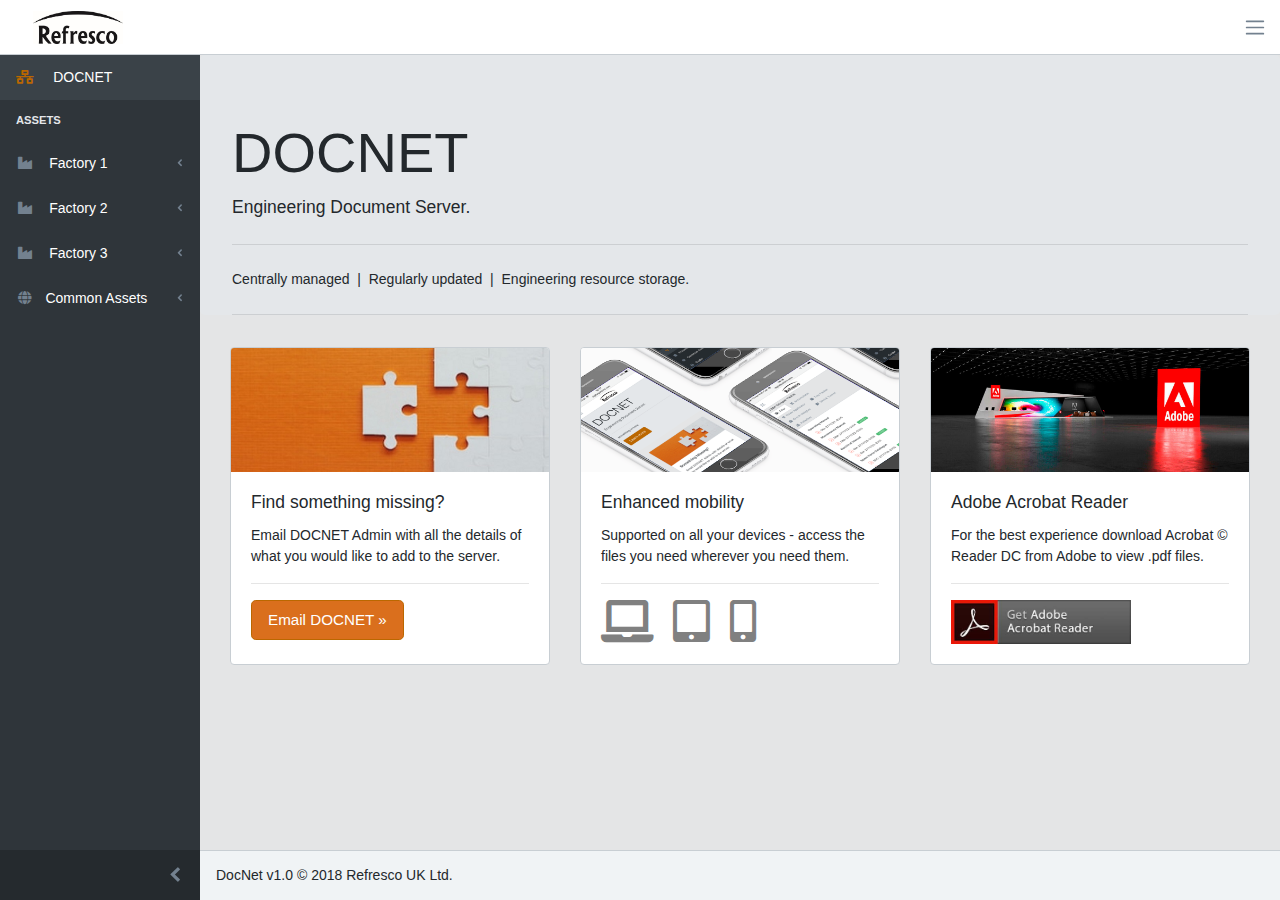
<file: DocNet-v1.0 - 27-10-2018/index.html>
<!DOCTYPE html>
<html lang="en">
  <head>
    <base href="./">
    <meta charset="utf-8">
    <meta http-equiv="X-UA-Compatible" content="IE=edge">
    <meta name="viewport" content="width=device-width, initial-scale=1.0, shrink-to-fit=no">
    <meta name="description" content="DocNet v1.0">
    <meta name="author" content="Paul Osman">

    <title>DOCNET - Home</title>

    <!-- fa Icons -->
    <link href="assets/fontawesome-free-5.4.1-web/css/all.css" rel="stylesheet">
    
    <!-- Main styles for this application-->
    <link href="css_local/css/style.css" rel="stylesheet">
    <link href="css_local/pace.min.css" rel="stylesheet">
    <link href="css_local/docnet_custom.css" rel="stylesheet">

  </head>

<!-- Navbar --> 
<body class="app header-fixed sidebar-fixed aside-menu-fixed sidebar-lg-show">

<!-- Top bar -->
  <header class="app-header navbar">
    <button class="navbar-toggler sidebar-toggler d-lg-none mr-auto" type="button" data-toggle="sidebar-show">
      <span class="navbar-toggler-icon"></span>
    </button>
    <a class="navbar-brand" href="http://www.refresco.com" target="_blank">
      <img class="navbar-brand-full" src="assets/logos/ruk-logo-black.jpg" width=90 height="33" alt="RUK Logo">
      <img class="navbar-brand-minimized" src="assets/logos/ruk-logo-black.jpg" width="30" height="10" alt="RUK Logo">       
    </a>
    <button class="navbar-toggler sidebar-toggler d-md-down-none" type="button" data-toggle="sidebar-lg-show">
      <span class="navbar-toggler-icon"></span>
    </button>
  </header>

  <div class="app-body">

<!-- sidebar -->
  <div class="sidebar">
    <nav class="sidebar-nav">
      <ul class="nav">
        <li class="nav-item">
          <a class="nav-link active">
            <i class="nav-icon fas fa-network-wired"></i>&nbsp;&nbsp;&nbsp;DOCNET
            <!--<span class="badge badge-primary">NEW</span> -->
          </a>
        </li>
            
<!-- sidebar top section-->            
        <li class="divider"></li>
        <li class="nav-title">Assets</li>

<!-- Factory 1 -->            
        <li class="nav-item nav-dropdown">
          <a class="nav-link nav-dropdown-toggle" href="#">
            <i class="nav-icon fas fa-industry"></i>&nbsp;&nbsp;Factory 1</a>
              <ul class="nav-dropdown-items">
                <li class="nav-item">
                  <a class="nav-link" href="x106.html" target="_top">
                  <i class="nav-icon fas fa-code-branch fa-rotate-90"></i> X106</a>
                </li>
                <li class="nav-item">
                  <a class="nav-link" href="x108.html" target="_top">
                  <i class="nav-icon fas fa-code-branch fa-rotate-90"></i> X108</a>
                </li>
              </ul>
          </li>
        <li class="divider"></li>

<!-- Factory 2 -->            
          <li class="nav-item nav-dropdown">
            <a class="nav-link nav-dropdown-toggle" href="#">
              <i class="nav-icon fas fa-industry"></i>&nbsp;&nbsp;Factory 2</a>
                <ul class="nav-dropdown-items">
                  <li class="nav-item">
                    <a class="nav-link" href="x201.html" target="_top">
                    <i class="nav-icon fas fa-code-branch fa-rotate-90"></i> X201</a>
                  </li>
                  <li class="nav-item">
                    <a class="nav-link" href="x202.html" target="_top">
                    <i class="nav-icon fas fa-code-branch fa-rotate-90"></i> X202</a>
                  </li>
                </ul>
            </li>   
          <li class="divider"></li>            

<!-- Factory 3 -->            
        <li class="nav-item nav-dropdown">
          <a class="nav-link nav-dropdown-toggle" href="#">
            <i class="nav-icon fas fa-industry"></i>&nbsp;&nbsp;Factory 3</a>
              <ul class="nav-dropdown-items">
                <li class="nav-item">
                  <a class="nav-link" href="x304.html" target="_top">
                  <i class="nav-icon fas fa-code-branch fa-rotate-90"></i> X304</a>
                </li>
                <li class="nav-item">
                  <a class="nav-link" href="f3Process.html" target="_top">
                  <i class="nav-icon fas fa-database"></i> Process</a>
                </li>
              </ul>
          </li>
        <li class="divider"></li>

<!-- Global Assets -->               
        <li class="nav-item nav-dropdown">
          <a class="nav-link nav-dropdown-toggle" href="#">
            <i class="nav-icon fas fa-globe"></i> Common Assets</a>
              <ul class="nav-dropdown-items">
                <li class="nav-item">
                <a class="nav-link" href="coders.html" target="_top">
                <i class="nav-icon fas fa-print"></i> Coders</a>
              </li>
              <li class="nav-item">
                <a class="nav-link" href="spiralveyor.html" target="_top">
                <i class="nav-icon fas fa-dna"></i> Spiralveyor</a>
              </li>
              <li class="nav-item">
                <a class="nav-link" href="glueApplicator.html" target="_top">
                <i class="nav-icon fas fa-thermometer-half"></i> Glue Applicator</a>
              </li>
            </ul>
          </li>
        <li class="divider"></li>
      </ul>
    </nav>
 
<!-- minimiser button -->
    <button class="sidebar-minimizer brand-minimizer" type="button"></button>
  </div><!--sidebar end-->
    
    <!-- main window -->
      
    <main class="main">
    
    <div class="jumbotron">
      <h1 class="display-4">DOCNET</h1>
      <p class="lead">Engineering Document Server.</p>
      <hr class="my-4">
      <p>Centrally managed&nbsp;&nbsp;|&nbsp;&nbsp;Regularly updated&nbsp;&nbsp;|&nbsp;&nbsp;Engineering resource storage.</p>
      <hr class="my-4">
    </div>

    <div class="card-deck">
      <div class="card">
        <img class="card-img-top" src="assets/images/jigsaw.jpg" alt="Card image cap">
        <div class="card-body">
          <h5 class="card-title">Find something missing?</h5>
          <p class="card-text">Email DOCNET Admin with  all the details of what you would like to add to the server.</p>
          <hr>
          <a href="mailto:docnet@refresco.com" target="_blank" class="btn btn-primary btn-lg">Email DOCNET &raquo;</a>
          <!-- <p class="card-text"><small class="text-muted">Last updated 3 mins ago</small></p> -->
        </div>
      </div>
      <div class="card">
        <img class="card-img-top" src="assets/images/phoneScreen.png" alt="Card image cap">
        <div class="card-body">
          <h5 class="card-title">Enhanced mobility</h5>
          <p class="card-text">Supported on all your devices - access the files you need wherever you need them.</p>
          <hr>
          <!-- <p class="card-text"><small class="text-muted">Last updated 3 mins ago</small></p> -->
          <span><i class="fas fa-3x fa-laptop"></i><i class="fas fa-3x fa-tablet-alt"></i><i class="fas fa-3x fa-mobile-alt"></i></span>
        </div>
      </div>
      <div class="card">
        <img class="card-img-top" src="assets/images/adobe.jpg" alt="Card image cap">
        <div class="card-body">
          <h5 class="card-title">Adobe Acrobat Reader</h5>
          <p class="card-text">For the best experience download Acrobat &copy; Reader DC from Adobe to view .pdf files.</p>
          <hr>
          <a class="ex-app-link" href="https://get.adobe.com/uk/reader/" target="_blank">
            <img class="img-fluid" src="assets/buttons/getacro.jpg" width=180 height="45" alt="acrobat link">  
          </a>
          <!--<a href="https://get.adobe.com/uk/reader/" target="_blank" class="btn btn-primary">Download &raquo;</a>--> 
        </div>
      </div>
    </div>
    
        
  </main>
  </div><!--App Body-->

<!-- Footer -->

    <footer class="app-footer">
      <div>
        <!--<a href="https://coreui.io">DocNet</a>-->
        <span>DocNet v1.0 &copy; 2018 Refresco UK Ltd.</span>
      </div>
      <!--
      <div class="ml-auto">
        <span>Powered by</span>
        <a href="https://coreui.io">CoreUI</a>
      </div>-->
    </footer>

      <!-- js libraries-->  
      <script src="js_local/jquery-3.3.1.min.js"></script>
      <script src="js_local/popper.min.js"></script>
      <script src="js_local/bootstrap.min.js"></script>
      <script src="js_local/holder.min.js"></script>
      <script src="js_local/pace.min.js"></script>
      <script src="js_local/perfect-scrollbar.min.js"></script>
      <script src="js_local/coreui.min.js"></script>
      

    <!-- JavaScript CDNs -->
	  <!-- JQuery 
		  <script src="https://code.jquery.com/jquery-3.3.1.slim.min.js" integrity="sha384-q8i/X+965DzO0rT7abK41JStQIAqVgRVzpbzo5smXKp4YfRvH+8abtTE1Pi6jizo" crossorigin="anonymous"></script>
	   popper JS 
    	<script src="https://cdnjs.cloudflare.com/ajax/libs/popper.js/1.14.3/umd/popper.min.js" integrity="sha384-ZMP7rVo3mIykV+2+9J3UJ46jBk0WLaUAdn689aCwoqbBJiSnjAK/l8WvCWPIPm49" crossorigin="anonymous"></script>
	   JS Plugins 
    	<script src="https://stackpath.bootstrapcdn.com/bootstrap/4.1.3/js/bootstrap.min.js" integrity="sha384-ChfqqxuZUCnJSK3+MXmPNIyE6ZbWh2IMqE241rYiqJxyMiZ6OW/JmZQ5stwEULTy" crossorigin="anonymous"></script>
	   Holder.JS 
			<script src="https://cdnjs.cloudflare.com/ajax/libs/holder/2.9.4/holder.min.js"></script>
		 coreUI.JS 
      <script src="https://unpkg.com/@coreui/coreui/dist/js/coreui.min.js"></script> -->    



  </body>
</html>
</file>
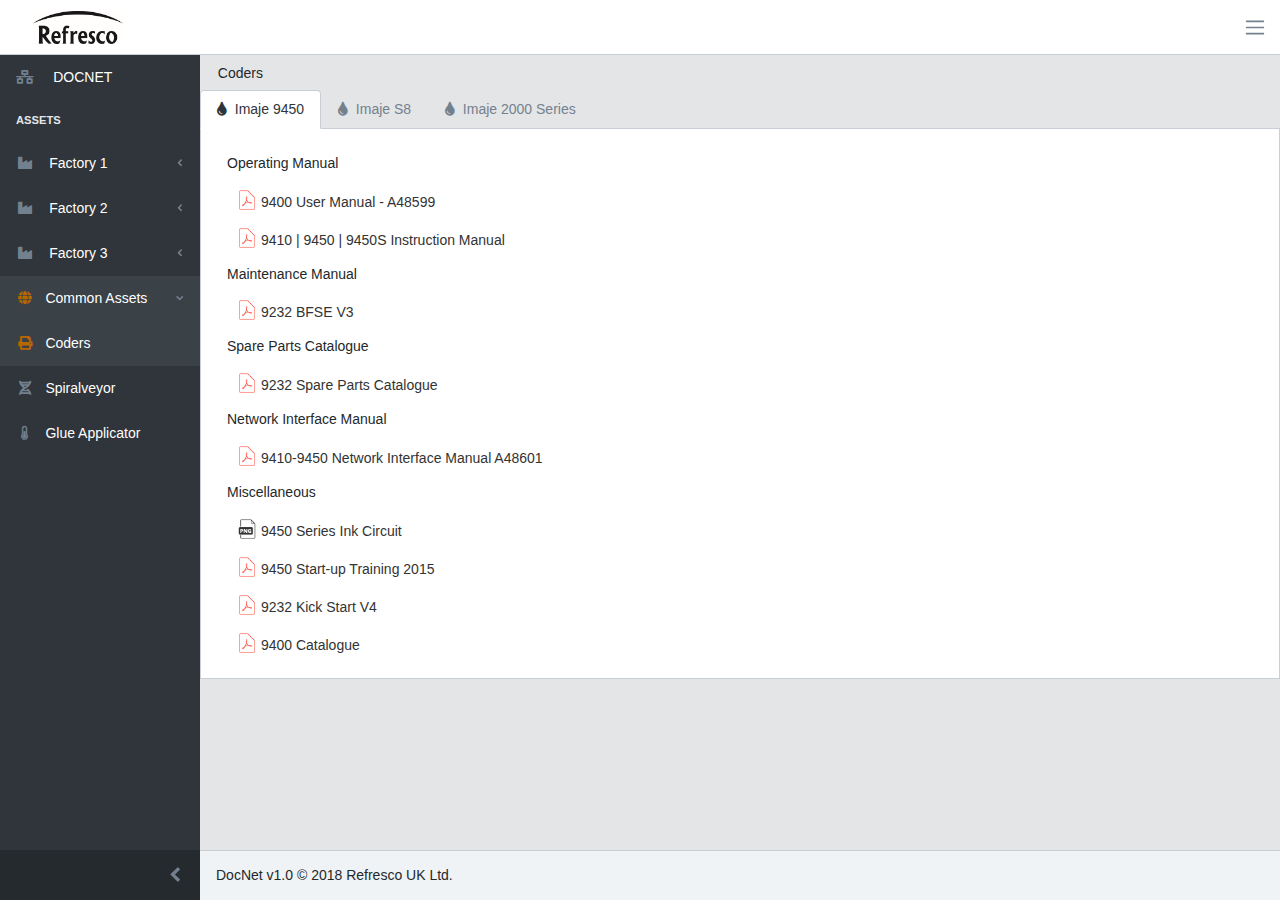
<file: DocNet-v1.0 - 27-10-2018/coders.html>
<!DOCTYPE html>
<html lang="en">
  <head>
    <base href="./">
    <meta charset="utf-8">
    <meta http-equiv="X-UA-Compatible" content="IE=edge">
    <meta name="viewport" content="width=device-width, initial-scale=1.0, shrink-to-fit=no">
    <meta name="description" content="DocNet v1.0">
    <meta name="author" content="Paul Osman">

    <title>DOCNET - Coders</title>

    <!-- fa Icons -->
    <link href="assets/fontawesome-free-5.4.1-web/css/all.css" rel="stylesheet">
    
    <!-- Main styles for this application-->
    <link href="css_local/css/style.css" rel="stylesheet">
    <link href="css_local/pace.min.css" rel="stylesheet">
    <link href="css_local/docnet_custom.css" rel="stylesheet">

  </head>

<!-- Navbar --> 
<body class="app header-fixed sidebar-fixed aside-menu-fixed sidebar-lg-show">

<!-- Top bar -->
  <header class="app-header navbar">
    <button class="navbar-toggler sidebar-toggler d-lg-none mr-auto" type="button" data-toggle="sidebar-show">
      <span class="navbar-toggler-icon"></span>
    </button>
    <a class="navbar-brand" href="http://www.refresco.com" target="_blank">
      <img class="navbar-brand-full" src="assets/logos/ruk-logo-black.jpg" width=90 height="33" alt="RUK Logo">
      <img class="navbar-brand-minimized" src="assets/logos/ruk-logo-black.jpg" width="30" height="10" alt="RUK Logo">       
    </a>
    <button class="navbar-toggler sidebar-toggler d-md-down-none" type="button" data-toggle="sidebar-lg-show">
      <span class="navbar-toggler-icon"></span>
    </button>
  </header>

<div class="app-body">

<!-- sidebar -->
  <div class="sidebar">
    <nav class="sidebar-nav">
      <ul class="nav">
        <li class="nav-item">
          <a class="nav-link" href="index.html">
            <i class="nav-icon fas fa-network-wired"></i>&nbsp;&nbsp;&nbsp;DOCNET
            <!--<span class="badge badge-primary">NEW</span> -->
          </a>
        </li>
            
<!-- sidebar top section-->            
        <li class="divider"></li>
        <li class="nav-title">Assets</li>

<!-- Factory 1 -->            
        <li class="nav-item nav-dropdown">
          <a class="nav-link nav-dropdown-toggle" href="#">
            <i class="nav-icon fas fa-industry"></i>&nbsp;&nbsp;Factory 1</a>
              <ul class="nav-dropdown-items">
                <li class="nav-item">
                  <a class="nav-link" href="x106.html" target="_top">
                  <i class="nav-icon fas fa-code-branch fa-rotate-90"></i> X106</a>
                </li>
                <li class="nav-item">
                  <a class="nav-link" href="x108.html" target="_top">
                  <i class="nav-icon fas fa-code-branch fa-rotate-90"></i> X108</a>
                </li>
              </ul>
            </li>
          <li class="divider"></li>  
  
<!-- Factory 2 -->            
          <li class="nav-item nav-dropdown" id="ddf2">
            <a class="nav-link nav-dropdown-toggle" href="#">
              <i class="nav-icon fas fa-industry"></i>&nbsp;&nbsp;Factory 2</a>
                <ul class="nav-dropdown-items">
                  <li class="nav-item">
                    <a class="nav-link" href="x201.html" target="_top">
                    <i class="nav-icon fas fa-code-branch fa-rotate-90"></i> X201</a>
                  </li>
                  <li class="nav-item">
                    <a class="nav-link" href="x202.html" target="_top">
                    <i class="nav-icon fas fa-code-branch fa-rotate-90"></i> X202</a>
                  </li>
                </ul>
              </li>
            <li class="divider"></li>                

<!-- Factory 3 -->            
        <li class="nav-item nav-dropdown">
          <a class="nav-link nav-dropdown-toggle" href="#">
            <i class="nav-icon fas fa-industry"></i>&nbsp;&nbsp;Factory 3</a>
              <ul class="nav-dropdown-items">
                <li class="nav-item">
                  <a class="nav-link" href="x304.html" target="_top">
                  <i class="nav-icon fas fa-code-branch fa-rotate-90"></i> X304</a>
                </li>
                <li class="nav-item">
                  <a class="nav-link" href="f3Process.html">
                  <i class="nav-icon fas fa-coins"></i> F3 Process</a>
                </li>
              </ul>
            </li>
          <li class="divider"></li>  

<!-- Global Assets -->               
        <li class="nav-item nav-dropdown open">
          <a class="nav-link nav-dropdown-toggle active" href="#">
            <i class="nav-icon fas fa-globe"></i> Common Assets</a>
              <ul class="nav-dropdown-items">
                <li class="nav-item">
                <a class="nav-link active" target="_top">
                <i class="nav-icon fas fa-print"></i> Coders</a>
              </li>
              <li class="nav-item">
                <a class="nav-link" href="spiralveyor.html" target="_top">
                <i class="nav-icon fas fa-dna"></i> Spiralveyor</a>
              </li>
              <li class="nav-item">
                <a class="nav-link" href="glueApplicator.html" target="_top">
                <i class="nav-icon fas fa-thermometer-half"></i> Glue Applicator</a>
              </li>
            </ul>
          </li>
        <li class="divider"></li>  
      </ul>
    </nav>

<!-- minimiser button -->
    <button class="sidebar-minimizer brand-minimizer" type="button"></button>
  </div><!--sidebar end-->

<!-- container -->  
  <main class="main">
    
<!-- Tabs -->
      
    <div class="docs">
      <h6>&nbsp;&nbsp;Coders</h6>
        <ul class="nav nav-tabs">
          <li class="nav-item">
            <a class="nav-link active" data-toggle="tab" href="#i9450"><i class="nav-icon fas fa-tint"></i>&nbsp;&nbsp;Imaje 9450</a>
            </li>
          <li class="nav-item">
            <a class="nav-link" data-toggle="tab" href="#s8"><i class="nav-icon fas fa-tint"></i>&nbsp;&nbsp;Imaje S8</a>
            </li>
           <li class="nav-item">
            <a class="nav-link" data-toggle="tab" href="#i2000"><i class="nav-icon fas fa-tint"></i>&nbsp;&nbsp;Imaje 2000 Series</a>
            </li>
          </ul>
            
<!-- Tab panes -->
      <div class="tab-content">
      
<!-- 9450 tab -->
              <div class="tab-pane container active" id="i9450">
                <div class="forms-list">
                  <ul class="list-group">
          <!-- OM  -->                        
                    <h6>Operating Manual</h6>
                    <li class="list-group-item">
                      <img class="file-icon" src="assets/icons/acrobat.png" alt="Generic placeholder image">
                      <a href="assets/test-files/pdfTest.pdf">9400 User Manual - A48599</a>
                      </li>
                      <li class="list-group-item">
                        <img class="file-icon" src="assets/icons/acrobat.png" alt="Generic placeholder image">
                        <a href="assets/test-files/pdfTest.pdf">9410 | 9450 | 9450S Instruction Manual</a>
                        </li>
          <!-- Maintenance  -->    
                    <h6>Maintenance Manual</h6>
                    <li class="list-group-item">
                      <img class="file-icon" src="assets/icons/acrobat.png" alt="Generic placeholder image">
                      <a href="assets/test-files/pdfTest.pdf">9232 BFSE V3&nbsp;&nbsp;&nbsp;</a>
                      </li> 
          <!-- SPC  -->    
                    <h6>Spare Parts Catalogue</h6>
                    <li class="list-group-item">
                      <img class="file-icon" src="assets/icons/acrobat.png" alt="Generic placeholder image">
                      <a href="assets/test-files/pdfTest.pdf">9232 Spare Parts Catalogue&nbsp;&nbsp;&nbsp;</a>
                      </li>
          <!-- NIM  -->    
                    <h6>Network Interface Manual</h6>
                    <li class="list-group-item">
                      <img class="file-icon" src="assets/icons/acrobat.png" alt="Generic placeholder image">
                      <a href="assets/test-files/pdfTest.pdf">9410-9450 Network Interface Manual A48601&nbsp;&nbsp;&nbsp;</a>
                      </li>
          <!-- Misc  -->    
                    <h6>Miscellaneous</h6>
                    <li class="list-group-item">
                      <img class="file-icon" src="assets/icons/pngIcon.png" alt="Generic placeholder image">
                      <a href="assets/test-files/pdfTest.pdf">9450 Series Ink Circuit&nbsp;&nbsp;&nbsp;</a>
                      </li>
                    <li class="list-group-item">
                      <img class="file-icon" src="assets/icons/acrobat.png" alt="Generic placeholder image">
                      <a href="assets/test-files/pdfTest.pdf">9450 Start-up Training 2015&nbsp;&nbsp;&nbsp;</a>
                      </li>
                    <li class="list-group-item">
                      <img class="file-icon" src="assets/icons/acrobat.png" alt="Generic placeholder image">
                      <a href="assets/test-files/pdfTest.pdf">9232 Kick Start V4&nbsp;&nbsp;&nbsp;</a>
                      </li>
                    <li class="list-group-item">
                      <img class="file-icon" src="assets/icons/acrobat.png" alt="Generic placeholder image">
                      <a href="assets/test-files/pdfTest.pdf">9400 Catalogue&nbsp;&nbsp;&nbsp;</a>
                      </li>       
                    </ul>
                  </div>
                </div>
   
<!-- S8 tab -->
              <div class="tab-pane container fade" id="s8">
                <div class="forms-list">
                  <ul class="list-group">
              <!-- OM  -->                        
                    <h6>Operating Manual</h6>
                    <li class="list-group-item">
                      <img class="file-icon" src="assets/icons/acrobat.png" alt="Generic placeholder image">
                      <a href="assets/test-files/pdfTest.pdf">S8 - User Manual</a>
                      </li>
              <!-- SPC  -->    
                    <h6>Plant Diagram</h6>
                    <li class="list-group-item">
                      <img class="file-icon" src="assets/icons/acrobat.png" alt="Generic placeholder image">
                      <a href="assets/test-files/pdfTest.pdf">S8 - Spares Catalogue&nbsp;&nbsp;&nbsp;</a>
                      </li>  
                    <h6>Plant Diagram</h6>
                    <li class="list-group-item">
                      <img class="file-icon" src="assets/icons/jpgIcon.png" alt="Generic placeholder image">
                      <a href="assets/test-files/pdfTest.pdf">S8 Hydraulic Diagram&nbsp;&nbsp;&nbsp;</a>
                      </li> 
                    </ul>
                  </div>
                </div> 
                
<!-- i2000 tab -->
              <div class="tab-pane container fade" id="i2000">
                <div class="forms-list">
                  <ul class="list-group">
            <!-- OM  -->                        
                    <h6>Operating Manual</h6>
                    <li class="list-group-item">
                      <img class="file-icon" src="assets/icons/acrobat.png" alt="Generic placeholder image">
                      <a href="assets/test-files/pdfTest.pdf">IMAJE 2000 User Manual</a>
                      </li>
            <!-- SPC  -->    
                    <h6>Spare Parts Manual</h6>
                    <li class="list-group-item">
                      <img class="file-icon" src="assets/icons/acrobat.png" alt="Generic placeholder image">
                      <a href="assets/test-files/pdfTest.pdf">IMAJE 2000 Spare Parts Manual&nbsp;&nbsp;&nbsp;</a>
                      </li>
                      <h6>Technical Manual</h6>
                    <li class="list-group-item">
                      <img class="file-icon" src="assets/icons/acrobat.png" alt="Generic placeholder image">
                      <a href="assets/test-files/pdfTest.pdf">IMAJE 2000 Technical Manual&nbsp;&nbsp;&nbsp;</a>
                      </li>  
                    </ul>
                  </div>
                </div>
         

            </div><!-- docs -->
          </main><!-- content -->
        </div><!-- app body-->

<!-- Footer -->
    <footer class="app-footer">
      <div>
        <!--<a href="https://coreui.io">DocNet</a>-->
        <span>DocNet v1.0 &copy; 2018 Refresco UK Ltd.</span>
      </div>
      <!--
      <div class="ml-auto">
        <span>Powered by</span>
        <a href="https://coreui.io">CoreUI</a>
      </div>-->
    </footer>

    <!-- local js libraries-->  
    <script src="js_local/jquery-3.3.1.min.js"></script>
    <script src="js_local/popper.min.js"></script>
    <script src="js_local/bootstrap.min.js"></script>
    <script src="js_local/holder.min.js"></script>
    <script src="js_local/pace.min.js"></script>
    <script src="js_local/perfect-scrollbar.min.js"></script>
    <script src="js_local/coreui.min.js"></script>
    

  <!-- JavaScript CDNs -->
  <!-- JQuery 
    <script src="https://code.jquery.com/jquery-3.3.1.slim.min.js" integrity="sha384-q8i/X+965DzO0rT7abK41JStQIAqVgRVzpbzo5smXKp4YfRvH+8abtTE1Pi6jizo" crossorigin="anonymous"></script>
   popper JS 
    <script src="https://cdnjs.cloudflare.com/ajax/libs/popper.js/1.14.3/umd/popper.min.js" integrity="sha384-ZMP7rVo3mIykV+2+9J3UJ46jBk0WLaUAdn689aCwoqbBJiSnjAK/l8WvCWPIPm49" crossorigin="anonymous"></script>
   JS Plugins 
    <script src="https://stackpath.bootstrapcdn.com/bootstrap/4.1.3/js/bootstrap.min.js" integrity="sha384-ChfqqxuZUCnJSK3+MXmPNIyE6ZbWh2IMqE241rYiqJxyMiZ6OW/JmZQ5stwEULTy" crossorigin="anonymous"></script>
   Holder.JS 
    <script src="https://cdnjs.cloudflare.com/ajax/libs/holder/2.9.4/holder.min.js"></script>
   coreUI.JS 
    <script src="https://unpkg.com/@coreui/coreui/dist/js/coreui.min.js"></script> -->  

  </body>
</html>
</file>
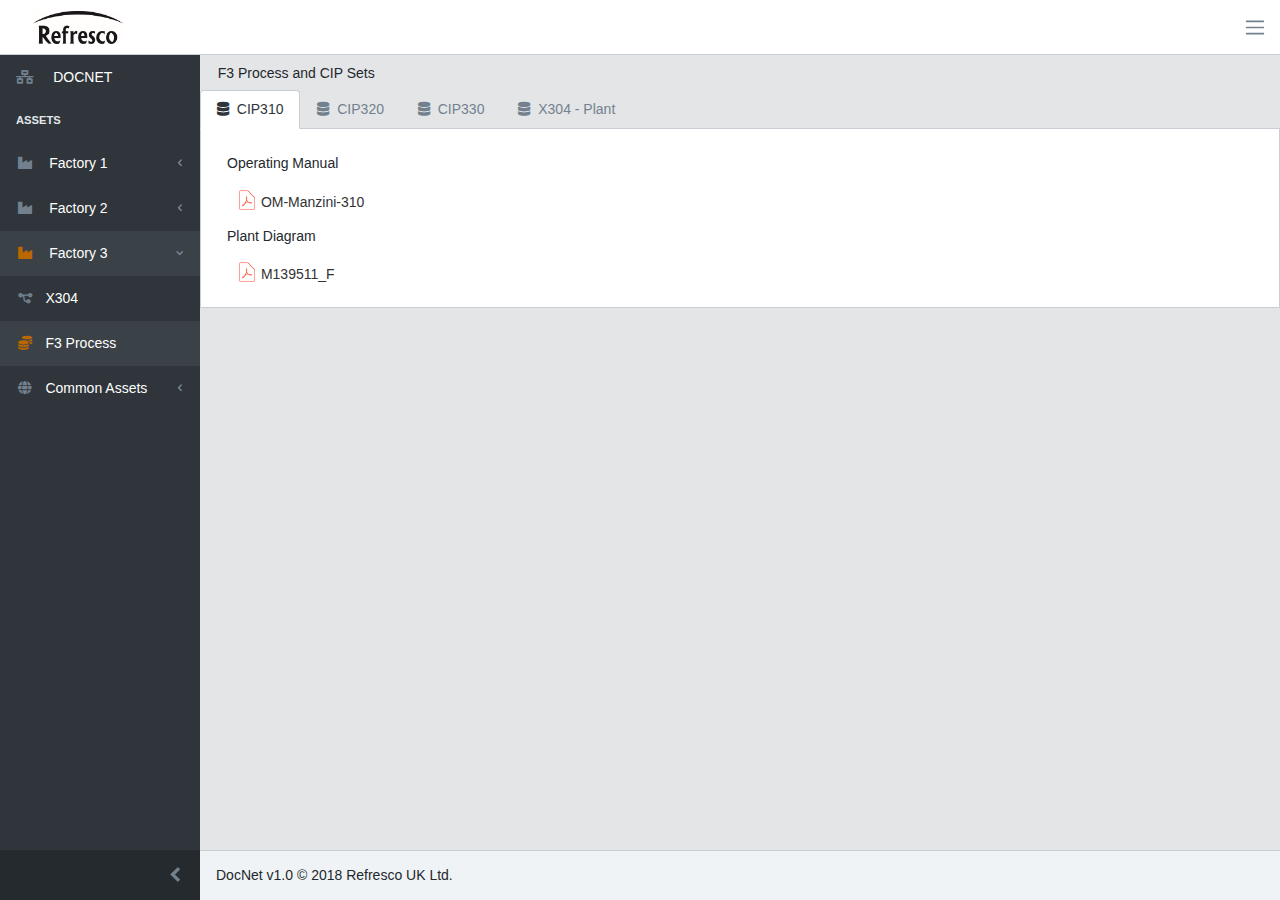
<file: DocNet-v1.0 - 27-10-2018/f3Process.html>
<!DOCTYPE html>
<html lang="en">
  <head>
    <base href="./">
    <meta charset="utf-8">
    <meta http-equiv="X-UA-Compatible" content="IE=edge">
    <meta name="viewport" content="width=device-width, initial-scale=1.0, shrink-to-fit=no">
    <meta name="description" content="DocNet v1.0">
    <meta name="author" content="Paul Osman">

    <title>DOCNET - F3 Process</title>

    <!-- fa Icons -->
    <link href="assets/fontawesome-free-5.4.1-web/css/all.css" rel="stylesheet">
    
    <!-- Main styles for this application-->
    <link href="css_local/css/style.css" rel="stylesheet">
    <link href="css_local/pace.min.css" rel="stylesheet">
    <link href="css_local/docnet_custom.css" rel="stylesheet">

  </head>

<!-- Navbar --> 
<body class="app header-fixed sidebar-fixed aside-menu-fixed sidebar-lg-show">

<!-- Top bar -->
  <header class="app-header navbar">
    <button class="navbar-toggler sidebar-toggler d-lg-none mr-auto" type="button" data-toggle="sidebar-show">
      <span class="navbar-toggler-icon"></span>
    </button>
    <a class="navbar-brand" href="http://www.refresco.com" target="_blank">
      <img class="navbar-brand-full" src="assets/logos/ruk-logo-black.jpg" width=90 height="33" alt="RUK Logo">
      <img class="navbar-brand-minimized" src="assets/logos/ruk-logo-black.jpg" width="30" height="10" alt="RUK Logo">       
    </a>
    <button class="navbar-toggler sidebar-toggler d-md-down-none" type="button" data-toggle="sidebar-lg-show">
      <span class="navbar-toggler-icon"></span>
    </button>
  </header>

<div class="app-body">

<!-- sidebar -->
  <div class="sidebar">
    <nav class="sidebar-nav">
      <ul class="nav">
        <li class="nav-item">
          <a class="nav-link" href="index.html">
            <i class="nav-icon fas fa-network-wired"></i>&nbsp;&nbsp;&nbsp;DOCNET
            <!--<span class="badge badge-primary">NEW</span> -->
          </a>
        </li>
            
<!-- sidebar top section-->            
        <li class="divider"></li>
        <li class="nav-title">Assets</li>

<!-- Factory 1 -->            
        <li class="nav-item nav-dropdown">
          <a class="nav-link nav-dropdown-toggle" href="#">
            <i class="nav-icon fas fa-industry"></i>&nbsp;&nbsp;Factory 1</a>
              <ul class="nav-dropdown-items">
                <li class="nav-item">
                  <a class="nav-link" href="x106.html" target="_top">
                  <i class="nav-icon fas fa-code-branch fa-rotate-90"></i> X106</a>
                </li>
                <li class="nav-item">
                  <a class="nav-link" href="x108.html" target="_top">
                  <i class="nav-icon fas fa-code-branch fa-rotate-90"></i> X108</a>
                </li>
              </ul>
            </li>
          <li class="divider"></li>  
  
<!-- Factory 2 -->            
          <li class="nav-item nav-dropdown" id="ddf2">
            <a class="nav-link nav-dropdown-toggle" href="#">
              <i class="nav-icon fas fa-industry"></i>&nbsp;&nbsp;Factory 2</a>
                <ul class="nav-dropdown-items">
                  <li class="nav-item">
                    <a class="nav-link" href="x201.html" target="_top">
                    <i class="nav-icon fas fa-code-branch fa-rotate-90"></i> X201</a>
                  </li>
                  <li class="nav-item">
                    <a class="nav-link" href="x202.html" target="_top">
                    <i class="nav-icon fas fa-code-branch fa-rotate-90"></i> X202</a>
                  </li>
                </ul>
              </li>
            <li class="divider"></li>                

<!-- Factory 3 -->            
        <li class="nav-item nav-dropdown open">
          <a class="nav-link nav-dropdown-toggle active" href="#">
            <i class="nav-icon fas fa-industry"></i>&nbsp;&nbsp;Factory 3</a>
              <ul class="nav-dropdown-items">
                <li class="nav-item">
                  <a class="nav-link" href="x304.html" target="_top">
                  <i class="nav-icon fas fa-code-branch fa-rotate-90"></i> X304</a>
                </li>
                <li class="nav-item">
                  <a class="nav-link active">
                  <i class="nav-icon fas fa-coins"></i> F3 Process</a>
                </li>
              </ul>
            </li>
          <li class="divider"></li>  

<!-- Global Assets -->               
        <li class="nav-item nav-dropdown">
          <a class="nav-link nav-dropdown-toggle" href="#">
            <i class="nav-icon fas fa-globe"></i> Common Assets</a>
              <ul class="nav-dropdown-items">
                <li class="nav-item">
                <a class="nav-link" href="coders.html" target="_top">
                <i class="nav-icon fas fa-print"></i> Coders</a>
              </li>
              <li class="nav-item">
                <a class="nav-link" href="spiralveyor.html" target="_top">
                <i class="nav-icon fas fa-dna"></i> Spiralveyor</a>
              </li>
              <li class="nav-item">
                <a class="nav-link" href="glueApplicator.html" target="_top">
                <i class="nav-icon fas fa-thermometer-half"></i> Glue Applicator</a>
              </li>
            </ul>
          </li>
        <li class="divider"></li>  
      </ul>
    </nav>

<!-- minimiser button -->
    <button class="sidebar-minimizer brand-minimizer" type="button"></button>
  </div><!--sidebar end-->

<!-- container -->  
  <main class="main">
    
<!-- Tabs -->
      
    <div class="docs">
      <h6>&nbsp;&nbsp;F3 Process and CIP Sets</h6>
        <ul class="nav nav-tabs">
          <li class="nav-item">
            <a class="nav-link active" data-toggle="tab" href="#cip310"><i class="nav-icon fas fa-database"></i>&nbsp;&nbsp;CIP310</a>
            </li>
          <li class="nav-item">
            <a class="nav-link" data-toggle="tab" href="#cip320"><i class="nav-icon fas fa-database"></i>&nbsp;&nbsp;CIP320</a>
            </li>
          <li class="nav-item">
            <a class="nav-link" data-toggle="tab" href="#cip330"><i class="nav-icon fas fa-database"></i>&nbsp;&nbsp;CIP330</a>
            </li>
          <li class="nav-item">
            <a class="nav-link" data-toggle="tab" href="#x304plant"><i class="nav-icon fas fa-database"></i>&nbsp;&nbsp;X304 - Plant</a>
            </li>
        </ul>
            
<!-- Tab panes -->
      <div class="tab-content">
      
<!-- 310 tab -->
              <div class="tab-pane container active" id="cip310">
                <div class="forms-list">
                  <ul class="list-group">
            <!-- OM  -->                        
                    <h6>Operating Manual</h6>
                    <li class="list-group-item">
                      <img class="file-icon" src="assets/icons/acrobat.png" alt="Generic placeholder image">
                      <a href="assets/test-files/pdfTest.pdf">OM-Manzini-310</a>
                      </li>
            <!-- Plant Diagram  -->    
                    <h6>Plant Diagram</h6>
                    <li class="list-group-item">
                      <img class="file-icon" src="assets/icons/acrobat.png" alt="Generic placeholder image">
                      <a href="assets/test-files/pdfTest.pdf">M139511_F&nbsp;&nbsp;&nbsp;</a>
                      </li>  
                    </ul>
                  </div>
                </div>
   
<!-- 320 tab -->
              <div class="tab-pane container fade" id="cip320">
                <div class="forms-list">
                  <ul class="list-group">
              <!-- OM  -->                        
                    <h6>Operating Manual</h6>
                    <li class="list-group-item">
                      <img class="file-icon" src="assets/icons/acrobat.png" alt="Generic placeholder image">
                      <a href="assets/test-files/pdfTest.pdf">OM-Manzini-320</a>
                      </li>
              <!-- Plant Diagram  -->    
                    <h6>Plant Diagram</h6>
                    <li class="list-group-item">
                      <img class="file-icon" src="assets/icons/acrobat.png" alt="Generic placeholder image">
                      <a href="assets/test-files/pdfTest.pdf">M139512_f&nbsp;&nbsp;&nbsp;</a>
                      </li>  
                    </ul>
                  </div>
                </div> 
                
<!-- 310 tab -->
              <div class="tab-pane container fade" id="cip330">
                <div class="forms-list">
                  <ul class="list-group">
            <!-- OM  -->                        
                    <h6>Operating Manual</h6>
                    <li class="list-group-item">
                      <img class="file-icon" src="assets/icons/acrobat.png" alt="Generic placeholder image">
                      <a href="assets/test-files/pdfTest.pdf">OM-Manzini-330</a>
                      </li>
            <!-- Plant Diagram  -->    
                    <h6>Plant Diagram</h6>
                    <li class="list-group-item">
                      <img class="file-icon" src="assets/icons/acrobat.png" alt="Generic placeholder image">
                      <a href="assets/test-files/pdfTest.pdf">M139513_F&nbsp;&nbsp;&nbsp;</a>
                      </li>
                      <h6>Auto Preperation</h6>
                    <li class="list-group-item">
                      <img class="file-icon" src="assets/icons/acrobat.png" alt="Generic placeholder image">
                      <a href="assets/test-files/pdfTest.pdf">CIP330 AP&nbsp;&nbsp;&nbsp;</a>
                      </li>  
                    </ul>
                  </div>
                </div>
         
<!-- plant 304 tab -->
              <div class="tab-pane container fade" id="x304plant">
                <div class="forms-list">
                  <ul class="list-group">
            <!-- OM -->                        
                    <h6>Operating Manuals</h6>
                    <li class="list-group-item">
                      <img class="file-icon" src="assets/icons/acrobat.png" alt="Generic placeholder image">
                      <a href="assets/test-files/pdfTest.pdf">MIXER-MSJ X302 [General Information]</a>
                      </li>
                    <li class="list-group-item">
                      <img class="file-icon" src="assets/icons/acrobat.png" alt="Generic placeholder image">
                      <a href="assets/test-files/pdfTest.pdf">MIXER-MSJ X302 [Operating Instructions]</a>
                      </li>
            <!-- MM  -->    
                    <h6>Maintenance Manual</h6>
                    <li class="list-group-item">
                      <img class="file-icon" src="assets/icons/acrobat.png" alt="Generic placeholder image">
                      <a href="assets/test-files/pdfTest.pdf">MIXER-MSJ X302 [Maintenance]</a>
                      </li>
                      </li>
            <!-- EM  -->    
                    <h6>Electrical Manual</h6>                          
                    <li class="list-group-item">
                      <img class="file-icon" src="assets/icons/acrobat.png" alt="Generic placeholder image">
                      <a href="assets/test-files/pdfTest.pdf">MIXER-MSJ X302 [Electrical]</a>
                      </li>                                                  		  
                    </ul>
                  </div>             
                </div>	
            </div><!-- docs -->
          </main><!-- content -->
        </div><!-- app body-->

<!-- Footer -->
    <footer class="app-footer">
      <div>
        <!--<a href="https://coreui.io">DocNet</a>-->
        <span>DocNet v1.0 &copy; 2018 Refresco UK Ltd.</span>
      </div>
      <!--
      <div class="ml-auto">
        <span>Powered by</span>
        <a href="https://coreui.io">CoreUI</a>
      </div>-->
    </footer>

    <!-- js libraries-->  
    <script src="js_local/jquery-3.3.1.min.js"></script>
    <script src="js_local/popper.min.js"></script>
    <script src="js_local/bootstrap.min.js"></script>
    <script src="js_local/holder.min.js"></script>
    <script src="js_local/pace.min.js"></script>
    <script src="js_local/perfect-scrollbar.min.js"></script>
    <script src="js_local/coreui.min.js"></script>
    

  <!-- JavaScript CDNs -->
  <!-- JQuery 
    <script src="https://code.jquery.com/jquery-3.3.1.slim.min.js" integrity="sha384-q8i/X+965DzO0rT7abK41JStQIAqVgRVzpbzo5smXKp4YfRvH+8abtTE1Pi6jizo" crossorigin="anonymous"></script>
   popper JS 
    <script src="https://cdnjs.cloudflare.com/ajax/libs/popper.js/1.14.3/umd/popper.min.js" integrity="sha384-ZMP7rVo3mIykV+2+9J3UJ46jBk0WLaUAdn689aCwoqbBJiSnjAK/l8WvCWPIPm49" crossorigin="anonymous"></script>
   JS Plugins 
    <script src="https://stackpath.bootstrapcdn.com/bootstrap/4.1.3/js/bootstrap.min.js" integrity="sha384-ChfqqxuZUCnJSK3+MXmPNIyE6ZbWh2IMqE241rYiqJxyMiZ6OW/JmZQ5stwEULTy" crossorigin="anonymous"></script>
   Holder.JS 
    <script src="https://cdnjs.cloudflare.com/ajax/libs/holder/2.9.4/holder.min.js"></script>
   coreUI.JS 
    <script src="https://unpkg.com/@coreui/coreui/dist/js/coreui.min.js"></script> -->  

  </body>
</html>
</file>
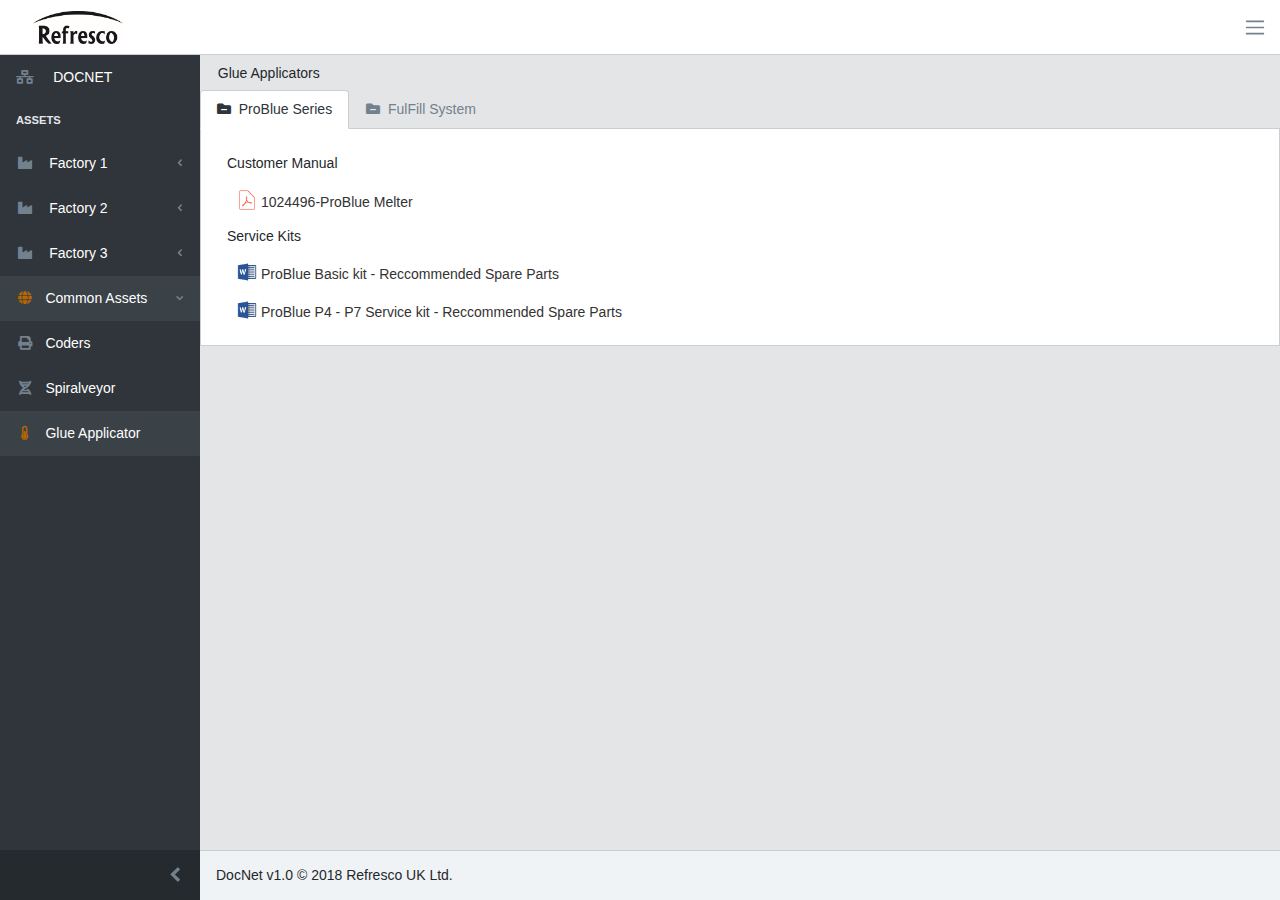
<file: DocNet-v1.0 - 27-10-2018/glueApplicator.html>
<!DOCTYPE html>
<html lang="en">
  <head>
    <base href="./">
    <meta charset="utf-8">
    <meta http-equiv="X-UA-Compatible" content="IE=edge">
    <meta name="viewport" content="width=device-width, initial-scale=1.0, shrink-to-fit=no">
    <meta name="description" content="DocNet v1.0">
    <meta name="author" content="Paul Osman">

    <title>DOCNET - Glue Applicator</title>

    <!-- fa Icons -->
    <link href="assets/fontawesome-free-5.4.1-web/css/all.css" rel="stylesheet">
    
    <!-- Main styles for this application-->
    <link href="css_local/css/style.css" rel="stylesheet">
    <link href="css_local/pace.min.css" rel="stylesheet">
    <link href="css_local/docnet_custom.css" rel="stylesheet">

  </head>

<!-- Navbar --> 
<body class="app header-fixed sidebar-fixed aside-menu-fixed sidebar-lg-show">

<!-- Top bar -->
  <header class="app-header navbar">
    <button class="navbar-toggler sidebar-toggler d-lg-none mr-auto" type="button" data-toggle="sidebar-show">
      <span class="navbar-toggler-icon"></span>
    </button>
    <a class="navbar-brand" href="http://www.refresco.com" target="_blank">
      <img class="navbar-brand-full" src="assets/logos/ruk-logo-black.jpg" width=90 height="33" alt="RUK Logo">
      <img class="navbar-brand-minimized" src="assets/logos/ruk-logo-black.jpg" width="30" height="10" alt="RUK Logo">       
    </a>
    <button class="navbar-toggler sidebar-toggler d-md-down-none" type="button" data-toggle="sidebar-lg-show">
      <span class="navbar-toggler-icon"></span>
    </button>
  </header>

<div class="app-body">

<!-- sidebar -->
  <div class="sidebar">
    <nav class="sidebar-nav">
      <ul class="nav">
        <li class="nav-item">
          <a class="nav-link" href="index.html">
            <i class="nav-icon fas fa-network-wired"></i>&nbsp;&nbsp;&nbsp;DOCNET
            <!--<span class="badge badge-primary">NEW</span> -->
          </a>
        </li>
            
<!-- sidebar top section-->            
        <li class="divider"></li>
        <li class="nav-title">Assets</li>

<!-- Factory 1 -->            
        <li class="nav-item nav-dropdown">
          <a class="nav-link nav-dropdown-toggle" href="#">
            <i class="nav-icon fas fa-industry"></i>&nbsp;&nbsp;Factory 1</a>
              <ul class="nav-dropdown-items">
                <li class="nav-item">
                  <a class="nav-link" href="x106.html" target="_top">
                  <i class="nav-icon fas fa-code-branch fa-rotate-90"></i> X106</a>
                </li>
                <li class="nav-item">
                  <a class="nav-link" href="x108.html" target="_top">
                  <i class="nav-icon fas fa-code-branch fa-rotate-90"></i> X108</a>
                </li>
              </ul>
            </li>
          <li class="divider"></li>  
  
<!-- Factory 2 -->            
          <li class="nav-item nav-dropdown" id="ddf2">
            <a class="nav-link nav-dropdown-toggle" href="#">
              <i class="nav-icon fas fa-industry"></i>&nbsp;&nbsp;Factory 2</a>
                <ul class="nav-dropdown-items">
                  <li class="nav-item">
                    <a class="nav-link" href="x201.html" target="_top">
                    <i class="nav-icon fas fa-code-branch fa-rotate-90"></i> X201</a>
                  </li>
                  <li class="nav-item">
                    <a class="nav-link" href="x202.html" target="_top">
                    <i class="nav-icon fas fa-code-branch fa-rotate-90"></i> X202</a>
                  </li>
                </ul>
              </li>
            <li class="divider"></li>                

<!-- Factory 3 -->            
        <li class="nav-item nav-dropdown">
          <a class="nav-link nav-dropdown-toggle" href="#">
            <i class="nav-icon fas fa-industry"></i>&nbsp;&nbsp;Factory 3</a>
              <ul class="nav-dropdown-items">
                <li class="nav-item">
                  <a class="nav-link" href="x304.html" target="_top">
                  <i class="nav-icon fas fa-code-branch fa-rotate-90"></i> X304</a>
                </li>
                <li class="nav-item">
                  <a class="nav-link" href="f3Process.html">
                  <i class="nav-icon fas fa-coins"></i> F3 Process</a>
                </li>
              </ul>
            </li>
          <li class="divider"></li>  

<!-- Global Assets -->               
        <li class="nav-item nav-dropdown open">
          <a class="nav-link nav-dropdown-toggle active" href="#">
            <i class="nav-icon fas fa-globe"></i> Common Assets</a>
              <ul class="nav-dropdown-items">
                <li class="nav-item">
                <a class="nav-link" target="_top">
                <i class="nav-icon fas fa-print"></i> Coders</a>
              </li>
              <li class="nav-item">
                <a class="nav-link" href="spiralveyor.html" target="_top">
                <i class="nav-icon fas fa-dna"></i> Spiralveyor</a>
              </li>
              <li class="nav-item">
                <a class="nav-link active" href="glueApplicator.html" target="_top">
                <i class="nav-icon fas fa-thermometer-half"></i> Glue Applicator</a>
              </li>
            </ul>
          </li>
        <li class="divider"></li>  
      </ul>
    </nav>

<!-- minimiser button -->
    <button class="sidebar-minimizer brand-minimizer" type="button"></button>
  </div><!--sidebar end-->

<!-- container -->  
  <main class="main">
    
<!-- Tabs -->
      
    <div class="docs">
      <h6>&nbsp;&nbsp;Glue Applicators</h6>
        <ul class="nav nav-tabs">
          <li class="nav-item">
            <a class="nav-link active" data-toggle="tab" href="#proBlue"><i class="nav-icon fas fa-folder-minus"></i>&nbsp;&nbsp;ProBlue Series</a>
            </li>
          <li class="nav-item">
            <a class="nav-link" data-toggle="tab" href="#fulFill"><i class="nav-icon fas fa-folder-minus"></i>&nbsp;&nbsp;FulFill System</a>
            </li>
          </ul>
            
<!-- Tab panes -->
      <div class="tab-content">
      
<!-- ProBlue tab -->
              <div class="tab-pane container active" id="proBlue">
                <div class="forms-list">
                  <ul class="list-group">
          <!-- OM  -->                        
                    <h6>Customer Manual</h6>
                    <li class="list-group-item">
                      <img class="file-icon" src="assets/icons/acrobat.png" alt="Generic placeholder image">
                      <a href="assets/test-files/pdfTest.pdf">1024496-ProBlue Melter</a>
                      </li>
          <!-- Service Kits  -->    
                    <h6>Service Kits</h6>
                    <li class="list-group-item">
                      <img class="file-icon" src="assets/icons/MSword.png" alt="Generic placeholder image">
                      <a href="assets/test-files/pdfTest.pdf">ProBlue Basic kit - Reccommended Spare Parts</a>
                      </li> 
                    <li class="list-group-item">
                      <img class="file-icon" src="assets/icons/MSword.png" alt="Generic placeholder image">
                      <a href="assets/test-files/pdfTest.pdf">ProBlue P4 - P7 Service kit - Reccommended Spare Parts</a>
                      </li>      
                    </ul>
                  </div>
                </div>
   
<!-- fulfill tab -->
              <div class="tab-pane container fade" id="fulFill">
                <div class="forms-list">
                  <ul class="list-group">
              <!-- OM  -->                        
                    <h6>Customer Manual</h6>
                    <li class="list-group-item">
                      <img class="file-icon" src="assets/icons/acrobat.png" alt="Generic placeholder image">
                      <a href="assets/test-files/pdfTest.pdf">1101094_02 - Integrated fill system - Product manual</a>
                      </li>
                    <li class="list-group-item">
                      <img class="file-icon" src="assets/icons/acrobat.png" alt="Generic placeholder image">
                      <a href="assets/test-files/pdfTest.pdf">1098477A - FulFill Retrofit Kit - Product manual</a>
                      </li>  
                    </ul>
                  </div>
                </div>        
            </div><!-- docs -->
          </main><!-- content -->
        </div><!-- app body-->

<!-- Footer -->
    <footer class="app-footer">
      <div>
        <!--<a href="https://coreui.io">DocNet</a>-->
        <span>DocNet v1.0 &copy; 2018 Refresco UK Ltd.</span>
      </div>
      <!--
      <div class="ml-auto">
        <span>Powered by</span>
        <a href="https://coreui.io">CoreUI</a>
      </div>-->
    </footer>

    <!-- local js libraries-->  
    <script src="js_local/jquery-3.3.1.min.js"></script>
    <script src="js_local/popper.min.js"></script>
    <script src="js_local/bootstrap.min.js"></script>
    <script src="js_local/holder.min.js"></script>
    <script src="js_local/pace.min.js"></script>
    <script src="js_local/perfect-scrollbar.min.js"></script>
    <script src="js_local/coreui.min.js"></script>
    

  <!-- JavaScript CDNs -->
  <!-- JQuery 
    <script src="https://code.jquery.com/jquery-3.3.1.slim.min.js" integrity="sha384-q8i/X+965DzO0rT7abK41JStQIAqVgRVzpbzo5smXKp4YfRvH+8abtTE1Pi6jizo" crossorigin="anonymous"></script>
   popper JS 
    <script src="https://cdnjs.cloudflare.com/ajax/libs/popper.js/1.14.3/umd/popper.min.js" integrity="sha384-ZMP7rVo3mIykV+2+9J3UJ46jBk0WLaUAdn689aCwoqbBJiSnjAK/l8WvCWPIPm49" crossorigin="anonymous"></script>
   JS Plugins 
    <script src="https://stackpath.bootstrapcdn.com/bootstrap/4.1.3/js/bootstrap.min.js" integrity="sha384-ChfqqxuZUCnJSK3+MXmPNIyE6ZbWh2IMqE241rYiqJxyMiZ6OW/JmZQ5stwEULTy" crossorigin="anonymous"></script>
   Holder.JS 
    <script src="https://cdnjs.cloudflare.com/ajax/libs/holder/2.9.4/holder.min.js"></script>
   coreUI.JS 
    <script src="https://unpkg.com/@coreui/coreui/dist/js/coreui.min.js"></script> -->  

  </body>
</html>
</file>
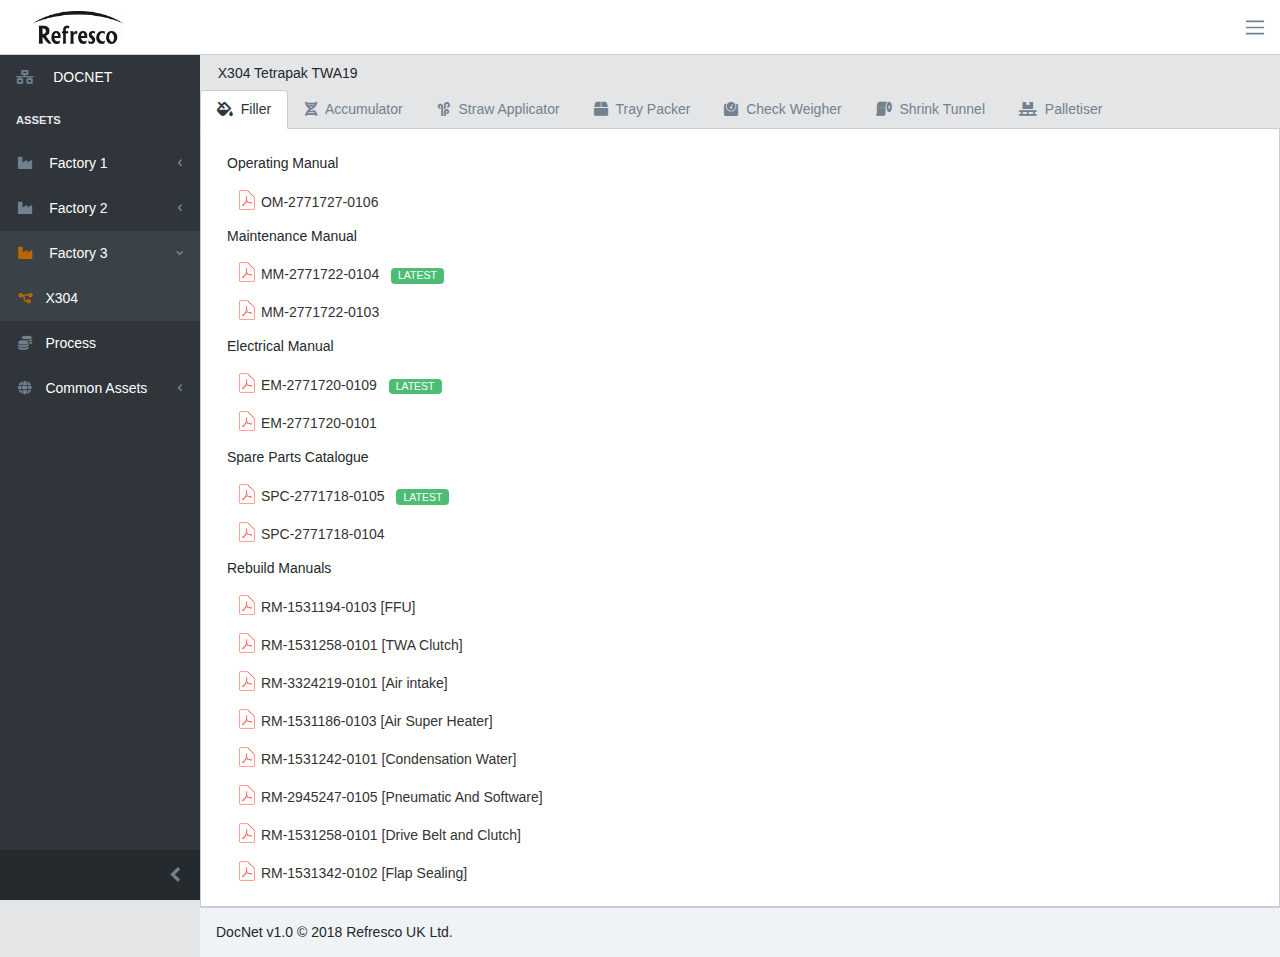
<file: DocNet-v1.0 - 27-10-2018/lineTemplate.html>
<!DOCTYPE html>
<html lang="en">
  <head>
    <base href="./">
    <meta charset="utf-8">
    <meta http-equiv="X-UA-Compatible" content="IE=edge">
    <meta name="viewport" content="width=device-width, initial-scale=1.0, shrink-to-fit=no">
    <meta name="description" content="DocNet v1.0">
    <meta name="author" content="Paul Osman">

    <title>DOCNET - X304</title>

    <!-- fa Icons -->
    <link href="assets/fontawesome-free-5.4.1-web/css/all.css" rel="stylesheet">
    
    <!-- Main styles for this application-->
    <link href="css_local/css/style.css" rel="stylesheet">
    <link href="css_local/pace.min.css" rel="stylesheet">
    <link href="css_local/docnet_custom.css" rel="stylesheet">

  </head>

<!-- Navbar --> 
<body class="app header-fixed sidebar-fixed aside-menu-fixed sidebar-lg-show">

<!-- Top bar -->
  <header class="app-header navbar">
    <button class="navbar-toggler sidebar-toggler d-lg-none mr-auto" type="button" data-toggle="sidebar-show">
      <span class="navbar-toggler-icon"></span>
    </button>
    <a class="navbar-brand" href="http://www.refresco.com" target="_blank">
      <img class="navbar-brand-full" src="assets/logos/ruk-logo-black.jpg" width=90 height="33" alt="RUK Logo">
      <img class="navbar-brand-minimized" src="assets/logos/ruk-logo-black.jpg" width="30" height="10" alt="RUK Logo">       
    </a>
    <button class="navbar-toggler sidebar-toggler d-md-down-none" type="button" data-toggle="sidebar-lg-show">
      <span class="navbar-toggler-icon"></span>
    </button>
  </header>

<div class="app-body">

<!-- sidebar -->
  <div class="sidebar">
    <nav class="sidebar-nav">
      <ul class="nav">
        <li class="nav-item">
          <a class="nav-link" href="index.html">
            <i class="nav-icon fas fa-network-wired"></i>&nbsp;&nbsp;&nbsp;DOCNET
            <!--<span class="badge badge-primary">NEW</span> -->
          </a>
        </li>
            
<!-- sidebar top section-->            
        <li class="divider"></li>
        <li class="nav-title">Assets</li>

<!-- Factory 1 -->            
        <li class="nav-item nav-dropdown">
          <a class="nav-link nav-dropdown-toggle" href="#">
            <i class="nav-icon fas fa-industry"></i>&nbsp;&nbsp;Factory 1</a>
              <ul class="nav-dropdown-items">
                <li class="nav-item">
                  <a class="nav-link" href="x106.html" target="_top">
                  <i class="nav-icon fas fa-code-branch fa-rotate-90"></i> X106</a>
                </li>
                <li class="nav-item">
                  <a class="nav-link" href="x108.html" target="_top">
                  <i class="nav-icon fas fa-code-branch fa-rotate-90"></i> X108</a>
                </li>
              </ul>
            </li>
          <li class="divider"></li>  
  
<!-- Factory 2 -->            
          <li class="nav-item nav-dropdown" id="ddf2">
            <a class="nav-link nav-dropdown-toggle" href="#">
              <i class="nav-icon fas fa-industry"></i>&nbsp;&nbsp;Factory 2</a>
                <ul class="nav-dropdown-items">
                  <li class="nav-item">
                    <a class="nav-link" href="x201.html" target="_top">
                    <i class="nav-icon fas fa-code-branch fa-rotate-90"></i> X201</a>
                  </li>
                  <li class="nav-item">
                    <a class="nav-link" href="x202.html" target="_top">
                    <i class="nav-icon fas fa-code-branch fa-rotate-90"></i> X202</a>
                  </li>
                </ul>
              </li>
            <li class="divider"></li>                

<!-- Factory 3 -->            
        <li class="nav-item nav-dropdown open">
          <a class="nav-link nav-dropdown-toggle active" href="#">
            <i class="nav-icon fas fa-industry"></i>&nbsp;&nbsp;Factory 3</a>
              <ul class="nav-dropdown-items">
                <li class="nav-item">
                  <a class="nav-link active">
                  <i class="nav-icon fas fa-code-branch fa-rotate-90"></i> X304</a>
                </li>
                <li class="nav-item">
                  <a class="nav-link" href="f3Process.html" target="_top">
                  <i class="nav-icon fas fa-coins"></i> Process</a>
                </li>
              </ul>
            </li>
          <li class="divider"></li>  

<!-- Global Assets -->               
        <li class="nav-item nav-dropdown">
          <a class="nav-link nav-dropdown-toggle" href="#">
            <i class="nav-icon fas fa-globe"></i> Common Assets</a>
              <ul class="nav-dropdown-items">
                <li class="nav-item">
                <a class="nav-link" href="coders.html" target="_top">
                <i class="nav-icon fas fa-print"></i> Coders</a>
              </li>
              <li class="nav-item">
                <a class="nav-link" href="spiralveyor.html" target="_top">
                <i class="nav-icon fas fa-dna"></i> Spiralveyor</a>
              </li>
              <li class="nav-item">
                <a class="nav-link" href="glueApplicator.html" target="_top">
                <i class="nav-icon fas fa-thermometer-half"></i> Glue Applicator</a>
              </li>
            </ul>
          </li>
        <li class="divider"></li>  
      </ul>
    </nav>

    <script> 
      $('.dropdown-menu input, .dropdown-menu label').click(function(e) {
        e.stopPropagation();
    });
      </script>
 
<!-- minimiser button -->
    <button class="sidebar-minimizer brand-minimizer" type="button"></button>
  </div><!--sidebar end-->

<!-- container -->  
  <main class="main">
    
<!-- Tabs -->
      
    <div class="docs">
      <h6>&nbsp;&nbsp;X304 Tetrapak TWA19</h6>
        <ul class="nav nav-tabs">
          <li class="nav-item">
            <a class="nav-link active" data-toggle="tab" href="#x304-filler"><i class="nav-icon fas fa-fill-drip"></i>&nbsp;&nbsp;Filler</a>
            </li>
          <li class="nav-item">
            <a class="nav-link" data-toggle="tab" href="#x304-accumulator"><i class="nav-icon fas fa-dna"></i>&nbsp;&nbsp;Accumulator</a>
            </li>
          <li class="nav-item">
            <a class="nav-link" data-toggle="tab" href="#x304-straw"><i class="nav-icon fas fa-wind fa-rotate-270"></i>&nbsp;&nbsp;Straw Applicator</a>
            </li>
          <li class="nav-item">
            <a class="nav-link" data-toggle="tab" href="#x304-tray"><i class="nav-icon fas fa-box"></i>&nbsp;&nbsp;Tray Packer</a>
            </li>
          <li class="nav-item">
            <a class="nav-link" data-toggle="tab" href="#x304-checkWeigher"><i class="nav-icon fas fa-weight"></i>&nbsp;&nbsp;Check Weigher</a>
            </li>
          <li class="nav-item">
            <a class="nav-link" data-toggle="tab" href="#x304-shrink"><i class="nav-icon fas fa-toilet-paper"></i>&nbsp;&nbsp;Shrink Tunnel</a>
            </li>	
          <li class="nav-item">
            <a class="nav-link" data-toggle="tab" href="#x304-palletiser"><i class="nav-icon fas fa-pallet"></i>&nbsp;&nbsp;Palletiser</a>
            </li>		
        </ul>
            
<!-- Tab panes -->
      <div class="tab-content">
      
<!-- filler tab -->
              <div class="tab-pane container active" id="x304-filler">
                <div class="forms-list">
                  <ul class="list-group">
            <!-- OM  -->                        
                    <h6>Operating Manual</h6>
                    <li class="list-group-item">
                      <img class="file-icon" src="assets/icons/acrobat.png" alt="Generic placeholder image">
                      <a href="assets/test-files/pdfTest.pdf">OM-2771727-0106</a>
                      </li>
            <!-- MM  -->    
                    <h6>Maintenance Manual</h6>
                    <li class="list-group-item">
                      <img class="file-icon" src="assets/icons/acrobat.png" alt="Generic placeholder image">
                      <a href="assets/test-files/pdfTest.pdf">MM-2771722-0104&nbsp;&nbsp;&nbsp;</a><span class="badge badge-success">&nbsp;Latest&nbsp;</span>
                      </li>
                    <li class="list-group-item">
                      <img class="file-icon" src="assets/icons/acrobat.png" alt="Generic placeholder image">
                      <a href="assets/test-files/pdfTest.pdf">MM-2771722-0103</a> 
                      </li>
            <!-- EM  -->    
                    <h6>Electrical Manual</h6>                          
                    <li class="list-group-item">
                      <img class="file-icon" src="assets/icons/acrobat.png" alt="Generic placeholder image">
                      <a href="assets/test-files/pdfTest.pdf">EM-2771720-0109&nbsp;&nbsp;&nbsp;</a><span class="badge badge-success">&nbsp;Latest&nbsp;</span>
                      </li>
                    <li class="list-group-item">
                      <img class="file-icon" src="assets/icons/acrobat.png" alt="Generic placeholder image">
                      <a href="assets/test-files/pdfTest.pdf">EM-2771720-0101</a>
                      </li>
            <!-- SPC  -->    
                    <h6>Spare Parts Catalogue</h6>                            
                    <li class="list-group-item">
                      <img class="file-icon" src="assets/icons/acrobat.png" alt="Generic placeholder image">
                      <a href="assets/test-files/pdfTest.pdf">SPC-2771718-0105&nbsp;&nbsp;&nbsp;</a><span class="badge badge-success">&nbsp;Latest&nbsp;</span>
                      </li>
                    <li class="list-group-item">
                      <img class="file-icon" src="assets/icons/acrobat.png" alt="Generic placeholder image">
                      <a href="assets/test-files/pdfTest.pdf">SPC-2771718-0104</a>
                      </li>	
            <!-- RM  -->
                    <h6>Rebuild Manuals</h6> 
                    <li class="list-group-item">
                      <img class="file-icon" src="assets/icons/acrobat.png" alt="Generic placeholder image">
                      <a href="assets/test-files/pdfTest.pdf">RM-1531194-0103 [FFU]</a>
                      </li>
                    <li class="list-group-item">
                      <img class="file-icon" src="assets/icons/acrobat.png" alt="Generic placeholder image">
                      <a href="assets/test-files/pdfTest.pdf">RM-1531258-0101 [TWA Clutch]</a>
                      </li>
                    <li class="list-group-item">
                      <img class="file-icon" src="assets/icons/acrobat.png" alt="Generic placeholder image">
                      <a href="assets/test-files/pdfTest.pdf">RM-3324219-0101 [Air intake]</a>
                      </li>
                    <li class="list-group-item">
                      <img class="file-icon" src="assets/icons/acrobat.png" alt="Generic placeholder image">
                      <a href="assets/test-files/pdfTest.pdf">RM-1531186-0103 [Air Super Heater]</a>
                      </li>
                    <li class="list-group-item">
                      <img class="file-icon" src="assets/icons/acrobat.png" alt="Generic placeholder image">
                      <a href="assets/test-files/pdfTest.pdf">RM-1531242-0101 [Condensation Water]</a>
                      </li>		  
                    <li class="list-group-item">
                      <img class="file-icon" src="assets/icons/acrobat.png" alt="Generic placeholder image">
                      <a href="assets/test-files/pdfTest.pdf">RM-2945247-0105 [Pneumatic And Software]</a>
                      </li>		  
                    <li class="list-group-item">
                      <img class="file-icon" src="assets/icons/acrobat.png" alt="Generic placeholder image">
                      <a href="assets/test-files/pdfTest.pdf">RM-1531258-0101 [Drive Belt and Clutch]</a>
                      </li>		
                    <li class="list-group-item">
                      <img class="file-icon" src="assets/icons/acrobat.png" alt="Generic placeholder image">
                      <a href="assets/test-files/pdfTest.pdf">RM-1531342-0102 [Flap Sealing]</a>
                      </li>		  
                    </ul>
                  </div>
                </div>
      
<!-- Accumulator tab -->
              <div class="tab-pane container fade" id="x304-accumulator">
                <div class="forms-list">
                  <ul class="list-group">
           <!-- OM  -->                        
                    <h6>Operating Manual</h6>
                    <li class="list-group-item">
                      <img class="file-icon" src="assets/icons/acrobat.png" alt="Generic placeholder image">
                      <a href="assets/test-files/pdfTest.pdf">OM-2927982-0102 [ACHX10]&nbsp;&nbsp;&nbsp;</a><span class="badge badge-success">&nbsp;Latest&nbsp;</span>
                      </li>
                    <li class="list-group-item">
                      <img class="file-icon" src="assets/icons/acrobat.png" alt="Generic placeholder image">
                      <a href="assets/test-files/pdfTest.pdf">OM-2841576-0102 [ACHX10]</a>
                      </li>
                    <li class="list-group-item">
                      <img class="file-icon" src="assets/icons/acrobat.png" alt="Generic placeholder image">
                      <a href="assets/test-files/pdfTest.pdf">OM-3134007-0101 [ACHX30]&nbsp;&nbsp;&nbsp;</a><span class="badge badge-success">&nbsp;Latest&nbsp;</span>
                      </li>
                    <li class="list-group-item">
                      <img class="file-icon" src="assets/icons/acrobat.png" alt="Generic placeholder image">
                      <a href="assets/test-files/pdfTest.pdf">OM-3235281-0102 [ACHX30]</a>
                      </li>
            <!-- MM  -->    
                    <h6>Maintenance Manual</h6>
                    <li class="list-group-item">
                      <img class="file-icon" src="assets/icons/acrobat.png" alt="Generic placeholder image">
                      <a href="assets/test-files/pdfTest.pdf">MM-3134009-0102 [ACHX30]</a>
                      </li>
            <!-- SPC  -->    
                    <h6>Spare Parts Catalogue</h6>                            
                    <li class="list-group-item">
                      <img class="file-icon" src="assets/icons/acrobat.png" alt="Generic placeholder image">
                      <a href="assets/test-files/pdfTest.pdf">SPC-3178273-0104 [ACHX30]</a>
                      </li>
                    <li class="list-group-item">
                      <img class="file-icon" src="assets/icons/acrobat.png" alt="Generic placeholder image">
                      <a href="assets/test-files/pdfTest.pdf">SPC-2841577-0102 [ACHX10]</a>
                      </li>  
            <!-- TEM  -->    
                    <h6>Technical Manual</h6>                            
                    <li class="list-group-item">
                      <img class="file-icon" src="assets/icons/acrobat.png" alt="Generic placeholder image">
                      <a href="assets/test-files/pdfTest.pdf">TeM-2841575-0102 [ACHX10]</a>
                      </li>    
            <!-- UP  -->    
                    <h6>Upgrade Parts</h6>                            
                    <li class="list-group-item">
                      <img class="file-icon" src="assets/icons/acrobat.png" alt="Generic placeholder image">
                      <a href="assets/test-files/pdfTest.pdf">UP-3445355-0101 [ACHX30]</a>
                      </li>                                               		  
                    </ul>
                  </div>             
                </div>
          
<!-- Straw Applicator tab -->
              <div class="tab-pane container fade" id="x304-straw">
                <div class="forms-list">
                  <ul class="list-group">
            <!-- OM  -->                        
                    <h6>Operating Manual</h6>
                    <li class="list-group-item">
                      <img class="file-icon" src="assets/icons/acrobat.png" alt="Generic placeholder image">
                      <a href="assets/test-files/pdfTest.pdf">OM-2646180-0101</a>
                      </li>
                    <li class="list-group-item">
                      <img class="file-icon" src="assets/icons/acrobat.png" alt="Generic placeholder image">
                      <a href="assets/test-files/pdfTest.pdf">OM-3053537-0101 [Bent Foil Treater]</a>
                      </li>
            <!-- MM  -->    
                    <h6>Maintenance Manual</h6>
                    <li class="list-group-item">
                      <img class="file-icon" src="assets/icons/acrobat.png" alt="Generic placeholder image">
                      <a href="assets/test-files/pdfTest.pdf">MM-2760338-0101</a>
                      </li>
                      </li>
            <!-- EM  -->    
                    <h6>Electrical Manual</h6>                          
                    <li class="list-group-item">
                      <img class="file-icon" src="assets/icons/acrobat.png" alt="Generic placeholder image">
                      <a href="assets/test-files/pdfTest.pdf">EM-2838387-0103</a>
                      </li>
            <!-- SPC  -->    
                    <h6>Spare Parts Catalogue</h6>                            
                    <li class="list-group-item">
                      <img class="file-icon" src="assets/icons/acrobat.png" alt="Generic placeholder image">
                      <a href="assets/test-files/pdfTest.pdf">SPC-2760340-0103</a>
                      </li>                                                  		  
                    </ul>
                  </div>             
                </div>
      
<!-- Tray Packer tab -->		
              <div class="tab-pane container fade" id="x304-tray">
                <div class="forms-list">
                  <ul class="list-group">
            <!-- SPC  -->        
                    <h6>Spare Parts Catalogue</h6>                          
                    <li class="list-group-item">
                      <img class="file-icon" src="assets/icons/acrobat.png" alt="Generic placeholder image">
                      <a href="assets/test-files/pdfTest.pdf">20110237CL153</a>
                      </li>
            <!-- SPC  -->    
                    <h6>Electrical Manual</h6>                            
                    <li class="list-group-item">
                      <img class="file-icon" src="assets/icons/acrobat.png" alt="Generic placeholder image">
                      <a href="assets/test-files/pdfTest.pdf">20070963-EM</a>
                      </li> 
            <!-- Drive Manuals  -->                        
                    <h6>Drive Manuals</h6>
                    <li class="list-group-item">
                      <img class="file-icon" src="assets/icons/acrobat.png" alt="Generic placeholder image">
                      <a href="assets/test-files/pdfTest.pdf">Rexroth IndraDrive C Drive Controllers HCS02.1, HCS03.1</a>
                      </li>
                    <li class="list-group-item">
                      <img class="file-icon" src="assets/icons/acrobat.png" alt="Generic placeholder image">
                      <a href="assets/test-files/pdfTest.pdf">Rexroth IndraDrive C Drive Controller Power Sections HCS02.1</a>
                      </li>
                    <li class="list-group-item">
                      <img class="file-icon" src="assets/icons/acrobat.png" alt="Generic placeholder image">
                      <a href="assets/test-files/pdfTest.pdf">Rexroth IndraDyn S Synchronous Motors MSK</a>
                      </li>
                    <li class="list-group-item">
                      <img class="file-icon" src="assets/icons/acrobat.png" alt="Generic placeholder image">
                      <a href="assets/test-files/pdfTest.pdf">SEW Eurodrive MoviMot</a>
                      </li>     
                    <li class="list-group-item">
                      <img class="file-icon" src="assets/icons/acrobat.png" alt="Generic placeholder image">
                      <a href="assets/test-files/pdfTest.pdf">Danfoss-VLT28-MG28A302</a>
                      </li>      
                    </ul>
                  </div>
                </div>	
      
<!-- Check Weigher tab -->		
              <div class="tab-pane container fade" id="x304-checkWeigher">
                <div class="forms-list">
                  <ul class="list-group">
          <!-- Operating Manual  -->                        
                    <h6>Operating Manual</h6>
                    <li class="list-group-item">
                      <img class="file-icon" src="assets/icons/MSword.png" alt="Generic placeholder image">
                      <a href="assets/test-files/wordTest.docx">CHECK_E_V2_Operation</a>
                      </li>
          <!-- Installation Manual  -->            
                    <h6>Installation Manual</h6>
                    <li class="list-group-item">
                      <img class="file-icon" src="assets/icons/MSword.png" alt="Generic placeholder image">
                      <a href="assets/test-files/wordTest.docx">CHECK_E_V2_Installation</a>
                      </li>         
                    </ul>
                  </div>
                </div>	
                
<!-- Shrink tab -->
              <div class="tab-pane container fade" id="x304-shrink">
                <div class="forms-list">
                  <ul class="list-group">
            <!-- OM  -->                        
                    <h6>Operating Manual</h6>
                    <li class="list-group-item">
                      <img class="file-icon" src="assets/icons/acrobat.png" alt="Generic placeholder image">
                      <a href="assets/test-files/pdfTest.pdf">OM-585719-0102 [X304F]</a>
                      </li>
                    <li class="list-group-item">
                      <img class="file-icon" src="assets/icons/acrobat.png" alt="Generic placeholder image">
                      <a href="assets/test-files/pdfTest.pdf">OM-2667127-0104 [X304E]</a>
                      </li>
            <!-- MM  -->    
                    <h6>Maintenance Manual</h6>
                    <li class="list-group-item">
                      <img class="file-icon" src="assets/icons/acrobat.png" alt="Generic placeholder image">
                      <a href="assets/test-files/pdfTest.pdf">MM-585718-0102 [X304F]</a>
                      </li>
                    <li class="list-group-item">
                      <img class="file-icon" src="assets/icons/acrobat.png" alt="Generic placeholder image">
                      <a href="assets/test-files/pdfTest.pdf">MM-2667128-0103 [X304E]</a>
                      </li>
            <!-- EM  -->    
                    <h6>Electrical Manual</h6>                          
                    <li class="list-group-item">
                      <img class="file-icon" src="assets/icons/acrobat.png" alt="Generic placeholder image">
                      <a href="assets/test-files/pdfTest.pdf">EM-585732-0102 [X304F]</a>
                      </li>
                    <li class="list-group-item">
                      <img class="file-icon" src="assets/icons/acrobat.png" alt="Generic placeholder image">
                      <a href="assets/test-files/pdfTest.pdf">EM-2667131-0104 [X304E]</a>
                      </li>
            <!-- SPC  -->    
                    <h6>Spare Parts Catalogue</h6>                            
                    <li class="list-group-item">
                      <img class="file-icon" src="assets/icons/acrobat.png" alt="Generic placeholder image">
                      <a href="assets/test-files/pdfTest.pdf">SPC-585733-0102 [X304F]</a>
                      </li>    
                    <li class="list-group-item">
                      <img class="file-icon" src="assets/icons/acrobat.png" alt="Generic placeholder image">
                      <a href="assets/test-files/pdfTest.pdf">SPC-2667130-0105 [X304E]</a>
                      </li>                                                		  
                    </ul>
                  </div>             
                </div>

<!-- Palletiser tab -->
              <div class="tab-pane container fade" id="x304-palletiser">
                <div class="forms-list">
                  <ul class="list-group">
          <!-- OM  -->                        
                    <h6>Operating Manual</h6>
                    <li class="list-group-item">
                      <img class="file-icon" src="assets/icons/acrobat.png" alt="Generic placeholder image">
                      <a href="assets/test-files/pdfTest.pdf">OM_0330C0_en_DRAFT</a>
                      </li>
                    <li class="list-group-item">
                      <img class="file-icon" src="assets/icons/acrobat.png" alt="Generic placeholder image">
                      <a href="assets/test-files/pdfTest.pdf">OM_0440X1_01_en</a>
                      </li>
          <!-- SPC  -->    
                    <h6>Spare Parts Catalogue</h6>                          
                    <li class="list-group-item">
                      <img class="file-icon" src="assets/icons/acrobat.png" alt="Generic placeholder image">
                      <a href="assets/test-files/pdfTest.pdf">SPC_0330C0_01_en</a>
                      </li>
                    <li class="list-group-item">
                      <img class="file-icon" src="assets/icons/acrobat.png" alt="Generic placeholder image">
                      <a href="assets/test-files/pdfTest.pdf">SPC_0440X1_01_en</a>
                      </li>
          <!-- SPC  -->    
                    <h6>Technical Manuals</h6>                            
                    <li class="list-group-item">
                      <img class="file-icon" src="assets/icons/acrobat.png" alt="Generic placeholder image">
                      <a href="assets/test-files/pdfTest.pdf">TeM_0440X1_01</a>
                    </li>    
                    <li class="list-group-item">
                      <img class="file-icon" src="assets/icons/acrobat.png" alt="Generic placeholder image">
                      <a href="assets/test-files/pdfTest.pdf">TeM_0330C0_01</a>
                      </li>                                                		  
                    </ul>
                  </div>             
                </div>
              </div><!-- tab content-->
            </div><!-- docs -->
          </main><!-- content -->
        </div><!-- app body-->

<!-- Footer -->
    <footer class="app-footer">
      <div>
        <!--<a href="https://coreui.io">DocNet</a>-->
        <span>DocNet v1.0 &copy; 2018 Refresco UK Ltd.</span>
      </div>
      <!--
      <div class="ml-auto">
        <span>Powered by</span>
        <a href="https://coreui.io">CoreUI</a>
      </div>-->
    </footer>

    <!-- js libraries-->  
    <script src="js_local/jquery-3.3.1.min.js"></script>
    <script src="js_local/popper.min.js"></script>
    <script src="js_local/bootstrap.min.js"></script>
    <script src="js_local/holder.min.js"></script>
    <script src="js_local/pace.min.js"></script>
    <script src="js_local/perfect-scrollbar.min.js"></script>
    <script src="js_local/coreui.min.js"></script>
    

  <!-- JavaScript CDNs -->
  <!-- JQuery 
    <script src="https://code.jquery.com/jquery-3.3.1.slim.min.js" integrity="sha384-q8i/X+965DzO0rT7abK41JStQIAqVgRVzpbzo5smXKp4YfRvH+8abtTE1Pi6jizo" crossorigin="anonymous"></script>
   popper JS 
    <script src="https://cdnjs.cloudflare.com/ajax/libs/popper.js/1.14.3/umd/popper.min.js" integrity="sha384-ZMP7rVo3mIykV+2+9J3UJ46jBk0WLaUAdn689aCwoqbBJiSnjAK/l8WvCWPIPm49" crossorigin="anonymous"></script>
   JS Plugins 
    <script src="https://stackpath.bootstrapcdn.com/bootstrap/4.1.3/js/bootstrap.min.js" integrity="sha384-ChfqqxuZUCnJSK3+MXmPNIyE6ZbWh2IMqE241rYiqJxyMiZ6OW/JmZQ5stwEULTy" crossorigin="anonymous"></script>
   Holder.JS 
    <script src="https://cdnjs.cloudflare.com/ajax/libs/holder/2.9.4/holder.min.js"></script>
   coreUI.JS 
    <script src="https://unpkg.com/@coreui/coreui/dist/js/coreui.min.js"></script> -->  

  </body>
</html>
</file>
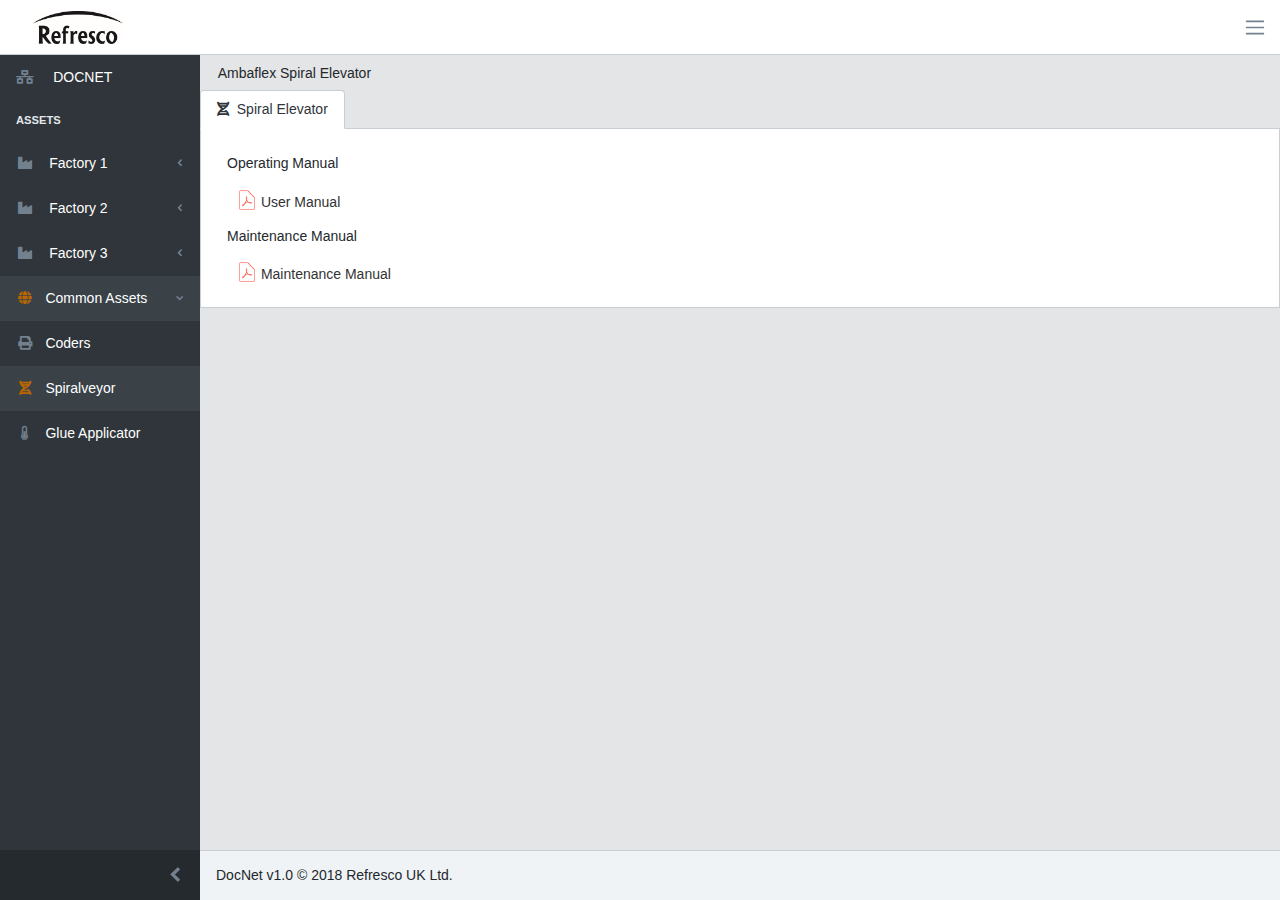
<file: DocNet-v1.0 - 27-10-2018/spiralveyor.html>
<!DOCTYPE html>
<html lang="en">
  <head>
    <base href="./">
    <meta charset="utf-8">
    <meta http-equiv="X-UA-Compatible" content="IE=edge">
    <meta name="viewport" content="width=device-width, initial-scale=1.0, shrink-to-fit=no">
    <meta name="description" content="DocNet v1.0">
    <meta name="author" content="Paul Osman">

    <title>DOCNET - Spiralveyor</title>

    <!-- fa Icons -->
    <link href="assets/fontawesome-free-5.4.1-web/css/all.css" rel="stylesheet">
    
    <!-- Main styles for this application-->
    <link href="css_local/css/style.css" rel="stylesheet">
    <link href="css_local/pace.min.css" rel="stylesheet">
    <link href="css_local/docnet_custom.css" rel="stylesheet">

  </head>

<!-- Navbar --> 
<body class="app header-fixed sidebar-fixed aside-menu-fixed sidebar-lg-show">

<!-- Top bar -->
  <header class="app-header navbar">
    <button class="navbar-toggler sidebar-toggler d-lg-none mr-auto" type="button" data-toggle="sidebar-show">
      <span class="navbar-toggler-icon"></span>
    </button>
    <a class="navbar-brand" href="http://www.refresco.com" target="_blank">
      <img class="navbar-brand-full" src="assets/logos/ruk-logo-black.jpg" width=90 height="33" alt="RUK Logo">
      <img class="navbar-brand-minimized" src="assets/logos/ruk-logo-black.jpg" width="30" height="10" alt="RUK Logo">       
    </a>
    <button class="navbar-toggler sidebar-toggler d-md-down-none" type="button" data-toggle="sidebar-lg-show">
      <span class="navbar-toggler-icon"></span>
    </button>
  </header>

<div class="app-body">

<!-- sidebar -->
  <div class="sidebar">
    <nav class="sidebar-nav">
      <ul class="nav">
        <li class="nav-item">
          <a class="nav-link" href="index.html">
            <i class="nav-icon fas fa-network-wired"></i>&nbsp;&nbsp;&nbsp;DOCNET
            <!--<span class="badge badge-primary">NEW</span> -->
          </a>
        </li>
            
<!-- sidebar top section-->            
        <li class="divider"></li>
        <li class="nav-title">Assets</li>

<!-- Factory 1 -->            
        <li class="nav-item nav-dropdown">
          <a class="nav-link nav-dropdown-toggle" href="#">
            <i class="nav-icon fas fa-industry"></i>&nbsp;&nbsp;Factory 1</a>
              <ul class="nav-dropdown-items">
                <li class="nav-item">
                  <a class="nav-link" href="x106.html" target="_top">
                  <i class="nav-icon fas fa-code-branch fa-rotate-90"></i> X106</a>
                </li>
                <li class="nav-item">
                  <a class="nav-link" href="x108.html" target="_top">
                  <i class="nav-icon fas fa-code-branch fa-rotate-90"></i> X108</a>
                </li>
              </ul>
            </li>
          <li class="divider"></li>  
  
<!-- Factory 2 -->            
          <li class="nav-item nav-dropdown" id="ddf2">
            <a class="nav-link nav-dropdown-toggle" href="#">
              <i class="nav-icon fas fa-industry"></i>&nbsp;&nbsp;Factory 2</a>
                <ul class="nav-dropdown-items">
                  <li class="nav-item">
                    <a class="nav-link" href="x201.html" target="_top">
                    <i class="nav-icon fas fa-code-branch fa-rotate-90"></i> X201</a>
                  </li>
                  <li class="nav-item">
                    <a class="nav-link" href="x202.html" target="_top">
                    <i class="nav-icon fas fa-code-branch fa-rotate-90"></i> X202</a>
                  </li>
                </ul>
              </li>
            <li class="divider"></li>                

<!-- Factory 3 -->            
        <li class="nav-item nav-dropdown">
          <a class="nav-link nav-dropdown-toggle" href="#">
            <i class="nav-icon fas fa-industry"></i>&nbsp;&nbsp;Factory 3</a>
              <ul class="nav-dropdown-items">
                <li class="nav-item">
                  <a class="nav-link" href="x304.html" target="_top">
                  <i class="nav-icon fas fa-code-branch fa-rotate-90"></i> X304</a>
                </li>
                <li class="nav-item">
                  <a class="nav-link" href="f3Process.html">
                  <i class="nav-icon fas fa-coins"></i> F3 Process</a>
                </li>
              </ul>
            </li>
          <li class="divider"></li>  

<!-- Global Assets -->               
        <li class="nav-item nav-dropdown open">
          <a class="nav-link nav-dropdown-toggle active" href="#">
            <i class="nav-icon fas fa-globe"></i> Common Assets</a>
              <ul class="nav-dropdown-items">
                <li class="nav-item">
                <a class="nav-link" href="coders.html" target="_top">
                <i class="nav-icon fas fa-print"></i> Coders</a>
              </li>
              <li class="nav-item">
                <a class="nav-link active" target="_top">
                <i class="nav-icon fas fa-dna"></i> Spiralveyor</a>
              </li>
              <li class="nav-item">
                <a class="nav-link" href="glueApplicator.html" target="_top">
                <i class="nav-icon fas fa-thermometer-half"></i> Glue Applicator</a>
              </li>
            </ul>
          </li>
        <li class="divider"></li>  
      </ul>
    </nav>

<!-- minimiser button -->
    <button class="sidebar-minimizer brand-minimizer" type="button"></button>
  </div><!--sidebar end-->

<!-- container -->  
  <main class="main">
    
<!-- Tabs -->
      
    <div class="docs">
      <h6>&nbsp;&nbsp;Ambaflex Spiral Elevator</h6>
        <ul class="nav nav-tabs">
          <li class="nav-item">
            <a class="nav-link active" data-toggle="tab" href="#sprialveyor"><i class="nav-icon fas fa-dna"></i>&nbsp;&nbsp;Spiral Elevator</a>
            </li>
          </ul>
            
<!-- Tab panes -->
      <div class="tab-content">
      
<!-- 9450 tab -->
              <div class="tab-pane container active" id="spiralveyor">
                <div class="forms-list">
                  <ul class="list-group">
          <!-- OM  -->                        
                    <h6>Operating Manual</h6>
                    <li class="list-group-item">
                      <img class="file-icon" src="assets/icons/acrobat.png" alt="Generic placeholder image">
                      <a href="assets/test-files/pdfTest.pdf">User Manual</a>
                      </li>
          <!-- Maintenance  -->    
                    <h6>Maintenance Manual</h6>
                    <li class="list-group-item">
                      <img class="file-icon" src="assets/icons/acrobat.png" alt="Generic placeholder image">
                      <a href="assets/test-files/pdfTest.pdf">Maintenance Manual&nbsp;&nbsp;&nbsp;</a>
                      </li> 
                    </ul>
                  </div>
                </div>
            </div><!-- docs -->
          </main><!-- content -->
        </div><!-- app body-->

<!-- Footer -->
    <footer class="app-footer">
      <div>
        <!--<a href="https://coreui.io">DocNet</a>-->
        <span>DocNet v1.0 &copy; 2018 Refresco UK Ltd.</span>
      </div>
      <!--
      <div class="ml-auto">
        <span>Powered by</span>
        <a href="https://coreui.io">CoreUI</a>
      </div>-->
    </footer>

    <!-- local js libraries-->  
    <script src="js_local/jquery-3.3.1.min.js"></script>
    <script src="js_local/popper.min.js"></script>
    <script src="js_local/bootstrap.min.js"></script>
    <script src="js_local/holder.min.js"></script>
    <script src="js_local/pace.min.js"></script>
    <script src="js_local/perfect-scrollbar.min.js"></script>
    <script src="js_local/coreui.min.js"></script>
    

  <!-- JavaScript CDNs -->
  <!-- JQuery 
    <script src="https://code.jquery.com/jquery-3.3.1.slim.min.js" integrity="sha384-q8i/X+965DzO0rT7abK41JStQIAqVgRVzpbzo5smXKp4YfRvH+8abtTE1Pi6jizo" crossorigin="anonymous"></script>
   popper JS 
    <script src="https://cdnjs.cloudflare.com/ajax/libs/popper.js/1.14.3/umd/popper.min.js" integrity="sha384-ZMP7rVo3mIykV+2+9J3UJ46jBk0WLaUAdn689aCwoqbBJiSnjAK/l8WvCWPIPm49" crossorigin="anonymous"></script>
   JS Plugins 
    <script src="https://stackpath.bootstrapcdn.com/bootstrap/4.1.3/js/bootstrap.min.js" integrity="sha384-ChfqqxuZUCnJSK3+MXmPNIyE6ZbWh2IMqE241rYiqJxyMiZ6OW/JmZQ5stwEULTy" crossorigin="anonymous"></script>
   Holder.JS 
    <script src="https://cdnjs.cloudflare.com/ajax/libs/holder/2.9.4/holder.min.js"></script>
   coreUI.JS 
    <script src="https://unpkg.com/@coreui/coreui/dist/js/coreui.min.js"></script> -->  

  </body>
</html>
</file>
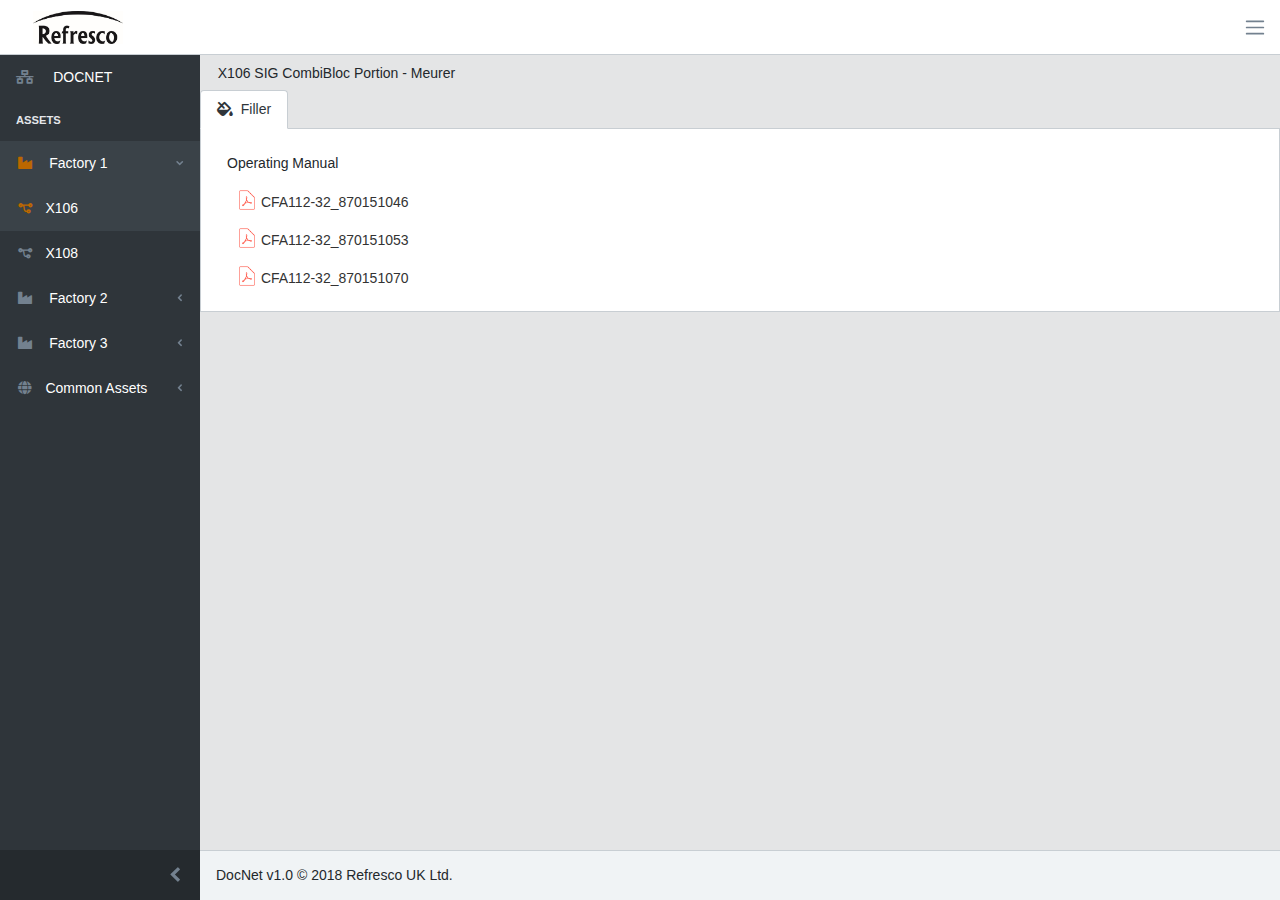
<file: DocNet-v1.0 - 27-10-2018/x106.html>
<!DOCTYPE html>
<html lang="en">
  <head>
    <base href="./">
    <meta charset="utf-8">
    <meta http-equiv="X-UA-Compatible" content="IE=edge">
    <meta name="viewport" content="width=device-width, initial-scale=1.0, shrink-to-fit=no">
    <meta name="description" content="DocNet v1.0">
    <meta name="author" content="Paul Osman">

    <title>DOCNET - X106</title>
    
    <!-- fa Icons -->
    <link href="assets/fontawesome-free-5.4.1-web/css/all.css" rel="stylesheet">
    
    <!-- Main styles for this application-->
    <link href="css_local/css/style.css" rel="stylesheet">
    <link href="css_local/pace.min.css" rel="stylesheet">
    <link href="css_local/docnet_custom.css" rel="stylesheet">

  </head>

<!-- Navbar --> 
<body class="app header-fixed sidebar-fixed aside-menu-fixed sidebar-lg-show">

<!-- Top bar -->
  <header class="app-header navbar">
    <button class="navbar-toggler sidebar-toggler d-lg-none mr-auto" type="button" data-toggle="sidebar-show">
      <span class="navbar-toggler-icon"></span>
    </button>
    <a class="navbar-brand" href="http://www.refresco.com" target="_blank">
      <img class="navbar-brand-full" src="assets/logos/ruk-logo-black.jpg" width=90 height="33" alt="RUK Logo">
      <img class="navbar-brand-minimized" src="assets/logos/ruk-logo-black.jpg" width="30" height="10" alt="RUK Logo">       
    </a>
    <button class="navbar-toggler sidebar-toggler d-md-down-none" type="button" data-toggle="sidebar-lg-show">
      <span class="navbar-toggler-icon"></span>
    </button>
  </header>

<div class="app-body">

<!-- sidebar -->
  <div class="sidebar">
    <nav class="sidebar-nav">
      <ul class="nav">
        <li class="nav-item">
          <a class="nav-link" href="index.html">
            <i class="nav-icon fas fa-network-wired"></i>&nbsp;&nbsp;&nbsp;DOCNET
            <!--<span class="badge badge-primary">NEW</span> -->
          </a>
        </li>
            
<!-- sidebar top section-->            
        <li class="divider"></li>
        <li class="nav-title">Assets</li>

<!-- Factory 1  -->
        <li class="nav-item nav-dropdown open">
          <a class="nav-link nav-dropdown-toggle active" href="#">
            <i class="nav-icon fas fa-industry"></i>&nbsp;&nbsp;Factory 1</a>
              <ul class="nav-dropdown-items">
                <li class="nav-item">
                  <a class="nav-link active">
                  <i class="nav-icon fas fa-code-branch fa-rotate-90"></i> X106</a>
                </li>
                <li class="nav-item">
                  <a class="nav-link" href="x108.html">
                  <i class="nav-icon fas fa-code-branch fa-rotate-90"></i> X108</a>
                </li>
              </ul>
          </li>
        <li class="divider"></li> 

<!-- Factory 2 -->            
          <li class="nav-item nav-dropdown">
            <a class="nav-link nav-dropdown-toggle" href="#">
              <i class="nav-icon fas fa-industry"></i>&nbsp;&nbsp;Factory 2</a>
                <ul class="nav-dropdown-items">
                  <li class="nav-item">
                    <a class="nav-link" href="x201.html">
                    <i class="nav-icon fas fa-code-branch fa-rotate-90"></i> X201</a>
                  </li>
                  <li class="nav-item">
                    <a class="nav-link" href="x202.html">
                    <i class="nav-icon fas fa-code-branch fa-rotate-90"></i> X202</a>
                  </li>
                </ul>
            </li>      
          <li class="divider"></li>           

<!-- Factory 3 -->            
        <li class="nav-item nav-dropdown">
          <a class="nav-link nav-dropdown-toggle" href="#">
            <i class="nav-icon fas fa-industry"></i>&nbsp;&nbsp;Factory 3</a>
              <ul class="nav-dropdown-items">
                <li class="nav-item">
                  <a class="nav-link" href="x304.html">
                  <i class="nav-icon fas fa-code-branch fa-rotate-90"></i> X304</a>
                </li>
                <li class="nav-item">
                  <a class="nav-link" href="f3Process.html">
                  <i class="nav-icon fas fa-database"></i> Process</a>
                </li>
              </ul>
          </li>
        <li class="divider"></li>  

<!-- Global Assets -->               
        <li class="nav-item nav-dropdown">
          <a class="nav-link nav-dropdown-toggle" href="#">
            <i class="nav-icon fas fa-globe"></i> Common Assets</a>
              <ul class="nav-dropdown-items">
                <li class="nav-item">
                <a class="nav-link" href="coders.html">
                <i class="nav-icon fas fa-print"></i> Coders</a>
              </li>
              <li class="nav-item">
                <a class="nav-link" href="spiralveyor.html">
                <i class="nav-icon fas fa-dna"></i> Spiralveyor</a>
              </li>
              <li class="nav-item">
                <a class="nav-link" href="glueApplicator.html">
                <i class="nav-icon fas fa-thermometer-half"></i> Glue Applicator</a>
              </li>
            </ul>
          </li>
        <li class="divider"></li>  
      </ul>
    </nav>
 
<!-- minimiser button -->
    <button class="sidebar-minimizer brand-minimizer" type="button"></button>
  </div><!--sidebar end-->

<!-- container -->  
  <main class="main">
    
<!-- Tabs -->
      
    <div class="docs">
      <h6>&nbsp;&nbsp;X106 SIG CombiBloc Portion - Meurer</h6>
        <ul class="nav nav-tabs">
          <li class="nav-item">
            <a class="nav-link active" data-toggle="tab" href="#x106-filler"><i class="nav-icon fas fa-fill-drip"></i>&nbsp;&nbsp;Filler</a>
            </li>
        </ul>
            
<!-- Tab panes -->
      <div class="tab-content">
      
<!-- filler tab -->
              <div class="tab-pane container active" id="x106-filler">
                <div class="forms-list">
                  <ul class="list-group">
            <!-- OM  -->                        
                    <h6>Operating Manual</h6>
                    <li class="list-group-item">
                      <img class="file-icon" src="assets/icons/acrobat.png" alt="Generic placeholder image">
                      <a href="assets/test-files/pdfTest.pdf">CFA112-32_870151046</a>
                      </li>
                    <li class="list-group-item">
                      <img class="file-icon" src="assets/icons/acrobat.png" alt="Generic placeholder image">
                      <a href="assets/test-files/pdfTest.pdf">CFA112-32_870151053</a>
                      </li>
                    <li class="list-group-item">
                      <img class="file-icon" src="assets/icons/acrobat.png" alt="Generic placeholder image">
                      <a href="assets/test-files/pdfTest.pdf">CFA112-32_870151070</a> 
                      </li>
                    </ul>
                  </div>
                </div>	
              </div><!-- tab content-->
            </div><!-- docs -->
          </main><!-- content -->
        </div><!-- app body-->

<!-- Footer -->
    <footer class="app-footer">
      <div>
        <!--<a href="https://coreui.io">DocNet</a>-->
        <span>DocNet v1.0 &copy; 2018 Refresco UK Ltd.</span>
      </div>
      <!--
      <div class="ml-auto">
        <span>Powered by</span>
        <a href="https://coreui.io">CoreUI</a>
      </div>-->
    </footer>

<!-- js libraries-->  
<script src="js_local/jquery-3.3.1.min.js"></script>
<script src="js_local/popper.min.js"></script>
<script src="js_local/bootstrap.min.js"></script>
<script src="js_local/holder.min.js"></script>
<script src="js_local/pace.min.js"></script>
<script src="js_local/perfect-scrollbar.min.js"></script>
<script src="js_local/coreui.min.js"></script>

  </body>
</html>
</file>
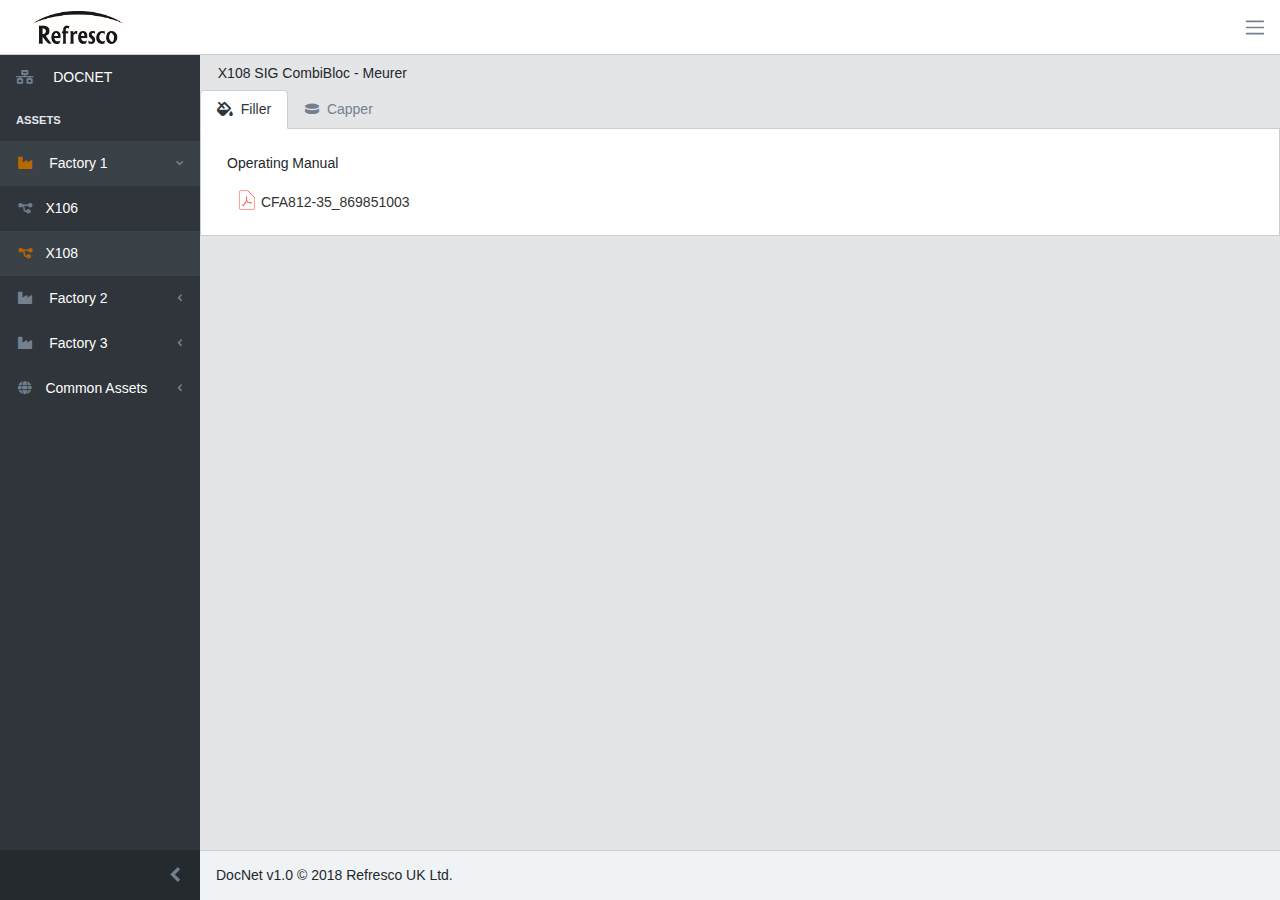
<file: DocNet-v1.0 - 27-10-2018/x108.html>
<!DOCTYPE html>
<html lang="en">
  <head>
    <base href="./">
    <meta charset="utf-8">
    <meta http-equiv="X-UA-Compatible" content="IE=edge">
    <meta name="viewport" content="width=device-width, initial-scale=1.0, shrink-to-fit=no">
    <meta name="description" content="DocNet v1.0">
    <meta name="author" content="Paul Osman">

    <title>DOCNET - X108</title>
    
    <!-- fa Icons -->
    <link href="assets/fontawesome-free-5.4.1-web/css/all.css" rel="stylesheet">
    
    <!-- Main styles for this application-->
    <link href="css_local/css/style.css" rel="stylesheet">
    <link href="css_local/pace.min.css" rel="stylesheet">
    <link href="css_local/docnet_custom.css" rel="stylesheet">

  </head>

<!-- Navbar --> 
<body class="app header-fixed sidebar-fixed aside-menu-fixed sidebar-lg-show">

<!-- Top bar -->
  <header class="app-header navbar">
    <button class="navbar-toggler sidebar-toggler d-lg-none mr-auto" type="button" data-toggle="sidebar-show">
      <span class="navbar-toggler-icon"></span>
    </button>
    <a class="navbar-brand" href="http://www.refresco.com" target="_blank">
      <img class="navbar-brand-full" src="assets/logos/ruk-logo-black.jpg" width=90 height="33" alt="RUK Logo">
      <img class="navbar-brand-minimized" src="assets/logos/ruk-logo-black.jpg" width="30" height="10" alt="RUK Logo">       
    </a>
    <button class="navbar-toggler sidebar-toggler d-md-down-none" type="button" data-toggle="sidebar-lg-show">
      <span class="navbar-toggler-icon"></span>
    </button>
  </header>

<div class="app-body">

<!-- sidebar -->
  <div class="sidebar">
    <nav class="sidebar-nav">
      <ul class="nav">
        <li class="nav-item">
          <a class="nav-link" href="index.html">
            <i class="nav-icon fas fa-network-wired"></i>&nbsp;&nbsp;&nbsp;DOCNET
            <!--<span class="badge badge-primary">NEW</span> -->
          </a>
        </li>
            
<!-- sidebar top section-->            
        <li class="divider"></li>
        <li class="nav-title">Assets</li>

<!-- Factory 1 -->            
        <li class="nav-item nav-dropdown open">
          <a class="nav-link nav-dropdown-toggle active" href="#">
            <i class="nav-icon fas fa-industry"></i>&nbsp;&nbsp;Factory 1</a>
              <ul class="nav-dropdown-items">
                <li class="nav-item">
                  <a class="nav-link" href="x106.html">
                  <i class="nav-icon fas fa-code-branch fa-rotate-90"></i> X106</a>
                </li>
                <li class="nav-item">
                  <a class="nav-link active">
                  <i class="nav-icon fas fa-code-branch fa-rotate-90"></i> X108</a>
                </li>
              </ul>
            </li>
          <li class="divider"></li>  
  
<!-- Factory 2 -->            
          <li class="nav-item nav-dropdown">
            <a class="nav-link nav-dropdown-toggle" href="#">
              <i class="nav-icon fas fa-industry"></i>&nbsp;&nbsp;Factory 2</a>
                <ul class="nav-dropdown-items">
                  <li class="nav-item">
                    <a class="nav-link" href="x201.html">
                    <i class="nav-icon fas fa-code-branch fa-rotate-90"></i> X201</a>
                  </li>
                  <li class="nav-item">
                    <a class="nav-link" href="x202.html">
                    <i class="nav-icon fas fa-code-branch fa-rotate-90"></i> X202</a>
                  </li>
                </ul>
            </li>   
          <li class="divider"></li>              

<!-- Factory 3 -->            
        <li class="nav-item nav-dropdown">
          <a class="nav-link nav-dropdown-toggle" href="#">
            <i class="nav-icon fas fa-industry"></i>&nbsp;&nbsp;Factory 3</a>
              <ul class="nav-dropdown-items">
                <li class="nav-item">
                  <a class="nav-link" href="x304.html">
                  <i class="nav-icon fas fa-code-branch fa-rotate-90"></i> X304</a>
                </li>
                <li class="nav-item">
                  <a class="nav-link" href="f3Process.html">
                  <i class="nav-icon fas fa-database"></i> Process</a>
                </li>
              </ul>
          </li>
        <li class="divider"></li>  

<!-- Global Assets -->               
        <li class="nav-item nav-dropdown">
          <a class="nav-link nav-dropdown-toggle" href="#">
            <i class="nav-icon fas fa-globe"></i> Common Assets</a>
              <ul class="nav-dropdown-items">
                <li class="nav-item">
                <a class="nav-link" href="coders.html">
                <i class="nav-icon fas fa-print"></i> Coders</a>
              </li>
              <li class="nav-item">
                <a class="nav-link" href="spiralveyor.html">
                <i class="nav-icon fas fa-dna"></i> Spiralveyor</a>
              </li>
              <li class="nav-item">
                <a class="nav-link" href="glueApplicator.html">
                <i class="nav-icon fas fa-thermometer-half"></i> Glue Applicator</a>
              </li>
            </ul>
          </li>
        <li class="divider"></li>  
      </ul>
    </nav>
 
<!-- minimiser button -->
    <button class="sidebar-minimizer brand-minimizer" type="button"></button>
  </div><!--sidebar end-->

<!-- container -->  
  <main class="main">
    
<!-- Tabs -->
      
    <div class="docs">
      <h6>&nbsp;&nbsp;X108 SIG CombiBloc - Meurer</h6>
        <ul class="nav nav-tabs">
          <li class="nav-item">
            <a class="nav-link active" data-toggle="tab" href="#x108-filler"><i class="nav-icon fas fa-fill-drip"></i>&nbsp;&nbsp;Filler</a>
            </li>
          <li class="nav-item">
            <a class="nav-link" data-toggle="tab" href="#x108-capper"><i class="nav-icon fas fa-hockey-puck"></i>&nbsp;&nbsp;Capper</a>
            </li>		
        </ul>
            
<!-- Tab panes -->
      <div class="tab-content">
      
<!-- filler tab -->
              <div class="tab-pane container active" id="x108-filler">
                <div class="forms-list">
                  <ul class="list-group">
            <!-- OM  -->                        
                    <h6>Operating Manual</h6>
                    <li class="list-group-item">
                      <img class="file-icon" src="assets/icons/acrobat.png" alt="Generic placeholder image">
                      <a href="assets/test-files/pdfTest.pdf">CFA812-35_869851003</a>
                      </li>	  
                    </ul>
                  </div>
                </div>
      
<!-- Capper tab -->
              <div class="tab-pane container fade" id="x108-capper">
                <div class="forms-list">
                  <ul class="list-group">
           <!-- OM  -->                        
                    <h6>Operating Manual</h6>
                    <li class="list-group-item">
                      <img class="file-icon" src="assets/icons/acrobat.png" alt="Generic placeholder image">
                      <a href="assets/test-files/pdfTest.pdf">ACB/ACF SIG AllCap&nbsp;&nbsp;&nbsp;</a><span class="badge badge-success">&nbsp;Latest&nbsp;</span>
                      </li>                                       		  
                    </ul>
                  </div>             
                </div>
              </div><!-- tab content-->
            </div><!-- docs -->
          </main><!-- content -->
        </div><!-- app body-->

<!-- Footer -->
    <footer class="app-footer">
      <div>
        <!--<a href="https://coreui.io">DocNet</a>-->
        <span>DocNet v1.0 &copy; 2018 Refresco UK Ltd.</span>
      </div>
      <!--
      <div class="ml-auto">
        <span>Powered by</span>
        <a href="https://coreui.io">CoreUI</a>
      </div>-->
    </footer>

 <!-- js libraries-->  
 <script src="js_local/jquery-3.3.1.min.js"></script>
 <script src="js_local/popper.min.js"></script>
 <script src="js_local/bootstrap.min.js"></script>
 <script src="js_local/holder.min.js"></script>
 <script src="js_local/pace.min.js"></script>
 <script src="js_local/perfect-scrollbar.min.js"></script>
 <script src="js_local/coreui.min.js"></script>
 

<!-- JavaScript CDNs -->
<!-- JQuery 
 <script src="https://code.jquery.com/jquery-3.3.1.slim.min.js" integrity="sha384-q8i/X+965DzO0rT7abK41JStQIAqVgRVzpbzo5smXKp4YfRvH+8abtTE1Pi6jizo" crossorigin="anonymous"></script>
popper JS 
 <script src="https://cdnjs.cloudflare.com/ajax/libs/popper.js/1.14.3/umd/popper.min.js" integrity="sha384-ZMP7rVo3mIykV+2+9J3UJ46jBk0WLaUAdn689aCwoqbBJiSnjAK/l8WvCWPIPm49" crossorigin="anonymous"></script>
JS Plugins 
 <script src="https://stackpath.bootstrapcdn.com/bootstrap/4.1.3/js/bootstrap.min.js" integrity="sha384-ChfqqxuZUCnJSK3+MXmPNIyE6ZbWh2IMqE241rYiqJxyMiZ6OW/JmZQ5stwEULTy" crossorigin="anonymous"></script>
Holder.JS 
 <script src="https://cdnjs.cloudflare.com/ajax/libs/holder/2.9.4/holder.min.js"></script>
coreUI.JS 
 <script src="https://unpkg.com/@coreui/coreui/dist/js/coreui.min.js"></script> -->  
  </body>
</html>
</file>
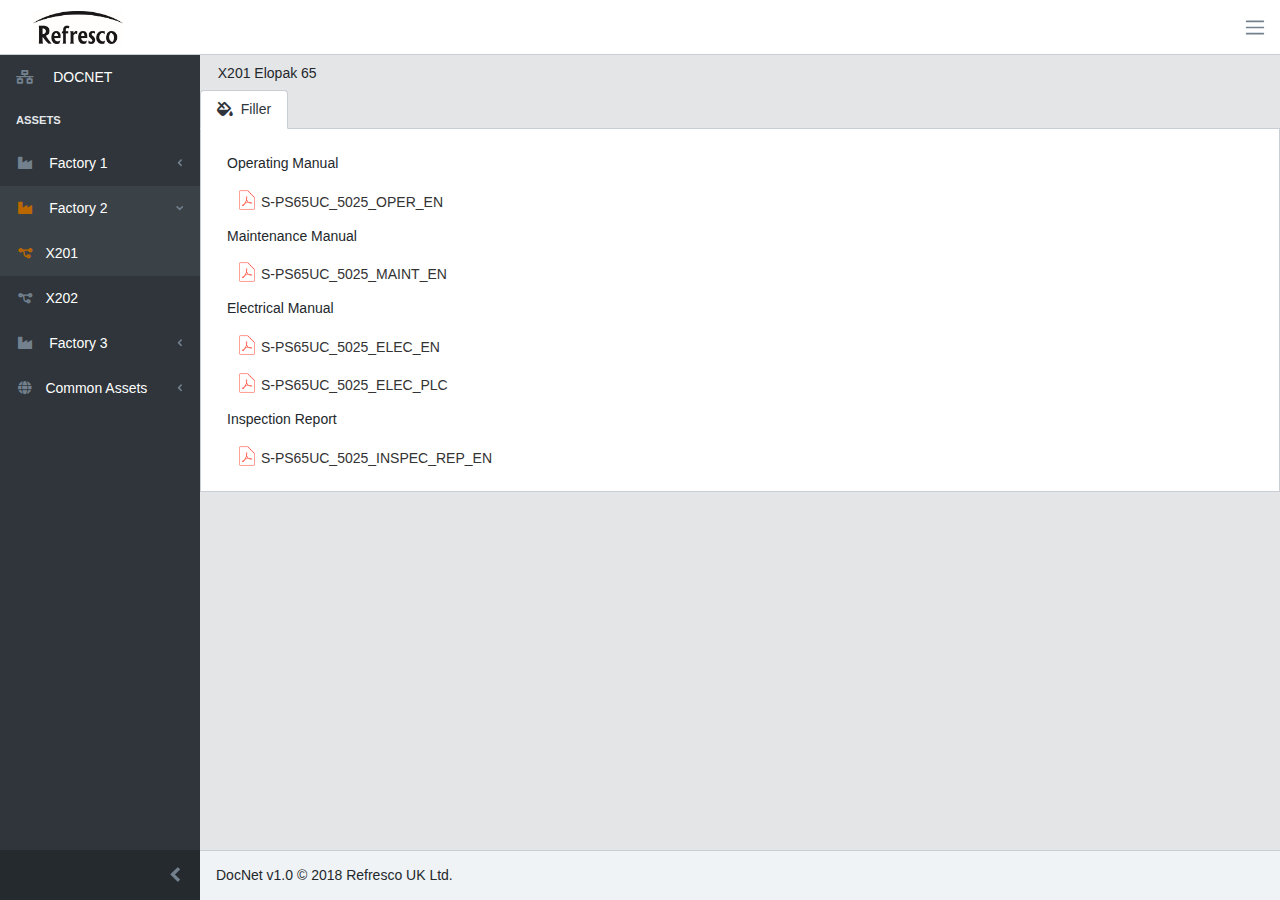
<file: DocNet-v1.0 - 27-10-2018/x201.html>
<!DOCTYPE html>
<html lang="en">
  <head>
    <base href="./">
    <meta charset="utf-8">
    <meta http-equiv="X-UA-Compatible" content="IE=edge">
    <meta name="viewport" content="width=device-width, initial-scale=1.0, shrink-to-fit=no">
    <meta name="description" content="DocNet v1.0">
    <meta name="author" content="Paul Osman">

    <title>DOCNET - X201</title>
    
    <!-- fa Icons -->
    <link href="assets/fontawesome-free-5.4.1-web/css/all.css" rel="stylesheet">
    
    <!-- Main styles for this application-->
    <link href="css_local/css/style.css" rel="stylesheet">
    <link href="css_local/pace.min.css" rel="stylesheet">
    <link href="css_local/docnet_custom.css" rel="stylesheet">

  </head>

<!-- Navbar --> 
<body class="app header-fixed sidebar-fixed aside-menu-fixed sidebar-lg-show">

<!-- Top bar -->
  <header class="app-header navbar">
    <button class="navbar-toggler sidebar-toggler d-lg-none mr-auto" type="button" data-toggle="sidebar-show">
      <span class="navbar-toggler-icon"></span>
    </button>
    <a class="navbar-brand" href="http://www.refresco.com" target="_blank">
      <img class="navbar-brand-full" src="assets/logos/ruk-logo-black.jpg" width=90 height="33" alt="RUK Logo">
      <img class="navbar-brand-minimized" src="assets/logos/ruk-logo-black.jpg" width="30" height="10" alt="RUK Logo">       
    </a>
    <button class="navbar-toggler sidebar-toggler d-md-down-none" type="button" data-toggle="sidebar-lg-show">
      <span class="navbar-toggler-icon"></span>
    </button>
  </header>

<div class="app-body">

<!-- sidebar -->
  <div class="sidebar">
    <nav class="sidebar-nav">
      <ul class="nav">
        <li class="nav-item">
          <a class="nav-link" href="index.html">
            <i class="nav-icon fas fa-network-wired"></i>&nbsp;&nbsp;&nbsp;DOCNET
            <!--<span class="badge badge-primary">NEW</span> -->
          </a>
        </li>
            
<!-- sidebar top section-->            
        <li class="divider"></li>
        <li class="nav-title">Assets</li>

<!-- Factory 1 -->            
        <li class="nav-item nav-dropdown">
          <a class="nav-link nav-dropdown-toggle" href="#">
            <i class="nav-icon fas fa-industry"></i>&nbsp;&nbsp;Factory 1</a>
              <ul class="nav-dropdown-items">
                <li class="nav-item">
                  <a class="nav-link" href="x106.html">
                  <i class="nav-icon fas fa-code-branch fa-rotate-90"></i> X106</a>
                </li>
                <li class="nav-item">
                  <a class="nav-link" href="x108.html">
                  <i class="nav-icon fas fa-code-branch fa-rotate-90"></i> X108</a>
                </li>
              </ul>
          </li>
        <li class="divider"></li>  

<!-- Factory 2 -->            
          <li class="nav-item nav-dropdown open">
            <a class="nav-link nav-dropdown-toggle active" href="#">
              <i class="nav-icon fas fa-industry"></i>&nbsp;&nbsp;Factory 2</a>
                <ul class="nav-dropdown-items">
                  <li class="nav-item">
                    <a class="nav-link active">
                    <i class="nav-icon fas fa-code-branch fa-rotate-90"></i> X201</a>
                  </li>
                  <li class="nav-item">
                    <a class="nav-link" href="x202.html">
                    <i class="nav-icon fas fa-code-branch fa-rotate-90"></i> X202</a>
                  </li>
                </ul>
            </li>      
          <li class="divider"></li>           

<!-- Factory 3 -->            
        <li class="nav-item nav-dropdown">
          <a class="nav-link nav-dropdown-toggle" href="#">
            <i class="nav-icon fas fa-industry"></i>&nbsp;&nbsp;Factory 3</a>
              <ul class="nav-dropdown-items">
                <li class="nav-item">
                  <a class="nav-link" href="x304.html">
                  <i class="nav-icon fas fa-code-branch fa-rotate-90"></i> X304</a>
                </li>
                <li class="nav-item">
                  <a class="nav-link" href="f3Process.html">
                  <i class="nav-icon fas fa-database"></i> Process</a>
                </li>
              </ul>
          </li>
        <li class="divider"></li>  

<!-- Global Assets -->               
        <li class="nav-item nav-dropdown">
          <a class="nav-link nav-dropdown-toggle" href="#">
            <i class="nav-icon fas fa-globe"></i> Common Assets</a>
              <ul class="nav-dropdown-items">
                <li class="nav-item">
                <a class="nav-link" href="coders.html">
                <i class="nav-icon fas fa-print"></i> Coders</a>
              </li>
              <li class="nav-item">
                <a class="nav-link" href="spiralveyor.html">
                <i class="nav-icon fas fa-dna"></i> Spiralveyor</a>
              </li>
              <li class="nav-item">
                <a class="nav-link" href="glueApplicator.html">
                <i class="nav-icon fas fa-thermometer-half"></i> Glue Applicator</a>
              </li>
            </ul>
          </li>
        <li class="divider"></li>  
      </ul>
    </nav>
 
<!-- minimiser button -->
    <button class="sidebar-minimizer brand-minimizer" type="button"></button>
  </div><!--sidebar end-->

<!-- container -->  
  <main class="main">
    
<!-- Tabs -->
      
    <div class="docs">
      <h6>&nbsp;&nbsp;X201 Elopak 65</h6>
        <ul class="nav nav-tabs">
          <li class="nav-item">
            <a class="nav-link active" data-toggle="tab" href="#x201-filler"><i class="nav-icon fas fa-fill-drip"></i>&nbsp;&nbsp;Filler</a>
            </li>
        </ul>
            
<!-- Tab panes -->
      <div class="tab-content">
      
<!-- filler tab -->
              <div class="tab-pane container active" id="x201-filler">
                <div class="forms-list">
                  <ul class="list-group">
            <!-- OM  -->                        
                    <h6>Operating Manual</h6>
                    <li class="list-group-item">
                      <img class="file-icon" src="assets/icons/acrobat.png" alt="Generic placeholder image">
                      <a href="assets/test-files/pdfTest.pdf">S-PS65UC_5025_OPER_EN</a>
                      </li>
            <!-- MM  -->                        
                    <h6>Maintenance Manual</h6>
                    <li class="list-group-item">
                      <img class="file-icon" src="assets/icons/acrobat.png" alt="Generic placeholder image">
                      <a href="assets/test-files/pdfTest.pdf">S-PS65UC_5025_MAINT_EN</a>
                      </li>
            <!-- EM  -->                        
                    <h6>Electrical Manual</h6>
                    <li class="list-group-item">
                      <img class="file-icon" src="assets/icons/acrobat.png" alt="Generic placeholder image">
                      <a href="assets/test-files/pdfTest.pdf">S-PS65UC_5025_ELEC_EN</a>
                      </li>
                    <li class="list-group-item">
                      <img class="file-icon" src="assets/icons/acrobat.png" alt="Generic placeholder image">
                      <a href="assets/test-files/pdfTest.pdf">S-PS65UC_5025_ELEC_PLC</a>
                      </li>
            <!-- IR  -->                        
                    <h6>Inspection Report</h6>
                    <li class="list-group-item">
                      <img class="file-icon" src="assets/icons/acrobat.png" alt="Generic placeholder image">
                      <a href="assets/test-files/pdfTest.pdf">S-PS65UC_5025_INSPEC_REP_EN</a>
                      </li>
                    </ul>
                  </div>
                </div>	
              </div><!-- tab content-->
            </div><!-- docs -->
          </main><!-- content -->
        </div><!-- app body-->

<!-- Footer -->
    <footer class="app-footer">
      <div>
        <!--<a href="https://coreui.io">DocNet</a>-->
        <span>DocNet v1.0 &copy; 2018 Refresco UK Ltd.</span>
      </div>
      <!--
      <div class="ml-auto">
        <span>Powered by</span>
        <a href="https://coreui.io">CoreUI</a>
      </div>-->
    </footer>

<!-- js libraries-->  
<script src="js_local/jquery-3.3.1.min.js"></script>
<script src="js_local/popper.min.js"></script>
<script src="js_local/bootstrap.min.js"></script>
<script src="js_local/holder.min.js"></script>
<script src="js_local/pace.min.js"></script>
<script src="js_local/perfect-scrollbar.min.js"></script>
<script src="js_local/coreui.min.js"></script>

  </body>
</html>
</file>
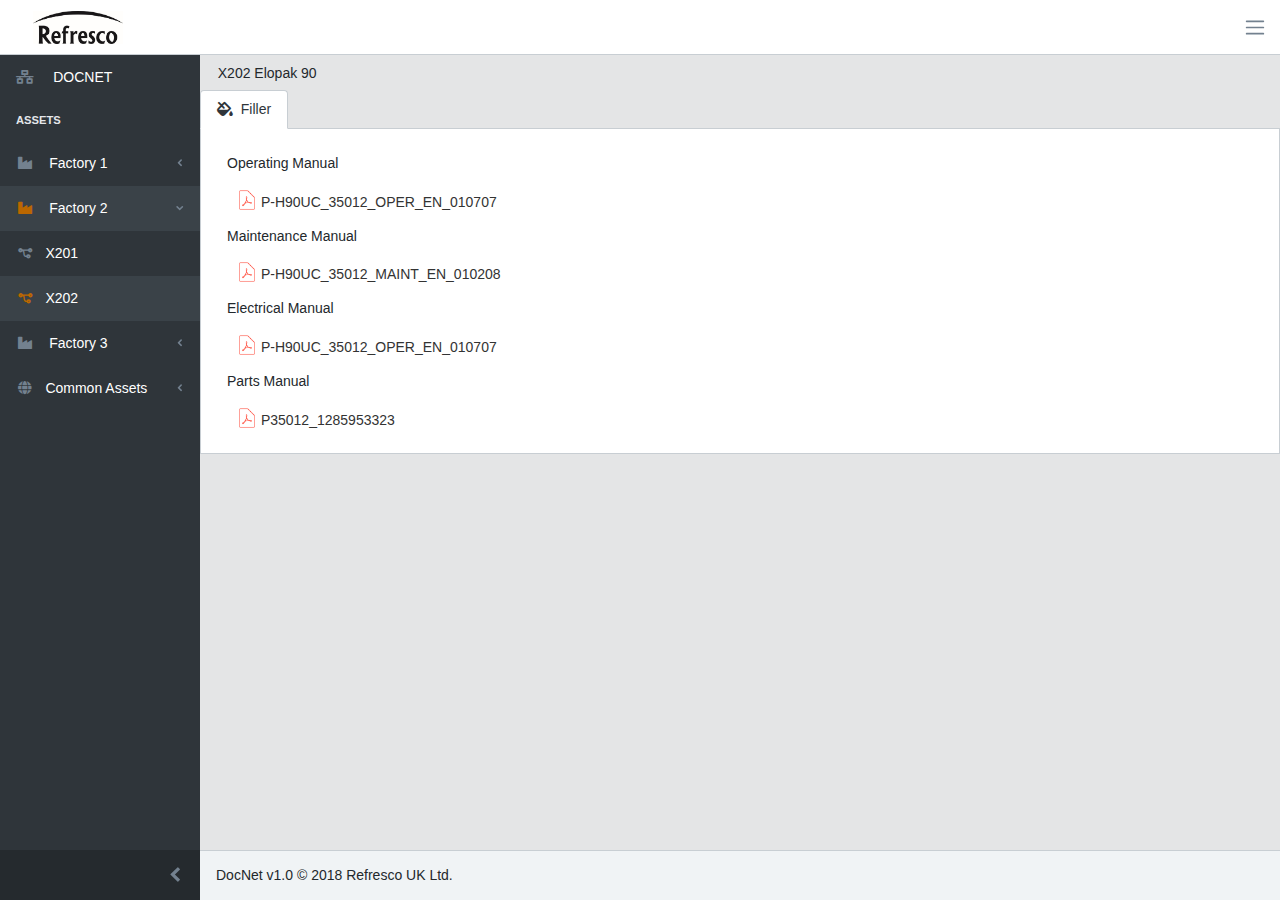
<file: DocNet-v1.0 - 27-10-2018/x202.html>
<!DOCTYPE html>
<html lang="en">
  <head>
    <base href="./">
    <meta charset="utf-8">
    <meta http-equiv="X-UA-Compatible" content="IE=edge">
    <meta name="viewport" content="width=device-width, initial-scale=1.0, shrink-to-fit=no">
    <meta name="description" content="DocNet v1.0">
    <meta name="author" content="Paul Osman">

    <title>DOCNET - X202</title>
    
    <!-- fa Icons -->
    <link href="assets/fontawesome-free-5.4.1-web/css/all.css" rel="stylesheet">
    
    <!-- Main styles for this application-->
    <link href="css_local/css/style.css" rel="stylesheet">
    <link href="css_local/pace.min.css" rel="stylesheet">
    <link href="css_local/docnet_custom.css" rel="stylesheet">

  </head>

<!-- Navbar --> 
<body class="app header-fixed sidebar-fixed aside-menu-fixed sidebar-lg-show">

<!-- Top bar -->
  <header class="app-header navbar">
    <button class="navbar-toggler sidebar-toggler d-lg-none mr-auto" type="button" data-toggle="sidebar-show">
      <span class="navbar-toggler-icon"></span>
    </button>
    <a class="navbar-brand" href="http://www.refresco.com" target="_blank">
      <img class="navbar-brand-full" src="assets/logos/ruk-logo-black.jpg" width=90 height="33" alt="RUK Logo">
      <img class="navbar-brand-minimized" src="assets/logos/ruk-logo-black.jpg" width="30" height="10" alt="RUK Logo">       
    </a>
    <button class="navbar-toggler sidebar-toggler d-md-down-none" type="button" data-toggle="sidebar-lg-show">
      <span class="navbar-toggler-icon"></span>
    </button>
  </header>

<div class="app-body">

<!-- sidebar -->
  <div class="sidebar">
    <nav class="sidebar-nav">
      <ul class="nav">
        <li class="nav-item">
          <a class="nav-link" href="index.html">
            <i class="nav-icon fas fa-network-wired"></i>&nbsp;&nbsp;&nbsp;DOCNET
            <!--<span class="badge badge-primary">NEW</span> -->
          </a>
        </li>
            
<!-- sidebar top section-->            
        <li class="divider"></li>
        <li class="nav-title">Assets</li>

<!-- Factory 1 -->            
        <li class="nav-item nav-dropdown">
          <a class="nav-link nav-dropdown-toggle" href="#">
            <i class="nav-icon fas fa-industry"></i>&nbsp;&nbsp;Factory 1</a>
              <ul class="nav-dropdown-items">
                <li class="nav-item">
                  <a class="nav-link" href="x106.html">
                  <i class="nav-icon fas fa-code-branch fa-rotate-90"></i> X106</a>
                </li>
                <li class="nav-item">
                  <a class="nav-link" href="x108.html">
                  <i class="nav-icon fas fa-code-branch fa-rotate-90"></i> X108</a>
                </li>
              </ul>
          </li>
        <li class="divider"></li>  

<!-- Factory 2 -->            
          <li class="nav-item nav-dropdown open">
            <a class="nav-link nav-dropdown-toggle active" href="#">
              <i class="nav-icon fas fa-industry"></i>&nbsp;&nbsp;Factory 2</a>
                <ul class="nav-dropdown-items">
                  <li class="nav-item">
                    <a class="nav-link" href="x201.html">
                    <i class="nav-icon fas fa-code-branch fa-rotate-90"></i> X201</a>
                  </li>
                  <li class="nav-item">
                    <a class="nav-link active">
                    <i class="nav-icon fas fa-code-branch fa-rotate-90"></i> X202</a>
                  </li>
                </ul>
            </li>      
          <li class="divider"></li>           

<!-- Factory 3 -->            
        <li class="nav-item nav-dropdown">
          <a class="nav-link nav-dropdown-toggle" href="#">
            <i class="nav-icon fas fa-industry"></i>&nbsp;&nbsp;Factory 3</a>
              <ul class="nav-dropdown-items">
                <li class="nav-item">
                  <a class="nav-link" href="x304.html">
                  <i class="nav-icon fas fa-code-branch fa-rotate-90"></i> X304</a>
                </li>
                <li class="nav-item">
                  <a class="nav-link" href="f3Process.html">
                  <i class="nav-icon fas fa-database"></i> Process</a>
                </li>
              </ul>
          </li>
        <li class="divider"></li>  

<!-- Global Assets -->               
        <li class="nav-item nav-dropdown">
          <a class="nav-link nav-dropdown-toggle" href="#">
            <i class="nav-icon fas fa-globe"></i> Common Assets</a>
              <ul class="nav-dropdown-items">
                <li class="nav-item">
                <a class="nav-link" href="coders.html">
                <i class="nav-icon fas fa-print"></i> Coders</a>
              </li>
              <li class="nav-item">
                <a class="nav-link" href="spiralveyor.html">
                <i class="nav-icon fas fa-dna"></i> Spiralveyor</a>
              </li>
              <li class="nav-item">
                <a class="nav-link" href="glueApplicator.html">
                <i class="nav-icon fas fa-thermometer-half"></i> Glue Applicator</a>
              </li>
            </ul>
          </li>
        <li class="divider"></li>  
      </ul>
    </nav>

<!-- minimiser button -->
    <button class="sidebar-minimizer brand-minimizer" type="button"></button>
  </div><!--sidebar end-->

<!-- container -->  
  <main class="main">
    
<!-- Tabs -->
      
    <div class="docs">
      <h6>&nbsp;&nbsp;X202 Elopak 90</h6>
        <ul class="nav nav-tabs">
          <li class="nav-item">
            <a class="nav-link active" data-toggle="tab" href="#x202-filler"><i class="nav-icon fas fa-fill-drip"></i>&nbsp;&nbsp;Filler</a>
            </li>
        </ul>
            
<!-- Tab panes -->
      <div class="tab-content">
      
<!-- filler tab -->
              <div class="tab-pane container active" id="x202-filler">
                <div class="forms-list">
                  <ul class="list-group">
            <!-- OM  -->                        
                    <h6>Operating Manual</h6>
                    <li class="list-group-item">
                      <img class="file-icon" src="assets/icons/acrobat.png" alt="Generic placeholder image">
                      <a href="assets/test-files/pdfTest.pdf">P-H90UC_35012_OPER_EN_010707</a>
                      </li>
            <!-- MM  -->                        
                    <h6>Maintenance Manual</h6>
                    <li class="list-group-item">
                      <img class="file-icon" src="assets/icons/acrobat.png" alt="Generic placeholder image">
                      <a href="assets/test-files/pdfTest.pdf">P-H90UC_35012_MAINT_EN_010208</a>
                      </li>
            <!-- EM  -->                        
                    <h6>Electrical Manual</h6>
                    <li class="list-group-item">
                      <img class="file-icon" src="assets/icons/acrobat.png" alt="Generic placeholder image">
                      <a href="assets/test-files/pdfTest.pdf">P-H90UC_35012_OPER_EN_010707</a>
                      </li>
            <!-- SPC  -->                        
                    <h6>Parts Manual</h6>
                    <li class="list-group-item">
                      <img class="file-icon" src="assets/icons/acrobat.png" alt="Generic placeholder image">
                      <a href="assets/test-files/pdfTest.pdf">P35012_1285953323</a>
                      </li>
                    </ul>
                  </div>
                </div>	
              </div><!-- tab content-->
            </div><!-- docs -->
          </main><!-- content -->
        </div><!-- app body-->

<!-- Footer -->
    <footer class="app-footer">
      <div>
        <!--<a href="https://coreui.io">DocNet</a>-->
        <span>DocNet v1.0 &copy; 2018 Refresco UK Ltd.</span>
      </div>
      <!--
      <div class="ml-auto">
        <span>Powered by</span>
        <a href="https://coreui.io">CoreUI</a>
      </div>-->
    </footer>

<!-- js libraries-->  
<script src="js_local/jquery-3.3.1.min.js"></script>
<script src="js_local/popper.min.js"></script>
<script src="js_local/bootstrap.min.js"></script>
<script src="js_local/holder.min.js"></script>
<script src="js_local/pace.min.js"></script>
<script src="js_local/perfect-scrollbar.min.js"></script>
<script src="js_local/coreui.min.js"></script>

  </body>
</html>
</file>
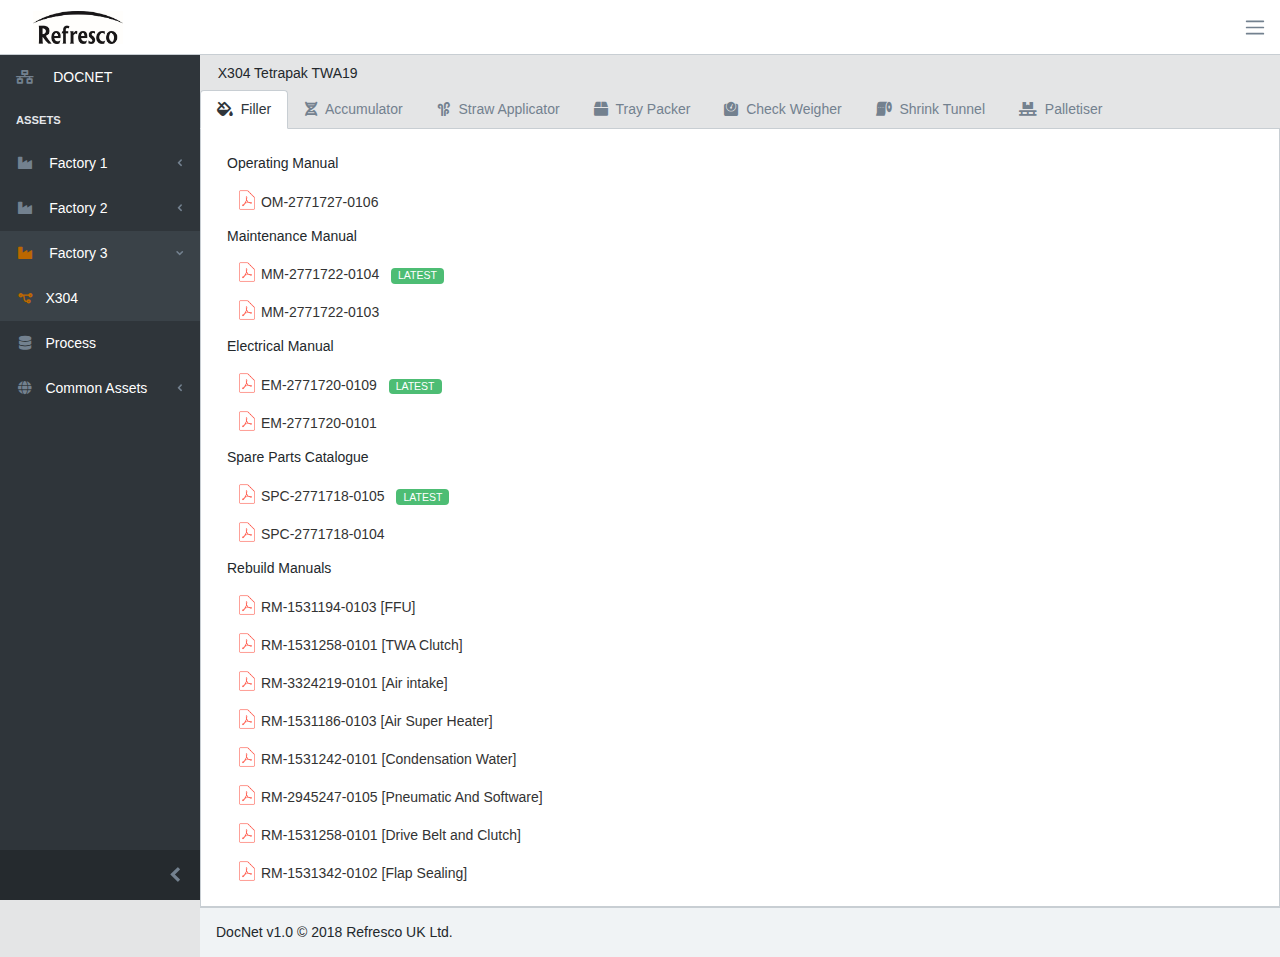
<file: DocNet-v1.0 - 27-10-2018/x304.html>
<!DOCTYPE html>
<html lang="en">
  <head>
    <base href="./">
    <meta charset="utf-8">
    <meta http-equiv="X-UA-Compatible" content="IE=edge">
    <meta name="viewport" content="width=device-width, initial-scale=1.0, shrink-to-fit=no">
    <meta name="description" content="DocNet v1.0">
    <meta name="author" content="Paul Osman">

    <title>DOCNET - X304</title>

    <!-- fa Icons -->
    <link href="assets/fontawesome-free-5.4.1-web/css/all.css" rel="stylesheet">
    
    <!-- Main styles for this application-->
    <link href="css_local/css/style.css" rel="stylesheet">
    <link href="css_local/pace.min.css" rel="stylesheet">
    <link href="css_local/docnet_custom.css" rel="stylesheet">

  </head>

<!-- Navbar --> 
<body class="app header-fixed sidebar-fixed aside-menu-fixed sidebar-lg-show">

<!-- Top bar -->
  <header class="app-header navbar">
    <button class="navbar-toggler sidebar-toggler d-lg-none mr-auto" type="button" data-toggle="sidebar-show">
      <span class="navbar-toggler-icon"></span>
    </button>
    <a class="navbar-brand" href="http://www.refresco.com" target="_blank">
      <img class="navbar-brand-full" src="assets/logos/ruk-logo-black.jpg" width=90 height="33" alt="RUK Logo">
      <img class="navbar-brand-minimized" src="assets/logos/ruk-logo-black.jpg" width="30" height="10" alt="RUK Logo">       
    </a>
    <button class="navbar-toggler sidebar-toggler d-md-down-none" type="button" data-toggle="sidebar-lg-show">
      <span class="navbar-toggler-icon"></span>
    </button>
  </header>

<div class="app-body">

<!-- sidebar -->
  <div class="sidebar">
    <nav class="sidebar-nav">
      <ul class="nav">
        <li class="nav-item">
          <a class="nav-link" href="index.html">
            <i class="nav-icon fas fa-network-wired"></i>&nbsp;&nbsp;&nbsp;DOCNET
            <!--<span class="badge badge-primary">NEW</span> -->
          </a>
        </li>
            
<!-- sidebar top section-->            
        <li class="divider"></li>
        <li class="nav-title">Assets</li>

<!-- Factory 1 -->            
        <li class="nav-item nav-dropdown">
          <a class="nav-link nav-dropdown-toggle" href="#">
            <i class="nav-icon fas fa-industry"></i>&nbsp;&nbsp;Factory 1</a>
              <ul class="nav-dropdown-items">
                <li class="nav-item">
                  <a class="nav-link" href="x106.html" target="_top">
                  <i class="nav-icon fas fa-code-branch fa-rotate-90"></i> X106</a>
                </li>
                <li class="nav-item">
                  <a class="nav-link" href="x108.html" target="_top">
                  <i class="nav-icon fas fa-code-branch fa-rotate-90"></i> X108</a>
                </li>
              </ul>
            </li>
          <li class="divider"></li>  
  
<!-- Factory 2 -->            
          <li class="nav-item nav-dropdown" id="ddf2">
            <a class="nav-link nav-dropdown-toggle" href="#">
              <i class="nav-icon fas fa-industry"></i>&nbsp;&nbsp;Factory 2</a>
                <ul class="nav-dropdown-items">
                  <li class="nav-item">
                    <a class="nav-link" href="x201.html" target="_top">
                    <i class="nav-icon fas fa-code-branch fa-rotate-90"></i> X201</a>
                  </li>
                  <li class="nav-item">
                    <a class="nav-link" href="x202.html" target="_top">
                    <i class="nav-icon fas fa-code-branch fa-rotate-90"></i> X202</a>
                  </li>
                </ul>
              </li>
            <li class="divider"></li>                

<!-- Factory 3 -->            
        <li class="nav-item nav-dropdown open">
          <a class="nav-link nav-dropdown-toggle active" href="#">
            <i class="nav-icon fas fa-industry"></i>&nbsp;&nbsp;Factory 3</a>
              <ul class="nav-dropdown-items">
                <li class="nav-item">
                  <a class="nav-link active">
                  <i class="nav-icon fas fa-code-branch fa-rotate-90"></i> X304</a>
                </li>
                <li class="nav-item">
                  <a class="nav-link" href="f3Process.html" target="_top">
                  <i class="nav-icon fas fa-database"></i> Process</a>
                </li>
              </ul>
            </li>
          <li class="divider"></li>  

<!-- Global Assets -->               
        <li class="nav-item nav-dropdown">
          <a class="nav-link nav-dropdown-toggle" href="#">
            <i class="nav-icon fas fa-globe"></i> Common Assets</a>
              <ul class="nav-dropdown-items">
                <li class="nav-item">
                <a class="nav-link" href="coders.html" target="_top">
                <i class="nav-icon fas fa-print"></i> Coders</a>
              </li>
              <li class="nav-item">
                <a class="nav-link" href="spiralveyor.html" target="_top">
                <i class="nav-icon fas fa-dna"></i> Spiralveyor</a>
              </li>
              <li class="nav-item">
                <a class="nav-link" href="glueApplicator.html" target="_top">
                <i class="nav-icon fas fa-thermometer-half"></i> Glue Applicator</a>
              </li>
            </ul>
          </li>
        <li class="divider"></li>  
      </ul>
    </nav>
 
<!-- minimiser button -->
    <button class="sidebar-minimizer brand-minimizer" type="button"></button>
  </div><!--sidebar end-->

<!-- container -->  
  <main class="main">
    
<!-- Tabs -->
      
    <div class="docs">
      <h6>&nbsp;&nbsp;X304 Tetrapak TWA19</h6>
        <ul class="nav nav-tabs">
          <li class="nav-item">
            <a class="nav-link active" data-toggle="tab" href="#x304-filler"><i class="nav-icon fas fa-fill-drip"></i>&nbsp;&nbsp;Filler</a>
            </li>
          <li class="nav-item">
            <a class="nav-link" data-toggle="tab" href="#x304-accumulator"><i class="nav-icon fas fa-dna"></i>&nbsp;&nbsp;Accumulator</a>
            </li>
          <li class="nav-item">
            <a class="nav-link" data-toggle="tab" href="#x304-straw"><i class="nav-icon fas fa-wind fa-rotate-270"></i>&nbsp;&nbsp;Straw Applicator</a>
            </li>
          <li class="nav-item">
            <a class="nav-link" data-toggle="tab" href="#x304-tray"><i class="nav-icon fas fa-box"></i>&nbsp;&nbsp;Tray Packer</a>
            </li>
          <li class="nav-item">
            <a class="nav-link" data-toggle="tab" href="#x304-checkWeigher"><i class="nav-icon fas fa-weight"></i>&nbsp;&nbsp;Check Weigher</a>
            </li>
          <li class="nav-item">
            <a class="nav-link" data-toggle="tab" href="#x304-shrink"><i class="nav-icon fas fa-toilet-paper"></i>&nbsp;&nbsp;Shrink Tunnel</a>
            </li>	
          <li class="nav-item">
            <a class="nav-link" data-toggle="tab" href="#x304-palletiser"><i class="nav-icon fas fa-pallet"></i>&nbsp;&nbsp;Palletiser</a>
            </li>		
        </ul>
            
<!-- Tab panes -->
      <div class="tab-content">
      
<!-- filler tab -->
              <div class="tab-pane container active" id="x304-filler">
                <div class="forms-list">
                  <ul class="list-group">
            <!-- OM  -->                        
                    <h6>Operating Manual</h6>
                    <li class="list-group-item">
                      <img class="file-icon" src="assets/icons/acrobat.png" alt="Generic placeholder image">
                      <a href="assets/test-files/pdfTest.pdf">OM-2771727-0106</a>
                      </li>
            <!-- MM  -->    
                    <h6>Maintenance Manual</h6>
                    <li class="list-group-item">
                      <img class="file-icon" src="assets/icons/acrobat.png" alt="Generic placeholder image">
                      <a href="assets/test-files/pdfTest.pdf">MM-2771722-0104&nbsp;&nbsp;&nbsp;</a><span class="badge badge-success">&nbsp;Latest&nbsp;</span>
                      </li>
                    <li class="list-group-item">
                      <img class="file-icon" src="assets/icons/acrobat.png" alt="Generic placeholder image">
                      <a href="assets/test-files/pdfTest.pdf">MM-2771722-0103</a> 
                      </li>
            <!-- EM  -->    
                    <h6>Electrical Manual</h6>                          
                    <li class="list-group-item">
                      <img class="file-icon" src="assets/icons/acrobat.png" alt="Generic placeholder image">
                      <a href="assets/test-files/pdfTest.pdf">EM-2771720-0109&nbsp;&nbsp;&nbsp;</a><span class="badge badge-success">&nbsp;Latest&nbsp;</span>
                      </li>
                    <li class="list-group-item">
                      <img class="file-icon" src="assets/icons/acrobat.png" alt="Generic placeholder image">
                      <a href="assets/test-files/pdfTest.pdf">EM-2771720-0101</a>
                      </li>
            <!-- SPC  -->    
                    <h6>Spare Parts Catalogue</h6>                            
                    <li class="list-group-item">
                      <img class="file-icon" src="assets/icons/acrobat.png" alt="Generic placeholder image">
                      <a href="assets/test-files/pdfTest.pdf">SPC-2771718-0105&nbsp;&nbsp;&nbsp;</a><span class="badge badge-success">&nbsp;Latest&nbsp;</span>
                      </li>
                    <li class="list-group-item">
                      <img class="file-icon" src="assets/icons/acrobat.png" alt="Generic placeholder image">
                      <a href="assets/test-files/pdfTest.pdf">SPC-2771718-0104</a>
                      </li>	
            <!-- RM  -->
                    <h6>Rebuild Manuals</h6> 
                    <li class="list-group-item">
                      <img class="file-icon" src="assets/icons/acrobat.png" alt="Generic placeholder image">
                      <a href="assets/test-files/pdfTest.pdf">RM-1531194-0103 [FFU]</a>
                      </li>
                    <li class="list-group-item">
                      <img class="file-icon" src="assets/icons/acrobat.png" alt="Generic placeholder image">
                      <a href="assets/test-files/pdfTest.pdf">RM-1531258-0101 [TWA Clutch]</a>
                      </li>
                    <li class="list-group-item">
                      <img class="file-icon" src="assets/icons/acrobat.png" alt="Generic placeholder image">
                      <a href="assets/test-files/pdfTest.pdf">RM-3324219-0101 [Air intake]</a>
                      </li>
                    <li class="list-group-item">
                      <img class="file-icon" src="assets/icons/acrobat.png" alt="Generic placeholder image">
                      <a href="assets/test-files/pdfTest.pdf">RM-1531186-0103 [Air Super Heater]</a>
                      </li>
                    <li class="list-group-item">
                      <img class="file-icon" src="assets/icons/acrobat.png" alt="Generic placeholder image">
                      <a href="assets/test-files/pdfTest.pdf">RM-1531242-0101 [Condensation Water]</a>
                      </li>		  
                    <li class="list-group-item">
                      <img class="file-icon" src="assets/icons/acrobat.png" alt="Generic placeholder image">
                      <a href="assets/test-files/pdfTest.pdf">RM-2945247-0105 [Pneumatic And Software]</a>
                      </li>		  
                    <li class="list-group-item">
                      <img class="file-icon" src="assets/icons/acrobat.png" alt="Generic placeholder image">
                      <a href="assets/test-files/pdfTest.pdf">RM-1531258-0101 [Drive Belt and Clutch]</a>
                      </li>		
                    <li class="list-group-item">
                      <img class="file-icon" src="assets/icons/acrobat.png" alt="Generic placeholder image">
                      <a href="assets/test-files/pdfTest.pdf">RM-1531342-0102 [Flap Sealing]</a>
                      </li>		  
                    </ul>
                  </div>
                </div>
      
<!-- Accumulator tab -->
              <div class="tab-pane container fade" id="x304-accumulator">
                <div class="forms-list">
                  <ul class="list-group">
           <!-- OM  -->                        
                    <h6>Operating Manual</h6>
                    <li class="list-group-item">
                      <img class="file-icon" src="assets/icons/acrobat.png" alt="Generic placeholder image">
                      <a href="assets/test-files/pdfTest.pdf">OM-2927982-0102 [ACHX10]&nbsp;&nbsp;&nbsp;</a><span class="badge badge-success">&nbsp;Latest&nbsp;</span>
                      </li>
                    <li class="list-group-item">
                      <img class="file-icon" src="assets/icons/acrobat.png" alt="Generic placeholder image">
                      <a href="assets/test-files/pdfTest.pdf">OM-2841576-0102 [ACHX10]</a>
                      </li>
                    <li class="list-group-item">
                      <img class="file-icon" src="assets/icons/acrobat.png" alt="Generic placeholder image">
                      <a href="assets/test-files/pdfTest.pdf">OM-3134007-0101 [ACHX30]&nbsp;&nbsp;&nbsp;</a><span class="badge badge-success">&nbsp;Latest&nbsp;</span>
                      </li>
                    <li class="list-group-item">
                      <img class="file-icon" src="assets/icons/acrobat.png" alt="Generic placeholder image">
                      <a href="assets/test-files/pdfTest.pdf">OM-3235281-0102 [ACHX30]</a>
                      </li>
            <!-- MM  -->    
                    <h6>Maintenance Manual</h6>
                    <li class="list-group-item">
                      <img class="file-icon" src="assets/icons/acrobat.png" alt="Generic placeholder image">
                      <a href="assets/test-files/pdfTest.pdf">MM-3134009-0102 [ACHX30]</a>
                      </li>
            <!-- SPC  -->    
                    <h6>Spare Parts Catalogue</h6>                            
                    <li class="list-group-item">
                      <img class="file-icon" src="assets/icons/acrobat.png" alt="Generic placeholder image">
                      <a href="assets/test-files/pdfTest.pdf">SPC-3178273-0104 [ACHX30]</a>
                      </li>
                    <li class="list-group-item">
                      <img class="file-icon" src="assets/icons/acrobat.png" alt="Generic placeholder image">
                      <a href="assets/test-files/pdfTest.pdf">SPC-2841577-0102 [ACHX10]</a>
                      </li>  
            <!-- TEM  -->    
                    <h6>Technical Manual</h6>                            
                    <li class="list-group-item">
                      <img class="file-icon" src="assets/icons/acrobat.png" alt="Generic placeholder image">
                      <a href="assets/test-files/pdfTest.pdf">TeM-2841575-0102 [ACHX10]</a>
                      </li>    
            <!-- UP  -->    
                    <h6>Upgrade Parts</h6>                            
                    <li class="list-group-item">
                      <img class="file-icon" src="assets/icons/acrobat.png" alt="Generic placeholder image">
                      <a href="assets/test-files/pdfTest.pdf">UP-3445355-0101 [ACHX30]</a>
                      </li>                                               		  
                    </ul>
                  </div>             
                </div>
          
<!-- Straw Applicator tab -->
              <div class="tab-pane container fade" id="x304-straw">
                <div class="forms-list">
                  <ul class="list-group">
            <!-- OM  -->                        
                    <h6>Operating Manual</h6>
                    <li class="list-group-item">
                      <img class="file-icon" src="assets/icons/acrobat.png" alt="Generic placeholder image">
                      <a href="assets/test-files/pdfTest.pdf">OM-2646180-0101</a>
                      </li>
                    <li class="list-group-item">
                      <img class="file-icon" src="assets/icons/acrobat.png" alt="Generic placeholder image">
                      <a href="assets/test-files/pdfTest.pdf">OM-3053537-0101 [Bent Foil Treater]</a>
                      </li>
            <!-- MM  -->    
                    <h6>Maintenance Manual</h6>
                    <li class="list-group-item">
                      <img class="file-icon" src="assets/icons/acrobat.png" alt="Generic placeholder image">
                      <a href="assets/test-files/pdfTest.pdf">MM-2760338-0101</a>
                      </li>
                      </li>
            <!-- EM  -->    
                    <h6>Electrical Manual</h6>                          
                    <li class="list-group-item">
                      <img class="file-icon" src="assets/icons/acrobat.png" alt="Generic placeholder image">
                      <a href="assets/test-files/pdfTest.pdf">EM-2838387-0103</a>
                      </li>
            <!-- SPC  -->    
                    <h6>Spare Parts Catalogue</h6>                            
                    <li class="list-group-item">
                      <img class="file-icon" src="assets/icons/acrobat.png" alt="Generic placeholder image">
                      <a href="assets/test-files/pdfTest.pdf">SPC-2760340-0103</a>
                      </li>                                                  		  
                    </ul>
                  </div>             
                </div>
      
<!-- Tray Packer tab -->		
              <div class="tab-pane container fade" id="x304-tray">
                <div class="forms-list">
                  <ul class="list-group">
            <!-- SPC  -->        
                    <h6>Spare Parts Catalogue</h6>                          
                    <li class="list-group-item">
                      <img class="file-icon" src="assets/icons/acrobat.png" alt="Generic placeholder image">
                      <a href="assets/test-files/pdfTest.pdf">20110237CL153</a>
                      </li>
            <!-- SPC  -->    
                    <h6>Electrical Manual</h6>                            
                    <li class="list-group-item">
                      <img class="file-icon" src="assets/icons/acrobat.png" alt="Generic placeholder image">
                      <a href="assets/test-files/pdfTest.pdf">20070963-EM</a>
                      </li> 
            <!-- Drive Manuals  -->                        
                    <h6>Drive Manuals</h6>
                    <li class="list-group-item">
                      <img class="file-icon" src="assets/icons/acrobat.png" alt="Generic placeholder image">
                      <a href="assets/test-files/pdfTest.pdf">Rexroth IndraDrive C Drive Controllers HCS02.1, HCS03.1</a>
                      </li>
                    <li class="list-group-item">
                      <img class="file-icon" src="assets/icons/acrobat.png" alt="Generic placeholder image">
                      <a href="assets/test-files/pdfTest.pdf">Rexroth IndraDrive C Drive Controller Power Sections HCS02.1</a>
                      </li>
                    <li class="list-group-item">
                      <img class="file-icon" src="assets/icons/acrobat.png" alt="Generic placeholder image">
                      <a href="assets/test-files/pdfTest.pdf">Rexroth IndraDyn S Synchronous Motors MSK</a>
                      </li>
                    <li class="list-group-item">
                      <img class="file-icon" src="assets/icons/acrobat.png" alt="Generic placeholder image">
                      <a href="assets/test-files/pdfTest.pdf">SEW Eurodrive MoviMot</a>
                      </li>     
                    <li class="list-group-item">
                      <img class="file-icon" src="assets/icons/acrobat.png" alt="Generic placeholder image">
                      <a href="assets/test-files/pdfTest.pdf">Danfoss-VLT28-MG28A302</a>
                      </li>      
                    </ul>
                  </div>
                </div>	
      
<!-- Check Weigher tab -->		
              <div class="tab-pane container fade" id="x304-checkWeigher">
                <div class="forms-list">
                  <ul class="list-group">
          <!-- Operating Manual  -->                        
                    <h6>Operating Manual</h6>
                    <li class="list-group-item">
                      <img class="file-icon" src="assets/icons/MSword.png" alt="Generic placeholder image">
                      <a href="assets/test-files/wordTest.docx">CHECK_E_V2_Operation</a>
                      </li>
          <!-- Installation Manual  -->            
                    <h6>Installation Manual</h6>
                    <li class="list-group-item">
                      <img class="file-icon" src="assets/icons/MSword.png" alt="Generic placeholder image">
                      <a href="assets/test-files/wordTest.docx">CHECK_E_V2_Installation</a>
                      </li>         
                    </ul>
                  </div>
                </div>	
                
<!-- Shrink tab -->
              <div class="tab-pane container fade" id="x304-shrink">
                <div class="forms-list">
                  <ul class="list-group">
            <!-- OM  -->                        
                    <h6>Operating Manual</h6>
                    <li class="list-group-item">
                      <img class="file-icon" src="assets/icons/acrobat.png" alt="Generic placeholder image">
                      <a href="assets/test-files/pdfTest.pdf">OM-585719-0102 [X304F]</a>
                      </li>
                    <li class="list-group-item">
                      <img class="file-icon" src="assets/icons/acrobat.png" alt="Generic placeholder image">
                      <a href="assets/test-files/pdfTest.pdf">OM-2667127-0104 [X304E]</a>
                      </li>
            <!-- MM  -->    
                    <h6>Maintenance Manual</h6>
                    <li class="list-group-item">
                      <img class="file-icon" src="assets/icons/acrobat.png" alt="Generic placeholder image">
                      <a href="assets/test-files/pdfTest.pdf">MM-585718-0102 [X304F]</a>
                      </li>
                    <li class="list-group-item">
                      <img class="file-icon" src="assets/icons/acrobat.png" alt="Generic placeholder image">
                      <a href="assets/test-files/pdfTest.pdf">MM-2667128-0103 [X304E]</a>
                      </li>
            <!-- EM  -->    
                    <h6>Electrical Manual</h6>                          
                    <li class="list-group-item">
                      <img class="file-icon" src="assets/icons/acrobat.png" alt="Generic placeholder image">
                      <a href="assets/test-files/pdfTest.pdf">EM-585732-0102 [X304F]</a>
                      </li>
                    <li class="list-group-item">
                      <img class="file-icon" src="assets/icons/acrobat.png" alt="Generic placeholder image">
                      <a href="assets/test-files/pdfTest.pdf">EM-2667131-0104 [X304E]</a>
                      </li>
            <!-- SPC  -->    
                    <h6>Spare Parts Catalogue</h6>                            
                    <li class="list-group-item">
                      <img class="file-icon" src="assets/icons/acrobat.png" alt="Generic placeholder image">
                      <a href="assets/test-files/pdfTest.pdf">SPC-585733-0102 [X304F]</a>
                      </li>    
                    <li class="list-group-item">
                      <img class="file-icon" src="assets/icons/acrobat.png" alt="Generic placeholder image">
                      <a href="assets/test-files/pdfTest.pdf">SPC-2667130-0105 [X304E]</a>
                      </li>                                                		  
                    </ul>
                  </div>             
                </div>

<!-- Palletiser tab -->
              <div class="tab-pane container fade" id="x304-palletiser">
                <div class="forms-list">
                  <ul class="list-group">
          <!-- OM  -->                        
                    <h6>Operating Manual</h6>
                    <li class="list-group-item">
                      <img class="file-icon" src="assets/icons/acrobat.png" alt="Generic placeholder image">
                      <a href="assets/test-files/pdfTest.pdf">OM_0330C0_en_DRAFT</a>
                      </li>
                    <li class="list-group-item">
                      <img class="file-icon" src="assets/icons/acrobat.png" alt="Generic placeholder image">
                      <a href="assets/test-files/pdfTest.pdf">OM_0440X1_01_en</a>
                      </li>
          <!-- SPC  -->    
                    <h6>Spare Parts Catalogue</h6>                          
                    <li class="list-group-item">
                      <img class="file-icon" src="assets/icons/acrobat.png" alt="Generic placeholder image">
                      <a href="assets/test-files/pdfTest.pdf">SPC_0330C0_01_en</a>
                      </li>
                    <li class="list-group-item">
                      <img class="file-icon" src="assets/icons/acrobat.png" alt="Generic placeholder image">
                      <a href="assets/test-files/pdfTest.pdf">SPC_0440X1_01_en</a>
                      </li>
          <!-- SPC  -->    
                    <h6>Technical Manuals</h6>                            
                    <li class="list-group-item">
                      <img class="file-icon" src="assets/icons/acrobat.png" alt="Generic placeholder image">
                      <a href="assets/test-files/pdfTest.pdf">TeM_0440X1_01</a>
                    </li>    
                    <li class="list-group-item">
                      <img class="file-icon" src="assets/icons/acrobat.png" alt="Generic placeholder image">
                      <a href="assets/test-files/pdfTest.pdf">TeM_0330C0_01</a>
                      </li>                                                		  
                    </ul>
                  </div>             
                </div>
              </div><!-- tab content-->
            </div><!-- docs -->
          </main><!-- content -->
        </div><!-- app body-->

<!-- Footer -->
    <footer class="app-footer">
      <div>
        <!--<a href="https://coreui.io">DocNet</a>-->
        <span>DocNet v1.0 &copy; 2018 Refresco UK Ltd.</span>
      </div>
      <!--
      <div class="ml-auto">
        <span>Powered by</span>
        <a href="https://coreui.io">CoreUI</a>
      </div>-->
    </footer>

    <!-- js libraries-->  
    <script src="js_local/jquery-3.3.1.min.js"></script>
    <script src="js_local/popper.min.js"></script>
    <script src="js_local/bootstrap.min.js"></script>
    <script src="js_local/holder.min.js"></script>
    <script src="js_local/pace.min.js"></script>
    <script src="js_local/perfect-scrollbar.min.js"></script>
    <script src="js_local/coreui.min.js"></script>
    

  <!-- JavaScript CDNs -->
  <!-- JQuery 
    <script src="https://code.jquery.com/jquery-3.3.1.slim.min.js" integrity="sha384-q8i/X+965DzO0rT7abK41JStQIAqVgRVzpbzo5smXKp4YfRvH+8abtTE1Pi6jizo" crossorigin="anonymous"></script>
   popper JS 
    <script src="https://cdnjs.cloudflare.com/ajax/libs/popper.js/1.14.3/umd/popper.min.js" integrity="sha384-ZMP7rVo3mIykV+2+9J3UJ46jBk0WLaUAdn689aCwoqbBJiSnjAK/l8WvCWPIPm49" crossorigin="anonymous"></script>
   JS Plugins 
    <script src="https://stackpath.bootstrapcdn.com/bootstrap/4.1.3/js/bootstrap.min.js" integrity="sha384-ChfqqxuZUCnJSK3+MXmPNIyE6ZbWh2IMqE241rYiqJxyMiZ6OW/JmZQ5stwEULTy" crossorigin="anonymous"></script>
   Holder.JS 
    <script src="https://cdnjs.cloudflare.com/ajax/libs/holder/2.9.4/holder.min.js"></script>
   coreUI.JS 
    <script src="https://unpkg.com/@coreui/coreui/dist/js/coreui.min.js"></script> -->  

  </body>
</html>
</file>
<file: DocNet-v1.0 - 27-10-2018/css_local/css/style.css>
@charset "UTF-8";
/*!
 * CoreUI - Open Source Dashboard UI Kit
 * @version v2.0.19
 * @link https://coreui.io
 * Copyright (c) 2018 creativeLabs Łukasz Holeczek
 * Licensed under MIT (https://coreui.io/license)
 */
/*!
 * Bootstrap v4.1.3 (https://getbootstrap.com/)
 * Copyright 2011-2018 The Bootstrap Authors
 * Copyright 2011-2018 Twitter, Inc.
 * Licensed under MIT (https://github.com/twbs/bootstrap/blob/master/LICENSE)
 */
:root {
  --blue: rgb(187, 103, 0);
  --indigo: #6610f2;
  --purple: #6f42c1;
  --pink: #e83e8c;
  --red: #f86c6b;
  --orange: rgb(187, 103, 0): #f8cb00;
  --yellow: #ffc107;
  --green: #4dbd74;
  --teal: #20c997;
  --cyan: #17a2b8;
  --white: #fff;
  --gray: #73818f;
  --gray-dark: #2f353a;
  --light-blue: #63c2de;
  --primary: rgb(187, 103, 0);
  --secondary: #c8ced3;
  --success: #4dbd74;
  --info: #63c2de;
  --warning: #ffc107;
  --danger: #f86c6b;
  --light: #f0f3f5;
  --dark: #2f353a;
  --breakpoint-xs: 0;
  --breakpoint-sm: 576px;
  --breakpoint-md: 768px;
  --breakpoint-lg: 992px;
  --breakpoint-xl: 1200px;
  --font-family-sans-serif: -apple-system, BlinkMacSystemFont, "Segoe UI", Roboto, "Helvetica Neue", Arial, sans-serif, "Apple Color Emoji", "Segoe UI Emoji", "Segoe UI Symbol", "Noto Color Emoji";
  --font-family-monospace: SFMono-Regular, Menlo, Monaco, Consolas, "Liberation Mono", "Courier New", monospace;
}

*,
*::before,
*::after {
  box-sizing: border-box;
}

html {
  font-family: sans-serif;
  line-height: 1.15;
  -webkit-text-size-adjust: 100%;
  -ms-text-size-adjust: 100%;
  -ms-overflow-style: scrollbar;
  -webkit-tap-highlight-color: rgba(0, 0, 0, 0);
}

@-ms-viewport {
  width: device-width;
}

article, aside, figcaption, figure, footer, header, hgroup, main, nav, section {
  display: block;
}

body {
  margin: 0;
  font-family: -apple-system, BlinkMacSystemFont, "Segoe UI", Roboto, "Helvetica Neue", Arial, sans-serif, "Apple Color Emoji", "Segoe UI Emoji", "Segoe UI Symbol", "Noto Color Emoji";
  font-size: 0.875rem;
  font-weight: 400;
  line-height: 1.5;
  color: #23282c;
  text-align: left;
  background-color: #e4e5e6;
}

[tabindex="-1"]:focus {
  outline: 0 !important;
}

hr {
  box-sizing: content-box;
  height: 0;
  overflow: visible;
}

h1, h2, h3, h4, h5, h6 {
  margin-top: 0;
  margin-bottom: 0.5rem;
}

p {
  margin-top: 0;
  margin-bottom: 1rem;
}

abbr[title],
abbr[data-original-title] {
  text-decoration: underline;
  -webkit-text-decoration: underline dotted;
  text-decoration: underline dotted;
  cursor: help;
  border-bottom: 0;
}

address {
  margin-bottom: 1rem;
  font-style: normal;
  line-height: inherit;
}

ol,
ul,
dl {
  margin-top: 0;
  margin-bottom: 1rem;
}

ol ol,
ul ul,
ol ul,
ul ol {
  margin-bottom: 0;
}

dt {
  font-weight: 700;
}

dd {
  margin-bottom: .5rem;
  margin-left: 0;
}

blockquote {
  margin: 0 0 1rem;
}

dfn {
  font-style: italic;
}

b,
strong {
  font-weight: bolder;
}

small {
  font-size: 80%;
}

sub,
sup {
  position: relative;
  font-size: 75%;
  line-height: 0;
  vertical-align: baseline;
}

sub {
  bottom: -.25em;
}

sup {
  top: -.5em;
}

a {
  color: rgb(187, 103, 0);
  text-decoration: none;
  background-color: transparent;
  -webkit-text-decoration-skip: objects;
}

a:hover {
  color: #167495;
  text-decoration: underline;
}

a:not([href]):not([tabindex]) {
  color: inherit;
  text-decoration: none;
}

a:not([href]):not([tabindex]):hover, a:not([href]):not([tabindex]):focus {
  color: inherit;
  text-decoration: none;
}

a:not([href]):not([tabindex]):focus {
  outline: 0;
}

pre,
code,
kbd,
samp {
  font-family: SFMono-Regular, Menlo, Monaco, Consolas, "Liberation Mono", "Courier New", monospace;
  font-size: 1em;
}

pre {
  margin-top: 0;
  margin-bottom: 1rem;
  overflow: auto;
  -ms-overflow-style: scrollbar;
}

figure {
  margin: 0 0 1rem;
}

img {
  vertical-align: middle;
  border-style: none;
}

svg {
  overflow: hidden;
  vertical-align: middle;
}

table {
  border-collapse: collapse;
}

caption {
  padding-top: 0.75rem;
  padding-bottom: 0.75rem;
  color: #73818f;
  text-align: left;
  caption-side: bottom;
}

th {
  text-align: inherit;
}

label {
  display: inline-block;
  margin-bottom: 0.5rem;
}

button {
  border-radius: 0;
}

button:focus {
  outline: 1px dotted;
  outline: 5px auto -webkit-focus-ring-color;
}

input,
button,
select,
optgroup,
textarea {
  margin: 0;
  font-family: inherit;
  font-size: inherit;
  line-height: inherit;
}

button,
input {
  overflow: visible;
}

button,
select {
  text-transform: none;
}

button,
html [type="button"],
[type="reset"],
[type="submit"] {
  -webkit-appearance: button;
}

button::-moz-focus-inner,
[type="button"]::-moz-focus-inner,
[type="reset"]::-moz-focus-inner,
[type="submit"]::-moz-focus-inner {
  padding: 0;
  border-style: none;
}

input[type="radio"],
input[type="checkbox"] {
  box-sizing: border-box;
  padding: 0;
}

input[type="date"],
input[type="time"],
input[type="datetime-local"],
input[type="month"] {
  -webkit-appearance: listbox;
}

textarea {
  overflow: auto;
  resize: vertical;
}

fieldset {
  min-width: 0;
  padding: 0;
  margin: 0;
  border: 0;
}

legend {
  display: block;
  width: 100%;
  max-width: 100%;
  padding: 0;
  margin-bottom: .5rem;
  font-size: 1.5rem;
  line-height: inherit;
  color: inherit;
  white-space: normal;
}

progress {
  vertical-align: baseline;
}

[type="number"]::-webkit-inner-spin-button,
[type="number"]::-webkit-outer-spin-button {
  height: auto;
}

[type="search"] {
  outline-offset: -2px;
  -webkit-appearance: none;
}

[type="search"]::-webkit-search-cancel-button,
[type="search"]::-webkit-search-decoration {
  -webkit-appearance: none;
}

::-webkit-file-upload-button {
  font: inherit;
  -webkit-appearance: button;
}

output {
  display: inline-block;
}

summary {
  display: list-item;
  cursor: pointer;
}

template {
  display: none;
}

[hidden] {
  display: none !important;
}

h1, h2, h3, h4, h5, h6,
.h1, .h2, .h3, .h4, .h5, .h6 {
  margin-bottom: 0.5rem;
  font-family: inherit;
  font-weight: 500;
  line-height: 1.2;
  color: inherit;
}

h1, .h1 {
  font-size: 2.1875rem;
}

h2, .h2 {
  font-size: 1.75rem;
}

h3, .h3 {
  font-size: 1.53125rem;
}

h4, .h4 {
  font-size: 1.3125rem;
}

h5, .h5 {
  font-size: 1.09375rem;
}

h6, .h6 {
  font-size: 0.875rem;
}

.lead {
  font-size: 1.09375rem;
  font-weight: 300;
}

.display-1 {
  font-size: 6rem;
  font-weight: 300;
  line-height: 1.2;
}

.display-2 {
  font-size: 5.5rem;
  font-weight: 300;
  line-height: 1.2;
}

.display-3 {
  font-size: 4.5rem;
  font-weight: 300;
  line-height: 1.2;
}

.display-4 {
  font-size: 3.5rem;
  font-weight: 300;
  line-height: 1.2;
}

hr {
  margin-top: 1rem;
  margin-bottom: 1rem;
  border: 0;
  border-top: 1px solid rgba(0, 0, 0, 0.1);
}

small,
.small {
  font-size: 80%;
  font-weight: 400;
}

mark,
.mark {
  padding: 0.2em;
  background-color: #fcf8e3;
}

.list-unstyled {
  padding-left: 0;
  list-style: none;
}

.list-inline {
  padding-left: 0;
  list-style: none;
}

.list-inline-item {
  display: inline-block;
}

.list-inline-item:not(:last-child) {
  margin-right: 0.5rem;
}

.initialism {
  font-size: 90%;
  text-transform: uppercase;
}

.blockquote {
  margin-bottom: 1rem;
  font-size: 1.09375rem;
}

.blockquote-footer {
  display: block;
  font-size: 80%;
  color: #73818f;
}

.blockquote-footer::before {
  content: "\2014 \00A0";
}

.img-fluid {
  max-width: 100%;
  height: auto;
}

.img-thumbnail {
  padding: 0.25rem;
  background-color: #e4e5e6;
  border: 1px solid #c8ced3;
  border-radius: 0.25rem;
  max-width: 100%;
  height: auto;
}

.figure {
  display: inline-block;
}

.figure-img {
  margin-bottom: 0.5rem;
  line-height: 1;
}

.figure-caption {
  font-size: 90%;
  color: #73818f;
}

code {
  font-size: 87.5%;
  color: #e83e8c;
  word-break: break-word;
}

a > code {
  color: inherit;
}

kbd {
  padding: 0.2rem 0.4rem;
  font-size: 87.5%;
  color: #fff;
  background-color: #23282c;
  border-radius: 0.2rem;
}

kbd kbd {
  padding: 0;
  font-size: 100%;
  font-weight: 700;
}

pre {
  display: block;
  font-size: 87.5%;
  color: #23282c;
}

pre code {
  font-size: inherit;
  color: inherit;
  word-break: normal;
}

.pre-scrollable {
  max-height: 340px;
  overflow-y: scroll;
}

.container {
  width: 100%;
  padding-right: 15px;
  padding-left: 15px;
  margin-right: auto;
  margin-left: auto;
}

@media (min-width: 576px) {
  .container {
    max-width: 540px;
  }
}

@media (min-width: 768px) {
  .container {
    max-width: 720px;
  }
}

@media (min-width: 992px) {
  .container {
    max-width: 960px;
  }
}

@media (min-width: 1200px) {
  .container {
    max-width: 1140px;
  }
}

.container-fluid {
  width: 100%;
  padding-right: 15px;
  padding-left: 15px;
  margin-right: auto;
  margin-left: auto;
}

.row {
  display: -ms-flexbox;
  display: flex;
  -ms-flex-wrap: wrap;
  flex-wrap: wrap;
  margin-right: -15px;
  margin-left: -15px;
}

.no-gutters {
  margin-right: 0;
  margin-left: 0;
}

.no-gutters > .col,
.no-gutters > [class*="col-"] {
  padding-right: 0;
  padding-left: 0;
}

.col-1, .col-2, .col-3, .col-4, .col-5, .col-6, .col-7, .col-8, .col-9, .col-10, .col-11, .col-12, .col,
.col-auto, .col-sm-1, .col-sm-2, .col-sm-3, .col-sm-4, .col-sm-5, .col-sm-6, .col-sm-7, .col-sm-8, .col-sm-9, .col-sm-10, .col-sm-11, .col-sm-12, .col-sm,
.col-sm-auto, .col-md-1, .col-md-2, .col-md-3, .col-md-4, .col-md-5, .col-md-6, .col-md-7, .col-md-8, .col-md-9, .col-md-10, .col-md-11, .col-md-12, .col-md,
.col-md-auto, .col-lg-1, .col-lg-2, .col-lg-3, .col-lg-4, .col-lg-5, .col-lg-6, .col-lg-7, .col-lg-8, .col-lg-9, .col-lg-10, .col-lg-11, .col-lg-12, .col-lg,
.col-lg-auto, .col-xl-1, .col-xl-2, .col-xl-3, .col-xl-4, .col-xl-5, .col-xl-6, .col-xl-7, .col-xl-8, .col-xl-9, .col-xl-10, .col-xl-11, .col-xl-12, .col-xl,
.col-xl-auto {
  position: relative;
  width: 100%;
  min-height: 1px;
  padding-right: 15px;
  padding-left: 15px;
}

.col {
  -ms-flex-preferred-size: 0;
  flex-basis: 0;
  -ms-flex-positive: 1;
  flex-grow: 1;
  max-width: 100%;
}

.col-auto {
  -ms-flex: 0 0 auto;
  flex: 0 0 auto;
  width: auto;
  max-width: none;
}

.col-1 {
  -ms-flex: 0 0 8.333333%;
  flex: 0 0 8.333333%;
  max-width: 8.333333%;
}

.col-2 {
  -ms-flex: 0 0 16.666667%;
  flex: 0 0 16.666667%;
  max-width: 16.666667%;
}

.col-3 {
  -ms-flex: 0 0 25%;
  flex: 0 0 25%;
  max-width: 25%;
}

.col-4 {
  -ms-flex: 0 0 33.333333%;
  flex: 0 0 33.333333%;
  max-width: 33.333333%;
}

.col-5 {
  -ms-flex: 0 0 41.666667%;
  flex: 0 0 41.666667%;
  max-width: 41.666667%;
}

.col-6 {
  -ms-flex: 0 0 50%;
  flex: 0 0 50%;
  max-width: 50%;
}

.col-7 {
  -ms-flex: 0 0 58.333333%;
  flex: 0 0 58.333333%;
  max-width: 58.333333%;
}

.col-8 {
  -ms-flex: 0 0 66.666667%;
  flex: 0 0 66.666667%;
  max-width: 66.666667%;
}

.col-9 {
  -ms-flex: 0 0 75%;
  flex: 0 0 75%;
  max-width: 75%;
}

.col-10 {
  -ms-flex: 0 0 83.333333%;
  flex: 0 0 83.333333%;
  max-width: 83.333333%;
}

.col-11 {
  -ms-flex: 0 0 91.666667%;
  flex: 0 0 91.666667%;
  max-width: 91.666667%;
}

.col-12 {
  -ms-flex: 0 0 100%;
  flex: 0 0 100%;
  max-width: 100%;
}

.order-first {
  -ms-flex-order: -1;
  order: -1;
}

.order-last {
  -ms-flex-order: 13;
  order: 13;
}

.order-0 {
  -ms-flex-order: 0;
  order: 0;
}

.order-1 {
  -ms-flex-order: 1;
  order: 1;
}

.order-2 {
  -ms-flex-order: 2;
  order: 2;
}

.order-3 {
  -ms-flex-order: 3;
  order: 3;
}

.order-4 {
  -ms-flex-order: 4;
  order: 4;
}

.order-5 {
  -ms-flex-order: 5;
  order: 5;
}

.order-6 {
  -ms-flex-order: 6;
  order: 6;
}

.order-7 {
  -ms-flex-order: 7;
  order: 7;
}

.order-8 {
  -ms-flex-order: 8;
  order: 8;
}

.order-9 {
  -ms-flex-order: 9;
  order: 9;
}

.order-10 {
  -ms-flex-order: 10;
  order: 10;
}

.order-11 {
  -ms-flex-order: 11;
  order: 11;
}

.order-12 {
  -ms-flex-order: 12;
  order: 12;
}

.offset-1 {
  margin-left: 8.333333%;
}

.offset-2 {
  margin-left: 16.666667%;
}

.offset-3 {
  margin-left: 25%;
}

.offset-4 {
  margin-left: 33.333333%;
}

.offset-5 {
  margin-left: 41.666667%;
}

.offset-6 {
  margin-left: 50%;
}

.offset-7 {
  margin-left: 58.333333%;
}

.offset-8 {
  margin-left: 66.666667%;
}

.offset-9 {
  margin-left: 75%;
}

.offset-10 {
  margin-left: 83.333333%;
}

.offset-11 {
  margin-left: 91.666667%;
}

@media (min-width: 576px) {
  .col-sm {
    -ms-flex-preferred-size: 0;
    flex-basis: 0;
    -ms-flex-positive: 1;
    flex-grow: 1;
    max-width: 100%;
  }
  .col-sm-auto {
    -ms-flex: 0 0 auto;
    flex: 0 0 auto;
    width: auto;
    max-width: none;
  }
  .col-sm-1 {
    -ms-flex: 0 0 8.333333%;
    flex: 0 0 8.333333%;
    max-width: 8.333333%;
  }
  .col-sm-2 {
    -ms-flex: 0 0 16.666667%;
    flex: 0 0 16.666667%;
    max-width: 16.666667%;
  }
  .col-sm-3 {
    -ms-flex: 0 0 25%;
    flex: 0 0 25%;
    max-width: 25%;
  }
  .col-sm-4 {
    -ms-flex: 0 0 33.333333%;
    flex: 0 0 33.333333%;
    max-width: 33.333333%;
  }
  .col-sm-5 {
    -ms-flex: 0 0 41.666667%;
    flex: 0 0 41.666667%;
    max-width: 41.666667%;
  }
  .col-sm-6 {
    -ms-flex: 0 0 50%;
    flex: 0 0 50%;
    max-width: 50%;
  }
  .col-sm-7 {
    -ms-flex: 0 0 58.333333%;
    flex: 0 0 58.333333%;
    max-width: 58.333333%;
  }
  .col-sm-8 {
    -ms-flex: 0 0 66.666667%;
    flex: 0 0 66.666667%;
    max-width: 66.666667%;
  }
  .col-sm-9 {
    -ms-flex: 0 0 75%;
    flex: 0 0 75%;
    max-width: 75%;
  }
  .col-sm-10 {
    -ms-flex: 0 0 83.333333%;
    flex: 0 0 83.333333%;
    max-width: 83.333333%;
  }
  .col-sm-11 {
    -ms-flex: 0 0 91.666667%;
    flex: 0 0 91.666667%;
    max-width: 91.666667%;
  }
  .col-sm-12 {
    -ms-flex: 0 0 100%;
    flex: 0 0 100%;
    max-width: 100%;
  }
  .order-sm-first {
    -ms-flex-order: -1;
    order: -1;
  }
  .order-sm-last {
    -ms-flex-order: 13;
    order: 13;
  }
  .order-sm-0 {
    -ms-flex-order: 0;
    order: 0;
  }
  .order-sm-1 {
    -ms-flex-order: 1;
    order: 1;
  }
  .order-sm-2 {
    -ms-flex-order: 2;
    order: 2;
  }
  .order-sm-3 {
    -ms-flex-order: 3;
    order: 3;
  }
  .order-sm-4 {
    -ms-flex-order: 4;
    order: 4;
  }
  .order-sm-5 {
    -ms-flex-order: 5;
    order: 5;
  }
  .order-sm-6 {
    -ms-flex-order: 6;
    order: 6;
  }
  .order-sm-7 {
    -ms-flex-order: 7;
    order: 7;
  }
  .order-sm-8 {
    -ms-flex-order: 8;
    order: 8;
  }
  .order-sm-9 {
    -ms-flex-order: 9;
    order: 9;
  }
  .order-sm-10 {
    -ms-flex-order: 10;
    order: 10;
  }
  .order-sm-11 {
    -ms-flex-order: 11;
    order: 11;
  }
  .order-sm-12 {
    -ms-flex-order: 12;
    order: 12;
  }
  .offset-sm-0 {
    margin-left: 0;
  }
  .offset-sm-1 {
    margin-left: 8.333333%;
  }
  .offset-sm-2 {
    margin-left: 16.666667%;
  }
  .offset-sm-3 {
    margin-left: 25%;
  }
  .offset-sm-4 {
    margin-left: 33.333333%;
  }
  .offset-sm-5 {
    margin-left: 41.666667%;
  }
  .offset-sm-6 {
    margin-left: 50%;
  }
  .offset-sm-7 {
    margin-left: 58.333333%;
  }
  .offset-sm-8 {
    margin-left: 66.666667%;
  }
  .offset-sm-9 {
    margin-left: 75%;
  }
  .offset-sm-10 {
    margin-left: 83.333333%;
  }
  .offset-sm-11 {
    margin-left: 91.666667%;
  }
}

@media (min-width: 768px) {
  .col-md {
    -ms-flex-preferred-size: 0;
    flex-basis: 0;
    -ms-flex-positive: 1;
    flex-grow: 1;
    max-width: 100%;
  }
  .col-md-auto {
    -ms-flex: 0 0 auto;
    flex: 0 0 auto;
    width: auto;
    max-width: none;
  }
  .col-md-1 {
    -ms-flex: 0 0 8.333333%;
    flex: 0 0 8.333333%;
    max-width: 8.333333%;
  }
  .col-md-2 {
    -ms-flex: 0 0 16.666667%;
    flex: 0 0 16.666667%;
    max-width: 16.666667%;
  }
  .col-md-3 {
    -ms-flex: 0 0 25%;
    flex: 0 0 25%;
    max-width: 25%;
  }
  .col-md-4 {
    -ms-flex: 0 0 33.333333%;
    flex: 0 0 33.333333%;
    max-width: 33.333333%;
  }
  .col-md-5 {
    -ms-flex: 0 0 41.666667%;
    flex: 0 0 41.666667%;
    max-width: 41.666667%;
  }
  .col-md-6 {
    -ms-flex: 0 0 50%;
    flex: 0 0 50%;
    max-width: 50%;
  }
  .col-md-7 {
    -ms-flex: 0 0 58.333333%;
    flex: 0 0 58.333333%;
    max-width: 58.333333%;
  }
  .col-md-8 {
    -ms-flex: 0 0 66.666667%;
    flex: 0 0 66.666667%;
    max-width: 66.666667%;
  }
  .col-md-9 {
    -ms-flex: 0 0 75%;
    flex: 0 0 75%;
    max-width: 75%;
  }
  .col-md-10 {
    -ms-flex: 0 0 83.333333%;
    flex: 0 0 83.333333%;
    max-width: 83.333333%;
  }
  .col-md-11 {
    -ms-flex: 0 0 91.666667%;
    flex: 0 0 91.666667%;
    max-width: 91.666667%;
  }
  .col-md-12 {
    -ms-flex: 0 0 100%;
    flex: 0 0 100%;
    max-width: 100%;
  }
  .order-md-first {
    -ms-flex-order: -1;
    order: -1;
  }
  .order-md-last {
    -ms-flex-order: 13;
    order: 13;
  }
  .order-md-0 {
    -ms-flex-order: 0;
    order: 0;
  }
  .order-md-1 {
    -ms-flex-order: 1;
    order: 1;
  }
  .order-md-2 {
    -ms-flex-order: 2;
    order: 2;
  }
  .order-md-3 {
    -ms-flex-order: 3;
    order: 3;
  }
  .order-md-4 {
    -ms-flex-order: 4;
    order: 4;
  }
  .order-md-5 {
    -ms-flex-order: 5;
    order: 5;
  }
  .order-md-6 {
    -ms-flex-order: 6;
    order: 6;
  }
  .order-md-7 {
    -ms-flex-order: 7;
    order: 7;
  }
  .order-md-8 {
    -ms-flex-order: 8;
    order: 8;
  }
  .order-md-9 {
    -ms-flex-order: 9;
    order: 9;
  }
  .order-md-10 {
    -ms-flex-order: 10;
    order: 10;
  }
  .order-md-11 {
    -ms-flex-order: 11;
    order: 11;
  }
  .order-md-12 {
    -ms-flex-order: 12;
    order: 12;
  }
  .offset-md-0 {
    margin-left: 0;
  }
  .offset-md-1 {
    margin-left: 8.333333%;
  }
  .offset-md-2 {
    margin-left: 16.666667%;
  }
  .offset-md-3 {
    margin-left: 25%;
  }
  .offset-md-4 {
    margin-left: 33.333333%;
  }
  .offset-md-5 {
    margin-left: 41.666667%;
  }
  .offset-md-6 {
    margin-left: 50%;
  }
  .offset-md-7 {
    margin-left: 58.333333%;
  }
  .offset-md-8 {
    margin-left: 66.666667%;
  }
  .offset-md-9 {
    margin-left: 75%;
  }
  .offset-md-10 {
    margin-left: 83.333333%;
  }
  .offset-md-11 {
    margin-left: 91.666667%;
  }
}

@media (min-width: 992px) {
  .col-lg {
    -ms-flex-preferred-size: 0;
    flex-basis: 0;
    -ms-flex-positive: 1;
    flex-grow: 1;
    max-width: 100%;
  }
  .col-lg-auto {
    -ms-flex: 0 0 auto;
    flex: 0 0 auto;
    width: auto;
    max-width: none;
  }
  .col-lg-1 {
    -ms-flex: 0 0 8.333333%;
    flex: 0 0 8.333333%;
    max-width: 8.333333%;
  }
  .col-lg-2 {
    -ms-flex: 0 0 16.666667%;
    flex: 0 0 16.666667%;
    max-width: 16.666667%;
  }
  .col-lg-3 {
    -ms-flex: 0 0 25%;
    flex: 0 0 25%;
    max-width: 25%;
  }
  .col-lg-4 {
    -ms-flex: 0 0 33.333333%;
    flex: 0 0 33.333333%;
    max-width: 33.333333%;
  }
  .col-lg-5 {
    -ms-flex: 0 0 41.666667%;
    flex: 0 0 41.666667%;
    max-width: 41.666667%;
  }
  .col-lg-6 {
    -ms-flex: 0 0 50%;
    flex: 0 0 50%;
    max-width: 50%;
  }
  .col-lg-7 {
    -ms-flex: 0 0 58.333333%;
    flex: 0 0 58.333333%;
    max-width: 58.333333%;
  }
  .col-lg-8 {
    -ms-flex: 0 0 66.666667%;
    flex: 0 0 66.666667%;
    max-width: 66.666667%;
  }
  .col-lg-9 {
    -ms-flex: 0 0 75%;
    flex: 0 0 75%;
    max-width: 75%;
  }
  .col-lg-10 {
    -ms-flex: 0 0 83.333333%;
    flex: 0 0 83.333333%;
    max-width: 83.333333%;
  }
  .col-lg-11 {
    -ms-flex: 0 0 91.666667%;
    flex: 0 0 91.666667%;
    max-width: 91.666667%;
  }
  .col-lg-12 {
    -ms-flex: 0 0 100%;
    flex: 0 0 100%;
    max-width: 100%;
  }
  .order-lg-first {
    -ms-flex-order: -1;
    order: -1;
  }
  .order-lg-last {
    -ms-flex-order: 13;
    order: 13;
  }
  .order-lg-0 {
    -ms-flex-order: 0;
    order: 0;
  }
  .order-lg-1 {
    -ms-flex-order: 1;
    order: 1;
  }
  .order-lg-2 {
    -ms-flex-order: 2;
    order: 2;
  }
  .order-lg-3 {
    -ms-flex-order: 3;
    order: 3;
  }
  .order-lg-4 {
    -ms-flex-order: 4;
    order: 4;
  }
  .order-lg-5 {
    -ms-flex-order: 5;
    order: 5;
  }
  .order-lg-6 {
    -ms-flex-order: 6;
    order: 6;
  }
  .order-lg-7 {
    -ms-flex-order: 7;
    order: 7;
  }
  .order-lg-8 {
    -ms-flex-order: 8;
    order: 8;
  }
  .order-lg-9 {
    -ms-flex-order: 9;
    order: 9;
  }
  .order-lg-10 {
    -ms-flex-order: 10;
    order: 10;
  }
  .order-lg-11 {
    -ms-flex-order: 11;
    order: 11;
  }
  .order-lg-12 {
    -ms-flex-order: 12;
    order: 12;
  }
  .offset-lg-0 {
    margin-left: 0;
  }
  .offset-lg-1 {
    margin-left: 8.333333%;
  }
  .offset-lg-2 {
    margin-left: 16.666667%;
  }
  .offset-lg-3 {
    margin-left: 25%;
  }
  .offset-lg-4 {
    margin-left: 33.333333%;
  }
  .offset-lg-5 {
    margin-left: 41.666667%;
  }
  .offset-lg-6 {
    margin-left: 50%;
  }
  .offset-lg-7 {
    margin-left: 58.333333%;
  }
  .offset-lg-8 {
    margin-left: 66.666667%;
  }
  .offset-lg-9 {
    margin-left: 75%;
  }
  .offset-lg-10 {
    margin-left: 83.333333%;
  }
  .offset-lg-11 {
    margin-left: 91.666667%;
  }
}

@media (min-width: 1200px) {
  .col-xl {
    -ms-flex-preferred-size: 0;
    flex-basis: 0;
    -ms-flex-positive: 1;
    flex-grow: 1;
    max-width: 100%;
  }
  .col-xl-auto {
    -ms-flex: 0 0 auto;
    flex: 0 0 auto;
    width: auto;
    max-width: none;
  }
  .col-xl-1 {
    -ms-flex: 0 0 8.333333%;
    flex: 0 0 8.333333%;
    max-width: 8.333333%;
  }
  .col-xl-2 {
    -ms-flex: 0 0 16.666667%;
    flex: 0 0 16.666667%;
    max-width: 16.666667%;
  }
  .col-xl-3 {
    -ms-flex: 0 0 25%;
    flex: 0 0 25%;
    max-width: 25%;
  }
  .col-xl-4 {
    -ms-flex: 0 0 33.333333%;
    flex: 0 0 33.333333%;
    max-width: 33.333333%;
  }
  .col-xl-5 {
    -ms-flex: 0 0 41.666667%;
    flex: 0 0 41.666667%;
    max-width: 41.666667%;
  }
  .col-xl-6 {
    -ms-flex: 0 0 50%;
    flex: 0 0 50%;
    max-width: 50%;
  }
  .col-xl-7 {
    -ms-flex: 0 0 58.333333%;
    flex: 0 0 58.333333%;
    max-width: 58.333333%;
  }
  .col-xl-8 {
    -ms-flex: 0 0 66.666667%;
    flex: 0 0 66.666667%;
    max-width: 66.666667%;
  }
  .col-xl-9 {
    -ms-flex: 0 0 75%;
    flex: 0 0 75%;
    max-width: 75%;
  }
  .col-xl-10 {
    -ms-flex: 0 0 83.333333%;
    flex: 0 0 83.333333%;
    max-width: 83.333333%;
  }
  .col-xl-11 {
    -ms-flex: 0 0 91.666667%;
    flex: 0 0 91.666667%;
    max-width: 91.666667%;
  }
  .col-xl-12 {
    -ms-flex: 0 0 100%;
    flex: 0 0 100%;
    max-width: 100%;
  }
  .order-xl-first {
    -ms-flex-order: -1;
    order: -1;
  }
  .order-xl-last {
    -ms-flex-order: 13;
    order: 13;
  }
  .order-xl-0 {
    -ms-flex-order: 0;
    order: 0;
  }
  .order-xl-1 {
    -ms-flex-order: 1;
    order: 1;
  }
  .order-xl-2 {
    -ms-flex-order: 2;
    order: 2;
  }
  .order-xl-3 {
    -ms-flex-order: 3;
    order: 3;
  }
  .order-xl-4 {
    -ms-flex-order: 4;
    order: 4;
  }
  .order-xl-5 {
    -ms-flex-order: 5;
    order: 5;
  }
  .order-xl-6 {
    -ms-flex-order: 6;
    order: 6;
  }
  .order-xl-7 {
    -ms-flex-order: 7;
    order: 7;
  }
  .order-xl-8 {
    -ms-flex-order: 8;
    order: 8;
  }
  .order-xl-9 {
    -ms-flex-order: 9;
    order: 9;
  }
  .order-xl-10 {
    -ms-flex-order: 10;
    order: 10;
  }
  .order-xl-11 {
    -ms-flex-order: 11;
    order: 11;
  }
  .order-xl-12 {
    -ms-flex-order: 12;
    order: 12;
  }
  .offset-xl-0 {
    margin-left: 0;
  }
  .offset-xl-1 {
    margin-left: 8.333333%;
  }
  .offset-xl-2 {
    margin-left: 16.666667%;
  }
  .offset-xl-3 {
    margin-left: 25%;
  }
  .offset-xl-4 {
    margin-left: 33.333333%;
  }
  .offset-xl-5 {
    margin-left: 41.666667%;
  }
  .offset-xl-6 {
    margin-left: 50%;
  }
  .offset-xl-7 {
    margin-left: 58.333333%;
  }
  .offset-xl-8 {
    margin-left: 66.666667%;
  }
  .offset-xl-9 {
    margin-left: 75%;
  }
  .offset-xl-10 {
    margin-left: 83.333333%;
  }
  .offset-xl-11 {
    margin-left: 91.666667%;
  }
}

.table {
  width: 100%;
  margin-bottom: 1rem;
  background-color: transparent;
}

.table th,
.table td {
  padding: 0.75rem;
  vertical-align: top;
  border-top: 1px solid #c8ced3;
}

.table thead th {
  vertical-align: bottom;
  border-bottom: 2px solid #c8ced3;
}

.table tbody + tbody {
  border-top: 2px solid #c8ced3;
}

.table .table {
  background-color: #e4e5e6;
}

.table-sm th,
.table-sm td {
  padding: 0.3rem;
}

.table-bordered {
  border: 1px solid #c8ced3;
}

.table-bordered th,
.table-bordered td {
  border: 1px solid #c8ced3;
}

.table-bordered thead th,
.table-bordered thead td {
  border-bottom-width: 2px;
}

.table-borderless th,
.table-borderless td,
.table-borderless thead th,
.table-borderless tbody + tbody {
  border: 0;
}

.table-striped tbody tr:nth-of-type(odd) {
  background-color: rgba(0, 0, 0, 0.05);
}

.table-hover tbody tr:hover {
  background-color: rgba(0, 0, 0, 0.075);
}

.table-primary,
.table-primary > th,
.table-primary > td {
  background-color: #c1e7f4;
}

.table-hover .table-primary:hover {
  background-color: #abdff0;
}

.table-hover .table-primary:hover > td,
.table-hover .table-primary:hover > th {
  background-color: #abdff0;
}

.table-secondary,
.table-secondary > th,
.table-secondary > td {
  background-color: #f0f1f3;
}

.table-hover .table-secondary:hover {
  background-color: #e2e4e8;
}

.table-hover .table-secondary:hover > td,
.table-hover .table-secondary:hover > th {
  background-color: #e2e4e8;
}

.table-success,
.table-success > th,
.table-success > td {
  background-color: #cdedd8;
}

.table-hover .table-success:hover {
  background-color: #bae6c9;
}

.table-hover .table-success:hover > td,
.table-hover .table-success:hover > th {
  background-color: #bae6c9;
}

.table-info,
.table-info > th,
.table-info > td {
  background-color: #d3eef6;
}

.table-hover .table-info:hover {
  background-color: #bee6f2;
}

.table-hover .table-info:hover > td,
.table-hover .table-info:hover > th {
  background-color: #bee6f2;
}

.table-warning,
.table-warning > th,
.table-warning > td {
  background-color: #ffeeba;
}

.table-hover .table-warning:hover {
  background-color: #ffe8a1;
}

.table-hover .table-warning:hover > td,
.table-hover .table-warning:hover > th {
  background-color: #ffe8a1;
}

.table-danger,
.table-danger > th,
.table-danger > td {
  background-color: #fdd6d6;
}

.table-hover .table-danger:hover {
  background-color: #fcbebe;
}

.table-hover .table-danger:hover > td,
.table-hover .table-danger:hover > th {
  background-color: #fcbebe;
}

.table-light,
.table-light > th,
.table-light > td {
  background-color: #fbfcfc;
}

.table-hover .table-light:hover {
  background-color: #ecf1f1;
}

.table-hover .table-light:hover > td,
.table-hover .table-light:hover > th {
  background-color: #ecf1f1;
}

.table-dark,
.table-dark > th,
.table-dark > td {
  background-color: #c5c6c8;
}

.table-hover .table-dark:hover {
  background-color: #b8b9bc;
}

.table-hover .table-dark:hover > td,
.table-hover .table-dark:hover > th {
  background-color: #b8b9bc;
}

.table-active,
.table-active > th,
.table-active > td {
  background-color: rgba(0, 0, 0, 0.075);
}

.table-hover .table-active:hover {
  background-color: rgba(0, 0, 0, 0.075);
}

.table-hover .table-active:hover > td,
.table-hover .table-active:hover > th {
  background-color: rgba(0, 0, 0, 0.075);
}

.table .thead-dark th {
  color: #e4e5e6;
  background-color: #23282c;
  border-color: #343b41;
}

.table .thead-light th {
  color: #5c6873;
  background-color: #e4e7ea;
  border-color: #c8ced3;
}

.table-dark {
  color: #e4e5e6;
  background-color: #23282c;
}

.table-dark th,
.table-dark td,
.table-dark thead th {
  border-color: #343b41;
}

.table-dark.table-bordered {
  border: 0;
}

.table-dark.table-striped tbody tr:nth-of-type(odd) {
  background-color: rgba(255, 255, 255, 0.05);
}

.table-dark.table-hover tbody tr:hover {
  background-color: rgba(255, 255, 255, 0.075);
}

@media (max-width: 575.98px) {
  .table-responsive-sm {
    display: block;
    width: 100%;
    overflow-x: auto;
    -webkit-overflow-scrolling: touch;
    -ms-overflow-style: -ms-autohiding-scrollbar;
  }
  .table-responsive-sm > .table-bordered {
    border: 0;
  }
}

@media (max-width: 767.98px) {
  .table-responsive-md {
    display: block;
    width: 100%;
    overflow-x: auto;
    -webkit-overflow-scrolling: touch;
    -ms-overflow-style: -ms-autohiding-scrollbar;
  }
  .table-responsive-md > .table-bordered {
    border: 0;
  }
}

@media (max-width: 991.98px) {
  .table-responsive-lg {
    display: block;
    width: 100%;
    overflow-x: auto;
    -webkit-overflow-scrolling: touch;
    -ms-overflow-style: -ms-autohiding-scrollbar;
  }
  .table-responsive-lg > .table-bordered {
    border: 0;
  }
}

@media (max-width: 1199.98px) {
  .table-responsive-xl {
    display: block;
    width: 100%;
    overflow-x: auto;
    -webkit-overflow-scrolling: touch;
    -ms-overflow-style: -ms-autohiding-scrollbar;
  }
  .table-responsive-xl > .table-bordered {
    border: 0;
  }
}

.table-responsive {
  display: block;
  width: 100%;
  overflow-x: auto;
  -webkit-overflow-scrolling: touch;
  -ms-overflow-style: -ms-autohiding-scrollbar;
}

.table-responsive > .table-bordered {
  border: 0;
}

.form-control {
  display: block;
  width: 100%;
  height: calc(2.0625rem + 2px);
  padding: 0.375rem 0.75rem;
  font-size: 0.875rem;
  line-height: 1.5;
  color: #5c6873;
  background-color: #fff;
  background-clip: padding-box;
  border: 1px solid #e4e7ea;
  border-radius: 0.25rem;
  transition: border-color 0.15s ease-in-out, box-shadow 0.15s ease-in-out;
}

@media screen and (prefers-reduced-motion: reduce) {
  .form-control {
    transition: none;
  }
}

.form-control::-ms-expand {
  background-color: transparent;
  border: 0;
}

.form-control:focus {
  color: #5c6873;
  background-color: #fff;
  border-color: #8ad4ee;
  outline: 0;
  box-shadow: 0 0 0 0.2rem rgba(32, 168, 216, 0.25);
}

.form-control::-webkit-input-placeholder {
  color: #73818f;
  opacity: 1;
}

.form-control::-moz-placeholder {
  color: #73818f;
  opacity: 1;
}

.form-control:-ms-input-placeholder {
  color: #73818f;
  opacity: 1;
}

.form-control::-ms-input-placeholder {
  color: #73818f;
  opacity: 1;
}

.form-control::placeholder {
  color: #73818f;
  opacity: 1;
}

.form-control:disabled, .form-control[readonly] {
  background-color: #e4e7ea;
  opacity: 1;
}

select.form-control:focus::-ms-value {
  color: #5c6873;
  background-color: #fff;
}

.form-control-file,
.form-control-range {
  display: block;
  width: 100%;
}

.col-form-label {
  padding-top: calc(0.375rem + 1px);
  padding-bottom: calc(0.375rem + 1px);
  margin-bottom: 0;
  font-size: inherit;
  line-height: 1.5;
}

.col-form-label-lg {
  padding-top: calc(0.5rem + 1px);
  padding-bottom: calc(0.5rem + 1px);
  font-size: 1.09375rem;
  line-height: 1.5;
}

.col-form-label-sm {
  padding-top: calc(0.25rem + 1px);
  padding-bottom: calc(0.25rem + 1px);
  font-size: 0.765625rem;
  line-height: 1.5;
}

.form-control-plaintext {
  display: block;
  width: 100%;
  padding-top: 0.375rem;
  padding-bottom: 0.375rem;
  margin-bottom: 0;
  line-height: 1.5;
  color: #23282c;
  background-color: transparent;
  border: solid transparent;
  border-width: 1px 0;
}

.form-control-plaintext.form-control-sm, .form-control-plaintext.form-control-lg {
  padding-right: 0;
  padding-left: 0;
}

.form-control-sm {
  height: calc(1.648438rem + 2px);
  padding: 0.25rem 0.5rem;
  font-size: 0.765625rem;
  line-height: 1.5;
  border-radius: 0.2rem;
}

.form-control-lg {
  height: calc(2.640625rem + 2px);
  padding: 0.5rem 1rem;
  font-size: 1.09375rem;
  line-height: 1.5;
  border-radius: 0.3rem;
}

select.form-control[size], select.form-control[multiple] {
  height: auto;
}

textarea.form-control {
  height: auto;
}

.form-group {
  margin-bottom: 1rem;
}

.form-text {
  display: block;
  margin-top: 0.25rem;
}

.form-row {
  display: -ms-flexbox;
  display: flex;
  -ms-flex-wrap: wrap;
  flex-wrap: wrap;
  margin-right: -5px;
  margin-left: -5px;
}

.form-row > .col,
.form-row > [class*="col-"] {
  padding-right: 5px;
  padding-left: 5px;
}

.form-check {
  position: relative;
  display: block;
  padding-left: 1.25rem;
}

.form-check-input {
  position: absolute;
  margin-top: 0.3rem;
  margin-left: -1.25rem;
}

.form-check-input:disabled ~ .form-check-label {
  color: #73818f;
}

.form-check-label {
  margin-bottom: 0;
}

.form-check-inline {
  display: -ms-inline-flexbox;
  display: inline-flex;
  -ms-flex-align: center;
  align-items: center;
  padding-left: 0;
  margin-right: 0.75rem;
}

.form-check-inline .form-check-input {
  position: static;
  margin-top: 0;
  margin-right: 0.3125rem;
  margin-left: 0;
}

.valid-feedback {
  display: none;
  width: 100%;
  margin-top: 0.25rem;
  font-size: 80%;
  color: #4dbd74;
}

.valid-tooltip {
  position: absolute;
  top: 100%;
  z-index: 5;
  display: none;
  max-width: 100%;
  padding: 0.25rem 0.5rem;
  margin-top: .1rem;
  font-size: 0.765625rem;
  line-height: 1.5;
  color: #fff;
  background-color: rgba(77, 189, 116, 0.9);
  border-radius: 0.25rem;
}

.was-validated .form-control:valid, .form-control.is-valid, .was-validated
.custom-select:valid,
.custom-select.is-valid {
  border-color: #4dbd74;
}

.was-validated .form-control:valid:focus, .form-control.is-valid:focus, .was-validated
.custom-select:valid:focus,
.custom-select.is-valid:focus {
  border-color: #4dbd74;
  box-shadow: 0 0 0 0.2rem rgba(77, 189, 116, 0.25);
}

.was-validated .form-control:valid ~ .valid-feedback,
.was-validated .form-control:valid ~ .valid-tooltip, .form-control.is-valid ~ .valid-feedback,
.form-control.is-valid ~ .valid-tooltip, .was-validated
.custom-select:valid ~ .valid-feedback,
.was-validated
.custom-select:valid ~ .valid-tooltip,
.custom-select.is-valid ~ .valid-feedback,
.custom-select.is-valid ~ .valid-tooltip {
  display: block;
}

.was-validated .form-control-file:valid ~ .valid-feedback,
.was-validated .form-control-file:valid ~ .valid-tooltip, .form-control-file.is-valid ~ .valid-feedback,
.form-control-file.is-valid ~ .valid-tooltip {
  display: block;
}

.was-validated .form-check-input:valid ~ .form-check-label, .form-check-input.is-valid ~ .form-check-label {
  color: #4dbd74;
}

.was-validated .form-check-input:valid ~ .valid-feedback,
.was-validated .form-check-input:valid ~ .valid-tooltip, .form-check-input.is-valid ~ .valid-feedback,
.form-check-input.is-valid ~ .valid-tooltip {
  display: block;
}

.was-validated .custom-control-input:valid ~ .custom-control-label, .custom-control-input.is-valid ~ .custom-control-label {
  color: #4dbd74;
}

.was-validated .custom-control-input:valid ~ .custom-control-label::before, .custom-control-input.is-valid ~ .custom-control-label::before {
  background-color: #aadfbd;
}

.was-validated .custom-control-input:valid ~ .valid-feedback,
.was-validated .custom-control-input:valid ~ .valid-tooltip, .custom-control-input.is-valid ~ .valid-feedback,
.custom-control-input.is-valid ~ .valid-tooltip {
  display: block;
}

.was-validated .custom-control-input:valid:checked ~ .custom-control-label::before, .custom-control-input.is-valid:checked ~ .custom-control-label::before {
  background-color: #72cb91;
}

.was-validated .custom-control-input:valid:focus ~ .custom-control-label::before, .custom-control-input.is-valid:focus ~ .custom-control-label::before {
  box-shadow: 0 0 0 1px #e4e5e6, 0 0 0 0.2rem rgba(77, 189, 116, 0.25);
}

.was-validated .custom-file-input:valid ~ .custom-file-label, .custom-file-input.is-valid ~ .custom-file-label {
  border-color: #4dbd74;
}

.was-validated .custom-file-input:valid ~ .custom-file-label::after, .custom-file-input.is-valid ~ .custom-file-label::after {
  border-color: inherit;
}

.was-validated .custom-file-input:valid ~ .valid-feedback,
.was-validated .custom-file-input:valid ~ .valid-tooltip, .custom-file-input.is-valid ~ .valid-feedback,
.custom-file-input.is-valid ~ .valid-tooltip {
  display: block;
}

.was-validated .custom-file-input:valid:focus ~ .custom-file-label, .custom-file-input.is-valid:focus ~ .custom-file-label {
  box-shadow: 0 0 0 0.2rem rgba(77, 189, 116, 0.25);
}

.invalid-feedback {
  display: none;
  width: 100%;
  margin-top: 0.25rem;
  font-size: 80%;
  color: #f86c6b;
}

.invalid-tooltip {
  position: absolute;
  top: 100%;
  z-index: 5;
  display: none;
  max-width: 100%;
  padding: 0.25rem 0.5rem;
  margin-top: .1rem;
  font-size: 0.765625rem;
  line-height: 1.5;
  color: #fff;
  background-color: rgba(248, 108, 107, 0.9);
  border-radius: 0.25rem;
}

.was-validated .form-control:invalid, .form-control.is-invalid, .was-validated
.custom-select:invalid,
.custom-select.is-invalid {
  border-color: #f86c6b;
}

.was-validated .form-control:invalid:focus, .form-control.is-invalid:focus, .was-validated
.custom-select:invalid:focus,
.custom-select.is-invalid:focus {
  border-color: #f86c6b;
  box-shadow: 0 0 0 0.2rem rgba(248, 108, 107, 0.25);
}

.was-validated .form-control:invalid ~ .invalid-feedback,
.was-validated .form-control:invalid ~ .invalid-tooltip, .form-control.is-invalid ~ .invalid-feedback,
.form-control.is-invalid ~ .invalid-tooltip, .was-validated
.custom-select:invalid ~ .invalid-feedback,
.was-validated
.custom-select:invalid ~ .invalid-tooltip,
.custom-select.is-invalid ~ .invalid-feedback,
.custom-select.is-invalid ~ .invalid-tooltip {
  display: block;
}

.was-validated .form-control-file:invalid ~ .invalid-feedback,
.was-validated .form-control-file:invalid ~ .invalid-tooltip, .form-control-file.is-invalid ~ .invalid-feedback,
.form-control-file.is-invalid ~ .invalid-tooltip {
  display: block;
}

.was-validated .form-check-input:invalid ~ .form-check-label, .form-check-input.is-invalid ~ .form-check-label {
  color: #f86c6b;
}

.was-validated .form-check-input:invalid ~ .invalid-feedback,
.was-validated .form-check-input:invalid ~ .invalid-tooltip, .form-check-input.is-invalid ~ .invalid-feedback,
.form-check-input.is-invalid ~ .invalid-tooltip {
  display: block;
}

.was-validated .custom-control-input:invalid ~ .custom-control-label, .custom-control-input.is-invalid ~ .custom-control-label {
  color: #f86c6b;
}

.was-validated .custom-control-input:invalid ~ .custom-control-label::before, .custom-control-input.is-invalid ~ .custom-control-label::before {
  background-color: #fee5e5;
}

.was-validated .custom-control-input:invalid ~ .invalid-feedback,
.was-validated .custom-control-input:invalid ~ .invalid-tooltip, .custom-control-input.is-invalid ~ .invalid-feedback,
.custom-control-input.is-invalid ~ .invalid-tooltip {
  display: block;
}

.was-validated .custom-control-input:invalid:checked ~ .custom-control-label::before, .custom-control-input.is-invalid:checked ~ .custom-control-label::before {
  background-color: #fa9c9c;
}

.was-validated .custom-control-input:invalid:focus ~ .custom-control-label::before, .custom-control-input.is-invalid:focus ~ .custom-control-label::before {
  box-shadow: 0 0 0 1px #e4e5e6, 0 0 0 0.2rem rgba(248, 108, 107, 0.25);
}

.was-validated .custom-file-input:invalid ~ .custom-file-label, .custom-file-input.is-invalid ~ .custom-file-label {
  border-color: #f86c6b;
}

.was-validated .custom-file-input:invalid ~ .custom-file-label::after, .custom-file-input.is-invalid ~ .custom-file-label::after {
  border-color: inherit;
}

.was-validated .custom-file-input:invalid ~ .invalid-feedback,
.was-validated .custom-file-input:invalid ~ .invalid-tooltip, .custom-file-input.is-invalid ~ .invalid-feedback,
.custom-file-input.is-invalid ~ .invalid-tooltip {
  display: block;
}

.was-validated .custom-file-input:invalid:focus ~ .custom-file-label, .custom-file-input.is-invalid:focus ~ .custom-file-label {
  box-shadow: 0 0 0 0.2rem rgba(248, 108, 107, 0.25);
}

.form-inline {
  display: -ms-flexbox;
  display: flex;
  -ms-flex-flow: row wrap;
  flex-flow: row wrap;
  -ms-flex-align: center;
  align-items: center;
}

.form-inline .form-check {
  width: 100%;
}

@media (min-width: 576px) {
  .form-inline label {
    display: -ms-flexbox;
    display: flex;
    -ms-flex-align: center;
    align-items: center;
    -ms-flex-pack: center;
    justify-content: center;
    margin-bottom: 0;
  }
  .form-inline .form-group {
    display: -ms-flexbox;
    display: flex;
    -ms-flex: 0 0 auto;
    flex: 0 0 auto;
    -ms-flex-flow: row wrap;
    flex-flow: row wrap;
    -ms-flex-align: center;
    align-items: center;
    margin-bottom: 0;
  }
  .form-inline .form-control {
    display: inline-block;
    width: auto;
    vertical-align: middle;
  }
  .form-inline .form-control-plaintext {
    display: inline-block;
  }
  .form-inline .input-group,
  .form-inline .custom-select {
    width: auto;
  }
  .form-inline .form-check {
    display: -ms-flexbox;
    display: flex;
    -ms-flex-align: center;
    align-items: center;
    -ms-flex-pack: center;
    justify-content: center;
    width: auto;
    padding-left: 0;
  }
  .form-inline .form-check-input {
    position: relative;
    margin-top: 0;
    margin-right: 0.25rem;
    margin-left: 0;
  }
  .form-inline .custom-control {
    -ms-flex-align: center;
    align-items: center;
    -ms-flex-pack: center;
    justify-content: center;
  }
  .form-inline .custom-control-label {
    margin-bottom: 0;
  }
}

.btn {
  display: inline-block;
  font-weight: 400;
  text-align: center;
  white-space: nowrap;
  vertical-align: middle;
  -webkit-user-select: none;
  -moz-user-select: none;
  -ms-user-select: none;
  user-select: none;
  border: 1px solid transparent;
  padding: 0.375rem 0.75rem;
  font-size: 0.875rem;
  line-height: 1.5;
  border-radius: 0.25rem;
  transition: color 0.15s ease-in-out, background-color 0.15s ease-in-out, border-color 0.15s ease-in-out, box-shadow 0.15s ease-in-out;
}

@media screen and (prefers-reduced-motion: reduce) {
  .btn {
    transition: none;
  }
}

.btn:hover, .btn:focus {
  text-decoration: none;
}

.btn:focus, .btn.focus {
  outline: 0;
  box-shadow: 0 0 0 0.2rem rgba(32, 168, 216, 0.25);
}

.btn.disabled, .btn:disabled {
  opacity: 0.65;
}

.btn:not(:disabled):not(.disabled) {
  cursor: pointer;
}

a.btn.disabled,
fieldset:disabled a.btn {
  pointer-events: none;
}

.btn-primary {
  color: #fff;
  background-color: rgb(187, 103, 0);
  border-color: rgb(187, 103, 0);
}

.btn-primary:hover {
  color: #fff;
  background-color: #1b8eb7;
  border-color: #1985ac;
}

.btn-primary:focus, .btn-primary.focus {
  box-shadow: 0 0 0 0.2rem rgba(32, 168, 216, 0.5);
}

.btn-primary.disabled, .btn-primary:disabled {
  color: #fff;
  background-color: rgb(187, 103, 0);
  border-color: rgb(187, 103, 0);
}

.btn-primary:not(:disabled):not(.disabled):active, .btn-primary:not(:disabled):not(.disabled).active,
.show > .btn-primary.dropdown-toggle {
  color: #fff;
  background-color: #1985ac;
  border-color: #187da0;
}

.btn-primary:not(:disabled):not(.disabled):active:focus, .btn-primary:not(:disabled):not(.disabled).active:focus,
.show > .btn-primary.dropdown-toggle:focus {
  box-shadow: 0 0 0 0.2rem rgba(32, 168, 216, 0.5);
}

.btn-secondary {
  color: #23282c;
  background-color: #c8ced3;
  border-color: #c8ced3;
}

.btn-secondary:hover {
  color: #23282c;
  background-color: #b3bbc2;
  border-color: #acb5bc;
}

.btn-secondary:focus, .btn-secondary.focus {
  box-shadow: 0 0 0 0.2rem rgba(200, 206, 211, 0.5);
}

.btn-secondary.disabled, .btn-secondary:disabled {
  color: #23282c;
  background-color: #c8ced3;
  border-color: #c8ced3;
}

.btn-secondary:not(:disabled):not(.disabled):active, .btn-secondary:not(:disabled):not(.disabled).active,
.show > .btn-secondary.dropdown-toggle {
  color: #23282c;
  background-color: #acb5bc;
  border-color: #a5aeb7;
}

.btn-secondary:not(:disabled):not(.disabled):active:focus, .btn-secondary:not(:disabled):not(.disabled).active:focus,
.show > .btn-secondary.dropdown-toggle:focus {
  box-shadow: 0 0 0 0.2rem rgba(200, 206, 211, 0.5);
}

.btn-success {
  color: #fff;
  background-color: #4dbd74;
  border-color: #4dbd74;
}

.btn-success:hover {
  color: #fff;
  background-color: #3ea662;
  border-color: #3a9d5d;
}

.btn-success:focus, .btn-success.focus {
  box-shadow: 0 0 0 0.2rem rgba(77, 189, 116, 0.5);
}

.btn-success.disabled, .btn-success:disabled {
  color: #fff;
  background-color: #4dbd74;
  border-color: #4dbd74;
}

.btn-success:not(:disabled):not(.disabled):active, .btn-success:not(:disabled):not(.disabled).active,
.show > .btn-success.dropdown-toggle {
  color: #fff;
  background-color: #3a9d5d;
  border-color: #379457;
}

.btn-success:not(:disabled):not(.disabled):active:focus, .btn-success:not(:disabled):not(.disabled).active:focus,
.show > .btn-success.dropdown-toggle:focus {
  box-shadow: 0 0 0 0.2rem rgba(77, 189, 116, 0.5);
}

.btn-info {
  color: #23282c;
  background-color: #63c2de;
  border-color: #63c2de;
}

.btn-info:hover {
  color: #23282c;
  background-color: #43b6d7;
  border-color: #39b2d5;
}

.btn-info:focus, .btn-info.focus {
  box-shadow: 0 0 0 0.2rem rgba(99, 194, 222, 0.5);
}

.btn-info.disabled, .btn-info:disabled {
  color: #23282c;
  background-color: #63c2de;
  border-color: #63c2de;
}

.btn-info:not(:disabled):not(.disabled):active, .btn-info:not(:disabled):not(.disabled).active,
.show > .btn-info.dropdown-toggle {
  color: #fff;
  background-color: #39b2d5;
  border-color: #2eadd3;
}

.btn-info:not(:disabled):not(.disabled):active:focus, .btn-info:not(:disabled):not(.disabled).active:focus,
.show > .btn-info.dropdown-toggle:focus {
  box-shadow: 0 0 0 0.2rem rgba(99, 194, 222, 0.5);
}

.btn-warning {
  color: #23282c;
  background-color: #ffc107;
  border-color: #ffc107;
}

.btn-warning:hover {
  color: #23282c;
  background-color: #e0a800;
  border-color: #d39e00;
}

.btn-warning:focus, .btn-warning.focus {
  box-shadow: 0 0 0 0.2rem rgba(255, 193, 7, 0.5);
}

.btn-warning.disabled, .btn-warning:disabled {
  color: #23282c;
  background-color: #ffc107;
  border-color: #ffc107;
}

.btn-warning:not(:disabled):not(.disabled):active, .btn-warning:not(:disabled):not(.disabled).active,
.show > .btn-warning.dropdown-toggle {
  color: #23282c;
  background-color: #d39e00;
  border-color: #c69500;
}

.btn-warning:not(:disabled):not(.disabled):active:focus, .btn-warning:not(:disabled):not(.disabled).active:focus,
.show > .btn-warning.dropdown-toggle:focus {
  box-shadow: 0 0 0 0.2rem rgba(255, 193, 7, 0.5);
}

.btn-danger {
  color: #fff;
  background-color: #f86c6b;
  border-color: #f86c6b;
}

.btn-danger:hover {
  color: #fff;
  background-color: #f64846;
  border-color: #f63c3a;
}

.btn-danger:focus, .btn-danger.focus {
  box-shadow: 0 0 0 0.2rem rgba(248, 108, 107, 0.5);
}

.btn-danger.disabled, .btn-danger:disabled {
  color: #fff;
  background-color: #f86c6b;
  border-color: #f86c6b;
}

.btn-danger:not(:disabled):not(.disabled):active, .btn-danger:not(:disabled):not(.disabled).active,
.show > .btn-danger.dropdown-toggle {
  color: #fff;
  background-color: #f63c3a;
  border-color: #f5302e;
}

.btn-danger:not(:disabled):not(.disabled):active:focus, .btn-danger:not(:disabled):not(.disabled).active:focus,
.show > .btn-danger.dropdown-toggle:focus {
  box-shadow: 0 0 0 0.2rem rgba(248, 108, 107, 0.5);
}

.btn-light {
  color: #23282c;
  background-color: #f0f3f5;
  border-color: #f0f3f5;
}

.btn-light:hover {
  color: #23282c;
  background-color: #d9e1e6;
  border-color: #d1dbe1;
}

.btn-light:focus, .btn-light.focus {
  box-shadow: 0 0 0 0.2rem rgba(240, 243, 245, 0.5);
}

.btn-light.disabled, .btn-light:disabled {
  color: #23282c;
  background-color: #f0f3f5;
  border-color: #f0f3f5;
}

.btn-light:not(:disabled):not(.disabled):active, .btn-light:not(:disabled):not(.disabled).active,
.show > .btn-light.dropdown-toggle {
  color: #23282c;
  background-color: #d1dbe1;
  border-color: #cad4dc;
}

.btn-light:not(:disabled):not(.disabled):active:focus, .btn-light:not(:disabled):not(.disabled).active:focus,
.show > .btn-light.dropdown-toggle:focus {
  box-shadow: 0 0 0 0.2rem rgba(240, 243, 245, 0.5);
}

.btn-dark {
  color: #fff;
  background-color: #2f353a;
  border-color: #2f353a;
}

.btn-dark:hover {
  color: #fff;
  background-color: #1e2225;
  border-color: #181b1e;
}

.btn-dark:focus, .btn-dark.focus {
  box-shadow: 0 0 0 0.2rem rgba(47, 53, 58, 0.5);
}

.btn-dark.disabled, .btn-dark:disabled {
  color: #fff;
  background-color: #2f353a;
  border-color: #2f353a;
}

.btn-dark:not(:disabled):not(.disabled):active, .btn-dark:not(:disabled):not(.disabled).active,
.show > .btn-dark.dropdown-toggle {
  color: #fff;
  background-color: #181b1e;
  border-color: #121517;
}

.btn-dark:not(:disabled):not(.disabled):active:focus, .btn-dark:not(:disabled):not(.disabled).active:focus,
.show > .btn-dark.dropdown-toggle:focus {
  box-shadow: 0 0 0 0.2rem rgba(47, 53, 58, 0.5);
}

.btn-outline-primary {
  color: rgb(187, 103, 0);
  background-color: transparent;
  background-image: none;
  border-color: rgb(187, 103, 0);
}

.btn-outline-primary:hover {
  color: #fff;
  background-color: rgb(187, 103, 0);
  border-color: rgb(187, 103, 0);
}

.btn-outline-primary:focus, .btn-outline-primary.focus {
  box-shadow: 0 0 0 0.2rem rgba(32, 168, 216, 0.5);
}

.btn-outline-primary.disabled, .btn-outline-primary:disabled {
  color: rgb(187, 103, 0);
  background-color: transparent;
}

.btn-outline-primary:not(:disabled):not(.disabled):active, .btn-outline-primary:not(:disabled):not(.disabled).active,
.show > .btn-outline-primary.dropdown-toggle {
  color: #fff;
  background-color: rgb(187, 103, 0);
  border-color: rgb(187, 103, 0);
}

.btn-outline-primary:not(:disabled):not(.disabled):active:focus, .btn-outline-primary:not(:disabled):not(.disabled).active:focus,
.show > .btn-outline-primary.dropdown-toggle:focus {
  box-shadow: 0 0 0 0.2rem rgba(32, 168, 216, 0.5);
}

.btn-outline-secondary {
  color: #c8ced3;
  background-color: transparent;
  background-image: none;
  border-color: #c8ced3;
}

.btn-outline-secondary:hover {
  color: #23282c;
  background-color: #c8ced3;
  border-color: #c8ced3;
}

.btn-outline-secondary:focus, .btn-outline-secondary.focus {
  box-shadow: 0 0 0 0.2rem rgba(200, 206, 211, 0.5);
}

.btn-outline-secondary.disabled, .btn-outline-secondary:disabled {
  color: #c8ced3;
  background-color: transparent;
}

.btn-outline-secondary:not(:disabled):not(.disabled):active, .btn-outline-secondary:not(:disabled):not(.disabled).active,
.show > .btn-outline-secondary.dropdown-toggle {
  color: #23282c;
  background-color: #c8ced3;
  border-color: #c8ced3;
}

.btn-outline-secondary:not(:disabled):not(.disabled):active:focus, .btn-outline-secondary:not(:disabled):not(.disabled).active:focus,
.show > .btn-outline-secondary.dropdown-toggle:focus {
  box-shadow: 0 0 0 0.2rem rgba(200, 206, 211, 0.5);
}

.btn-outline-success {
  color: #4dbd74;
  background-color: transparent;
  background-image: none;
  border-color: #4dbd74;
}

.btn-outline-success:hover {
  color: #fff;
  background-color: #4dbd74;
  border-color: #4dbd74;
}

.btn-outline-success:focus, .btn-outline-success.focus {
  box-shadow: 0 0 0 0.2rem rgba(77, 189, 116, 0.5);
}

.btn-outline-success.disabled, .btn-outline-success:disabled {
  color: #4dbd74;
  background-color: transparent;
}

.btn-outline-success:not(:disabled):not(.disabled):active, .btn-outline-success:not(:disabled):not(.disabled).active,
.show > .btn-outline-success.dropdown-toggle {
  color: #fff;
  background-color: #4dbd74;
  border-color: #4dbd74;
}

.btn-outline-success:not(:disabled):not(.disabled):active:focus, .btn-outline-success:not(:disabled):not(.disabled).active:focus,
.show > .btn-outline-success.dropdown-toggle:focus {
  box-shadow: 0 0 0 0.2rem rgba(77, 189, 116, 0.5);
}

.btn-outline-info {
  color: #63c2de;
  background-color: transparent;
  background-image: none;
  border-color: #63c2de;
}

.btn-outline-info:hover {
  color: #23282c;
  background-color: #63c2de;
  border-color: #63c2de;
}

.btn-outline-info:focus, .btn-outline-info.focus {
  box-shadow: 0 0 0 0.2rem rgba(99, 194, 222, 0.5);
}

.btn-outline-info.disabled, .btn-outline-info:disabled {
  color: #63c2de;
  background-color: transparent;
}

.btn-outline-info:not(:disabled):not(.disabled):active, .btn-outline-info:not(:disabled):not(.disabled).active,
.show > .btn-outline-info.dropdown-toggle {
  color: #23282c;
  background-color: #63c2de;
  border-color: #63c2de;
}

.btn-outline-info:not(:disabled):not(.disabled):active:focus, .btn-outline-info:not(:disabled):not(.disabled).active:focus,
.show > .btn-outline-info.dropdown-toggle:focus {
  box-shadow: 0 0 0 0.2rem rgba(99, 194, 222, 0.5);
}

.btn-outline-warning {
  color: #ffc107;
  background-color: transparent;
  background-image: none;
  border-color: #ffc107;
}

.btn-outline-warning:hover {
  color: #23282c;
  background-color: #ffc107;
  border-color: #ffc107;
}

.btn-outline-warning:focus, .btn-outline-warning.focus {
  box-shadow: 0 0 0 0.2rem rgba(255, 193, 7, 0.5);
}

.btn-outline-warning.disabled, .btn-outline-warning:disabled {
  color: #ffc107;
  background-color: transparent;
}

.btn-outline-warning:not(:disabled):not(.disabled):active, .btn-outline-warning:not(:disabled):not(.disabled).active,
.show > .btn-outline-warning.dropdown-toggle {
  color: #23282c;
  background-color: #ffc107;
  border-color: #ffc107;
}

.btn-outline-warning:not(:disabled):not(.disabled):active:focus, .btn-outline-warning:not(:disabled):not(.disabled).active:focus,
.show > .btn-outline-warning.dropdown-toggle:focus {
  box-shadow: 0 0 0 0.2rem rgba(255, 193, 7, 0.5);
}

.btn-outline-danger {
  color: #f86c6b;
  background-color: transparent;
  background-image: none;
  border-color: #f86c6b;
}

.btn-outline-danger:hover {
  color: #fff;
  background-color: #f86c6b;
  border-color: #f86c6b;
}

.btn-outline-danger:focus, .btn-outline-danger.focus {
  box-shadow: 0 0 0 0.2rem rgba(248, 108, 107, 0.5);
}

.btn-outline-danger.disabled, .btn-outline-danger:disabled {
  color: #f86c6b;
  background-color: transparent;
}

.btn-outline-danger:not(:disabled):not(.disabled):active, .btn-outline-danger:not(:disabled):not(.disabled).active,
.show > .btn-outline-danger.dropdown-toggle {
  color: #fff;
  background-color: #f86c6b;
  border-color: #f86c6b;
}

.btn-outline-danger:not(:disabled):not(.disabled):active:focus, .btn-outline-danger:not(:disabled):not(.disabled).active:focus,
.show > .btn-outline-danger.dropdown-toggle:focus {
  box-shadow: 0 0 0 0.2rem rgba(248, 108, 107, 0.5);
}

.btn-outline-light {
  color: #f0f3f5;
  background-color: transparent;
  background-image: none;
  border-color: #f0f3f5;
}

.btn-outline-light:hover {
  color: #23282c;
  background-color: #f0f3f5;
  border-color: #f0f3f5;
}

.btn-outline-light:focus, .btn-outline-light.focus {
  box-shadow: 0 0 0 0.2rem rgba(240, 243, 245, 0.5);
}

.btn-outline-light.disabled, .btn-outline-light:disabled {
  color: #f0f3f5;
  background-color: transparent;
}

.btn-outline-light:not(:disabled):not(.disabled):active, .btn-outline-light:not(:disabled):not(.disabled).active,
.show > .btn-outline-light.dropdown-toggle {
  color: #23282c;
  background-color: #f0f3f5;
  border-color: #f0f3f5;
}

.btn-outline-light:not(:disabled):not(.disabled):active:focus, .btn-outline-light:not(:disabled):not(.disabled).active:focus,
.show > .btn-outline-light.dropdown-toggle:focus {
  box-shadow: 0 0 0 0.2rem rgba(240, 243, 245, 0.5);
}

.btn-outline-dark {
  color: #2f353a;
  background-color: transparent;
  background-image: none;
  border-color: #2f353a;
}

.btn-outline-dark:hover {
  color: #fff;
  background-color: #2f353a;
  border-color: #2f353a;
}

.btn-outline-dark:focus, .btn-outline-dark.focus {
  box-shadow: 0 0 0 0.2rem rgba(47, 53, 58, 0.5);
}

.btn-outline-dark.disabled, .btn-outline-dark:disabled {
  color: #2f353a;
  background-color: transparent;
}

.btn-outline-dark:not(:disabled):not(.disabled):active, .btn-outline-dark:not(:disabled):not(.disabled).active,
.show > .btn-outline-dark.dropdown-toggle {
  color: #fff;
  background-color: #2f353a;
  border-color: #2f353a;
}

.btn-outline-dark:not(:disabled):not(.disabled):active:focus, .btn-outline-dark:not(:disabled):not(.disabled).active:focus,
.show > .btn-outline-dark.dropdown-toggle:focus {
  box-shadow: 0 0 0 0.2rem rgba(47, 53, 58, 0.5);
}

.btn-link {
  font-weight: 400;
  color: rgb(187, 103, 0);
  background-color: transparent;
}

.btn-link:hover {
  color: #167495;
  text-decoration: underline;
  background-color: transparent;
  border-color: transparent;
}

.btn-link:focus, .btn-link.focus {
  text-decoration: underline;
  border-color: transparent;
  box-shadow: none;
}

.btn-link:disabled, .btn-link.disabled {
  color: #73818f;
  pointer-events: none;
}

.btn-lg, .btn-group-lg > .btn {
  padding: 0.5rem 1rem;
  font-size: 1.09375rem;
  line-height: 1.5;
  border-radius: 0.3rem;
}

.btn-sm, .btn-group-sm > .btn {
  padding: 0.25rem 0.5rem;
  font-size: 0.765625rem;
  line-height: 1.5;
  border-radius: 0.2rem;
}

.btn-block {
  display: block;
  width: 100%;
}

.btn-block + .btn-block {
  margin-top: 0.5rem;
}

input[type="submit"].btn-block,
input[type="reset"].btn-block,
input[type="button"].btn-block {
  width: 100%;
}

.fade {
  transition: opacity 0.15s linear;
}

@media screen and (prefers-reduced-motion: reduce) {
  .fade {
    transition: none;
  }
}

.fade:not(.show) {
  opacity: 0;
}

.collapse:not(.show) {
  display: none;
}

.collapsing {
  position: relative;
  height: 0;
  overflow: hidden;
  transition: height 0.35s ease;
}

@media screen and (prefers-reduced-motion: reduce) {
  .collapsing {
    transition: none;
  }
}

.dropup,
.dropright,
.dropdown,
.dropleft {
  position: relative;
}

.dropdown-toggle::after {
  display: inline-block;
  width: 0;
  height: 0;
  margin-left: 0.255em;
  vertical-align: 0.255em;
  content: "";
  border-top: 0.3em solid;
  border-right: 0.3em solid transparent;
  border-bottom: 0;
  border-left: 0.3em solid transparent;
}

.dropdown-toggle:empty::after {
  margin-left: 0;
}

.dropdown-menu {
  position: absolute;
  top: 100%;
  left: 0;
  z-index: 1000;
  display: none;
  float: left;
  min-width: 10rem;
  padding: 0 0;
  margin: 0.125rem 0 0;
  font-size: 0.875rem;
  color: #23282c;
  text-align: left;
  list-style: none;
  background-color: #fff;
  background-clip: padding-box;
  border: 1px solid #c8ced3;
  border-radius: 0.25rem;
}

.dropdown-menu-right {
  right: 0;
  left: auto;
}

.dropup .dropdown-menu {
  top: auto;
  bottom: 100%;
  margin-top: 0;
  margin-bottom: 0.125rem;
}

.dropup .dropdown-toggle::after {
  display: inline-block;
  width: 0;
  height: 0;
  margin-left: 0.255em;
  vertical-align: 0.255em;
  content: "";
  border-top: 0;
  border-right: 0.3em solid transparent;
  border-bottom: 0.3em solid;
  border-left: 0.3em solid transparent;
}

.dropup .dropdown-toggle:empty::after {
  margin-left: 0;
}

.dropright .dropdown-menu {
  top: 0;
  right: auto;
  left: 100%;
  margin-top: 0;
  margin-left: 0.125rem;
}

.dropright .dropdown-toggle::after {
  display: inline-block;
  width: 0;
  height: 0;
  margin-left: 0.255em;
  vertical-align: 0.255em;
  content: "";
  border-top: 0.3em solid transparent;
  border-right: 0;
  border-bottom: 0.3em solid transparent;
  border-left: 0.3em solid;
}

.dropright .dropdown-toggle:empty::after {
  margin-left: 0;
}

.dropright .dropdown-toggle::after {
  vertical-align: 0;
}

.dropleft .dropdown-menu {
  top: 0;
  right: 100%;
  left: auto;
  margin-top: 0;
  margin-right: 0.125rem;
}

.dropleft .dropdown-toggle::after {
  display: inline-block;
  width: 0;
  height: 0;
  margin-left: 0.255em;
  vertical-align: 0.255em;
  content: "";
}

.dropleft .dropdown-toggle::after {
  display: none;
}

.dropleft .dropdown-toggle::before {
  display: inline-block;
  width: 0;
  height: 0;
  margin-right: 0.255em;
  vertical-align: 0.255em;
  content: "";
  border-top: 0.3em solid transparent;
  border-right: 0.3em solid;
  border-bottom: 0.3em solid transparent;
}

.dropleft .dropdown-toggle:empty::after {
  margin-left: 0;
}

.dropleft .dropdown-toggle::before {
  vertical-align: 0;
}

.dropdown-menu[x-placement^="top"], .dropdown-menu[x-placement^="right"], .dropdown-menu[x-placement^="bottom"], .dropdown-menu[x-placement^="left"] {
  right: auto;
  bottom: auto;
}

.dropdown-divider {
  height: 0;
  margin: 0.5rem 0;
  overflow: hidden;
  border-top: 1px solid #e4e7ea;
}

.dropdown-item {
  display: block;
  width: 100%;
  padding: 0.25rem 1.5rem;
  clear: both;
  font-weight: 400;
  color: #23282c;
  text-align: inherit;
  white-space: nowrap;
  background-color: transparent;
  border: 0;
}

.dropdown-item:hover, .dropdown-item:focus {
  color: #181b1e;
  text-decoration: none;
  background-color: #f0f3f5;
}

.dropdown-item.active, .dropdown-item:active {
  color: #fff;
  text-decoration: none;
  background-color: rgb(187, 103, 0);
}

.dropdown-item.disabled, .dropdown-item:disabled {
  color: #73818f;
  background-color: transparent;
}

.dropdown-menu.show {
  display: block;
}

.dropdown-header {
  display: block;
  padding: 0 1.5rem;
  margin-bottom: 0;
  font-size: 0.765625rem;
  color: #73818f;
  white-space: nowrap;
}

.dropdown-item-text {
  display: block;
  padding: 0.25rem 1.5rem;
  color: #23282c;
}

.btn-group,
.btn-group-vertical {
  position: relative;
  display: -ms-inline-flexbox;
  display: inline-flex;
  vertical-align: middle;
}

.btn-group > .btn,
.btn-group-vertical > .btn {
  position: relative;
  -ms-flex: 0 1 auto;
  flex: 0 1 auto;
}

.btn-group > .btn:hover,
.btn-group-vertical > .btn:hover {
  z-index: 1;
}

.btn-group > .btn:focus, .btn-group > .btn:active, .btn-group > .btn.active,
.btn-group-vertical > .btn:focus,
.btn-group-vertical > .btn:active,
.btn-group-vertical > .btn.active {
  z-index: 1;
}

.btn-group .btn + .btn,
.btn-group .btn + .btn-group,
.btn-group .btn-group + .btn,
.btn-group .btn-group + .btn-group,
.btn-group-vertical .btn + .btn,
.btn-group-vertical .btn + .btn-group,
.btn-group-vertical .btn-group + .btn,
.btn-group-vertical .btn-group + .btn-group {
  margin-left: -1px;
}

.btn-toolbar {
  display: -ms-flexbox;
  display: flex;
  -ms-flex-wrap: wrap;
  flex-wrap: wrap;
  -ms-flex-pack: start;
  justify-content: flex-start;
}

.btn-toolbar .input-group {
  width: auto;
}

.btn-group > .btn:first-child {
  margin-left: 0;
}

.btn-group > .btn:not(:last-child):not(.dropdown-toggle),
.btn-group > .btn-group:not(:last-child) > .btn {
  border-top-right-radius: 0;
  border-bottom-right-radius: 0;
}

.btn-group > .btn:not(:first-child),
.btn-group > .btn-group:not(:first-child) > .btn {
  border-top-left-radius: 0;
  border-bottom-left-radius: 0;
}

.dropdown-toggle-split {
  padding-right: 0.5625rem;
  padding-left: 0.5625rem;
}

.dropdown-toggle-split::after,
.dropup .dropdown-toggle-split::after,
.dropright .dropdown-toggle-split::after {
  margin-left: 0;
}

.dropleft .dropdown-toggle-split::before {
  margin-right: 0;
}

.btn-sm + .dropdown-toggle-split, .btn-group-sm > .btn + .dropdown-toggle-split {
  padding-right: 0.375rem;
  padding-left: 0.375rem;
}

.btn-lg + .dropdown-toggle-split, .btn-group-lg > .btn + .dropdown-toggle-split {
  padding-right: 0.75rem;
  padding-left: 0.75rem;
}

.btn-group-vertical {
  -ms-flex-direction: column;
  flex-direction: column;
  -ms-flex-align: start;
  align-items: flex-start;
  -ms-flex-pack: center;
  justify-content: center;
}

.btn-group-vertical .btn,
.btn-group-vertical .btn-group {
  width: 100%;
}

.btn-group-vertical > .btn + .btn,
.btn-group-vertical > .btn + .btn-group,
.btn-group-vertical > .btn-group + .btn,
.btn-group-vertical > .btn-group + .btn-group {
  margin-top: -1px;
  margin-left: 0;
}

.btn-group-vertical > .btn:not(:last-child):not(.dropdown-toggle),
.btn-group-vertical > .btn-group:not(:last-child) > .btn {
  border-bottom-right-radius: 0;
  border-bottom-left-radius: 0;
}

.btn-group-vertical > .btn:not(:first-child),
.btn-group-vertical > .btn-group:not(:first-child) > .btn {
  border-top-left-radius: 0;
  border-top-right-radius: 0;
}

.btn-group-toggle > .btn,
.btn-group-toggle > .btn-group > .btn {
  margin-bottom: 0;
}

.btn-group-toggle > .btn input[type="radio"],
.btn-group-toggle > .btn input[type="checkbox"],
.btn-group-toggle > .btn-group > .btn input[type="radio"],
.btn-group-toggle > .btn-group > .btn input[type="checkbox"] {
  position: absolute;
  clip: rect(0, 0, 0, 0);
  pointer-events: none;
}

.input-group {
  position: relative;
  display: -ms-flexbox;
  display: flex;
  -ms-flex-wrap: wrap;
  flex-wrap: wrap;
  -ms-flex-align: stretch;
  align-items: stretch;
  width: 100%;
}

.input-group > .form-control,
.input-group > .custom-select,
.input-group > .custom-file {
  position: relative;
  -ms-flex: 1 1 auto;
  flex: 1 1 auto;
  width: 1%;
  margin-bottom: 0;
}

.input-group > .form-control + .form-control,
.input-group > .form-control + .custom-select,
.input-group > .form-control + .custom-file,
.input-group > .custom-select + .form-control,
.input-group > .custom-select + .custom-select,
.input-group > .custom-select + .custom-file,
.input-group > .custom-file + .form-control,
.input-group > .custom-file + .custom-select,
.input-group > .custom-file + .custom-file {
  margin-left: -1px;
}

.input-group > .form-control:focus,
.input-group > .custom-select:focus,
.input-group > .custom-file .custom-file-input:focus ~ .custom-file-label {
  z-index: 3;
}

.input-group > .custom-file .custom-file-input:focus {
  z-index: 4;
}

.input-group > .form-control:not(:last-child),
.input-group > .custom-select:not(:last-child) {
  border-top-right-radius: 0;
  border-bottom-right-radius: 0;
}

.input-group > .form-control:not(:first-child),
.input-group > .custom-select:not(:first-child) {
  border-top-left-radius: 0;
  border-bottom-left-radius: 0;
}

.input-group > .custom-file {
  display: -ms-flexbox;
  display: flex;
  -ms-flex-align: center;
  align-items: center;
}

.input-group > .custom-file:not(:last-child) .custom-file-label,
.input-group > .custom-file:not(:last-child) .custom-file-label::after {
  border-top-right-radius: 0;
  border-bottom-right-radius: 0;
}

.input-group > .custom-file:not(:first-child) .custom-file-label {
  border-top-left-radius: 0;
  border-bottom-left-radius: 0;
}

.input-group-prepend,
.input-group-append {
  display: -ms-flexbox;
  display: flex;
}

.input-group-prepend .btn,
.input-group-append .btn {
  position: relative;
  z-index: 2;
}

.input-group-prepend .btn + .btn,
.input-group-prepend .btn + .input-group-text,
.input-group-prepend .input-group-text + .input-group-text,
.input-group-prepend .input-group-text + .btn,
.input-group-append .btn + .btn,
.input-group-append .btn + .input-group-text,
.input-group-append .input-group-text + .input-group-text,
.input-group-append .input-group-text + .btn {
  margin-left: -1px;
}

.input-group-prepend {
  margin-right: -1px;
}

.input-group-append {
  margin-left: -1px;
}

.input-group-text {
  display: -ms-flexbox;
  display: flex;
  -ms-flex-align: center;
  align-items: center;
  padding: 0.375rem 0.75rem;
  margin-bottom: 0;
  font-size: 0.875rem;
  font-weight: 400;
  line-height: 1.5;
  color: #5c6873;
  text-align: center;
  white-space: nowrap;
  background-color: #f0f3f5;
  border: 1px solid #e4e7ea;
  border-radius: 0.25rem;
}

.input-group-text input[type="radio"],
.input-group-text input[type="checkbox"] {
  margin-top: 0;
}

.input-group-lg > .form-control,
.input-group-lg > .input-group-prepend > .input-group-text,
.input-group-lg > .input-group-append > .input-group-text,
.input-group-lg > .input-group-prepend > .btn,
.input-group-lg > .input-group-append > .btn {
  height: calc(2.640625rem + 2px);
  padding: 0.5rem 1rem;
  font-size: 1.09375rem;
  line-height: 1.5;
  border-radius: 0.3rem;
}

.input-group-sm > .form-control,
.input-group-sm > .input-group-prepend > .input-group-text,
.input-group-sm > .input-group-append > .input-group-text,
.input-group-sm > .input-group-prepend > .btn,
.input-group-sm > .input-group-append > .btn {
  height: calc(1.648438rem + 2px);
  padding: 0.25rem 0.5rem;
  font-size: 0.765625rem;
  line-height: 1.5;
  border-radius: 0.2rem;
}

.input-group > .input-group-prepend > .btn,
.input-group > .input-group-prepend > .input-group-text,
.input-group > .input-group-append:not(:last-child) > .btn,
.input-group > .input-group-append:not(:last-child) > .input-group-text,
.input-group > .input-group-append:last-child > .btn:not(:last-child):not(.dropdown-toggle),
.input-group > .input-group-append:last-child > .input-group-text:not(:last-child) {
  border-top-right-radius: 0;
  border-bottom-right-radius: 0;
}

.input-group > .input-group-append > .btn,
.input-group > .input-group-append > .input-group-text,
.input-group > .input-group-prepend:not(:first-child) > .btn,
.input-group > .input-group-prepend:not(:first-child) > .input-group-text,
.input-group > .input-group-prepend:first-child > .btn:not(:first-child),
.input-group > .input-group-prepend:first-child > .input-group-text:not(:first-child) {
  border-top-left-radius: 0;
  border-bottom-left-radius: 0;
}

.custom-control {
  position: relative;
  display: block;
  min-height: 1.3125rem;
  padding-left: 1.5rem;
}

.custom-control-inline {
  display: -ms-inline-flexbox;
  display: inline-flex;
  margin-right: 1rem;
}

.custom-control-input {
  position: absolute;
  z-index: -1;
  opacity: 0;
}

.custom-control-input:checked ~ .custom-control-label::before {
  color: #fff;
  background-color: rgb(187, 103, 0);
}

.custom-control-input:focus ~ .custom-control-label::before {
  box-shadow: 0 0 0 1px #e4e5e6, 0 0 0 0.2rem rgba(32, 168, 216, 0.25);
}

.custom-control-input:active ~ .custom-control-label::before {
  color: #fff;
  background-color: #b6e4f4;
}

.custom-control-input:disabled ~ .custom-control-label {
  color: #73818f;
}

.custom-control-input:disabled ~ .custom-control-label::before {
  background-color: #e4e7ea;
}

.custom-control-label {
  position: relative;
  margin-bottom: 0;
}

.custom-control-label::before {
  position: absolute;
  top: 0.15625rem;
  left: -1.5rem;
  display: block;
  width: 1rem;
  height: 1rem;
  pointer-events: none;
  content: "";
  -webkit-user-select: none;
  -moz-user-select: none;
  -ms-user-select: none;
  user-select: none;
  background-color: #c8ced3;
}

.custom-control-label::after {
  position: absolute;
  top: 0.15625rem;
  left: -1.5rem;
  display: block;
  width: 1rem;
  height: 1rem;
  content: "";
  background-repeat: no-repeat;
  background-position: center center;
  background-size: 50% 50%;
}

.custom-checkbox .custom-control-label::before {
  border-radius: 0.25rem;
}

.custom-checkbox .custom-control-input:checked ~ .custom-control-label::before {
  background-color: rgb(187, 103, 0);
}

.custom-checkbox .custom-control-input:checked ~ .custom-control-label::after {
  background-image: url("data:image/svg+xml;charset=utf8,%3Csvg xmlns='http://www.w3.org/2000/svg' viewBox='0 0 8 8'%3E%3Cpath fill='%23fff' d='M6.564.75l-3.59 3.612-1.538-1.55L0 4.26 2.974 7.25 8 2.193z'/%3E%3C/svg%3E");
}

.custom-checkbox .custom-control-input:indeterminate ~ .custom-control-label::before {
  background-color: rgb(187, 103, 0);
}

.custom-checkbox .custom-control-input:indeterminate ~ .custom-control-label::after {
  background-image: url("data:image/svg+xml;charset=utf8,%3Csvg xmlns='http://www.w3.org/2000/svg' viewBox='0 0 4 4'%3E%3Cpath stroke='%23fff' d='M0 2h4'/%3E%3C/svg%3E");
}

.custom-checkbox .custom-control-input:disabled:checked ~ .custom-control-label::before {
  background-color: rgba(32, 168, 216, 0.5);
}

.custom-checkbox .custom-control-input:disabled:indeterminate ~ .custom-control-label::before {
  background-color: rgba(32, 168, 216, 0.5);
}

.custom-radio .custom-control-label::before {
  border-radius: 50%;
}

.custom-radio .custom-control-input:checked ~ .custom-control-label::before {
  background-color: rgb(187, 103, 0);
}

.custom-radio .custom-control-input:checked ~ .custom-control-label::after {
  background-image: url("data:image/svg+xml;charset=utf8,%3Csvg xmlns='http://www.w3.org/2000/svg' viewBox='-4 -4 8 8'%3E%3Ccircle r='3' fill='%23fff'/%3E%3C/svg%3E");
}

.custom-radio .custom-control-input:disabled:checked ~ .custom-control-label::before {
  background-color: rgba(32, 168, 216, 0.5);
}

.custom-select {
  display: inline-block;
  width: 100%;
  height: calc(2.0625rem + 2px);
  padding: 0.375rem 1.75rem 0.375rem 0.75rem;
  line-height: 1.5;
  color: #5c6873;
  vertical-align: middle;
  background: #fff url("data:image/svg+xml;charset=utf8,%3Csvg xmlns='http://www.w3.org/2000/svg' viewBox='0 0 4 5'%3E%3Cpath fill='%232f353a' d='M2 0L0 2h4zm0 5L0 3h4z'/%3E%3C/svg%3E") no-repeat right 0.75rem center;
  background-size: 8px 10px;
  border: 1px solid #e4e7ea;
  border-radius: 0.25rem;
  -webkit-appearance: none;
  -moz-appearance: none;
  appearance: none;
}

.custom-select:focus {
  border-color: #8ad4ee;
  outline: 0;
  box-shadow: 0 0 0 0.2rem rgba(138, 212, 238, 0.5);
}

.custom-select:focus::-ms-value {
  color: #5c6873;
  background-color: #fff;
}

.custom-select[multiple], .custom-select[size]:not([size="1"]) {
  height: auto;
  padding-right: 0.75rem;
  background-image: none;
}

.custom-select:disabled {
  color: #73818f;
  background-color: #e4e7ea;
}

.custom-select::-ms-expand {
  opacity: 0;
}

.custom-select-sm {
  height: calc(1.648438rem + 2px);
  padding-top: 0.375rem;
  padding-bottom: 0.375rem;
  font-size: 75%;
}

.custom-select-lg {
  height: calc(2.640625rem + 2px);
  padding-top: 0.375rem;
  padding-bottom: 0.375rem;
  font-size: 125%;
}

.custom-file {
  position: relative;
  display: inline-block;
  width: 100%;
  height: calc(2.0625rem + 2px);
  margin-bottom: 0;
}

.custom-file-input {
  position: relative;
  z-index: 2;
  width: 100%;
  height: calc(2.0625rem + 2px);
  margin: 0;
  opacity: 0;
}

.custom-file-input:focus ~ .custom-file-label {
  border-color: #8ad4ee;
  box-shadow: 0 0 0 0.2rem rgba(32, 168, 216, 0.25);
}

.custom-file-input:focus ~ .custom-file-label::after {
  border-color: #8ad4ee;
}

.custom-file-input:disabled ~ .custom-file-label {
  background-color: #e4e7ea;
}

.custom-file-input:lang(en) ~ .custom-file-label::after {
  content: "Browse";
}

.custom-file-label {
  position: absolute;
  top: 0;
  right: 0;
  left: 0;
  z-index: 1;
  height: calc(2.0625rem + 2px);
  padding: 0.375rem 0.75rem;
  line-height: 1.5;
  color: #5c6873;
  background-color: #fff;
  border: 1px solid #e4e7ea;
  border-radius: 0.25rem;
}

.custom-file-label::after {
  position: absolute;
  top: 0;
  right: 0;
  bottom: 0;
  z-index: 3;
  display: block;
  height: 2.0625rem;
  padding: 0.375rem 0.75rem;
  line-height: 1.5;
  color: #5c6873;
  content: "Browse";
  background-color: #f0f3f5;
  border-left: 1px solid #e4e7ea;
  border-radius: 0 0.25rem 0.25rem 0;
}

.custom-range {
  width: 100%;
  padding-left: 0;
  background-color: transparent;
  -webkit-appearance: none;
  -moz-appearance: none;
  appearance: none;
}

.custom-range:focus {
  outline: none;
}

.custom-range:focus::-webkit-slider-thumb {
  box-shadow: 0 0 0 1px #e4e5e6, 0 0 0 0.2rem rgba(32, 168, 216, 0.25);
}

.custom-range:focus::-moz-range-thumb {
  box-shadow: 0 0 0 1px #e4e5e6, 0 0 0 0.2rem rgba(32, 168, 216, 0.25);
}

.custom-range:focus::-ms-thumb {
  box-shadow: 0 0 0 1px #e4e5e6, 0 0 0 0.2rem rgba(32, 168, 216, 0.25);
}

.custom-range::-moz-focus-outer {
  border: 0;
}

.custom-range::-webkit-slider-thumb {
  width: 1rem;
  height: 1rem;
  margin-top: -0.25rem;
  background-color: rgb(187, 103, 0);
  border: 0;
  border-radius: 1rem;
  transition: background-color 0.15s ease-in-out, border-color 0.15s ease-in-out, box-shadow 0.15s ease-in-out;
  -webkit-appearance: none;
  appearance: none;
}

@media screen and (prefers-reduced-motion: reduce) {
  .custom-range::-webkit-slider-thumb {
    transition: none;
  }
}

.custom-range::-webkit-slider-thumb:active {
  background-color: #b6e4f4;
}

.custom-range::-webkit-slider-runnable-track {
  width: 100%;
  height: 0.5rem;
  color: transparent;
  cursor: pointer;
  background-color: #c8ced3;
  border-color: transparent;
  border-radius: 1rem;
}

.custom-range::-moz-range-thumb {
  width: 1rem;
  height: 1rem;
  background-color: rgb(187, 103, 0);
  border: 0;
  border-radius: 1rem;
  transition: background-color 0.15s ease-in-out, border-color 0.15s ease-in-out, box-shadow 0.15s ease-in-out;
  -moz-appearance: none;
  appearance: none;
}

@media screen and (prefers-reduced-motion: reduce) {
  .custom-range::-moz-range-thumb {
    transition: none;
  }
}

.custom-range::-moz-range-thumb:active {
  background-color: #b6e4f4;
}

.custom-range::-moz-range-track {
  width: 100%;
  height: 0.5rem;
  color: transparent;
  cursor: pointer;
  background-color: #c8ced3;
  border-color: transparent;
  border-radius: 1rem;
}

.custom-range::-ms-thumb {
  width: 1rem;
  height: 1rem;
  margin-top: 0;
  margin-right: 0.2rem;
  margin-left: 0.2rem;
  background-color: rgb(187, 103, 0);
  border: 0;
  border-radius: 1rem;
  transition: background-color 0.15s ease-in-out, border-color 0.15s ease-in-out, box-shadow 0.15s ease-in-out;
  appearance: none;
}

@media screen and (prefers-reduced-motion: reduce) {
  .custom-range::-ms-thumb {
    transition: none;
  }
}

.custom-range::-ms-thumb:active {
  background-color: #b6e4f4;
}

.custom-range::-ms-track {
  width: 100%;
  height: 0.5rem;
  color: transparent;
  cursor: pointer;
  background-color: transparent;
  border-color: transparent;
  border-width: 0.5rem;
}

.custom-range::-ms-fill-lower {
  background-color: #c8ced3;
  border-radius: 1rem;
}

.custom-range::-ms-fill-upper {
  margin-right: 15px;
  background-color: #c8ced3;
  border-radius: 1rem;
}

.custom-control-label::before,
.custom-file-label,
.custom-select {
  transition: background-color 0.15s ease-in-out, border-color 0.15s ease-in-out, box-shadow 0.15s ease-in-out;
}

@media screen and (prefers-reduced-motion: reduce) {
  .custom-control-label::before,
  .custom-file-label,
  .custom-select {
    transition: none;
  }
}

.nav {
  display: -ms-flexbox;
  display: flex;
  -ms-flex-wrap: wrap;
  flex-wrap: wrap;
  padding-left: 0;
  margin-bottom: 0;
  list-style: none;
}

.nav-link {
  display: block;
  padding: 0.5rem 1rem;
}

.nav-link:hover, .nav-link:focus {
  text-decoration: none;
}

.nav-link.disabled {
  color: #73818f;
}

.nav-tabs {
  border-bottom: 1px solid #c8ced3;
}

.nav-tabs .nav-item {
  margin-bottom: -1px;
}

.nav-tabs .nav-link {
  border: 1px solid transparent;
  border-top-left-radius: 0.25rem;
  border-top-right-radius: 0.25rem;
}

.nav-tabs .nav-link:hover, .nav-tabs .nav-link:focus {
  border-color: #e4e7ea #e4e7ea #c8ced3;
}

.nav-tabs .nav-link.disabled {
  color: #73818f;
  background-color: transparent;
  border-color: transparent;
}

.nav-tabs .nav-link.active,
.nav-tabs .nav-item.show .nav-link {
  color: #5c6873;
  background-color: #e4e5e6;
  border-color: #c8ced3 #c8ced3 #e4e5e6;
}

.nav-tabs .dropdown-menu {
  margin-top: -1px;
  border-top-left-radius: 0;
  border-top-right-radius: 0;
}

.nav-pills .nav-link {
  border-radius: 0.25rem;
}

.nav-pills .nav-link.active,
.nav-pills .show > .nav-link {
  color: #fff;
  background-color: rgb(187, 103, 0);
}

.nav-fill .nav-item {
  -ms-flex: 1 1 auto;
  flex: 1 1 auto;
  text-align: center;
}

.nav-justified .nav-item {
  -ms-flex-preferred-size: 0;
  flex-basis: 0;
  -ms-flex-positive: 1;
  flex-grow: 1;
  text-align: center;
}

.tab-content > .tab-pane {
  display: none;
}

.tab-content > .active {
  display: block;
}

.navbar {
  position: relative;
  display: -ms-flexbox;
  display: flex;
  -ms-flex-wrap: wrap;
  flex-wrap: wrap;
  -ms-flex-align: center;
  align-items: center;
  -ms-flex-pack: justify;
  justify-content: space-between;
  padding: 0.5rem 1rem;
}

.navbar > .container,
.navbar > .container-fluid {
  display: -ms-flexbox;
  display: flex;
  -ms-flex-wrap: wrap;
  flex-wrap: wrap;
  -ms-flex-align: center;
  align-items: center;
  -ms-flex-pack: justify;
  justify-content: space-between;
}

.navbar-brand {
  display: inline-block;
  padding-top: 0.335938rem;
  padding-bottom: 0.335938rem;
  margin-right: 1rem;
  font-size: 1.09375rem;
  line-height: inherit;
  white-space: nowrap;
}

.navbar-brand:hover, .navbar-brand:focus {
  text-decoration: none;
}

.navbar-nav {
  display: -ms-flexbox;
  display: flex;
  -ms-flex-direction: column;
  flex-direction: column;
  padding-left: 0;
  margin-bottom: 0;
  list-style: none;
}

.navbar-nav .nav-link {
  padding-right: 0;
  padding-left: 0;
}

.navbar-nav .dropdown-menu {
  position: static;
  float: none;
}

.navbar-text {
  display: inline-block;
  padding-top: 0.5rem;
  padding-bottom: 0.5rem;
}

.navbar-collapse {
  -ms-flex-preferred-size: 100%;
  flex-basis: 100%;
  -ms-flex-positive: 1;
  flex-grow: 1;
  -ms-flex-align: center;
  align-items: center;
}

.navbar-toggler {
  padding: 0.25rem 0.75rem;
  font-size: 1.09375rem;
  line-height: 1;
  background-color: transparent;
  border: 1px solid transparent;
  border-radius: 0.25rem;
}

.navbar-toggler:hover, .navbar-toggler:focus {
  text-decoration: none;
}

.navbar-toggler:not(:disabled):not(.disabled) {
  cursor: pointer;
}

.navbar-toggler-icon {
  display: inline-block;
  width: 1.5em;
  height: 1.5em;
  vertical-align: middle;
  content: "";
  background: no-repeat center center;
  background-size: 100% 100%;
}

@media (max-width: 575.98px) {
  .navbar-expand-sm > .container,
  .navbar-expand-sm > .container-fluid {
    padding-right: 0;
    padding-left: 0;
  }
}

@media (min-width: 576px) {
  .navbar-expand-sm {
    -ms-flex-flow: row nowrap;
    flex-flow: row nowrap;
    -ms-flex-pack: start;
    justify-content: flex-start;
  }
  .navbar-expand-sm .navbar-nav {
    -ms-flex-direction: row;
    flex-direction: row;
  }
  .navbar-expand-sm .navbar-nav .dropdown-menu {
    position: absolute;
  }
  .navbar-expand-sm .navbar-nav .nav-link {
    padding-right: 0.5rem;
    padding-left: 0.5rem;
  }
  .navbar-expand-sm > .container,
  .navbar-expand-sm > .container-fluid {
    -ms-flex-wrap: nowrap;
    flex-wrap: nowrap;
  }
  .navbar-expand-sm .navbar-collapse {
    display: -ms-flexbox !important;
    display: flex !important;
    -ms-flex-preferred-size: auto;
    flex-basis: auto;
  }
  .navbar-expand-sm .navbar-toggler {
    display: none;
  }
}

@media (max-width: 767.98px) {
  .navbar-expand-md > .container,
  .navbar-expand-md > .container-fluid {
    padding-right: 0;
    padding-left: 0;
  }
}

@media (min-width: 768px) {
  .navbar-expand-md {
    -ms-flex-flow: row nowrap;
    flex-flow: row nowrap;
    -ms-flex-pack: start;
    justify-content: flex-start;
  }
  .navbar-expand-md .navbar-nav {
    -ms-flex-direction: row;
    flex-direction: row;
  }
  .navbar-expand-md .navbar-nav .dropdown-menu {
    position: absolute;
  }
  .navbar-expand-md .navbar-nav .nav-link {
    padding-right: 0.5rem;
    padding-left: 0.5rem;
  }
  .navbar-expand-md > .container,
  .navbar-expand-md > .container-fluid {
    -ms-flex-wrap: nowrap;
    flex-wrap: nowrap;
  }
  .navbar-expand-md .navbar-collapse {
    display: -ms-flexbox !important;
    display: flex !important;
    -ms-flex-preferred-size: auto;
    flex-basis: auto;
  }
  .navbar-expand-md .navbar-toggler {
    display: none;
  }
}

@media (max-width: 991.98px) {
  .navbar-expand-lg > .container,
  .navbar-expand-lg > .container-fluid {
    padding-right: 0;
    padding-left: 0;
  }
}

@media (min-width: 992px) {
  .navbar-expand-lg {
    -ms-flex-flow: row nowrap;
    flex-flow: row nowrap;
    -ms-flex-pack: start;
    justify-content: flex-start;
  }
  .navbar-expand-lg .navbar-nav {
    -ms-flex-direction: row;
    flex-direction: row;
  }
  .navbar-expand-lg .navbar-nav .dropdown-menu {
    position: absolute;
  }
  .navbar-expand-lg .navbar-nav .nav-link {
    padding-right: 0.5rem;
    padding-left: 0.5rem;
  }
  .navbar-expand-lg > .container,
  .navbar-expand-lg > .container-fluid {
    -ms-flex-wrap: nowrap;
    flex-wrap: nowrap;
  }
  .navbar-expand-lg .navbar-collapse {
    display: -ms-flexbox !important;
    display: flex !important;
    -ms-flex-preferred-size: auto;
    flex-basis: auto;
  }
  .navbar-expand-lg .navbar-toggler {
    display: none;
  }
}

@media (max-width: 1199.98px) {
  .navbar-expand-xl > .container,
  .navbar-expand-xl > .container-fluid {
    padding-right: 0;
    padding-left: 0;
  }
}

@media (min-width: 1200px) {
  .navbar-expand-xl {
    -ms-flex-flow: row nowrap;
    flex-flow: row nowrap;
    -ms-flex-pack: start;
    justify-content: flex-start;
  }
  .navbar-expand-xl .navbar-nav {
    -ms-flex-direction: row;
    flex-direction: row;
  }
  .navbar-expand-xl .navbar-nav .dropdown-menu {
    position: absolute;
  }
  .navbar-expand-xl .navbar-nav .nav-link {
    padding-right: 0.5rem;
    padding-left: 0.5rem;
  }
  .navbar-expand-xl > .container,
  .navbar-expand-xl > .container-fluid {
    -ms-flex-wrap: nowrap;
    flex-wrap: nowrap;
  }
  .navbar-expand-xl .navbar-collapse {
    display: -ms-flexbox !important;
    display: flex !important;
    -ms-flex-preferred-size: auto;
    flex-basis: auto;
  }
  .navbar-expand-xl .navbar-toggler {
    display: none;
  }
}

.navbar-expand {
  -ms-flex-flow: row nowrap;
  flex-flow: row nowrap;
  -ms-flex-pack: start;
  justify-content: flex-start;
}

.navbar-expand > .container,
.navbar-expand > .container-fluid {
  padding-right: 0;
  padding-left: 0;
}

.navbar-expand .navbar-nav {
  -ms-flex-direction: row;
  flex-direction: row;
}

.navbar-expand .navbar-nav .dropdown-menu {
  position: absolute;
}

.navbar-expand .navbar-nav .nav-link {
  padding-right: 0.5rem;
  padding-left: 0.5rem;
}

.navbar-expand > .container,
.navbar-expand > .container-fluid {
  -ms-flex-wrap: nowrap;
  flex-wrap: nowrap;
}

.navbar-expand .navbar-collapse {
  display: -ms-flexbox !important;
  display: flex !important;
  -ms-flex-preferred-size: auto;
  flex-basis: auto;
}

.navbar-expand .navbar-toggler {
  display: none;
}

.navbar-light .navbar-brand {
  color: rgba(0, 0, 0, 0.9);
}

.navbar-light .navbar-brand:hover, .navbar-light .navbar-brand:focus {
  color: rgba(0, 0, 0, 0.9);
}

.navbar-light .navbar-nav .nav-link {
  color: rgba(0, 0, 0, 0.5);
}

.navbar-light .navbar-nav .nav-link:hover, .navbar-light .navbar-nav .nav-link:focus {
  color: rgba(0, 0, 0, 0.7);
}

.navbar-light .navbar-nav .nav-link.disabled {
  color: rgba(0, 0, 0, 0.3);
}

.navbar-light .navbar-nav .show > .nav-link,
.navbar-light .navbar-nav .active > .nav-link,
.navbar-light .navbar-nav .nav-link.show,
.navbar-light .navbar-nav .nav-link.active {
  color: rgba(0, 0, 0, 0.9);
}

.navbar-light .navbar-toggler {
  color: rgba(0, 0, 0, 0.5);
  border-color: rgba(0, 0, 0, 0.1);
}

.navbar-light .navbar-toggler-icon {
  background-image: url("data:image/svg+xml;charset=utf8,%3Csvg viewBox='0 0 30 30' xmlns='http://www.w3.org/2000/svg'%3E%3Cpath stroke='rgba(0, 0, 0, 0.5)' stroke-width='2' stroke-linecap='round' stroke-miterlimit='10' d='M4 7h22M4 15h22M4 23h22'/%3E%3C/svg%3E");
}

.navbar-light .navbar-text {
  color: rgba(0, 0, 0, 0.5);
}

.navbar-light .navbar-text a {
  color: rgba(0, 0, 0, 0.9);
}

.navbar-light .navbar-text a:hover, .navbar-light .navbar-text a:focus {
  color: rgba(0, 0, 0, 0.9);
}

.navbar-dark .navbar-brand {
  color: #fff;
}

.navbar-dark .navbar-brand:hover, .navbar-dark .navbar-brand:focus {
  color: #fff;
}

.navbar-dark .navbar-nav .nav-link {
  color: rgba(255, 255, 255, 0.5);
}

.navbar-dark .navbar-nav .nav-link:hover, .navbar-dark .navbar-nav .nav-link:focus {
  color: rgba(255, 255, 255, 0.75);
}

.navbar-dark .navbar-nav .nav-link.disabled {
  color: rgba(255, 255, 255, 0.25);
}

.navbar-dark .navbar-nav .show > .nav-link,
.navbar-dark .navbar-nav .active > .nav-link,
.navbar-dark .navbar-nav .nav-link.show,
.navbar-dark .navbar-nav .nav-link.active {
  color: #fff;
}

.navbar-dark .navbar-toggler {
  color: rgba(255, 255, 255, 0.5);
  border-color: rgba(255, 255, 255, 0.1);
}

.navbar-dark .navbar-toggler-icon {
  background-image: url("data:image/svg+xml;charset=utf8,%3Csvg viewBox='0 0 30 30' xmlns='http://www.w3.org/2000/svg'%3E%3Cpath stroke='rgba(255, 255, 255, 0.5)' stroke-width='2' stroke-linecap='round' stroke-miterlimit='10' d='M4 7h22M4 15h22M4 23h22'/%3E%3C/svg%3E");
}

.navbar-dark .navbar-text {
  color: rgba(255, 255, 255, 0.5);
}

.navbar-dark .navbar-text a {
  color: #fff;
}

.navbar-dark .navbar-text a:hover, .navbar-dark .navbar-text a:focus {
  color: #fff;
}

.card {
  position: relative;
  display: -ms-flexbox;
  display: flex;
  -ms-flex-direction: column;
  flex-direction: column;
  min-width: 0;
  word-wrap: break-word;
  background-color: #fff;
  background-clip: border-box;
  border: 1px solid #c8ced3;
  border-radius: 0.25rem;
}

.card > hr {
  margin-right: 0;
  margin-left: 0;
}

.card > .list-group:first-child .list-group-item:first-child {
  border-top-left-radius: 0.25rem;
  border-top-right-radius: 0.25rem;
}

.card > .list-group:last-child .list-group-item:last-child {
  border-bottom-right-radius: 0.25rem;
  border-bottom-left-radius: 0.25rem;
}

.card-body {
  -ms-flex: 1 1 auto;
  flex: 1 1 auto;
  padding: 1.25rem;
}

.card-title {
  margin-bottom: 0.75rem;
}

.card-subtitle {
  margin-top: -0.375rem;
  margin-bottom: 0;
}

.card-text:last-child {
  margin-bottom: 0;
}

.card-link:hover {
  text-decoration: none;
}

.card-link + .card-link {
  margin-left: 1.25rem;
}

.card-header {
  padding: 0.75rem 1.25rem;
  margin-bottom: 0;
  background-color: #f0f3f5;
  border-bottom: 1px solid #c8ced3;
}

.card-header:first-child {
  border-radius: calc(0.25rem - 1px) calc(0.25rem - 1px) 0 0;
}

.card-header + .list-group .list-group-item:first-child {
  border-top: 0;
}

.card-footer {
  padding: 0.75rem 1.25rem;
  background-color: #f0f3f5;
  border-top: 1px solid #c8ced3;
}

.card-footer:last-child {
  border-radius: 0 0 calc(0.25rem - 1px) calc(0.25rem - 1px);
}

.card-header-tabs {
  margin-right: -0.625rem;
  margin-bottom: -0.75rem;
  margin-left: -0.625rem;
  border-bottom: 0;
}

.card-header-pills {
  margin-right: -0.625rem;
  margin-left: -0.625rem;
}

.card-img-overlay {
  position: absolute;
  top: 0;
  right: 0;
  bottom: 0;
  left: 0;
  padding: 1.25rem;
}

.card-img {
  width: 100%;
  border-radius: calc(0.25rem - 1px);
}

.card-img-top {
  width: 100%;
  border-top-left-radius: calc(0.25rem - 1px);
  border-top-right-radius: calc(0.25rem - 1px);
}

.card-img-bottom {
  width: 100%;
  border-bottom-right-radius: calc(0.25rem - 1px);
  border-bottom-left-radius: calc(0.25rem - 1px);
}

.card-deck {
  display: -ms-flexbox;
  display: flex;
  -ms-flex-direction: column;
  flex-direction: column;
}

.card-deck .card {
  margin-bottom: 15px;
}

@media (min-width: 576px) {
  .card-deck {
    -ms-flex-flow: row wrap;
    flex-flow: row wrap;
    margin-right: -15px;
    margin-left: -15px;
  }
  .card-deck .card {
    display: -ms-flexbox;
    display: flex;
    -ms-flex: 1 0 0%;
    flex: 1 0 0%;
    -ms-flex-direction: column;
    flex-direction: column;
    margin-right: 15px;
    margin-bottom: 0;
    margin-left: 15px;
  }
}

.card-group {
  display: -ms-flexbox;
  display: flex;
  -ms-flex-direction: column;
  flex-direction: column;
}

.card-group > .card {
  margin-bottom: 15px;
}

@media (min-width: 576px) {
  .card-group {
    -ms-flex-flow: row wrap;
    flex-flow: row wrap;
  }
  .card-group > .card {
    -ms-flex: 1 0 0%;
    flex: 1 0 0%;
    margin-bottom: 0;
  }
  .card-group > .card + .card {
    margin-left: 0;
    border-left: 0;
  }
  .card-group > .card:first-child {
    border-top-right-radius: 0;
    border-bottom-right-radius: 0;
  }
  .card-group > .card:first-child .card-img-top,
  .card-group > .card:first-child .card-header {
    border-top-right-radius: 0;
  }
  .card-group > .card:first-child .card-img-bottom,
  .card-group > .card:first-child .card-footer {
    border-bottom-right-radius: 0;
  }
  .card-group > .card:last-child {
    border-top-left-radius: 0;
    border-bottom-left-radius: 0;
  }
  .card-group > .card:last-child .card-img-top,
  .card-group > .card:last-child .card-header {
    border-top-left-radius: 0;
  }
  .card-group > .card:last-child .card-img-bottom,
  .card-group > .card:last-child .card-footer {
    border-bottom-left-radius: 0;
  }
  .card-group > .card:only-child {
    border-radius: 0.25rem;
  }
  .card-group > .card:only-child .card-img-top,
  .card-group > .card:only-child .card-header {
    border-top-left-radius: 0.25rem;
    border-top-right-radius: 0.25rem;
  }
  .card-group > .card:only-child .card-img-bottom,
  .card-group > .card:only-child .card-footer {
    border-bottom-right-radius: 0.25rem;
    border-bottom-left-radius: 0.25rem;
  }
  .card-group > .card:not(:first-child):not(:last-child):not(:only-child) {
    border-radius: 0;
  }
  .card-group > .card:not(:first-child):not(:last-child):not(:only-child) .card-img-top,
  .card-group > .card:not(:first-child):not(:last-child):not(:only-child) .card-img-bottom,
  .card-group > .card:not(:first-child):not(:last-child):not(:only-child) .card-header,
  .card-group > .card:not(:first-child):not(:last-child):not(:only-child) .card-footer {
    border-radius: 0;
  }
}

.card-columns .card {
  margin-bottom: 0.75rem;
}

@media (min-width: 576px) {
  .card-columns {
    -webkit-column-count: 3;
    -moz-column-count: 3;
    column-count: 3;
    -webkit-column-gap: 1.25rem;
    -moz-column-gap: 1.25rem;
    column-gap: 1.25rem;
    orphans: 1;
    widows: 1;
  }
  .card-columns .card {
    display: inline-block;
    width: 100%;
  }
}

.accordion .card:not(:first-of-type):not(:last-of-type) {
  border-bottom: 0;
  border-radius: 0;
}

.accordion .card:not(:first-of-type) .card-header:first-child {
  border-radius: 0;
}

.accordion .card:first-of-type {
  border-bottom: 0;
  border-bottom-right-radius: 0;
  border-bottom-left-radius: 0;
}

.accordion .card:last-of-type {
  border-top-left-radius: 0;
  border-top-right-radius: 0;
}

.breadcrumb {
  display: -ms-flexbox;
  display: flex;
  -ms-flex-wrap: wrap;
  flex-wrap: wrap;
  padding: 0.75rem 1rem;
  margin-bottom: 1.5rem;
  list-style: none;
  background-color: #fff;
  border-radius: 0;
}

.breadcrumb-item + .breadcrumb-item {
  padding-left: 0.5rem;
}

.breadcrumb-item + .breadcrumb-item::before {
  display: inline-block;
  padding-right: 0.5rem;
  color: #73818f;
  content: "/";
}

.breadcrumb-item + .breadcrumb-item:hover::before {
  text-decoration: underline;
}

.breadcrumb-item + .breadcrumb-item:hover::before {
  text-decoration: none;
}

.breadcrumb-item.active {
  color: #73818f;
}

.pagination {
  display: -ms-flexbox;
  display: flex;
  padding-left: 0;
  list-style: none;
  border-radius: 0.25rem;
}

.page-link {
  position: relative;
  display: block;
  padding: 0.5rem 0.75rem;
  margin-left: -1px;
  line-height: 1.25;
  color: rgb(187, 103, 0);
  background-color: #fff;
  border: 1px solid #c8ced3;
}

.page-link:hover {
  z-index: 2;
  color: #167495;
  text-decoration: none;
  background-color: #e4e7ea;
  border-color: #c8ced3;
}

.page-link:focus {
  z-index: 2;
  outline: 0;
  box-shadow: 0 0 0 0.2rem rgba(32, 168, 216, 0.25);
}

.page-link:not(:disabled):not(.disabled) {
  cursor: pointer;
}

.page-item:first-child .page-link {
  margin-left: 0;
  border-top-left-radius: 0.25rem;
  border-bottom-left-radius: 0.25rem;
}

.page-item:last-child .page-link {
  border-top-right-radius: 0.25rem;
  border-bottom-right-radius: 0.25rem;
}

.page-item.active .page-link {
  z-index: 1;
  color: #fff;
  background-color: rgb(187, 103, 0);
  border-color: rgb(187, 103, 0);
}

.page-item.disabled .page-link {
  color: #73818f;
  pointer-events: none;
  cursor: auto;
  background-color: #fff;
  border-color: #c8ced3;
}

.pagination-lg .page-link {
  padding: 0.75rem 1.5rem;
  font-size: 1.09375rem;
  line-height: 1.5;
}

.pagination-lg .page-item:first-child .page-link {
  border-top-left-radius: 0.3rem;
  border-bottom-left-radius: 0.3rem;
}

.pagination-lg .page-item:last-child .page-link {
  border-top-right-radius: 0.3rem;
  border-bottom-right-radius: 0.3rem;
}

.pagination-sm .page-link {
  padding: 0.25rem 0.5rem;
  font-size: 0.765625rem;
  line-height: 1.5;
}

.pagination-sm .page-item:first-child .page-link {
  border-top-left-radius: 0.2rem;
  border-bottom-left-radius: 0.2rem;
}

.pagination-sm .page-item:last-child .page-link {
  border-top-right-radius: 0.2rem;
  border-bottom-right-radius: 0.2rem;
}

.badge {
  display: inline-block;
  padding: 0.25em 0.4em;
  font-size: 75%;
  font-weight: 700;
  line-height: 1;
  text-align: center;
  white-space: nowrap;
  vertical-align: baseline;
  border-radius: 0.25rem;
}

.badge:empty {
  display: none;
}

.btn .badge {
  position: relative;
  top: -1px;
}

.badge-pill {
  padding-right: 0.6em;
  padding-left: 0.6em;
  border-radius: 10rem;
}

.badge-primary {
  color: #fff;
  background-color: rgb(187, 103, 0);
}

.badge-primary[href]:hover, .badge-primary[href]:focus {
  color: #fff;
  text-decoration: none;
  background-color: #1985ac;
}

.badge-secondary {
  color: #23282c;
  background-color: #c8ced3;
}

.badge-secondary[href]:hover, .badge-secondary[href]:focus {
  color: #23282c;
  text-decoration: none;
  background-color: #acb5bc;
}

.badge-success {
  color: #fff;
  background-color: #4dbd74;
}

.badge-success[href]:hover, .badge-success[href]:focus {
  color: #fff;
  text-decoration: none;
  background-color: #3a9d5d;
}

.badge-info {
  color: #23282c;
  background-color: #63c2de;
}

.badge-info[href]:hover, .badge-info[href]:focus {
  color: #23282c;
  text-decoration: none;
  background-color: #39b2d5;
}

.badge-warning {
  color: #23282c;
  background-color: #ffc107;
}

.badge-warning[href]:hover, .badge-warning[href]:focus {
  color: #23282c;
  text-decoration: none;
  background-color: #d39e00;
}

.badge-danger {
  color: #fff;
  background-color: #f86c6b;
}

.badge-danger[href]:hover, .badge-danger[href]:focus {
  color: #fff;
  text-decoration: none;
  background-color: #f63c3a;
}

.badge-light {
  color: #23282c;
  background-color: #f0f3f5;
}

.badge-light[href]:hover, .badge-light[href]:focus {
  color: #23282c;
  text-decoration: none;
  background-color: #d1dbe1;
}

.badge-dark {
  color: #fff;
  background-color: #2f353a;
}

.badge-dark[href]:hover, .badge-dark[href]:focus {
  color: #fff;
  text-decoration: none;
  background-color: #181b1e;
}

.jumbotron {
  padding: 2rem 1rem;
  margin-bottom: 2rem;
  background-color: #e4e7ea;
  border-radius: 0.3rem;
}

@media (min-width: 576px) {
  .jumbotron {
    padding: 4rem 2rem;
  }
}

.jumbotron-fluid {
  padding-right: 0;
  padding-left: 0;
  border-radius: 0;
}

.alert {
  position: relative;
  padding: 0.75rem 1.25rem;
  margin-bottom: 1rem;
  border: 1px solid transparent;
  border-radius: 0.25rem;
}

.alert-heading {
  color: inherit;
}

.alert-link {
  font-weight: 700;
}

.alert-dismissible {
  padding-right: 3.8125rem;
}

.alert-dismissible .close {
  position: absolute;
  top: 0;
  right: 0;
  padding: 0.75rem 1.25rem;
  color: inherit;
}

.alert-primary {
  color: #115770;
  background-color: #d2eef7;
  border-color: #c1e7f4;
}

.alert-primary hr {
  border-top-color: #abdff0;
}

.alert-primary .alert-link {
  color: #0a3544;
}

.alert-secondary {
  color: #686b6e;
  background-color: #f4f5f6;
  border-color: #f0f1f3;
}

.alert-secondary hr {
  border-top-color: #e2e4e8;
}

.alert-secondary .alert-link {
  color: #4f5254;
}

.alert-success {
  color: #28623c;
  background-color: #dbf2e3;
  border-color: #cdedd8;
}

.alert-success hr {
  border-top-color: #bae6c9;
}

.alert-success .alert-link {
  color: #193e26;
}

.alert-info {
  color: #336573;
  background-color: #e0f3f8;
  border-color: #d3eef6;
}

.alert-info hr {
  border-top-color: #bee6f2;
}

.alert-info .alert-link {
  color: #234650;
}

.alert-warning {
  color: #856404;
  background-color: #fff3cd;
  border-color: #ffeeba;
}

.alert-warning hr {
  border-top-color: #ffe8a1;
}

.alert-warning .alert-link {
  color: #533f03;
}

.alert-danger {
  color: #813838;
  background-color: #fee2e1;
  border-color: #fdd6d6;
}

.alert-danger hr {
  border-top-color: #fcbebe;
}

.alert-danger .alert-link {
  color: #5d2929;
}

.alert-light {
  color: #7d7e7f;
  background-color: #fcfdfd;
  border-color: #fbfcfc;
}

.alert-light hr {
  border-top-color: #ecf1f1;
}

.alert-light .alert-link {
  color: #646565;
}

.alert-dark {
  color: #181c1e;
  background-color: #d5d7d8;
  border-color: #c5c6c8;
}

.alert-dark hr {
  border-top-color: #b8b9bc;
}

.alert-dark .alert-link {
  color: #010202;
}

@-webkit-keyframes progress-bar-stripes {
  from {
    background-position: 1rem 0;
  }
  to {
    background-position: 0 0;
  }
}

@keyframes progress-bar-stripes {
  from {
    background-position: 1rem 0;
  }
  to {
    background-position: 0 0;
  }
}

.progress {
  display: -ms-flexbox;
  display: flex;
  height: 1rem;
  overflow: hidden;
  font-size: 0.65625rem;
  background-color: #f0f3f5;
  border-radius: 0.25rem;
}

.progress-bar {
  display: -ms-flexbox;
  display: flex;
  -ms-flex-direction: column;
  flex-direction: column;
  -ms-flex-pack: center;
  justify-content: center;
  color: #fff;
  text-align: center;
  white-space: nowrap;
  background-color: rgb(187, 103, 0);
  transition: width 0.6s ease;
}

@media screen and (prefers-reduced-motion: reduce) {
  .progress-bar {
    transition: none;
  }
}

.progress-bar-striped {
  background-image: linear-gradient(45deg, rgba(255, 255, 255, 0.15) 25%, transparent 25%, transparent 50%, rgba(255, 255, 255, 0.15) 50%, rgba(255, 255, 255, 0.15) 75%, transparent 75%, transparent);
  background-size: 1rem 1rem;
}

.progress-bar-animated {
  -webkit-animation: progress-bar-stripes 1s linear infinite;
  animation: progress-bar-stripes 1s linear infinite;
}

.media {
  display: -ms-flexbox;
  display: flex;
  -ms-flex-align: start;
  align-items: flex-start;
}

.media-body {
  -ms-flex: 1;
  flex: 1;
}

.list-group {
  display: -ms-flexbox;
  display: flex;
  -ms-flex-direction: column;
  flex-direction: column;
  padding-left: 0;
  margin-bottom: 0;
}

.list-group-item-action {
  width: 100%;
  color: #5c6873;
  text-align: inherit;
}

.list-group-item-action:hover, .list-group-item-action:focus {
  color: #5c6873;
  text-decoration: none;
  background-color: #f0f3f5;
}

.list-group-item-action:active {
  color: #23282c;
  background-color: #e4e7ea;
}

.list-group-item {
  position: relative;
  display: block;
  padding: 0.75rem 1.25rem;
  margin-bottom: -1px;
  background-color: #fff;
  border: 1px solid rgba(0, 0, 0, 0.125);
}

.list-group-item:first-child {
  border-top-left-radius: 0.25rem;
  border-top-right-radius: 0.25rem;
}

.list-group-item:last-child {
  margin-bottom: 0;
  border-bottom-right-radius: 0.25rem;
  border-bottom-left-radius: 0.25rem;
}

.list-group-item:hover, .list-group-item:focus {
  z-index: 1;
  text-decoration: none;
}

.list-group-item.disabled, .list-group-item:disabled {
  color: #73818f;
  background-color: #fff;
}

.list-group-item.active {
  z-index: 2;
  color: #fff;
  background-color: rgb(187, 103, 0);
  border-color: rgb(187, 103, 0);
}

.list-group-flush .list-group-item {
  border-right: 0;
  border-left: 0;
  border-radius: 0;
}

.list-group-flush:first-child .list-group-item:first-child {
  border-top: 0;
}

.list-group-flush:last-child .list-group-item:last-child {
  border-bottom: 0;
}

.list-group-item-primary {
  color: #115770;
  background-color: #c1e7f4;
}

.list-group-item-primary.list-group-item-action:hover, .list-group-item-primary.list-group-item-action:focus {
  color: #115770;
  background-color: #abdff0;
}

.list-group-item-primary.list-group-item-action.active {
  color: #fff;
  background-color: #115770;
  border-color: #115770;
}

.list-group-item-secondary {
  color: #686b6e;
  background-color: #f0f1f3;
}

.list-group-item-secondary.list-group-item-action:hover, .list-group-item-secondary.list-group-item-action:focus {
  color: #686b6e;
  background-color: #e2e4e8;
}

.list-group-item-secondary.list-group-item-action.active {
  color: #fff;
  background-color: #686b6e;
  border-color: #686b6e;
}

.list-group-item-success {
  color: #28623c;
  background-color: #cdedd8;
}

.list-group-item-success.list-group-item-action:hover, .list-group-item-success.list-group-item-action:focus {
  color: #28623c;
  background-color: #bae6c9;
}

.list-group-item-success.list-group-item-action.active {
  color: #fff;
  background-color: #28623c;
  border-color: #28623c;
}

.list-group-item-info {
  color: #336573;
  background-color: #d3eef6;
}

.list-group-item-info.list-group-item-action:hover, .list-group-item-info.list-group-item-action:focus {
  color: #336573;
  background-color: #bee6f2;
}

.list-group-item-info.list-group-item-action.active {
  color: #fff;
  background-color: #336573;
  border-color: #336573;
}

.list-group-item-warning {
  color: #856404;
  background-color: #ffeeba;
}

.list-group-item-warning.list-group-item-action:hover, .list-group-item-warning.list-group-item-action:focus {
  color: #856404;
  background-color: #ffe8a1;
}

.list-group-item-warning.list-group-item-action.active {
  color: #fff;
  background-color: #856404;
  border-color: #856404;
}

.list-group-item-danger {
  color: #813838;
  background-color: #fdd6d6;
}

.list-group-item-danger.list-group-item-action:hover, .list-group-item-danger.list-group-item-action:focus {
  color: #813838;
  background-color: #fcbebe;
}

.list-group-item-danger.list-group-item-action.active {
  color: #fff;
  background-color: #813838;
  border-color: #813838;
}

.list-group-item-light {
  color: #7d7e7f;
  background-color: #fbfcfc;
}

.list-group-item-light.list-group-item-action:hover, .list-group-item-light.list-group-item-action:focus {
  color: #7d7e7f;
  background-color: #ecf1f1;
}

.list-group-item-light.list-group-item-action.active {
  color: #fff;
  background-color: #7d7e7f;
  border-color: #7d7e7f;
}

.list-group-item-dark {
  color: #181c1e;
  background-color: #c5c6c8;
}

.list-group-item-dark.list-group-item-action:hover, .list-group-item-dark.list-group-item-action:focus {
  color: #181c1e;
  background-color: #b8b9bc;
}

.list-group-item-dark.list-group-item-action.active {
  color: #fff;
  background-color: #181c1e;
  border-color: #181c1e;
}

.close {
  float: right;
  font-size: 1.3125rem;
  font-weight: 700;
  line-height: 1;
  color: #000;
  text-shadow: 0 1px 0 #fff;
  opacity: .5;
}

.close:not(:disabled):not(.disabled) {
  cursor: pointer;
}

.close:not(:disabled):not(.disabled):hover, .close:not(:disabled):not(.disabled):focus {
  color: #000;
  text-decoration: none;
  opacity: .75;
}

button.close {
  padding: 0;
  background-color: transparent;
  border: 0;
  -webkit-appearance: none;
}

.modal-open {
  overflow: hidden;
}

.modal-open .modal {
  overflow-x: hidden;
  overflow-y: auto;
}

.modal {
  position: fixed;
  top: 0;
  right: 0;
  bottom: 0;
  left: 0;
  z-index: 1050;
  display: none;
  overflow: hidden;
  outline: 0;
}

.modal-dialog {
  position: relative;
  width: auto;
  margin: 0.5rem;
  pointer-events: none;
}

.modal.fade .modal-dialog {
  transition: -webkit-transform 0.3s ease-out;
  transition: transform 0.3s ease-out;
  transition: transform 0.3s ease-out, -webkit-transform 0.3s ease-out;
  -webkit-transform: translate(0, -25%);
  transform: translate(0, -25%);
}

@media screen and (prefers-reduced-motion: reduce) {
  .modal.fade .modal-dialog {
    transition: none;
  }
}

.modal.show .modal-dialog {
  -webkit-transform: translate(0, 0);
  transform: translate(0, 0);
}

.modal-dialog-centered {
  display: -ms-flexbox;
  display: flex;
  -ms-flex-align: center;
  align-items: center;
  min-height: calc(100% - (0.5rem * 2));
}

.modal-dialog-centered::before {
  display: block;
  height: calc(100vh - (0.5rem * 2));
  content: "";
}

.modal-content {
  position: relative;
  display: -ms-flexbox;
  display: flex;
  -ms-flex-direction: column;
  flex-direction: column;
  width: 100%;
  pointer-events: auto;
  background-color: #fff;
  background-clip: padding-box;
  border: 1px solid rgba(0, 0, 0, 0.2);
  border-radius: 0.3rem;
  outline: 0;
}

.modal-backdrop {
  position: fixed;
  top: 0;
  right: 0;
  bottom: 0;
  left: 0;
  z-index: 1040;
  background-color: #000;
}

.modal-backdrop.fade {
  opacity: 0;
}

.modal-backdrop.show {
  opacity: 0.5;
}

.modal-header {
  display: -ms-flexbox;
  display: flex;
  -ms-flex-align: start;
  align-items: flex-start;
  -ms-flex-pack: justify;
  justify-content: space-between;
  padding: 1rem;
  border-bottom: 1px solid #e4e7ea;
  border-top-left-radius: 0.3rem;
  border-top-right-radius: 0.3rem;
}

.modal-header .close {
  padding: 1rem;
  margin: -1rem -1rem -1rem auto;
}

.modal-title {
  margin-bottom: 0;
  line-height: 1.5;
}

.modal-body {
  position: relative;
  -ms-flex: 1 1 auto;
  flex: 1 1 auto;
  padding: 1rem;
}

.modal-footer {
  display: -ms-flexbox;
  display: flex;
  -ms-flex-align: center;
  align-items: center;
  -ms-flex-pack: end;
  justify-content: flex-end;
  padding: 1rem;
  border-top: 1px solid #e4e7ea;
}

.modal-footer > :not(:first-child) {
  margin-left: .25rem;
}

.modal-footer > :not(:last-child) {
  margin-right: .25rem;
}

.modal-scrollbar-measure {
  position: absolute;
  top: -9999px;
  width: 50px;
  height: 50px;
  overflow: scroll;
}

@media (min-width: 576px) {
  .modal-dialog {
    max-width: 500px;
    margin: 1.75rem auto;
  }
  .modal-dialog-centered {
    min-height: calc(100% - (1.75rem * 2));
  }
  .modal-dialog-centered::before {
    height: calc(100vh - (1.75rem * 2));
  }
  .modal-sm {
    max-width: 300px;
  }
}

@media (min-width: 992px) {
  .modal-lg {
    max-width: 800px;
  }
}

.tooltip {
  position: absolute;
  z-index: 1070;
  display: block;
  margin: 0;
  font-family: -apple-system, BlinkMacSystemFont, "Segoe UI", Roboto, "Helvetica Neue", Arial, sans-serif, "Apple Color Emoji", "Segoe UI Emoji", "Segoe UI Symbol", "Noto Color Emoji";
  font-style: normal;
  font-weight: 400;
  line-height: 1.5;
  text-align: left;
  text-align: start;
  text-decoration: none;
  text-shadow: none;
  text-transform: none;
  letter-spacing: normal;
  word-break: normal;
  word-spacing: normal;
  white-space: normal;
  line-break: auto;
  font-size: 0.765625rem;
  word-wrap: break-word;
  opacity: 0;
}

.tooltip.show {
  opacity: 0.9;
}

.tooltip .arrow {
  position: absolute;
  display: block;
  width: 0.8rem;
  height: 0.4rem;
}

.tooltip .arrow::before {
  position: absolute;
  content: "";
  border-color: transparent;
  border-style: solid;
}

.bs-tooltip-top, .bs-tooltip-auto[x-placement^="top"] {
  padding: 0.4rem 0;
}

.bs-tooltip-top .arrow, .bs-tooltip-auto[x-placement^="top"] .arrow {
  bottom: 0;
}

.bs-tooltip-top .arrow::before, .bs-tooltip-auto[x-placement^="top"] .arrow::before {
  top: 0;
  border-width: 0.4rem 0.4rem 0;
  border-top-color: #000;
}

.bs-tooltip-right, .bs-tooltip-auto[x-placement^="right"] {
  padding: 0 0.4rem;
}

.bs-tooltip-right .arrow, .bs-tooltip-auto[x-placement^="right"] .arrow {
  left: 0;
  width: 0.4rem;
  height: 0.8rem;
}

.bs-tooltip-right .arrow::before, .bs-tooltip-auto[x-placement^="right"] .arrow::before {
  right: 0;
  border-width: 0.4rem 0.4rem 0.4rem 0;
  border-right-color: #000;
}

.bs-tooltip-bottom, .bs-tooltip-auto[x-placement^="bottom"] {
  padding: 0.4rem 0;
}

.bs-tooltip-bottom .arrow, .bs-tooltip-auto[x-placement^="bottom"] .arrow {
  top: 0;
}

.bs-tooltip-bottom .arrow::before, .bs-tooltip-auto[x-placement^="bottom"] .arrow::before {
  bottom: 0;
  border-width: 0 0.4rem 0.4rem;
  border-bottom-color: #000;
}

.bs-tooltip-left, .bs-tooltip-auto[x-placement^="left"] {
  padding: 0 0.4rem;
}

.bs-tooltip-left .arrow, .bs-tooltip-auto[x-placement^="left"] .arrow {
  right: 0;
  width: 0.4rem;
  height: 0.8rem;
}

.bs-tooltip-left .arrow::before, .bs-tooltip-auto[x-placement^="left"] .arrow::before {
  left: 0;
  border-width: 0.4rem 0 0.4rem 0.4rem;
  border-left-color: #000;
}

.tooltip-inner {
  max-width: 200px;
  padding: 0.25rem 0.5rem;
  color: #fff;
  text-align: center;
  background-color: #000;
  border-radius: 0.25rem;
}

.popover {
  position: absolute;
  top: 0;
  left: 0;
  z-index: 1060;
  display: block;
  max-width: 276px;
  font-family: -apple-system, BlinkMacSystemFont, "Segoe UI", Roboto, "Helvetica Neue", Arial, sans-serif, "Apple Color Emoji", "Segoe UI Emoji", "Segoe UI Symbol", "Noto Color Emoji";
  font-style: normal;
  font-weight: 400;
  line-height: 1.5;
  text-align: left;
  text-align: start;
  text-decoration: none;
  text-shadow: none;
  text-transform: none;
  letter-spacing: normal;
  word-break: normal;
  word-spacing: normal;
  white-space: normal;
  line-break: auto;
  font-size: 0.765625rem;
  word-wrap: break-word;
  background-color: #fff;
  background-clip: padding-box;
  border: 1px solid rgba(0, 0, 0, 0.2);
  border-radius: 0.3rem;
}

.popover .arrow {
  position: absolute;
  display: block;
  width: 1rem;
  height: 0.5rem;
  margin: 0 0.3rem;
}

.popover .arrow::before, .popover .arrow::after {
  position: absolute;
  display: block;
  content: "";
  border-color: transparent;
  border-style: solid;
}

.bs-popover-top, .bs-popover-auto[x-placement^="top"] {
  margin-bottom: 0.5rem;
}

.bs-popover-top .arrow, .bs-popover-auto[x-placement^="top"] .arrow {
  bottom: calc((0.5rem + 1px) * -1);
}

.bs-popover-top .arrow::before, .bs-popover-auto[x-placement^="top"] .arrow::before,
.bs-popover-top .arrow::after,
.bs-popover-auto[x-placement^="top"] .arrow::after {
  border-width: 0.5rem 0.5rem 0;
}

.bs-popover-top .arrow::before, .bs-popover-auto[x-placement^="top"] .arrow::before {
  bottom: 0;
  border-top-color: rgba(0, 0, 0, 0.25);
}


.bs-popover-top .arrow::after,
.bs-popover-auto[x-placement^="top"] .arrow::after {
  bottom: 1px;
  border-top-color: #fff;
}

.bs-popover-right, .bs-popover-auto[x-placement^="right"] {
  margin-left: 0.5rem;
}

.bs-popover-right .arrow, .bs-popover-auto[x-placement^="right"] .arrow {
  left: calc((0.5rem + 1px) * -1);
  width: 0.5rem;
  height: 1rem;
  margin: 0.3rem 0;
}

.bs-popover-right .arrow::before, .bs-popover-auto[x-placement^="right"] .arrow::before,
.bs-popover-right .arrow::after,
.bs-popover-auto[x-placement^="right"] .arrow::after {
  border-width: 0.5rem 0.5rem 0.5rem 0;
}

.bs-popover-right .arrow::before, .bs-popover-auto[x-placement^="right"] .arrow::before {
  left: 0;
  border-right-color: rgba(0, 0, 0, 0.25);
}


.bs-popover-right .arrow::after,
.bs-popover-auto[x-placement^="right"] .arrow::after {
  left: 1px;
  border-right-color: #fff;
}

.bs-popover-bottom, .bs-popover-auto[x-placement^="bottom"] {
  margin-top: 0.5rem;
}

.bs-popover-bottom .arrow, .bs-popover-auto[x-placement^="bottom"] .arrow {
  top: calc((0.5rem + 1px) * -1);
}

.bs-popover-bottom .arrow::before, .bs-popover-auto[x-placement^="bottom"] .arrow::before,
.bs-popover-bottom .arrow::after,
.bs-popover-auto[x-placement^="bottom"] .arrow::after {
  border-width: 0 0.5rem 0.5rem 0.5rem;
}

.bs-popover-bottom .arrow::before, .bs-popover-auto[x-placement^="bottom"] .arrow::before {
  top: 0;
  border-bottom-color: rgba(0, 0, 0, 0.25);
}


.bs-popover-bottom .arrow::after,
.bs-popover-auto[x-placement^="bottom"] .arrow::after {
  top: 1px;
  border-bottom-color: #fff;
}

.bs-popover-bottom .popover-header::before, .bs-popover-auto[x-placement^="bottom"] .popover-header::before {
  position: absolute;
  top: 0;
  left: 50%;
  display: block;
  width: 1rem;
  margin-left: -0.5rem;
  content: "";
  border-bottom: 1px solid #f7f7f7;
}

.bs-popover-left, .bs-popover-auto[x-placement^="left"] {
  margin-right: 0.5rem;
}

.bs-popover-left .arrow, .bs-popover-auto[x-placement^="left"] .arrow {
  right: calc((0.5rem + 1px) * -1);
  width: 0.5rem;
  height: 1rem;
  margin: 0.3rem 0;
}

.bs-popover-left .arrow::before, .bs-popover-auto[x-placement^="left"] .arrow::before,
.bs-popover-left .arrow::after,
.bs-popover-auto[x-placement^="left"] .arrow::after {
  border-width: 0.5rem 0 0.5rem 0.5rem;
}

.bs-popover-left .arrow::before, .bs-popover-auto[x-placement^="left"] .arrow::before {
  right: 0;
  border-left-color: rgba(0, 0, 0, 0.25);
}


.bs-popover-left .arrow::after,
.bs-popover-auto[x-placement^="left"] .arrow::after {
  right: 1px;
  border-left-color: #fff;
}

.popover-header {
  padding: 0.5rem 0.75rem;
  margin-bottom: 0;
  font-size: 0.875rem;
  color: inherit;
  background-color: #f7f7f7;
  border-bottom: 1px solid #ebebeb;
  border-top-left-radius: calc(0.3rem - 1px);
  border-top-right-radius: calc(0.3rem - 1px);
}

.popover-header:empty {
  display: none;
}

.popover-body {
  padding: 0.5rem 0.75rem;
  color: #23282c;
}

.carousel {
  position: relative;
}

.carousel-inner {
  position: relative;
  width: 100%;
  overflow: hidden;
}

.carousel-item {
  position: relative;
  display: none;
  -ms-flex-align: center;
  align-items: center;
  width: 100%;
  -webkit-backface-visibility: hidden;
  backface-visibility: hidden;
  -webkit-perspective: 1000px;
  perspective: 1000px;
}

.carousel-item.active,
.carousel-item-next,
.carousel-item-prev {
  display: block;
  transition: -webkit-transform 0.6s ease;
  transition: transform 0.6s ease;
  transition: transform 0.6s ease, -webkit-transform 0.6s ease;
}

@media screen and (prefers-reduced-motion: reduce) {
  .carousel-item.active,
  .carousel-item-next,
  .carousel-item-prev {
    transition: none;
  }
}

.carousel-item-next,
.carousel-item-prev {
  position: absolute;
  top: 0;
}

.carousel-item-next.carousel-item-left,
.carousel-item-prev.carousel-item-right {
  -webkit-transform: translateX(0);
  transform: translateX(0);
}

@supports ((-webkit-transform-style: preserve-3d) or (transform-style: preserve-3d)) {
  .carousel-item-next.carousel-item-left,
  .carousel-item-prev.carousel-item-right {
    -webkit-transform: translate3d(0, 0, 0);
    transform: translate3d(0, 0, 0);
  }
}

.carousel-item-next,
.active.carousel-item-right {
  -webkit-transform: translateX(100%);
  transform: translateX(100%);
}

@supports ((-webkit-transform-style: preserve-3d) or (transform-style: preserve-3d)) {
  .carousel-item-next,
  .active.carousel-item-right {
    -webkit-transform: translate3d(100%, 0, 0);
    transform: translate3d(100%, 0, 0);
  }
}

.carousel-item-prev,
.active.carousel-item-left {
  -webkit-transform: translateX(-100%);
  transform: translateX(-100%);
}

@supports ((-webkit-transform-style: preserve-3d) or (transform-style: preserve-3d)) {
  .carousel-item-prev,
  .active.carousel-item-left {
    -webkit-transform: translate3d(-100%, 0, 0);
    transform: translate3d(-100%, 0, 0);
  }
}

.carousel-fade .carousel-item {
  opacity: 0;
  transition-duration: .6s;
  transition-property: opacity;
}

.carousel-fade .carousel-item.active,
.carousel-fade .carousel-item-next.carousel-item-left,
.carousel-fade .carousel-item-prev.carousel-item-right {
  opacity: 1;
}

.carousel-fade .active.carousel-item-left,
.carousel-fade .active.carousel-item-right {
  opacity: 0;
}

.carousel-fade .carousel-item-next,
.carousel-fade .carousel-item-prev,
.carousel-fade .carousel-item.active,
.carousel-fade .active.carousel-item-left,
.carousel-fade .active.carousel-item-prev {
  -webkit-transform: translateX(0);
  transform: translateX(0);
}

@supports ((-webkit-transform-style: preserve-3d) or (transform-style: preserve-3d)) {
  .carousel-fade .carousel-item-next,
  .carousel-fade .carousel-item-prev,
  .carousel-fade .carousel-item.active,
  .carousel-fade .active.carousel-item-left,
  .carousel-fade .active.carousel-item-prev {
    -webkit-transform: translate3d(0, 0, 0);
    transform: translate3d(0, 0, 0);
  }
}

.carousel-control-prev,
.carousel-control-next {
  position: absolute;
  top: 0;
  bottom: 0;
  display: -ms-flexbox;
  display: flex;
  -ms-flex-align: center;
  align-items: center;
  -ms-flex-pack: center;
  justify-content: center;
  width: 15%;
  color: #fff;
  text-align: center;
  opacity: 0.5;
}

.carousel-control-prev:hover, .carousel-control-prev:focus,
.carousel-control-next:hover,
.carousel-control-next:focus {
  color: #fff;
  text-decoration: none;
  outline: 0;
  opacity: .9;
}

.carousel-control-prev {
  left: 0;
}

.carousel-control-next {
  right: 0;
}

.carousel-control-prev-icon,
.carousel-control-next-icon {
  display: inline-block;
  width: 20px;
  height: 20px;
  background: transparent no-repeat center center;
  background-size: 100% 100%;
}

.carousel-control-prev-icon {
  background-image: url("data:image/svg+xml;charset=utf8,%3Csvg xmlns='http://www.w3.org/2000/svg' fill='%23fff' viewBox='0 0 8 8'%3E%3Cpath d='M5.25 0l-4 4 4 4 1.5-1.5-2.5-2.5 2.5-2.5-1.5-1.5z'/%3E%3C/svg%3E");
}

.carousel-control-next-icon {
  background-image: url("data:image/svg+xml;charset=utf8,%3Csvg xmlns='http://www.w3.org/2000/svg' fill='%23fff' viewBox='0 0 8 8'%3E%3Cpath d='M2.75 0l-1.5 1.5 2.5 2.5-2.5 2.5 1.5 1.5 4-4-4-4z'/%3E%3C/svg%3E");
}

.carousel-indicators {
  position: absolute;
  right: 0;
  bottom: 10px;
  left: 0;
  z-index: 15;
  display: -ms-flexbox;
  display: flex;
  -ms-flex-pack: center;
  justify-content: center;
  padding-left: 0;
  margin-right: 15%;
  margin-left: 15%;
  list-style: none;
}

.carousel-indicators li {
  position: relative;
  -ms-flex: 0 1 auto;
  flex: 0 1 auto;
  width: 30px;
  height: 3px;
  margin-right: 3px;
  margin-left: 3px;
  text-indent: -999px;
  cursor: pointer;
  background-color: rgba(255, 255, 255, 0.5);
}

.carousel-indicators li::before {
  position: absolute;
  top: -10px;
  left: 0;
  display: inline-block;
  width: 100%;
  height: 10px;
  content: "";
}

.carousel-indicators li::after {
  position: absolute;
  bottom: -10px;
  left: 0;
  display: inline-block;
  width: 100%;
  height: 10px;
  content: "";
}

.carousel-indicators .active {
  background-color: #fff;
}

.carousel-caption {
  position: absolute;
  right: 15%;
  bottom: 20px;
  left: 15%;
  z-index: 10;
  padding-top: 20px;
  padding-bottom: 20px;
  color: #fff;
  text-align: center;
}

.align-baseline {
  vertical-align: baseline !important;
}

.align-top {
  vertical-align: top !important;
}

.align-middle {
  vertical-align: middle !important;
}

.align-bottom {
  vertical-align: bottom !important;
}

.align-text-bottom {
  vertical-align: text-bottom !important;
}

.align-text-top {
  vertical-align: text-top !important;
}

.bg-primary {
  background-color: rgb(187, 103, 0) !important;
}

a.bg-primary:hover, a.bg-primary:focus,
button.bg-primary:hover,
button.bg-primary:focus {
  background-color: #1985ac !important;
}

.bg-secondary {
  background-color: #c8ced3 !important;
}

a.bg-secondary:hover, a.bg-secondary:focus,
button.bg-secondary:hover,
button.bg-secondary:focus {
  background-color: #acb5bc !important;
}

.bg-success {
  background-color: #4dbd74 !important;
}

a.bg-success:hover, a.bg-success:focus,
button.bg-success:hover,
button.bg-success:focus {
  background-color: #3a9d5d !important;
}

.bg-info {
  background-color: #63c2de !important;
}

a.bg-info:hover, a.bg-info:focus,
button.bg-info:hover,
button.bg-info:focus {
  background-color: #39b2d5 !important;
}

.bg-warning {
  background-color: #ffc107 !important;
}

a.bg-warning:hover, a.bg-warning:focus,
button.bg-warning:hover,
button.bg-warning:focus {
  background-color: #d39e00 !important;
}

.bg-danger {
  background-color: #f86c6b !important;
}

a.bg-danger:hover, a.bg-danger:focus,
button.bg-danger:hover,
button.bg-danger:focus {
  background-color: #f63c3a !important;
}

.bg-light {
  background-color: #f0f3f5 !important;
}

a.bg-light:hover, a.bg-light:focus,
button.bg-light:hover,
button.bg-light:focus {
  background-color: #d1dbe1 !important;
}

.bg-dark {
  background-color: #2f353a !important;
}

a.bg-dark:hover, a.bg-dark:focus,
button.bg-dark:hover,
button.bg-dark:focus {
  background-color: #181b1e !important;
}

.bg-white {
  background-color: #fff !important;
}

.bg-transparent {
  background-color: transparent !important;
}

.border {
  border: 1px solid #c8ced3 !important;
}

.border-top {
  border-top: 1px solid #c8ced3 !important;
}

.border-right {
  border-right: 1px solid #c8ced3 !important;
}

.border-bottom {
  border-bottom: 1px solid #c8ced3 !important;
}

.border-left {
  border-left: 1px solid #c8ced3 !important;
}

.border-0 {
  border: 0 !important;
}

.border-top-0 {
  border-top: 0 !important;
}

.border-right-0 {
  border-right: 0 !important;
}

.border-bottom-0 {
  border-bottom: 0 !important;
}

.border-left-0 {
  border-left: 0 !important;
}

.border-primary {
  border-color: rgb(187, 103, 0) !important;
}

.border-secondary {
  border-color: #c8ced3 !important;
}

.border-success {
  border-color: #4dbd74 !important;
}

.border-info {
  border-color: #63c2de !important;
}

.border-warning {
  border-color: #ffc107 !important;
}

.border-danger {
  border-color: #f86c6b !important;
}

.border-light {
  border-color: #f0f3f5 !important;
}

.border-dark {
  border-color: #2f353a !important;
}

.border-white {
  border-color: #fff !important;
}

.rounded {
  border-radius: 0.25rem !important;
}

.rounded-top {
  border-top-left-radius: 0.25rem !important;
  border-top-right-radius: 0.25rem !important;
}

.rounded-right {
  border-top-right-radius: 0.25rem !important;
  border-bottom-right-radius: 0.25rem !important;
}

.rounded-bottom {
  border-bottom-right-radius: 0.25rem !important;
  border-bottom-left-radius: 0.25rem !important;
}

.rounded-left {
  border-top-left-radius: 0.25rem !important;
  border-bottom-left-radius: 0.25rem !important;
}

.rounded-circle {
  border-radius: 50% !important;
}

.rounded-0 {
  border-radius: 0 !important;
}

.clearfix::after {
  display: block;
  clear: both;
  content: "";
}

.d-none {
  display: none !important;
}

.d-inline {
  display: inline !important;
}

.d-inline-block {
  display: inline-block !important;
}

.d-block {
  display: block !important;
}

.d-table {
  display: table !important;
}

.d-table-row {
  display: table-row !important;
}

.d-table-cell {
  display: table-cell !important;
}

.d-flex {
  display: -ms-flexbox !important;
  display: flex !important;
}

.d-inline-flex {
  display: -ms-inline-flexbox !important;
  display: inline-flex !important;
}

@media (min-width: 576px) {
  .d-sm-none {
    display: none !important;
  }
  .d-sm-inline {
    display: inline !important;
  }
  .d-sm-inline-block {
    display: inline-block !important;
  }
  .d-sm-block {
    display: block !important;
  }
  .d-sm-table {
    display: table !important;
  }
  .d-sm-table-row {
    display: table-row !important;
  }
  .d-sm-table-cell {
    display: table-cell !important;
  }
  .d-sm-flex {
    display: -ms-flexbox !important;
    display: flex !important;
  }
  .d-sm-inline-flex {
    display: -ms-inline-flexbox !important;
    display: inline-flex !important;
  }
}

@media (min-width: 768px) {
  .d-md-none {
    display: none !important;
  }
  .d-md-inline {
    display: inline !important;
  }
  .d-md-inline-block {
    display: inline-block !important;
  }
  .d-md-block {
    display: block !important;
  }
  .d-md-table {
    display: table !important;
  }
  .d-md-table-row {
    display: table-row !important;
  }
  .d-md-table-cell {
    display: table-cell !important;
  }
  .d-md-flex {
    display: -ms-flexbox !important;
    display: flex !important;
  }
  .d-md-inline-flex {
    display: -ms-inline-flexbox !important;
    display: inline-flex !important;
  }
}

@media (min-width: 992px) {
  .d-lg-none {
    display: none !important;
  }
  .d-lg-inline {
    display: inline !important;
  }
  .d-lg-inline-block {
    display: inline-block !important;
  }
  .d-lg-block {
    display: block !important;
  }
  .d-lg-table {
    display: table !important;
  }
  .d-lg-table-row {
    display: table-row !important;
  }
  .d-lg-table-cell {
    display: table-cell !important;
  }
  .d-lg-flex {
    display: -ms-flexbox !important;
    display: flex !important;
  }
  .d-lg-inline-flex {
    display: -ms-inline-flexbox !important;
    display: inline-flex !important;
  }
}

@media (min-width: 1200px) {
  .d-xl-none {
    display: none !important;
  }
  .d-xl-inline {
    display: inline !important;
  }
  .d-xl-inline-block {
    display: inline-block !important;
  }
  .d-xl-block {
    display: block !important;
  }
  .d-xl-table {
    display: table !important;
  }
  .d-xl-table-row {
    display: table-row !important;
  }
  .d-xl-table-cell {
    display: table-cell !important;
  }
  .d-xl-flex {
    display: -ms-flexbox !important;
    display: flex !important;
  }
  .d-xl-inline-flex {
    display: -ms-inline-flexbox !important;
    display: inline-flex !important;
  }
}

@media print {
  .d-print-none {
    display: none !important;
  }
  .d-print-inline {
    display: inline !important;
  }
  .d-print-inline-block {
    display: inline-block !important;
  }
  .d-print-block {
    display: block !important;
  }
  .d-print-table {
    display: table !important;
  }
  .d-print-table-row {
    display: table-row !important;
  }
  .d-print-table-cell {
    display: table-cell !important;
  }
  .d-print-flex {
    display: -ms-flexbox !important;
    display: flex !important;
  }
  .d-print-inline-flex {
    display: -ms-inline-flexbox !important;
    display: inline-flex !important;
  }
}

.embed-responsive {
  position: relative;
  display: block;
  width: 100%;
  padding: 0;
  overflow: hidden;
}

.embed-responsive::before {
  display: block;
  content: "";
}

.embed-responsive .embed-responsive-item,
.embed-responsive iframe,
.embed-responsive embed,
.embed-responsive object,
.embed-responsive video {
  position: absolute;
  top: 0;
  bottom: 0;
  left: 0;
  width: 100%;
  height: 100%;
  border: 0;
}

.embed-responsive-21by9::before {
  padding-top: 42.857143%;
}

.embed-responsive-16by9::before {
  padding-top: 56.25%;
}

.embed-responsive-4by3::before {
  padding-top: 75%;
}

.embed-responsive-1by1::before {
  padding-top: 100%;
}

.flex-row {
  -ms-flex-direction: row !important;
  flex-direction: row !important;
}

.flex-column {
  -ms-flex-direction: column !important;
  flex-direction: column !important;
}

.flex-row-reverse {
  -ms-flex-direction: row-reverse !important;
  flex-direction: row-reverse !important;
}

.flex-column-reverse {
  -ms-flex-direction: column-reverse !important;
  flex-direction: column-reverse !important;
}

.flex-wrap {
  -ms-flex-wrap: wrap !important;
  flex-wrap: wrap !important;
}

.flex-nowrap {
  -ms-flex-wrap: nowrap !important;
  flex-wrap: nowrap !important;
}

.flex-wrap-reverse {
  -ms-flex-wrap: wrap-reverse !important;
  flex-wrap: wrap-reverse !important;
}

.flex-fill {
  -ms-flex: 1 1 auto !important;
  flex: 1 1 auto !important;
}

.flex-grow-0 {
  -ms-flex-positive: 0 !important;
  flex-grow: 0 !important;
}

.flex-grow-1 {
  -ms-flex-positive: 1 !important;
  flex-grow: 1 !important;
}

.flex-shrink-0 {
  -ms-flex-negative: 0 !important;
  flex-shrink: 0 !important;
}

.flex-shrink-1 {
  -ms-flex-negative: 1 !important;
  flex-shrink: 1 !important;
}

.justify-content-start {
  -ms-flex-pack: start !important;
  justify-content: flex-start !important;
}

.justify-content-end {
  -ms-flex-pack: end !important;
  justify-content: flex-end !important;
}

.justify-content-center {
  -ms-flex-pack: center !important;
  justify-content: center !important;
}

.justify-content-between {
  -ms-flex-pack: justify !important;
  justify-content: space-between !important;
}

.justify-content-around {
  -ms-flex-pack: distribute !important;
  justify-content: space-around !important;
}

.align-items-start {
  -ms-flex-align: start !important;
  align-items: flex-start !important;
}

.align-items-end {
  -ms-flex-align: end !important;
  align-items: flex-end !important;
}

.align-items-center {
  -ms-flex-align: center !important;
  align-items: center !important;
}

.align-items-baseline {
  -ms-flex-align: baseline !important;
  align-items: baseline !important;
}

.align-items-stretch {
  -ms-flex-align: stretch !important;
  align-items: stretch !important;
}

.align-content-start {
  -ms-flex-line-pack: start !important;
  align-content: flex-start !important;
}

.align-content-end {
  -ms-flex-line-pack: end !important;
  align-content: flex-end !important;
}

.align-content-center {
  -ms-flex-line-pack: center !important;
  align-content: center !important;
}

.align-content-between {
  -ms-flex-line-pack: justify !important;
  align-content: space-between !important;
}

.align-content-around {
  -ms-flex-line-pack: distribute !important;
  align-content: space-around !important;
}

.align-content-stretch {
  -ms-flex-line-pack: stretch !important;
  align-content: stretch !important;
}

.align-self-auto {
  -ms-flex-item-align: auto !important;
  align-self: auto !important;
}

.align-self-start {
  -ms-flex-item-align: start !important;
  align-self: flex-start !important;
}

.align-self-end {
  -ms-flex-item-align: end !important;
  align-self: flex-end !important;
}

.align-self-center {
  -ms-flex-item-align: center !important;
  align-self: center !important;
}

.align-self-baseline {
  -ms-flex-item-align: baseline !important;
  align-self: baseline !important;
}

.align-self-stretch {
  -ms-flex-item-align: stretch !important;
  align-self: stretch !important;
}

@media (min-width: 576px) {
  .flex-sm-row {
    -ms-flex-direction: row !important;
    flex-direction: row !important;
  }
  .flex-sm-column {
    -ms-flex-direction: column !important;
    flex-direction: column !important;
  }
  .flex-sm-row-reverse {
    -ms-flex-direction: row-reverse !important;
    flex-direction: row-reverse !important;
  }
  .flex-sm-column-reverse {
    -ms-flex-direction: column-reverse !important;
    flex-direction: column-reverse !important;
  }
  .flex-sm-wrap {
    -ms-flex-wrap: wrap !important;
    flex-wrap: wrap !important;
  }
  .flex-sm-nowrap {
    -ms-flex-wrap: nowrap !important;
    flex-wrap: nowrap !important;
  }
  .flex-sm-wrap-reverse {
    -ms-flex-wrap: wrap-reverse !important;
    flex-wrap: wrap-reverse !important;
  }
  .flex-sm-fill {
    -ms-flex: 1 1 auto !important;
    flex: 1 1 auto !important;
  }
  .flex-sm-grow-0 {
    -ms-flex-positive: 0 !important;
    flex-grow: 0 !important;
  }
  .flex-sm-grow-1 {
    -ms-flex-positive: 1 !important;
    flex-grow: 1 !important;
  }
  .flex-sm-shrink-0 {
    -ms-flex-negative: 0 !important;
    flex-shrink: 0 !important;
  }
  .flex-sm-shrink-1 {
    -ms-flex-negative: 1 !important;
    flex-shrink: 1 !important;
  }
  .justify-content-sm-start {
    -ms-flex-pack: start !important;
    justify-content: flex-start !important;
  }
  .justify-content-sm-end {
    -ms-flex-pack: end !important;
    justify-content: flex-end !important;
  }
  .justify-content-sm-center {
    -ms-flex-pack: center !important;
    justify-content: center !important;
  }
  .justify-content-sm-between {
    -ms-flex-pack: justify !important;
    justify-content: space-between !important;
  }
  .justify-content-sm-around {
    -ms-flex-pack: distribute !important;
    justify-content: space-around !important;
  }
  .align-items-sm-start {
    -ms-flex-align: start !important;
    align-items: flex-start !important;
  }
  .align-items-sm-end {
    -ms-flex-align: end !important;
    align-items: flex-end !important;
  }
  .align-items-sm-center {
    -ms-flex-align: center !important;
    align-items: center !important;
  }
  .align-items-sm-baseline {
    -ms-flex-align: baseline !important;
    align-items: baseline !important;
  }
  .align-items-sm-stretch {
    -ms-flex-align: stretch !important;
    align-items: stretch !important;
  }
  .align-content-sm-start {
    -ms-flex-line-pack: start !important;
    align-content: flex-start !important;
  }
  .align-content-sm-end {
    -ms-flex-line-pack: end !important;
    align-content: flex-end !important;
  }
  .align-content-sm-center {
    -ms-flex-line-pack: center !important;
    align-content: center !important;
  }
  .align-content-sm-between {
    -ms-flex-line-pack: justify !important;
    align-content: space-between !important;
  }
  .align-content-sm-around {
    -ms-flex-line-pack: distribute !important;
    align-content: space-around !important;
  }
  .align-content-sm-stretch {
    -ms-flex-line-pack: stretch !important;
    align-content: stretch !important;
  }
  .align-self-sm-auto {
    -ms-flex-item-align: auto !important;
    align-self: auto !important;
  }
  .align-self-sm-start {
    -ms-flex-item-align: start !important;
    align-self: flex-start !important;
  }
  .align-self-sm-end {
    -ms-flex-item-align: end !important;
    align-self: flex-end !important;
  }
  .align-self-sm-center {
    -ms-flex-item-align: center !important;
    align-self: center !important;
  }
  .align-self-sm-baseline {
    -ms-flex-item-align: baseline !important;
    align-self: baseline !important;
  }
  .align-self-sm-stretch {
    -ms-flex-item-align: stretch !important;
    align-self: stretch !important;
  }
}

@media (min-width: 768px) {
  .flex-md-row {
    -ms-flex-direction: row !important;
    flex-direction: row !important;
  }
  .flex-md-column {
    -ms-flex-direction: column !important;
    flex-direction: column !important;
  }
  .flex-md-row-reverse {
    -ms-flex-direction: row-reverse !important;
    flex-direction: row-reverse !important;
  }
  .flex-md-column-reverse {
    -ms-flex-direction: column-reverse !important;
    flex-direction: column-reverse !important;
  }
  .flex-md-wrap {
    -ms-flex-wrap: wrap !important;
    flex-wrap: wrap !important;
  }
  .flex-md-nowrap {
    -ms-flex-wrap: nowrap !important;
    flex-wrap: nowrap !important;
  }
  .flex-md-wrap-reverse {
    -ms-flex-wrap: wrap-reverse !important;
    flex-wrap: wrap-reverse !important;
  }
  .flex-md-fill {
    -ms-flex: 1 1 auto !important;
    flex: 1 1 auto !important;
  }
  .flex-md-grow-0 {
    -ms-flex-positive: 0 !important;
    flex-grow: 0 !important;
  }
  .flex-md-grow-1 {
    -ms-flex-positive: 1 !important;
    flex-grow: 1 !important;
  }
  .flex-md-shrink-0 {
    -ms-flex-negative: 0 !important;
    flex-shrink: 0 !important;
  }
  .flex-md-shrink-1 {
    -ms-flex-negative: 1 !important;
    flex-shrink: 1 !important;
  }
  .justify-content-md-start {
    -ms-flex-pack: start !important;
    justify-content: flex-start !important;
  }
  .justify-content-md-end {
    -ms-flex-pack: end !important;
    justify-content: flex-end !important;
  }
  .justify-content-md-center {
    -ms-flex-pack: center !important;
    justify-content: center !important;
  }
  .justify-content-md-between {
    -ms-flex-pack: justify !important;
    justify-content: space-between !important;
  }
  .justify-content-md-around {
    -ms-flex-pack: distribute !important;
    justify-content: space-around !important;
  }
  .align-items-md-start {
    -ms-flex-align: start !important;
    align-items: flex-start !important;
  }
  .align-items-md-end {
    -ms-flex-align: end !important;
    align-items: flex-end !important;
  }
  .align-items-md-center {
    -ms-flex-align: center !important;
    align-items: center !important;
  }
  .align-items-md-baseline {
    -ms-flex-align: baseline !important;
    align-items: baseline !important;
  }
  .align-items-md-stretch {
    -ms-flex-align: stretch !important;
    align-items: stretch !important;
  }
  .align-content-md-start {
    -ms-flex-line-pack: start !important;
    align-content: flex-start !important;
  }
  .align-content-md-end {
    -ms-flex-line-pack: end !important;
    align-content: flex-end !important;
  }
  .align-content-md-center {
    -ms-flex-line-pack: center !important;
    align-content: center !important;
  }
  .align-content-md-between {
    -ms-flex-line-pack: justify !important;
    align-content: space-between !important;
  }
  .align-content-md-around {
    -ms-flex-line-pack: distribute !important;
    align-content: space-around !important;
  }
  .align-content-md-stretch {
    -ms-flex-line-pack: stretch !important;
    align-content: stretch !important;
  }
  .align-self-md-auto {
    -ms-flex-item-align: auto !important;
    align-self: auto !important;
  }
  .align-self-md-start {
    -ms-flex-item-align: start !important;
    align-self: flex-start !important;
  }
  .align-self-md-end {
    -ms-flex-item-align: end !important;
    align-self: flex-end !important;
  }
  .align-self-md-center {
    -ms-flex-item-align: center !important;
    align-self: center !important;
  }
  .align-self-md-baseline {
    -ms-flex-item-align: baseline !important;
    align-self: baseline !important;
  }
  .align-self-md-stretch {
    -ms-flex-item-align: stretch !important;
    align-self: stretch !important;
  }
}

@media (min-width: 992px) {
  .flex-lg-row {
    -ms-flex-direction: row !important;
    flex-direction: row !important;
  }
  .flex-lg-column {
    -ms-flex-direction: column !important;
    flex-direction: column !important;
  }
  .flex-lg-row-reverse {
    -ms-flex-direction: row-reverse !important;
    flex-direction: row-reverse !important;
  }
  .flex-lg-column-reverse {
    -ms-flex-direction: column-reverse !important;
    flex-direction: column-reverse !important;
  }
  .flex-lg-wrap {
    -ms-flex-wrap: wrap !important;
    flex-wrap: wrap !important;
  }
  .flex-lg-nowrap {
    -ms-flex-wrap: nowrap !important;
    flex-wrap: nowrap !important;
  }
  .flex-lg-wrap-reverse {
    -ms-flex-wrap: wrap-reverse !important;
    flex-wrap: wrap-reverse !important;
  }
  .flex-lg-fill {
    -ms-flex: 1 1 auto !important;
    flex: 1 1 auto !important;
  }
  .flex-lg-grow-0 {
    -ms-flex-positive: 0 !important;
    flex-grow: 0 !important;
  }
  .flex-lg-grow-1 {
    -ms-flex-positive: 1 !important;
    flex-grow: 1 !important;
  }
  .flex-lg-shrink-0 {
    -ms-flex-negative: 0 !important;
    flex-shrink: 0 !important;
  }
  .flex-lg-shrink-1 {
    -ms-flex-negative: 1 !important;
    flex-shrink: 1 !important;
  }
  .justify-content-lg-start {
    -ms-flex-pack: start !important;
    justify-content: flex-start !important;
  }
  .justify-content-lg-end {
    -ms-flex-pack: end !important;
    justify-content: flex-end !important;
  }
  .justify-content-lg-center {
    -ms-flex-pack: center !important;
    justify-content: center !important;
  }
  .justify-content-lg-between {
    -ms-flex-pack: justify !important;
    justify-content: space-between !important;
  }
  .justify-content-lg-around {
    -ms-flex-pack: distribute !important;
    justify-content: space-around !important;
  }
  .align-items-lg-start {
    -ms-flex-align: start !important;
    align-items: flex-start !important;
  }
  .align-items-lg-end {
    -ms-flex-align: end !important;
    align-items: flex-end !important;
  }
  .align-items-lg-center {
    -ms-flex-align: center !important;
    align-items: center !important;
  }
  .align-items-lg-baseline {
    -ms-flex-align: baseline !important;
    align-items: baseline !important;
  }
  .align-items-lg-stretch {
    -ms-flex-align: stretch !important;
    align-items: stretch !important;
  }
  .align-content-lg-start {
    -ms-flex-line-pack: start !important;
    align-content: flex-start !important;
  }
  .align-content-lg-end {
    -ms-flex-line-pack: end !important;
    align-content: flex-end !important;
  }
  .align-content-lg-center {
    -ms-flex-line-pack: center !important;
    align-content: center !important;
  }
  .align-content-lg-between {
    -ms-flex-line-pack: justify !important;
    align-content: space-between !important;
  }
  .align-content-lg-around {
    -ms-flex-line-pack: distribute !important;
    align-content: space-around !important;
  }
  .align-content-lg-stretch {
    -ms-flex-line-pack: stretch !important;
    align-content: stretch !important;
  }
  .align-self-lg-auto {
    -ms-flex-item-align: auto !important;
    align-self: auto !important;
  }
  .align-self-lg-start {
    -ms-flex-item-align: start !important;
    align-self: flex-start !important;
  }
  .align-self-lg-end {
    -ms-flex-item-align: end !important;
    align-self: flex-end !important;
  }
  .align-self-lg-center {
    -ms-flex-item-align: center !important;
    align-self: center !important;
  }
  .align-self-lg-baseline {
    -ms-flex-item-align: baseline !important;
    align-self: baseline !important;
  }
  .align-self-lg-stretch {
    -ms-flex-item-align: stretch !important;
    align-self: stretch !important;
  }
}

@media (min-width: 1200px) {
  .flex-xl-row {
    -ms-flex-direction: row !important;
    flex-direction: row !important;
  }
  .flex-xl-column {
    -ms-flex-direction: column !important;
    flex-direction: column !important;
  }
  .flex-xl-row-reverse {
    -ms-flex-direction: row-reverse !important;
    flex-direction: row-reverse !important;
  }
  .flex-xl-column-reverse {
    -ms-flex-direction: column-reverse !important;
    flex-direction: column-reverse !important;
  }
  .flex-xl-wrap {
    -ms-flex-wrap: wrap !important;
    flex-wrap: wrap !important;
  }
  .flex-xl-nowrap {
    -ms-flex-wrap: nowrap !important;
    flex-wrap: nowrap !important;
  }
  .flex-xl-wrap-reverse {
    -ms-flex-wrap: wrap-reverse !important;
    flex-wrap: wrap-reverse !important;
  }
  .flex-xl-fill {
    -ms-flex: 1 1 auto !important;
    flex: 1 1 auto !important;
  }
  .flex-xl-grow-0 {
    -ms-flex-positive: 0 !important;
    flex-grow: 0 !important;
  }
  .flex-xl-grow-1 {
    -ms-flex-positive: 1 !important;
    flex-grow: 1 !important;
  }
  .flex-xl-shrink-0 {
    -ms-flex-negative: 0 !important;
    flex-shrink: 0 !important;
  }
  .flex-xl-shrink-1 {
    -ms-flex-negative: 1 !important;
    flex-shrink: 1 !important;
  }
  .justify-content-xl-start {
    -ms-flex-pack: start !important;
    justify-content: flex-start !important;
  }
  .justify-content-xl-end {
    -ms-flex-pack: end !important;
    justify-content: flex-end !important;
  }
  .justify-content-xl-center {
    -ms-flex-pack: center !important;
    justify-content: center !important;
  }
  .justify-content-xl-between {
    -ms-flex-pack: justify !important;
    justify-content: space-between !important;
  }
  .justify-content-xl-around {
    -ms-flex-pack: distribute !important;
    justify-content: space-around !important;
  }
  .align-items-xl-start {
    -ms-flex-align: start !important;
    align-items: flex-start !important;
  }
  .align-items-xl-end {
    -ms-flex-align: end !important;
    align-items: flex-end !important;
  }
  .align-items-xl-center {
    -ms-flex-align: center !important;
    align-items: center !important;
  }
  .align-items-xl-baseline {
    -ms-flex-align: baseline !important;
    align-items: baseline !important;
  }
  .align-items-xl-stretch {
    -ms-flex-align: stretch !important;
    align-items: stretch !important;
  }
  .align-content-xl-start {
    -ms-flex-line-pack: start !important;
    align-content: flex-start !important;
  }
  .align-content-xl-end {
    -ms-flex-line-pack: end !important;
    align-content: flex-end !important;
  }
  .align-content-xl-center {
    -ms-flex-line-pack: center !important;
    align-content: center !important;
  }
  .align-content-xl-between {
    -ms-flex-line-pack: justify !important;
    align-content: space-between !important;
  }
  .align-content-xl-around {
    -ms-flex-line-pack: distribute !important;
    align-content: space-around !important;
  }
  .align-content-xl-stretch {
    -ms-flex-line-pack: stretch !important;
    align-content: stretch !important;
  }
  .align-self-xl-auto {
    -ms-flex-item-align: auto !important;
    align-self: auto !important;
  }
  .align-self-xl-start {
    -ms-flex-item-align: start !important;
    align-self: flex-start !important;
  }
  .align-self-xl-end {
    -ms-flex-item-align: end !important;
    align-self: flex-end !important;
  }
  .align-self-xl-center {
    -ms-flex-item-align: center !important;
    align-self: center !important;
  }
  .align-self-xl-baseline {
    -ms-flex-item-align: baseline !important;
    align-self: baseline !important;
  }
  .align-self-xl-stretch {
    -ms-flex-item-align: stretch !important;
    align-self: stretch !important;
  }
}

.float-left {
  float: left !important;
}

.float-right {
  float: right !important;
}

.float-none {
  float: none !important;
}

@media (min-width: 576px) {
  .float-sm-left {
    float: left !important;
  }
  .float-sm-right {
    float: right !important;
  }
  .float-sm-none {
    float: none !important;
  }
}

@media (min-width: 768px) {
  .float-md-left {
    float: left !important;
  }
  .float-md-right {
    float: right !important;
  }
  .float-md-none {
    float: none !important;
  }
}

@media (min-width: 992px) {
  .float-lg-left {
    float: left !important;
  }
  .float-lg-right {
    float: right !important;
  }
  .float-lg-none {
    float: none !important;
  }
}

@media (min-width: 1200px) {
  .float-xl-left {
    float: left !important;
  }
  .float-xl-right {
    float: right !important;
  }
  .float-xl-none {
    float: none !important;
  }
}

.position-static {
  position: static !important;
}

.position-relative {
  position: relative !important;
}

.position-absolute {
  position: absolute !important;
}

.position-fixed {
  position: fixed !important;
}

.position-sticky {
  position: -webkit-sticky !important;
  position: sticky !important;
}

.fixed-top {
  position: fixed;
  top: 0;
  right: 0;
  left: 0;
  z-index: 1030;
}

.fixed-bottom {
  position: fixed;
  right: 0;
  bottom: 0;
  left: 0;
  z-index: 1030;
}

@supports ((position: -webkit-sticky) or (position: sticky)) {
  .sticky-top {
    position: -webkit-sticky;
    position: sticky;
    top: 0;
    z-index: 1020;
  }
}

.sr-only {
  position: absolute;
  width: 1px;
  height: 1px;
  padding: 0;
  overflow: hidden;
  clip: rect(0, 0, 0, 0);
  white-space: nowrap;
  border: 0;
}

.sr-only-focusable:active, .sr-only-focusable:focus {
  position: static;
  width: auto;
  height: auto;
  overflow: visible;
  clip: auto;
  white-space: normal;
}

.shadow-sm {
  box-shadow: 0 0.125rem 0.25rem rgba(0, 0, 0, 0.075) !important;
}

.shadow {
  box-shadow: 0 0.5rem 1rem rgba(0, 0, 0, 0.15) !important;
}

.shadow-lg {
  box-shadow: 0 1rem 3rem rgba(0, 0, 0, 0.175) !important;
}

.shadow-none {
  box-shadow: none !important;
}

.w-25 {
  width: 25% !important;
}

.w-50 {
  width: 50% !important;
}

.w-75 {
  width: 75% !important;
}

.w-100 {
  width: 100% !important;
}

.w-auto {
  width: auto !important;
}

.h-25 {
  height: 25% !important;
}

.h-50 {
  height: 50% !important;
}

.h-75 {
  height: 75% !important;
}

.h-100 {
  height: 100% !important;
}

.h-auto {
  height: auto !important;
}

.mw-100 {
  max-width: 100% !important;
}

.mh-100 {
  max-height: 100% !important;
}

.m-0 {
  margin: 0 !important;
}

.mt-0,
.my-0 {
  margin-top: 0 !important;
}

.mr-0,
.mx-0 {
  margin-right: 0 !important;
}

.mb-0,
.my-0 {
  margin-bottom: 0 !important;
}

.ml-0,
.mx-0 {
  margin-left: 0 !important;
}

.m-1 {
  margin: 0.25rem !important;
}

.mt-1,
.my-1 {
  margin-top: 0.25rem !important;
}

.mr-1,
.mx-1 {
  margin-right: 0.25rem !important;
}

.mb-1,
.my-1 {
  margin-bottom: 0.25rem !important;
}

.ml-1,
.mx-1 {
  margin-left: 0.25rem !important;
}

.m-2 {
  margin: 0.5rem !important;
}

.mt-2,
.my-2 {
  margin-top: 0.5rem !important;
}

.mr-2,
.mx-2 {
  margin-right: 0.5rem !important;
}

.mb-2,
.my-2 {
  margin-bottom: 0.5rem !important;
}

.ml-2,
.mx-2 {
  margin-left: 0.5rem !important;
}

.m-3 {
  margin: 1rem !important;
}

.mt-3,
.my-3 {
  margin-top: 1rem !important;
}

.mr-3,
.mx-3 {
  margin-right: 1rem !important;
}

.mb-3,
.my-3 {
  margin-bottom: 1rem !important;
}

.ml-3,
.mx-3 {
  margin-left: 1rem !important;
}

.m-4 {
  margin: 1.5rem !important;
}

.mt-4,
.my-4 {
  margin-top: 1.5rem !important;
}

.mr-4,
.mx-4 {
  margin-right: 1.5rem !important;
}

.mb-4,
.my-4 {
  margin-bottom: 1.5rem !important;
}

.ml-4,
.mx-4 {
  margin-left: 1.5rem !important;
}

.m-5 {
  margin: 3rem !important;
}

.mt-5,
.my-5 {
  margin-top: 3rem !important;
}

.mr-5,
.mx-5 {
  margin-right: 3rem !important;
}

.mb-5,
.my-5 {
  margin-bottom: 3rem !important;
}

.ml-5,
.mx-5 {
  margin-left: 3rem !important;
}

.p-0 {
  padding: 0 !important;
}

.pt-0,
.py-0 {
  padding-top: 0 !important;
}

.pr-0,
.px-0 {
  padding-right: 0 !important;
}

.pb-0,
.py-0 {
  padding-bottom: 0 !important;
}

.pl-0,
.px-0 {
  padding-left: 0 !important;
}

.p-1 {
  padding: 0.25rem !important;
}

.pt-1,
.py-1 {
  padding-top: 0.25rem !important;
}

.pr-1,
.px-1 {
  padding-right: 0.25rem !important;
}

.pb-1,
.py-1 {
  padding-bottom: 0.25rem !important;
}

.pl-1,
.px-1 {
  padding-left: 0.25rem !important;
}

.p-2 {
  padding: 0.5rem !important;
}

.pt-2,
.py-2 {
  padding-top: 0.5rem !important;
}

.pr-2,
.px-2 {
  padding-right: 0.5rem !important;
}

.pb-2,
.py-2 {
  padding-bottom: 0.5rem !important;
}

.pl-2,
.px-2 {
  padding-left: 0.5rem !important;
}

.p-3 {
  padding: 1rem !important;
}

.pt-3,
.py-3 {
  padding-top: 1rem !important;
}

.pr-3,
.px-3 {
  padding-right: 1rem !important;
}

.pb-3,
.py-3 {
  padding-bottom: 1rem !important;
}

.pl-3,
.px-3 {
  padding-left: 1rem !important;
}

.p-4 {
  padding: 1.5rem !important;
}

.pt-4,
.py-4 {
  padding-top: 1.5rem !important;
}

.pr-4,
.px-4 {
  padding-right: 1.5rem !important;
}

.pb-4,
.py-4 {
  padding-bottom: 1.5rem !important;
}

.pl-4,
.px-4 {
  padding-left: 1.5rem !important;
}

.p-5 {
  padding: 3rem !important;
}

.pt-5,
.py-5 {
  padding-top: 3rem !important;
}

.pr-5,
.px-5 {
  padding-right: 3rem !important;
}

.pb-5,
.py-5 {
  padding-bottom: 3rem !important;
}

.pl-5,
.px-5 {
  padding-left: 3rem !important;
}

.m-auto {
  margin: auto !important;
}

.mt-auto,
.my-auto {
  margin-top: auto !important;
}

.mr-auto,
.mx-auto {
  margin-right: auto !important;
}

.mb-auto,
.my-auto {
  margin-bottom: auto !important;
}

.ml-auto,
.mx-auto {
  margin-left: auto !important;
}

@media (min-width: 576px) {
  .m-sm-0 {
    margin: 0 !important;
  }
  .mt-sm-0,
  .my-sm-0 {
    margin-top: 0 !important;
  }
  .mr-sm-0,
  .mx-sm-0 {
    margin-right: 0 !important;
  }
  .mb-sm-0,
  .my-sm-0 {
    margin-bottom: 0 !important;
  }
  .ml-sm-0,
  .mx-sm-0 {
    margin-left: 0 !important;
  }
  .m-sm-1 {
    margin: 0.25rem !important;
  }
  .mt-sm-1,
  .my-sm-1 {
    margin-top: 0.25rem !important;
  }
  .mr-sm-1,
  .mx-sm-1 {
    margin-right: 0.25rem !important;
  }
  .mb-sm-1,
  .my-sm-1 {
    margin-bottom: 0.25rem !important;
  }
  .ml-sm-1,
  .mx-sm-1 {
    margin-left: 0.25rem !important;
  }
  .m-sm-2 {
    margin: 0.5rem !important;
  }
  .mt-sm-2,
  .my-sm-2 {
    margin-top: 0.5rem !important;
  }
  .mr-sm-2,
  .mx-sm-2 {
    margin-right: 0.5rem !important;
  }
  .mb-sm-2,
  .my-sm-2 {
    margin-bottom: 0.5rem !important;
  }
  .ml-sm-2,
  .mx-sm-2 {
    margin-left: 0.5rem !important;
  }
  .m-sm-3 {
    margin: 1rem !important;
  }
  .mt-sm-3,
  .my-sm-3 {
    margin-top: 1rem !important;
  }
  .mr-sm-3,
  .mx-sm-3 {
    margin-right: 1rem !important;
  }
  .mb-sm-3,
  .my-sm-3 {
    margin-bottom: 1rem !important;
  }
  .ml-sm-3,
  .mx-sm-3 {
    margin-left: 1rem !important;
  }
  .m-sm-4 {
    margin: 1.5rem !important;
  }
  .mt-sm-4,
  .my-sm-4 {
    margin-top: 1.5rem !important;
  }
  .mr-sm-4,
  .mx-sm-4 {
    margin-right: 1.5rem !important;
  }
  .mb-sm-4,
  .my-sm-4 {
    margin-bottom: 1.5rem !important;
  }
  .ml-sm-4,
  .mx-sm-4 {
    margin-left: 1.5rem !important;
  }
  .m-sm-5 {
    margin: 3rem !important;
  }
  .mt-sm-5,
  .my-sm-5 {
    margin-top: 3rem !important;
  }
  .mr-sm-5,
  .mx-sm-5 {
    margin-right: 3rem !important;
  }
  .mb-sm-5,
  .my-sm-5 {
    margin-bottom: 3rem !important;
  }
  .ml-sm-5,
  .mx-sm-5 {
    margin-left: 3rem !important;
  }
  .p-sm-0 {
    padding: 0 !important;
  }
  .pt-sm-0,
  .py-sm-0 {
    padding-top: 0 !important;
  }
  .pr-sm-0,
  .px-sm-0 {
    padding-right: 0 !important;
  }
  .pb-sm-0,
  .py-sm-0 {
    padding-bottom: 0 !important;
  }
  .pl-sm-0,
  .px-sm-0 {
    padding-left: 0 !important;
  }
  .p-sm-1 {
    padding: 0.25rem !important;
  }
  .pt-sm-1,
  .py-sm-1 {
    padding-top: 0.25rem !important;
  }
  .pr-sm-1,
  .px-sm-1 {
    padding-right: 0.25rem !important;
  }
  .pb-sm-1,
  .py-sm-1 {
    padding-bottom: 0.25rem !important;
  }
  .pl-sm-1,
  .px-sm-1 {
    padding-left: 0.25rem !important;
  }
  .p-sm-2 {
    padding: 0.5rem !important;
  }
  .pt-sm-2,
  .py-sm-2 {
    padding-top: 0.5rem !important;
  }
  .pr-sm-2,
  .px-sm-2 {
    padding-right: 0.5rem !important;
  }
  .pb-sm-2,
  .py-sm-2 {
    padding-bottom: 0.5rem !important;
  }
  .pl-sm-2,
  .px-sm-2 {
    padding-left: 0.5rem !important;
  }
  .p-sm-3 {
    padding: 1rem !important;
  }
  .pt-sm-3,
  .py-sm-3 {
    padding-top: 1rem !important;
  }
  .pr-sm-3,
  .px-sm-3 {
    padding-right: 1rem !important;
  }
  .pb-sm-3,
  .py-sm-3 {
    padding-bottom: 1rem !important;
  }
  .pl-sm-3,
  .px-sm-3 {
    padding-left: 1rem !important;
  }
  .p-sm-4 {
    padding: 1.5rem !important;
  }
  .pt-sm-4,
  .py-sm-4 {
    padding-top: 1.5rem !important;
  }
  .pr-sm-4,
  .px-sm-4 {
    padding-right: 1.5rem !important;
  }
  .pb-sm-4,
  .py-sm-4 {
    padding-bottom: 1.5rem !important;
  }
  .pl-sm-4,
  .px-sm-4 {
    padding-left: 1.5rem !important;
  }
  .p-sm-5 {
    padding: 3rem !important;
  }
  .pt-sm-5,
  .py-sm-5 {
    padding-top: 3rem !important;
  }
  .pr-sm-5,
  .px-sm-5 {
    padding-right: 3rem !important;
  }
  .pb-sm-5,
  .py-sm-5 {
    padding-bottom: 3rem !important;
  }
  .pl-sm-5,
  .px-sm-5 {
    padding-left: 3rem !important;
  }
  .m-sm-auto {
    margin: auto !important;
  }
  .mt-sm-auto,
  .my-sm-auto {
    margin-top: auto !important;
  }
  .mr-sm-auto,
  .mx-sm-auto {
    margin-right: auto !important;
  }
  .mb-sm-auto,
  .my-sm-auto {
    margin-bottom: auto !important;
  }
  .ml-sm-auto,
  .mx-sm-auto {
    margin-left: auto !important;
  }
}

@media (min-width: 768px) {
  .m-md-0 {
    margin: 0 !important;
  }
  .mt-md-0,
  .my-md-0 {
    margin-top: 0 !important;
  }
  .mr-md-0,
  .mx-md-0 {
    margin-right: 0 !important;
  }
  .mb-md-0,
  .my-md-0 {
    margin-bottom: 0 !important;
  }
  .ml-md-0,
  .mx-md-0 {
    margin-left: 0 !important;
  }
  .m-md-1 {
    margin: 0.25rem !important;
  }
  .mt-md-1,
  .my-md-1 {
    margin-top: 0.25rem !important;
  }
  .mr-md-1,
  .mx-md-1 {
    margin-right: 0.25rem !important;
  }
  .mb-md-1,
  .my-md-1 {
    margin-bottom: 0.25rem !important;
  }
  .ml-md-1,
  .mx-md-1 {
    margin-left: 0.25rem !important;
  }
  .m-md-2 {
    margin: 0.5rem !important;
  }
  .mt-md-2,
  .my-md-2 {
    margin-top: 0.5rem !important;
  }
  .mr-md-2,
  .mx-md-2 {
    margin-right: 0.5rem !important;
  }
  .mb-md-2,
  .my-md-2 {
    margin-bottom: 0.5rem !important;
  }
  .ml-md-2,
  .mx-md-2 {
    margin-left: 0.5rem !important;
  }
  .m-md-3 {
    margin: 1rem !important;
  }
  .mt-md-3,
  .my-md-3 {
    margin-top: 1rem !important;
  }
  .mr-md-3,
  .mx-md-3 {
    margin-right: 1rem !important;
  }
  .mb-md-3,
  .my-md-3 {
    margin-bottom: 1rem !important;
  }
  .ml-md-3,
  .mx-md-3 {
    margin-left: 1rem !important;
  }
  .m-md-4 {
    margin: 1.5rem !important;
  }
  .mt-md-4,
  .my-md-4 {
    margin-top: 1.5rem !important;
  }
  .mr-md-4,
  .mx-md-4 {
    margin-right: 1.5rem !important;
  }
  .mb-md-4,
  .my-md-4 {
    margin-bottom: 1.5rem !important;
  }
  .ml-md-4,
  .mx-md-4 {
    margin-left: 1.5rem !important;
  }
  .m-md-5 {
    margin: 3rem !important;
  }
  .mt-md-5,
  .my-md-5 {
    margin-top: 3rem !important;
  }
  .mr-md-5,
  .mx-md-5 {
    margin-right: 3rem !important;
  }
  .mb-md-5,
  .my-md-5 {
    margin-bottom: 3rem !important;
  }
  .ml-md-5,
  .mx-md-5 {
    margin-left: 3rem !important;
  }
  .p-md-0 {
    padding: 0 !important;
  }
  .pt-md-0,
  .py-md-0 {
    padding-top: 0 !important;
  }
  .pr-md-0,
  .px-md-0 {
    padding-right: 0 !important;
  }
  .pb-md-0,
  .py-md-0 {
    padding-bottom: 0 !important;
  }
  .pl-md-0,
  .px-md-0 {
    padding-left: 0 !important;
  }
  .p-md-1 {
    padding: 0.25rem !important;
  }
  .pt-md-1,
  .py-md-1 {
    padding-top: 0.25rem !important;
  }
  .pr-md-1,
  .px-md-1 {
    padding-right: 0.25rem !important;
  }
  .pb-md-1,
  .py-md-1 {
    padding-bottom: 0.25rem !important;
  }
  .pl-md-1,
  .px-md-1 {
    padding-left: 0.25rem !important;
  }
  .p-md-2 {
    padding: 0.5rem !important;
  }
  .pt-md-2,
  .py-md-2 {
    padding-top: 0.5rem !important;
  }
  .pr-md-2,
  .px-md-2 {
    padding-right: 0.5rem !important;
  }
  .pb-md-2,
  .py-md-2 {
    padding-bottom: 0.5rem !important;
  }
  .pl-md-2,
  .px-md-2 {
    padding-left: 0.5rem !important;
  }
  .p-md-3 {
    padding: 1rem !important;
  }
  .pt-md-3,
  .py-md-3 {
    padding-top: 1rem !important;
  }
  .pr-md-3,
  .px-md-3 {
    padding-right: 1rem !important;
  }
  .pb-md-3,
  .py-md-3 {
    padding-bottom: 1rem !important;
  }
  .pl-md-3,
  .px-md-3 {
    padding-left: 1rem !important;
  }
  .p-md-4 {
    padding: 1.5rem !important;
  }
  .pt-md-4,
  .py-md-4 {
    padding-top: 1.5rem !important;
  }
  .pr-md-4,
  .px-md-4 {
    padding-right: 1.5rem !important;
  }
  .pb-md-4,
  .py-md-4 {
    padding-bottom: 1.5rem !important;
  }
  .pl-md-4,
  .px-md-4 {
    padding-left: 1.5rem !important;
  }
  .p-md-5 {
    padding: 3rem !important;
  }
  .pt-md-5,
  .py-md-5 {
    padding-top: 3rem !important;
  }
  .pr-md-5,
  .px-md-5 {
    padding-right: 3rem !important;
  }
  .pb-md-5,
  .py-md-5 {
    padding-bottom: 3rem !important;
  }
  .pl-md-5,
  .px-md-5 {
    padding-left: 3rem !important;
  }
  .m-md-auto {
    margin: auto !important;
  }
  .mt-md-auto,
  .my-md-auto {
    margin-top: auto !important;
  }
  .mr-md-auto,
  .mx-md-auto {
    margin-right: auto !important;
  }
  .mb-md-auto,
  .my-md-auto {
    margin-bottom: auto !important;
  }
  .ml-md-auto,
  .mx-md-auto {
    margin-left: auto !important;
  }
}

@media (min-width: 992px) {
  .m-lg-0 {
    margin: 0 !important;
  }
  .mt-lg-0,
  .my-lg-0 {
    margin-top: 0 !important;
  }
  .mr-lg-0,
  .mx-lg-0 {
    margin-right: 0 !important;
  }
  .mb-lg-0,
  .my-lg-0 {
    margin-bottom: 0 !important;
  }
  .ml-lg-0,
  .mx-lg-0 {
    margin-left: 0 !important;
  }
  .m-lg-1 {
    margin: 0.25rem !important;
  }
  .mt-lg-1,
  .my-lg-1 {
    margin-top: 0.25rem !important;
  }
  .mr-lg-1,
  .mx-lg-1 {
    margin-right: 0.25rem !important;
  }
  .mb-lg-1,
  .my-lg-1 {
    margin-bottom: 0.25rem !important;
  }
  .ml-lg-1,
  .mx-lg-1 {
    margin-left: 0.25rem !important;
  }
  .m-lg-2 {
    margin: 0.5rem !important;
  }
  .mt-lg-2,
  .my-lg-2 {
    margin-top: 0.5rem !important;
  }
  .mr-lg-2,
  .mx-lg-2 {
    margin-right: 0.5rem !important;
  }
  .mb-lg-2,
  .my-lg-2 {
    margin-bottom: 0.5rem !important;
  }
  .ml-lg-2,
  .mx-lg-2 {
    margin-left: 0.5rem !important;
  }
  .m-lg-3 {
    margin: 1rem !important;
  }
  .mt-lg-3,
  .my-lg-3 {
    margin-top: 1rem !important;
  }
  .mr-lg-3,
  .mx-lg-3 {
    margin-right: 1rem !important;
  }
  .mb-lg-3,
  .my-lg-3 {
    margin-bottom: 1rem !important;
  }
  .ml-lg-3,
  .mx-lg-3 {
    margin-left: 1rem !important;
  }
  .m-lg-4 {
    margin: 1.5rem !important;
  }
  .mt-lg-4,
  .my-lg-4 {
    margin-top: 1.5rem !important;
  }
  .mr-lg-4,
  .mx-lg-4 {
    margin-right: 1.5rem !important;
  }
  .mb-lg-4,
  .my-lg-4 {
    margin-bottom: 1.5rem !important;
  }
  .ml-lg-4,
  .mx-lg-4 {
    margin-left: 1.5rem !important;
  }
  .m-lg-5 {
    margin: 3rem !important;
  }
  .mt-lg-5,
  .my-lg-5 {
    margin-top: 3rem !important;
  }
  .mr-lg-5,
  .mx-lg-5 {
    margin-right: 3rem !important;
  }
  .mb-lg-5,
  .my-lg-5 {
    margin-bottom: 3rem !important;
  }
  .ml-lg-5,
  .mx-lg-5 {
    margin-left: 3rem !important;
  }
  .p-lg-0 {
    padding: 0 !important;
  }
  .pt-lg-0,
  .py-lg-0 {
    padding-top: 0 !important;
  }
  .pr-lg-0,
  .px-lg-0 {
    padding-right: 0 !important;
  }
  .pb-lg-0,
  .py-lg-0 {
    padding-bottom: 0 !important;
  }
  .pl-lg-0,
  .px-lg-0 {
    padding-left: 0 !important;
  }
  .p-lg-1 {
    padding: 0.25rem !important;
  }
  .pt-lg-1,
  .py-lg-1 {
    padding-top: 0.25rem !important;
  }
  .pr-lg-1,
  .px-lg-1 {
    padding-right: 0.25rem !important;
  }
  .pb-lg-1,
  .py-lg-1 {
    padding-bottom: 0.25rem !important;
  }
  .pl-lg-1,
  .px-lg-1 {
    padding-left: 0.25rem !important;
  }
  .p-lg-2 {
    padding: 0.5rem !important;
  }
  .pt-lg-2,
  .py-lg-2 {
    padding-top: 0.5rem !important;
  }
  .pr-lg-2,
  .px-lg-2 {
    padding-right: 0.5rem !important;
  }
  .pb-lg-2,
  .py-lg-2 {
    padding-bottom: 0.5rem !important;
  }
  .pl-lg-2,
  .px-lg-2 {
    padding-left: 0.5rem !important;
  }
  .p-lg-3 {
    padding: 1rem !important;
  }
  .pt-lg-3,
  .py-lg-3 {
    padding-top: 1rem !important;
  }
  .pr-lg-3,
  .px-lg-3 {
    padding-right: 1rem !important;
  }
  .pb-lg-3,
  .py-lg-3 {
    padding-bottom: 1rem !important;
  }
  .pl-lg-3,
  .px-lg-3 {
    padding-left: 1rem !important;
  }
  .p-lg-4 {
    padding: 1.5rem !important;
  }
  .pt-lg-4,
  .py-lg-4 {
    padding-top: 1.5rem !important;
  }
  .pr-lg-4,
  .px-lg-4 {
    padding-right: 1.5rem !important;
  }
  .pb-lg-4,
  .py-lg-4 {
    padding-bottom: 1.5rem !important;
  }
  .pl-lg-4,
  .px-lg-4 {
    padding-left: 1.5rem !important;
  }
  .p-lg-5 {
    padding: 3rem !important;
  }
  .pt-lg-5,
  .py-lg-5 {
    padding-top: 3rem !important;
  }
  .pr-lg-5,
  .px-lg-5 {
    padding-right: 3rem !important;
  }
  .pb-lg-5,
  .py-lg-5 {
    padding-bottom: 3rem !important;
  }
  .pl-lg-5,
  .px-lg-5 {
    padding-left: 3rem !important;
  }
  .m-lg-auto {
    margin: auto !important;
  }
  .mt-lg-auto,
  .my-lg-auto {
    margin-top: auto !important;
  }
  .mr-lg-auto,
  .mx-lg-auto {
    margin-right: auto !important;
  }
  .mb-lg-auto,
  .my-lg-auto {
    margin-bottom: auto !important;
  }
  .ml-lg-auto,
  .mx-lg-auto {
    margin-left: auto !important;
  }
}

@media (min-width: 1200px) {
  .m-xl-0 {
    margin: 0 !important;
  }
  .mt-xl-0,
  .my-xl-0 {
    margin-top: 0 !important;
  }
  .mr-xl-0,
  .mx-xl-0 {
    margin-right: 0 !important;
  }
  .mb-xl-0,
  .my-xl-0 {
    margin-bottom: 0 !important;
  }
  .ml-xl-0,
  .mx-xl-0 {
    margin-left: 0 !important;
  }
  .m-xl-1 {
    margin: 0.25rem !important;
  }
  .mt-xl-1,
  .my-xl-1 {
    margin-top: 0.25rem !important;
  }
  .mr-xl-1,
  .mx-xl-1 {
    margin-right: 0.25rem !important;
  }
  .mb-xl-1,
  .my-xl-1 {
    margin-bottom: 0.25rem !important;
  }
  .ml-xl-1,
  .mx-xl-1 {
    margin-left: 0.25rem !important;
  }
  .m-xl-2 {
    margin: 0.5rem !important;
  }
  .mt-xl-2,
  .my-xl-2 {
    margin-top: 0.5rem !important;
  }
  .mr-xl-2,
  .mx-xl-2 {
    margin-right: 0.5rem !important;
  }
  .mb-xl-2,
  .my-xl-2 {
    margin-bottom: 0.5rem !important;
  }
  .ml-xl-2,
  .mx-xl-2 {
    margin-left: 0.5rem !important;
  }
  .m-xl-3 {
    margin: 1rem !important;
  }
  .mt-xl-3,
  .my-xl-3 {
    margin-top: 1rem !important;
  }
  .mr-xl-3,
  .mx-xl-3 {
    margin-right: 1rem !important;
  }
  .mb-xl-3,
  .my-xl-3 {
    margin-bottom: 1rem !important;
  }
  .ml-xl-3,
  .mx-xl-3 {
    margin-left: 1rem !important;
  }
  .m-xl-4 {
    margin: 1.5rem !important;
  }
  .mt-xl-4,
  .my-xl-4 {
    margin-top: 1.5rem !important;
  }
  .mr-xl-4,
  .mx-xl-4 {
    margin-right: 1.5rem !important;
  }
  .mb-xl-4,
  .my-xl-4 {
    margin-bottom: 1.5rem !important;
  }
  .ml-xl-4,
  .mx-xl-4 {
    margin-left: 1.5rem !important;
  }
  .m-xl-5 {
    margin: 3rem !important;
  }
  .mt-xl-5,
  .my-xl-5 {
    margin-top: 3rem !important;
  }
  .mr-xl-5,
  .mx-xl-5 {
    margin-right: 3rem !important;
  }
  .mb-xl-5,
  .my-xl-5 {
    margin-bottom: 3rem !important;
  }
  .ml-xl-5,
  .mx-xl-5 {
    margin-left: 3rem !important;
  }
  .p-xl-0 {
    padding: 0 !important;
  }
  .pt-xl-0,
  .py-xl-0 {
    padding-top: 0 !important;
  }
  .pr-xl-0,
  .px-xl-0 {
    padding-right: 0 !important;
  }
  .pb-xl-0,
  .py-xl-0 {
    padding-bottom: 0 !important;
  }
  .pl-xl-0,
  .px-xl-0 {
    padding-left: 0 !important;
  }
  .p-xl-1 {
    padding: 0.25rem !important;
  }
  .pt-xl-1,
  .py-xl-1 {
    padding-top: 0.25rem !important;
  }
  .pr-xl-1,
  .px-xl-1 {
    padding-right: 0.25rem !important;
  }
  .pb-xl-1,
  .py-xl-1 {
    padding-bottom: 0.25rem !important;
  }
  .pl-xl-1,
  .px-xl-1 {
    padding-left: 0.25rem !important;
  }
  .p-xl-2 {
    padding: 0.5rem !important;
  }
  .pt-xl-2,
  .py-xl-2 {
    padding-top: 0.5rem !important;
  }
  .pr-xl-2,
  .px-xl-2 {
    padding-right: 0.5rem !important;
  }
  .pb-xl-2,
  .py-xl-2 {
    padding-bottom: 0.5rem !important;
  }
  .pl-xl-2,
  .px-xl-2 {
    padding-left: 0.5rem !important;
  }
  .p-xl-3 {
    padding: 1rem !important;
  }
  .pt-xl-3,
  .py-xl-3 {
    padding-top: 1rem !important;
  }
  .pr-xl-3,
  .px-xl-3 {
    padding-right: 1rem !important;
  }
  .pb-xl-3,
  .py-xl-3 {
    padding-bottom: 1rem !important;
  }
  .pl-xl-3,
  .px-xl-3 {
    padding-left: 1rem !important;
  }
  .p-xl-4 {
    padding: 1.5rem !important;
  }
  .pt-xl-4,
  .py-xl-4 {
    padding-top: 1.5rem !important;
  }
  .pr-xl-4,
  .px-xl-4 {
    padding-right: 1.5rem !important;
  }
  .pb-xl-4,
  .py-xl-4 {
    padding-bottom: 1.5rem !important;
  }
  .pl-xl-4,
  .px-xl-4 {
    padding-left: 1.5rem !important;
  }
  .p-xl-5 {
    padding: 3rem !important;
  }
  .pt-xl-5,
  .py-xl-5 {
    padding-top: 3rem !important;
  }
  .pr-xl-5,
  .px-xl-5 {
    padding-right: 3rem !important;
  }
  .pb-xl-5,
  .py-xl-5 {
    padding-bottom: 3rem !important;
  }
  .pl-xl-5,
  .px-xl-5 {
    padding-left: 3rem !important;
  }
  .m-xl-auto {
    margin: auto !important;
  }
  .mt-xl-auto,
  .my-xl-auto {
    margin-top: auto !important;
  }
  .mr-xl-auto,
  .mx-xl-auto {
    margin-right: auto !important;
  }
  .mb-xl-auto,
  .my-xl-auto {
    margin-bottom: auto !important;
  }
  .ml-xl-auto,
  .mx-xl-auto {
    margin-left: auto !important;
  }
}

.text-monospace {
  font-family: SFMono-Regular, Menlo, Monaco, Consolas, "Liberation Mono", "Courier New", monospace;
}

.text-justify {
  text-align: justify !important;
}

.text-nowrap {
  white-space: nowrap !important;
}

.text-truncate {
  overflow: hidden;
  text-overflow: ellipsis;
  white-space: nowrap;
}

.text-left {
  text-align: left !important;
}

.text-right {
  text-align: right !important;
}

.text-center {
  text-align: center !important;
}

@media (min-width: 576px) {
  .text-sm-left {
    text-align: left !important;
  }
  .text-sm-right {
    text-align: right !important;
  }
  .text-sm-center {
    text-align: center !important;
  }
}

@media (min-width: 768px) {
  .text-md-left {
    text-align: left !important;
  }
  .text-md-right {
    text-align: right !important;
  }
  .text-md-center {
    text-align: center !important;
  }
}

@media (min-width: 992px) {
  .text-lg-left {
    text-align: left !important;
  }
  .text-lg-right {
    text-align: right !important;
  }
  .text-lg-center {
    text-align: center !important;
  }
}

@media (min-width: 1200px) {
  .text-xl-left {
    text-align: left !important;
  }
  .text-xl-right {
    text-align: right !important;
  }
  .text-xl-center {
    text-align: center !important;
  }
}

.text-lowercase {
  text-transform: lowercase !important;
}

.text-uppercase {
  text-transform: uppercase !important;
}

.text-capitalize {
  text-transform: capitalize !important;
}

.font-weight-light {
  font-weight: 300 !important;
}

.font-weight-normal {
  font-weight: 400 !important;
}

.font-weight-bold {
  font-weight: 700 !important;
}

.font-italic {
  font-style: italic !important;
}

.text-white {
  color: #fff !important;
}

.text-primary {
  color: rgb(187, 103, 0) !important;
}

a.text-primary:hover, a.text-primary:focus {
  color: #1985ac !important;
}

.text-secondary {
  color: #c8ced3 !important;
}

a.text-secondary:hover, a.text-secondary:focus {
  color: #acb5bc !important;
}

.text-success {
  color: #4dbd74 !important;
}

a.text-success:hover, a.text-success:focus {
  color: #3a9d5d !important;
}

.text-info {
  color: #63c2de !important;
}

a.text-info:hover, a.text-info:focus {
  color: #39b2d5 !important;
}

.text-warning {
  color: #ffc107 !important;
}

a.text-warning:hover, a.text-warning:focus {
  color: #d39e00 !important;
}

.text-danger {
  color: #f86c6b !important;
}

a.text-danger:hover, a.text-danger:focus {
  color: #f63c3a !important;
}

.text-light {
  color: #f0f3f5 !important;
}

a.text-light:hover, a.text-light:focus {
  color: #d1dbe1 !important;
}

.text-dark {
  color: #2f353a !important;
}

a.text-dark:hover, a.text-dark:focus {
  color: #181b1e !important;
}

.text-body {
  color: #23282c !important;
}

.text-muted {
  color: #73818f !important;
}

.text-black-50 {
  color: rgba(0, 0, 0, 0.5) !important;
}

.text-white-50 {
  color: rgba(255, 255, 255, 0.5) !important;
}

.text-hide {
  font: 0/0 a;
  color: transparent;
  text-shadow: none;
  background-color: transparent;
  border: 0;
}

.visible {
  visibility: visible !important;
}

.invisible {
  visibility: hidden !important;
}

@media print {
  *,
  *::before,
  *::after {
    text-shadow: none !important;
    box-shadow: none !important;
  }
  a:not(.btn) {
    text-decoration: underline;
  }
  abbr[title]::after {
    content: " (" attr(title) ")";
  }
  pre {
    white-space: pre-wrap !important;
  }
  pre,
  blockquote {
    border: 1px solid #8f9ba6;
    page-break-inside: avoid;
  }
  thead {
    display: table-header-group;
  }
  tr,
  img {
    page-break-inside: avoid;
  }
  p,
  h2,
  h3 {
    orphans: 3;
    widows: 3;
  }
  h2,
  h3 {
    page-break-after: avoid;
  }
  @page {
    size: a3;
  }
  body {
    min-width: 992px !important;
  }
  .container {
    min-width: 992px !important;
  }
  .navbar {
    display: none;
  }
  .badge {
    border: 1px solid #000;
  }
  .table {
    border-collapse: collapse !important;
  }
  .table td,
  .table th {
    background-color: #fff !important;
  }
  .table-bordered th,
  .table-bordered td {
    border: 1px solid #c8ced3 !important;
  }
  .table-dark {
    color: inherit;
  }
  .table-dark th,
  .table-dark td,
  .table-dark thead th,
  .table-dark tbody + tbody {
    border-color: #c8ced3;
  }
  .table .thead-dark th {
    color: inherit;
    border-color: #c8ced3;
  }
}

.animated {
  -webkit-animation-duration: 1s;
  animation-duration: 1s;
}

.animated.infinite {
  -webkit-animation-iteration-count: infinite;
  animation-iteration-count: infinite;
}

.animated.hinge {
  -webkit-animation-duration: 2s;
  animation-duration: 2s;
}

@-webkit-keyframes fadeIn {
  from {
    opacity: 0;
  }
  to {
    opacity: 1;
  }
}

@keyframes fadeIn {
  from {
    opacity: 0;
  }
  to {
    opacity: 1;
  }
}

.fadeIn {
  -webkit-animation-name: fadeIn;
  animation-name: fadeIn;
}

.ps {
  overflow: hidden !important;
  -ms-touch-action: auto;
  touch-action: auto;
  -ms-overflow-style: none;
  overflow-anchor: none;
}

.ps__rail-x {
  position: absolute;
  bottom: 0;
  display: none;
  height: 15px;
  opacity: 0;
  transition: background-color .2s linear, opacity .2s linear;
}

.ps__rail-y {
  position: absolute;
  right: 0;
  display: none;
  width: 15px;
  opacity: 0;
  transition: background-color .2s linear, opacity .2s linear;
}

.ps--active-x > .ps__rail-x,
.ps--active-y > .ps__rail-y {
  display: block;
  background-color: transparent;
}

.ps:hover > .ps__rail-x,
.ps:hover > .ps__rail-y,
.ps--focus > .ps__rail-x,
.ps--focus > .ps__rail-y,
.ps--scrolling-x > .ps__rail-x,
.ps--scrolling-y > .ps__rail-y {
  opacity: .6;
}

.ps__rail-x:hover,
.ps__rail-y:hover,
.ps__rail-x:focus,
.ps__rail-y:focus {
  background-color: #eee;
  opacity: .9;
}

/*
 * Scrollbar thumb styles
 */
.ps__thumb-x {
  position: absolute;
  bottom: 2px;
  height: 6px;
  background-color: #aaa;
  border-radius: 6px;
  transition: background-color .2s linear, height .2s ease-in-out;
}

.ps__thumb-y {
  position: absolute;
  right: 2px;
  width: 6px;
  background-color: #aaa;
  border-radius: 6px;
  transition: background-color .2s linear, width .2s ease-in-out;
}

.ps__rail-x:hover > .ps__thumb-x,
.ps__rail-x:focus > .ps__thumb-x {
  height: 11px;
  background-color: #999;
}

.ps__rail-y:hover > .ps__thumb-y,
.ps__rail-y:focus > .ps__thumb-y {
  width: 11px;
  background-color: #999;
}

@supports (-ms-overflow-style: none) {
  .ps {
    overflow: auto !important;
  }
}

@media screen and (-ms-high-contrast: active), (-ms-high-contrast: none) {
  .ps {
    overflow: auto !important;
  }
}

.aside-menu {
  z-index: 1019;
  width: 250px;
  color: #2f353a;
  background: #fff;
  border-left: 1px solid #c8ced3;
}

.aside-menu .nav-tabs {
  border-color: #c8ced3;
}

.aside-menu .nav-tabs .nav-link {
  padding: 0.75rem 1rem;
  color: #23282c;
  border-top: 0;
  border-radius: 0;
}

.aside-menu .nav-tabs .nav-link.active {
  color: rgb(187, 103, 0);
  border-right-color: #c8ced3;
  border-left-color: #c8ced3;
}

.aside-menu .nav-tabs .nav-item:first-child .nav-link {
  border-left: 0;
}

.aside-menu .tab-content {
  position: relative;
  overflow-x: hidden;
  overflow-y: auto;
  border: 0;
  border-top: 1px solid #c8ced3;
  -ms-overflow-style: -ms-autohiding-scrollbar;
}

.aside-menu .tab-content::-webkit-scrollbar {
  width: 10px;
  margin-left: -10px;
  -webkit-appearance: none;
  appearance: none;
}

.aside-menu .tab-content::-webkit-scrollbar-track {
  background-color: white;
  border-right: 1px solid #f2f2f2;
  border-left: 1px solid #f2f2f2;
}

.aside-menu .tab-content::-webkit-scrollbar-thumb {
  height: 50px;
  background-color: #e6e6e6;
  background-clip: content-box;
  border-color: transparent;
  border-style: solid;
  border-width: 1px 2px;
}

.aside-menu .tab-content .tab-pane {
  padding: 0;
}

.avatar {
  position: relative;
  display: inline-block;
  width: 36px;
  height: 36px;
}

.avatar .avatar-status {
  position: absolute;
  right: 0;
  bottom: 0;
  display: block;
  width: 10px;
  height: 10px;
  border: 1px solid #fff;
  border-radius: 50em;
}

.avatar > img {
  vertical-align: initial;
}

.avatar-lg {
  position: relative;
  display: inline-block;
  width: 72px;
  height: 72px;
}

.avatar-lg .avatar-status {
  position: absolute;
  right: 0;
  bottom: 0;
  display: block;
  width: 12px;
  height: 12px;
  border: 1px solid #fff;
  border-radius: 50em;
}

.avatar-sm {
  position: relative;
  display: inline-block;
  width: 24px;
  height: 24px;
}

.avatar-sm .avatar-status {
  position: absolute;
  right: 0;
  bottom: 0;
  display: block;
  width: 8px;
  height: 8px;
  border: 1px solid #fff;
  border-radius: 50em;
}

.avatar-xs {
  position: relative;
  display: inline-block;
  width: 20px;
  height: 20px;
}

.avatar-xs .avatar-status {
  position: absolute;
  right: 0;
  bottom: 0;
  display: block;
  width: 8px;
  height: 8px;
  border: 1px solid #fff;
  border-radius: 50em;
}

.avatars-stack .avatar {
  margin-right: -18px;
  transition: margin-right 0.25s;
}

.avatars-stack .avatar:hover {
  margin-right: 0;
}

.avatars-stack .avatar-lg {
  margin-right: -36px;
}

.avatars-stack .avatar-sm {
  margin-right: -12px;
}

.avatars-stack .avatar-xs {
  margin-right: -10px;
}

.badge-pill {
  border-radius: 10rem;
}

.breadcrumb-menu {
  margin-left: auto;
}

.breadcrumb-menu::before {
  display: none;
}

.breadcrumb-menu .btn-group {
  vertical-align: top;
}

.breadcrumb-menu .btn {
  padding: 0 0.75rem;
  color: #73818f;
  vertical-align: top;
  border: 0;
}

.breadcrumb-menu .btn:hover, .breadcrumb-menu .btn.active {
  color: #23282c;
  background: transparent;
}

.breadcrumb-menu .open .btn {
  color: #23282c;
  background: transparent;
}

.breadcrumb-menu .dropdown-menu {
  min-width: 180px;
  line-height: 1.5;
}

*[dir="rtl"] .breadcrumb-menu {
  margin-right: auto;
  margin-left: initial;
}

.breadcrumb {
  position: relative;
  border-radius: 0;
  border-bottom: 1px solid #c8ced3;
}

*[dir="rtl"] .breadcrumb-item::before {
  padding-right: 0;
  padding-left: 0.5rem;
}

*[dir="rtl"] .breadcrumb-item {
  padding-right: 0.5rem;
  padding-left: 0;
}

.brand-card {
  position: relative;
  display: -ms-flexbox;
  display: flex;
  -ms-flex-direction: column;
  flex-direction: column;
  min-width: 0;
  margin-bottom: 1.5rem;
  word-wrap: break-word;
  background-color: #fff;
  background-clip: border-box;
  border: 1px solid #c8ced3;
  border-radius: 0.25rem;
}

.brand-card-header {
  position: relative;
  display: -ms-flexbox;
  display: flex;
  -ms-flex-align: center;
  align-items: center;
  -ms-flex-pack: center;
  justify-content: center;
  height: 6rem;
  border-radius: 0.25rem 0.25rem 0 0;
}

.brand-card-header i {
  font-size: 2rem;
  color: #fff;
}

.brand-card-header .chart-wrapper {
  position: absolute;
  top: 0;
  left: 0;
  width: 100%;
  height: 100%;
}

.brand-card-body {
  display: -ms-flexbox;
  display: flex;
  -ms-flex-direction: row;
  flex-direction: row;
  padding: 0.75rem 0;
  text-align: center;
}

.brand-card-body > * {
  -ms-flex: 1;
  flex: 1;
  padding: 0.1875rem 0;
}

.brand-card-body > *:not(:last-child) {
  border-right: 1px solid #c8ced3;
}

*[dir="rtl"] .brand-card-body > *:not(:last-child) {
  border-right: 0;
  border-left: 1px solid #c8ced3;
}

.btn-brand {
  border: 0;
}

.btn-brand i {
  display: inline-block;
  width: 2.0625rem;
  margin: -0.375rem -0.75rem;
  line-height: 2.0625rem;
  text-align: center;
  background-color: rgba(0, 0, 0, 0.2);
  border-radius: 0.25rem;
}

.btn-brand i + span {
  margin-left: 1.5rem;
}

.btn-brand.btn-lg i, .btn-group-lg > .btn-brand.btn i {
  width: 2.640625rem;
  margin: -0.5rem -1rem;
  line-height: 2.640625rem;
  border-radius: 0.3rem;
}

.btn-brand.btn-lg i + span, .btn-group-lg > .btn-brand.btn i + span {
  margin-left: 2rem;
}

.btn-brand.btn-sm i, .btn-group-sm > .btn-brand.btn i {
  width: 1.648438rem;
  margin: -0.25rem -0.5rem;
  line-height: 1.648438rem;
  border-radius: 0.2rem;
}

.btn-brand.btn-sm i + span, .btn-group-sm > .btn-brand.btn i + span {
  margin-left: 1rem;
}

.btn-brand.btn-square i {
  border-radius: 0;
}

.btn-facebook {
  color: #fff;
  background-color: #3b5998;
  border-color: #3b5998;
}

.btn-facebook:hover {
  color: #fff;
  background-color: #30497c;
  border-color: #2d4373;
}

.btn-facebook:focus, .btn-facebook.focus {
  box-shadow: 0 0 0 0.2rem rgba(59, 89, 152, 0.5);
}

.btn-facebook.disabled, .btn-facebook:disabled {
  color: #fff;
  background-color: #3b5998;
  border-color: #3b5998;
}

.btn-facebook:not(:disabled):not(.disabled):active, .btn-facebook:not(:disabled):not(.disabled).active,
.show > .btn-facebook.dropdown-toggle {
  color: #fff;
  background-color: #2d4373;
  border-color: #293e6a;
}

.btn-facebook:not(:disabled):not(.disabled):active:focus, .btn-facebook:not(:disabled):not(.disabled).active:focus,
.show > .btn-facebook.dropdown-toggle:focus {
  box-shadow: 0 0 0 0.2rem rgba(59, 89, 152, 0.5);
}

.btn-twitter {
  color: #fff;
  background-color: #00aced;
  border-color: #00aced;
}

.btn-twitter:hover {
  color: #fff;
  background-color: #0090c7;
  border-color: #0087ba;
}

.btn-twitter:focus, .btn-twitter.focus {
  box-shadow: 0 0 0 0.2rem rgba(0, 172, 237, 0.5);
}

.btn-twitter.disabled, .btn-twitter:disabled {
  color: #fff;
  background-color: #00aced;
  border-color: #00aced;
}

.btn-twitter:not(:disabled):not(.disabled):active, .btn-twitter:not(:disabled):not(.disabled).active,
.show > .btn-twitter.dropdown-toggle {
  color: #fff;
  background-color: #0087ba;
  border-color: #007ead;
}

.btn-twitter:not(:disabled):not(.disabled):active:focus, .btn-twitter:not(:disabled):not(.disabled).active:focus,
.show > .btn-twitter.dropdown-toggle:focus {
  box-shadow: 0 0 0 0.2rem rgba(0, 172, 237, 0.5);
}

.btn-linkedin {
  color: #fff;
  background-color: #4875b4;
  border-color: #4875b4;
}

.btn-linkedin:hover {
  color: #fff;
  background-color: #3d6399;
  border-color: #395d90;
}

.btn-linkedin:focus, .btn-linkedin.focus {
  box-shadow: 0 0 0 0.2rem rgba(72, 117, 180, 0.5);
}

.btn-linkedin.disabled, .btn-linkedin:disabled {
  color: #fff;
  background-color: #4875b4;
  border-color: #4875b4;
}

.btn-linkedin:not(:disabled):not(.disabled):active, .btn-linkedin:not(:disabled):not(.disabled).active,
.show > .btn-linkedin.dropdown-toggle {
  color: #fff;
  background-color: #395d90;
  border-color: #365786;
}

.btn-linkedin:not(:disabled):not(.disabled):active:focus, .btn-linkedin:not(:disabled):not(.disabled).active:focus,
.show > .btn-linkedin.dropdown-toggle:focus {
  box-shadow: 0 0 0 0.2rem rgba(72, 117, 180, 0.5);
}

.btn-google-plus {
  color: #fff;
  background-color: #d34836;
  border-color: #d34836;
}

.btn-google-plus:hover {
  color: #fff;
  background-color: #ba3929;
  border-color: #b03626;
}

.btn-google-plus:focus, .btn-google-plus.focus {
  box-shadow: 0 0 0 0.2rem rgba(211, 72, 54, 0.5);
}

.btn-google-plus.disabled, .btn-google-plus:disabled {
  color: #fff;
  background-color: #d34836;
  border-color: #d34836;
}

.btn-google-plus:not(:disabled):not(.disabled):active, .btn-google-plus:not(:disabled):not(.disabled).active,
.show > .btn-google-plus.dropdown-toggle {
  color: #fff;
  background-color: #b03626;
  border-color: #a53324;
}

.btn-google-plus:not(:disabled):not(.disabled):active:focus, .btn-google-plus:not(:disabled):not(.disabled).active:focus,
.show > .btn-google-plus.dropdown-toggle:focus {
  box-shadow: 0 0 0 0.2rem rgba(211, 72, 54, 0.5);
}

.btn-flickr {
  color: #fff;
  background-color: #ff0084;
  border-color: #ff0084;
}

.btn-flickr:hover {
  color: #fff;
  background-color: #d90070;
  border-color: #cc006a;
}

.btn-flickr:focus, .btn-flickr.focus {
  box-shadow: 0 0 0 0.2rem rgba(255, 0, 132, 0.5);
}

.btn-flickr.disabled, .btn-flickr:disabled {
  color: #fff;
  background-color: #ff0084;
  border-color: #ff0084;
}

.btn-flickr:not(:disabled):not(.disabled):active, .btn-flickr:not(:disabled):not(.disabled).active,
.show > .btn-flickr.dropdown-toggle {
  color: #fff;
  background-color: #cc006a;
  border-color: #bf0063;
}

.btn-flickr:not(:disabled):not(.disabled):active:focus, .btn-flickr:not(:disabled):not(.disabled).active:focus,
.show > .btn-flickr.dropdown-toggle:focus {
  box-shadow: 0 0 0 0.2rem rgba(255, 0, 132, 0.5);
}

.btn-tumblr {
  color: #fff;
  background-color: #32506d;
  border-color: #32506d;
}

.btn-tumblr:hover {
  color: #fff;
  background-color: #263d53;
  border-color: #22364a;
}

.btn-tumblr:focus, .btn-tumblr.focus {
  box-shadow: 0 0 0 0.2rem rgba(50, 80, 109, 0.5);
}

.btn-tumblr.disabled, .btn-tumblr:disabled {
  color: #fff;
  background-color: #32506d;
  border-color: #32506d;
}

.btn-tumblr:not(:disabled):not(.disabled):active, .btn-tumblr:not(:disabled):not(.disabled).active,
.show > .btn-tumblr.dropdown-toggle {
  color: #fff;
  background-color: #22364a;
  border-color: #1e3041;
}

.btn-tumblr:not(:disabled):not(.disabled):active:focus, .btn-tumblr:not(:disabled):not(.disabled).active:focus,
.show > .btn-tumblr.dropdown-toggle:focus {
  box-shadow: 0 0 0 0.2rem rgba(50, 80, 109, 0.5);
}

.btn-xing {
  color: #fff;
  background-color: #026466;
  border-color: #026466;
}

.btn-xing:hover {
  color: #fff;
  background-color: #013f40;
  border-color: #013334;
}

.btn-xing:focus, .btn-xing.focus {
  box-shadow: 0 0 0 0.2rem rgba(2, 100, 102, 0.5);
}

.btn-xing.disabled, .btn-xing:disabled {
  color: #fff;
  background-color: #026466;
  border-color: #026466;
}

.btn-xing:not(:disabled):not(.disabled):active, .btn-xing:not(:disabled):not(.disabled).active,
.show > .btn-xing.dropdown-toggle {
  color: #fff;
  background-color: #013334;
  border-color: #012727;
}

.btn-xing:not(:disabled):not(.disabled):active:focus, .btn-xing:not(:disabled):not(.disabled).active:focus,
.show > .btn-xing.dropdown-toggle:focus {
  box-shadow: 0 0 0 0.2rem rgba(2, 100, 102, 0.5);
}

.btn-github {
  color: #fff;
  background-color: #4183c4;
  border-color: #4183c4;
}

.btn-github:hover {
  color: #fff;
  background-color: #3570aa;
  border-color: #3269a0;
}

.btn-github:focus, .btn-github.focus {
  box-shadow: 0 0 0 0.2rem rgba(65, 131, 196, 0.5);
}

.btn-github.disabled, .btn-github:disabled {
  color: #fff;
  background-color: #4183c4;
  border-color: #4183c4;
}

.btn-github:not(:disabled):not(.disabled):active, .btn-github:not(:disabled):not(.disabled).active,
.show > .btn-github.dropdown-toggle {
  color: #fff;
  background-color: #3269a0;
  border-color: #2f6397;
}

.btn-github:not(:disabled):not(.disabled):active:focus, .btn-github:not(:disabled):not(.disabled).active:focus,
.show > .btn-github.dropdown-toggle:focus {
  box-shadow: 0 0 0 0.2rem rgba(65, 131, 196, 0.5);
}

.btn-html5 {
  color: #fff;
  background-color: #e34f26;
  border-color: #e34f26;
}

.btn-html5:hover {
  color: #fff;
  background-color: #c9401a;
  border-color: #be3c18;
}

.btn-html5:focus, .btn-html5.focus {
  box-shadow: 0 0 0 0.2rem rgba(227, 79, 38, 0.5);
}

.btn-html5.disabled, .btn-html5:disabled {
  color: #fff;
  background-color: #e34f26;
  border-color: #e34f26;
}

.btn-html5:not(:disabled):not(.disabled):active, .btn-html5:not(:disabled):not(.disabled).active,
.show > .btn-html5.dropdown-toggle {
  color: #fff;
  background-color: #be3c18;
  border-color: #b23917;
}

.btn-html5:not(:disabled):not(.disabled):active:focus, .btn-html5:not(:disabled):not(.disabled).active:focus,
.show > .btn-html5.dropdown-toggle:focus {
  box-shadow: 0 0 0 0.2rem rgba(227, 79, 38, 0.5);
}

.btn-openid {
  color: #23282c;
  background-color: #f78c40;
  border-color: #f78c40;
}

.btn-openid:hover {
  color: #fff;
  background-color: #f5761b;
  border-color: #f56f0f;
}

.btn-openid:focus, .btn-openid.focus {
  box-shadow: 0 0 0 0.2rem rgba(247, 140, 64, 0.5);
}

.btn-openid.disabled, .btn-openid:disabled {
  color: #23282c;
  background-color: #f78c40;
  border-color: #f78c40;
}

.btn-openid:not(:disabled):not(.disabled):active, .btn-openid:not(:disabled):not(.disabled).active,
.show > .btn-openid.dropdown-toggle {
  color: #fff;
  background-color: #f56f0f;
  border-color: #ed680a;
}

.btn-openid:not(:disabled):not(.disabled):active:focus, .btn-openid:not(:disabled):not(.disabled).active:focus,
.show > .btn-openid.dropdown-toggle:focus {
  box-shadow: 0 0 0 0.2rem rgba(247, 140, 64, 0.5);
}

.btn-stack-overflow {
  color: #fff;
  background-color: #fe7a15;
  border-color: #fe7a15;
}

.btn-stack-overflow:hover {
  color: #fff;
  background-color: #ec6701;
  border-color: #df6101;
}

.btn-stack-overflow:focus, .btn-stack-overflow.focus {
  box-shadow: 0 0 0 0.2rem rgba(254, 122, 21, 0.5);
}

.btn-stack-overflow.disabled, .btn-stack-overflow:disabled {
  color: #fff;
  background-color: #fe7a15;
  border-color: #fe7a15;
}

.btn-stack-overflow:not(:disabled):not(.disabled):active, .btn-stack-overflow:not(:disabled):not(.disabled).active,
.show > .btn-stack-overflow.dropdown-toggle {
  color: #fff;
  background-color: #df6101;
  border-color: #d25c01;
}

.btn-stack-overflow:not(:disabled):not(.disabled):active:focus, .btn-stack-overflow:not(:disabled):not(.disabled).active:focus,
.show > .btn-stack-overflow.dropdown-toggle:focus {
  box-shadow: 0 0 0 0.2rem rgba(254, 122, 21, 0.5);
}

.btn-youtube {
  color: #fff;
  background-color: #b00;
  border-color: #b00;
}

.btn-youtube:hover {
  color: #fff;
  background-color: #950000;
  border-color: #880000;
}

.btn-youtube:focus, .btn-youtube.focus {
  box-shadow: 0 0 0 0.2rem rgba(187, 0, 0, 0.5);
}

.btn-youtube.disabled, .btn-youtube:disabled {
  color: #fff;
  background-color: #b00;
  border-color: #b00;
}

.btn-youtube:not(:disabled):not(.disabled):active, .btn-youtube:not(:disabled):not(.disabled).active,
.show > .btn-youtube.dropdown-toggle {
  color: #fff;
  background-color: #880000;
  border-color: #7b0000;
}

.btn-youtube:not(:disabled):not(.disabled):active:focus, .btn-youtube:not(:disabled):not(.disabled).active:focus,
.show > .btn-youtube.dropdown-toggle:focus {
  box-shadow: 0 0 0 0.2rem rgba(187, 0, 0, 0.5);
}

.btn-css3 {
  color: #fff;
  background-color: #0170ba;
  border-color: #0170ba;
}

.btn-css3:hover {
  color: #fff;
  background-color: #015994;
  border-color: #015187;
}

.btn-css3:focus, .btn-css3.focus {
  box-shadow: 0 0 0 0.2rem rgba(1, 112, 186, 0.5);
}

.btn-css3.disabled, .btn-css3:disabled {
  color: #fff;
  background-color: #0170ba;
  border-color: #0170ba;
}

.btn-css3:not(:disabled):not(.disabled):active, .btn-css3:not(:disabled):not(.disabled).active,
.show > .btn-css3.dropdown-toggle {
  color: #fff;
  background-color: #015187;
  border-color: #014a7b;
}

.btn-css3:not(:disabled):not(.disabled):active:focus, .btn-css3:not(:disabled):not(.disabled).active:focus,
.show > .btn-css3.dropdown-toggle:focus {
  box-shadow: 0 0 0 0.2rem rgba(1, 112, 186, 0.5);
}

.btn-dribbble {
  color: #fff;
  background-color: #ea4c89;
  border-color: #ea4c89;
}

.btn-dribbble:hover {
  color: #fff;
  background-color: #e62a72;
  border-color: #e51e6b;
}

.btn-dribbble:focus, .btn-dribbble.focus {
  box-shadow: 0 0 0 0.2rem rgba(234, 76, 137, 0.5);
}

.btn-dribbble.disabled, .btn-dribbble:disabled {
  color: #fff;
  background-color: #ea4c89;
  border-color: #ea4c89;
}

.btn-dribbble:not(:disabled):not(.disabled):active, .btn-dribbble:not(:disabled):not(.disabled).active,
.show > .btn-dribbble.dropdown-toggle {
  color: #fff;
  background-color: #e51e6b;
  border-color: #dc1a65;
}

.btn-dribbble:not(:disabled):not(.disabled):active:focus, .btn-dribbble:not(:disabled):not(.disabled).active:focus,
.show > .btn-dribbble.dropdown-toggle:focus {
  box-shadow: 0 0 0 0.2rem rgba(234, 76, 137, 0.5);
}

.btn-instagram {
  color: #fff;
  background-color: #517fa4;
  border-color: #517fa4;
}

.btn-instagram:hover {
  color: #fff;
  background-color: #446b8a;
  border-color: #406582;
}

.btn-instagram:focus, .btn-instagram.focus {
  box-shadow: 0 0 0 0.2rem rgba(81, 127, 164, 0.5);
}

.btn-instagram.disabled, .btn-instagram:disabled {
  color: #fff;
  background-color: #517fa4;
  border-color: #517fa4;
}

.btn-instagram:not(:disabled):not(.disabled):active, .btn-instagram:not(:disabled):not(.disabled).active,
.show > .btn-instagram.dropdown-toggle {
  color: #fff;
  background-color: #406582;
  border-color: #3c5e79;
}

.btn-instagram:not(:disabled):not(.disabled):active:focus, .btn-instagram:not(:disabled):not(.disabled).active:focus,
.show > .btn-instagram.dropdown-toggle:focus {
  box-shadow: 0 0 0 0.2rem rgba(81, 127, 164, 0.5);
}

.btn-pinterest {
  color: #fff;
  background-color: #cb2027;
  border-color: #cb2027;
}

.btn-pinterest:hover {
  color: #fff;
  background-color: #aa1b21;
  border-color: #9f191f;
}

.btn-pinterest:focus, .btn-pinterest.focus {
  box-shadow: 0 0 0 0.2rem rgba(203, 32, 39, 0.5);
}

.btn-pinterest.disabled, .btn-pinterest:disabled {
  color: #fff;
  background-color: #cb2027;
  border-color: #cb2027;
}

.btn-pinterest:not(:disabled):not(.disabled):active, .btn-pinterest:not(:disabled):not(.disabled).active,
.show > .btn-pinterest.dropdown-toggle {
  color: #fff;
  background-color: #9f191f;
  border-color: #94171c;
}

.btn-pinterest:not(:disabled):not(.disabled):active:focus, .btn-pinterest:not(:disabled):not(.disabled).active:focus,
.show > .btn-pinterest.dropdown-toggle:focus {
  box-shadow: 0 0 0 0.2rem rgba(203, 32, 39, 0.5);
}

.btn-vk {
  color: #fff;
  background-color: #45668e;
  border-color: #45668e;
}

.btn-vk:hover {
  color: #fff;
  background-color: #385474;
  border-color: #344d6c;
}

.btn-vk:focus, .btn-vk.focus {
  box-shadow: 0 0 0 0.2rem rgba(69, 102, 142, 0.5);
}

.btn-vk.disabled, .btn-vk:disabled {
  color: #fff;
  background-color: #45668e;
  border-color: #45668e;
}

.btn-vk:not(:disabled):not(.disabled):active, .btn-vk:not(:disabled):not(.disabled).active,
.show > .btn-vk.dropdown-toggle {
  color: #fff;
  background-color: #344d6c;
  border-color: #304763;
}

.btn-vk:not(:disabled):not(.disabled):active:focus, .btn-vk:not(:disabled):not(.disabled).active:focus,
.show > .btn-vk.dropdown-toggle:focus {
  box-shadow: 0 0 0 0.2rem rgba(69, 102, 142, 0.5);
}

.btn-yahoo {
  color: #fff;
  background-color: #400191;
  border-color: #400191;
}

.btn-yahoo:hover {
  color: #fff;
  background-color: #2f016b;
  border-color: #2a015e;
}

.btn-yahoo:focus, .btn-yahoo.focus {
  box-shadow: 0 0 0 0.2rem rgba(64, 1, 145, 0.5);
}

.btn-yahoo.disabled, .btn-yahoo:disabled {
  color: #fff;
  background-color: #400191;
  border-color: #400191;
}

.btn-yahoo:not(:disabled):not(.disabled):active, .btn-yahoo:not(:disabled):not(.disabled).active,
.show > .btn-yahoo.dropdown-toggle {
  color: #fff;
  background-color: #2a015e;
  border-color: #240152;
}

.btn-yahoo:not(:disabled):not(.disabled):active:focus, .btn-yahoo:not(:disabled):not(.disabled).active:focus,
.show > .btn-yahoo.dropdown-toggle:focus {
  box-shadow: 0 0 0 0.2rem rgba(64, 1, 145, 0.5);
}

.btn-behance {
  color: #fff;
  background-color: #1769ff;
  border-color: #1769ff;
}

.btn-behance:hover {
  color: #fff;
  background-color: #0055f0;
  border-color: #0050e3;
}

.btn-behance:focus, .btn-behance.focus {
  box-shadow: 0 0 0 0.2rem rgba(23, 105, 255, 0.5);
}

.btn-behance.disabled, .btn-behance:disabled {
  color: #fff;
  background-color: #1769ff;
  border-color: #1769ff;
}

.btn-behance:not(:disabled):not(.disabled):active, .btn-behance:not(:disabled):not(.disabled).active,
.show > .btn-behance.dropdown-toggle {
  color: #fff;
  background-color: #0050e3;
  border-color: #004cd6;
}

.btn-behance:not(:disabled):not(.disabled):active:focus, .btn-behance:not(:disabled):not(.disabled).active:focus,
.show > .btn-behance.dropdown-toggle:focus {
  box-shadow: 0 0 0 0.2rem rgba(23, 105, 255, 0.5);
}

.btn-dropbox {
  color: #fff;
  background-color: #007ee5;
  border-color: #007ee5;
}

.btn-dropbox:hover {
  color: #fff;
  background-color: #0069bf;
  border-color: #0062b2;
}

.btn-dropbox:focus, .btn-dropbox.focus {
  box-shadow: 0 0 0 0.2rem rgba(0, 126, 229, 0.5);
}

.btn-dropbox.disabled, .btn-dropbox:disabled {
  color: #fff;
  background-color: #007ee5;
  border-color: #007ee5;
}

.btn-dropbox:not(:disabled):not(.disabled):active, .btn-dropbox:not(:disabled):not(.disabled).active,
.show > .btn-dropbox.dropdown-toggle {
  color: #fff;
  background-color: #0062b2;
  border-color: #005ba5;
}

.btn-dropbox:not(:disabled):not(.disabled):active:focus, .btn-dropbox:not(:disabled):not(.disabled).active:focus,
.show > .btn-dropbox.dropdown-toggle:focus {
  box-shadow: 0 0 0 0.2rem rgba(0, 126, 229, 0.5);
}

.btn-reddit {
  color: #fff;
  background-color: #ff4500;
  border-color: #ff4500;
}

.btn-reddit:hover {
  color: #fff;
  background-color: #d93b00;
  border-color: #cc3700;
}

.btn-reddit:focus, .btn-reddit.focus {
  box-shadow: 0 0 0 0.2rem rgba(255, 69, 0, 0.5);
}

.btn-reddit.disabled, .btn-reddit:disabled {
  color: #fff;
  background-color: #ff4500;
  border-color: #ff4500;
}

.btn-reddit:not(:disabled):not(.disabled):active, .btn-reddit:not(:disabled):not(.disabled).active,
.show > .btn-reddit.dropdown-toggle {
  color: #fff;
  background-color: #cc3700;
  border-color: #bf3400;
}

.btn-reddit:not(:disabled):not(.disabled):active:focus, .btn-reddit:not(:disabled):not(.disabled).active:focus,
.show > .btn-reddit.dropdown-toggle:focus {
  box-shadow: 0 0 0 0.2rem rgba(255, 69, 0, 0.5);
}

.btn-spotify {
  color: #fff;
  background-color: #7ab800;
  border-color: #7ab800;
}

.btn-spotify:hover {
  color: #fff;
  background-color: #619200;
  border-color: #588500;
}

.btn-spotify:focus, .btn-spotify.focus {
  box-shadow: 0 0 0 0.2rem rgba(122, 184, 0, 0.5);
}

.btn-spotify.disabled, .btn-spotify:disabled {
  color: #fff;
  background-color: #7ab800;
  border-color: #7ab800;
}

.btn-spotify:not(:disabled):not(.disabled):active, .btn-spotify:not(:disabled):not(.disabled).active,
.show > .btn-spotify.dropdown-toggle {
  color: #fff;
  background-color: #588500;
  border-color: #507800;
}

.btn-spotify:not(:disabled):not(.disabled):active:focus, .btn-spotify:not(:disabled):not(.disabled).active:focus,
.show > .btn-spotify.dropdown-toggle:focus {
  box-shadow: 0 0 0 0.2rem rgba(122, 184, 0, 0.5);
}

.btn-vine {
  color: #fff;
  background-color: #00bf8f;
  border-color: #00bf8f;
}

.btn-vine:hover {
  color: #fff;
  background-color: #009972;
  border-color: #008c69;
}

.btn-vine:focus, .btn-vine.focus {
  box-shadow: 0 0 0 0.2rem rgba(0, 191, 143, 0.5);
}

.btn-vine.disabled, .btn-vine:disabled {
  color: #fff;
  background-color: #00bf8f;
  border-color: #00bf8f;
}

.btn-vine:not(:disabled):not(.disabled):active, .btn-vine:not(:disabled):not(.disabled).active,
.show > .btn-vine.dropdown-toggle {
  color: #fff;
  background-color: #008c69;
  border-color: #007f5f;
}

.btn-vine:not(:disabled):not(.disabled):active:focus, .btn-vine:not(:disabled):not(.disabled).active:focus,
.show > .btn-vine.dropdown-toggle:focus {
  box-shadow: 0 0 0 0.2rem rgba(0, 191, 143, 0.5);
}

.btn-foursquare {
  color: #fff;
  background-color: #1073af;
  border-color: #1073af;
}

.btn-foursquare:hover {
  color: #fff;
  background-color: #0d5c8c;
  border-color: #0c5480;
}

.btn-foursquare:focus, .btn-foursquare.focus {
  box-shadow: 0 0 0 0.2rem rgba(16, 115, 175, 0.5);
}

.btn-foursquare.disabled, .btn-foursquare:disabled {
  color: #fff;
  background-color: #1073af;
  border-color: #1073af;
}

.btn-foursquare:not(:disabled):not(.disabled):active, .btn-foursquare:not(:disabled):not(.disabled).active,
.show > .btn-foursquare.dropdown-toggle {
  color: #fff;
  background-color: #0c5480;
  border-color: #0b4d75;
}

.btn-foursquare:not(:disabled):not(.disabled):active:focus, .btn-foursquare:not(:disabled):not(.disabled).active:focus,
.show > .btn-foursquare.dropdown-toggle:focus {
  box-shadow: 0 0 0 0.2rem rgba(16, 115, 175, 0.5);
}

.btn-vimeo {
  color: #23282c;
  background-color: #aad450;
  border-color: #aad450;
}

.btn-vimeo:hover {
  color: #23282c;
  background-color: #9bcc32;
  border-color: #93c130;
}

.btn-vimeo:focus, .btn-vimeo.focus {
  box-shadow: 0 0 0 0.2rem rgba(170, 212, 80, 0.5);
}

.btn-vimeo.disabled, .btn-vimeo:disabled {
  color: #23282c;
  background-color: #aad450;
  border-color: #aad450;
}

.btn-vimeo:not(:disabled):not(.disabled):active, .btn-vimeo:not(:disabled):not(.disabled).active,
.show > .btn-vimeo.dropdown-toggle {
  color: #23282c;
  background-color: #93c130;
  border-color: #8bb72d;
}

.btn-vimeo:not(:disabled):not(.disabled):active:focus, .btn-vimeo:not(:disabled):not(.disabled).active:focus,
.show > .btn-vimeo.dropdown-toggle:focus {
  box-shadow: 0 0 0 0.2rem rgba(170, 212, 80, 0.5);
}

button {
  cursor: pointer;
}

.btn-transparent {
  color: #fff;
  background-color: transparent;
  border-color: transparent;
}

.btn [class^="icon-"],
.btn [class*=" icon-"] {
  display: inline-block;
  margin-top: -2px;
  vertical-align: middle;
}

.btn-pill {
  border-radius: 50em;
}

.btn-square {
  border-radius: 0;
}

.btn-ghost-primary {
  color: rgb(187, 103, 0);
  background-color: transparent;
  background-image: none;
  border-color: transparent;
}

.btn-ghost-primary:hover {
  color: #fff;
  background-color: rgb(187, 103, 0);
  border-color: rgb(187, 103, 0);
}

.btn-ghost-primary:focus, .btn-ghost-primary.focus {
  box-shadow: 0 0 0 0.2rem rgba(32, 168, 216, 0.5);
}

.btn-ghost-primary.disabled, .btn-ghost-primary:disabled {
  color: rgb(187, 103, 0);
  background-color: transparent;
  border-color: transparent;
}

.btn-ghost-primary:not(:disabled):not(.disabled):active, .btn-ghost-primary:not(:disabled):not(.disabled).active,
.show > .btn-ghost-primary.dropdown-toggle {
  color: #fff;
  background-color: rgb(187, 103, 0);
  border-color: rgb(187, 103, 0);
}

.btn-ghost-primary:not(:disabled):not(.disabled):active:focus, .btn-ghost-primary:not(:disabled):not(.disabled).active:focus,
.show > .btn-ghost-primary.dropdown-toggle:focus {
  box-shadow: 0 0 0 0.2rem rgba(32, 168, 216, 0.5);
}

.btn-ghost-secondary {
  color: #c8ced3;
  background-color: transparent;
  background-image: none;
  border-color: transparent;
}

.btn-ghost-secondary:hover {
  color: #23282c;
  background-color: #c8ced3;
  border-color: #c8ced3;
}

.btn-ghost-secondary:focus, .btn-ghost-secondary.focus {
  box-shadow: 0 0 0 0.2rem rgba(200, 206, 211, 0.5);
}

.btn-ghost-secondary.disabled, .btn-ghost-secondary:disabled {
  color: #c8ced3;
  background-color: transparent;
  border-color: transparent;
}

.btn-ghost-secondary:not(:disabled):not(.disabled):active, .btn-ghost-secondary:not(:disabled):not(.disabled).active,
.show > .btn-ghost-secondary.dropdown-toggle {
  color: #23282c;
  background-color: #c8ced3;
  border-color: #c8ced3;
}

.btn-ghost-secondary:not(:disabled):not(.disabled):active:focus, .btn-ghost-secondary:not(:disabled):not(.disabled).active:focus,
.show > .btn-ghost-secondary.dropdown-toggle:focus {
  box-shadow: 0 0 0 0.2rem rgba(200, 206, 211, 0.5);
}

.btn-ghost-success {
  color: #4dbd74;
  background-color: transparent;
  background-image: none;
  border-color: transparent;
}

.btn-ghost-success:hover {
  color: #fff;
  background-color: #4dbd74;
  border-color: #4dbd74;
}

.btn-ghost-success:focus, .btn-ghost-success.focus {
  box-shadow: 0 0 0 0.2rem rgba(77, 189, 116, 0.5);
}

.btn-ghost-success.disabled, .btn-ghost-success:disabled {
  color: #4dbd74;
  background-color: transparent;
  border-color: transparent;
}

.btn-ghost-success:not(:disabled):not(.disabled):active, .btn-ghost-success:not(:disabled):not(.disabled).active,
.show > .btn-ghost-success.dropdown-toggle {
  color: #fff;
  background-color: #4dbd74;
  border-color: #4dbd74;
}

.btn-ghost-success:not(:disabled):not(.disabled):active:focus, .btn-ghost-success:not(:disabled):not(.disabled).active:focus,
.show > .btn-ghost-success.dropdown-toggle:focus {
  box-shadow: 0 0 0 0.2rem rgba(77, 189, 116, 0.5);
}

.btn-ghost-info {
  color: #63c2de;
  background-color: transparent;
  background-image: none;
  border-color: transparent;
}

.btn-ghost-info:hover {
  color: #23282c;
  background-color: #63c2de;
  border-color: #63c2de;
}

.btn-ghost-info:focus, .btn-ghost-info.focus {
  box-shadow: 0 0 0 0.2rem rgba(99, 194, 222, 0.5);
}

.btn-ghost-info.disabled, .btn-ghost-info:disabled {
  color: #63c2de;
  background-color: transparent;
  border-color: transparent;
}

.btn-ghost-info:not(:disabled):not(.disabled):active, .btn-ghost-info:not(:disabled):not(.disabled).active,
.show > .btn-ghost-info.dropdown-toggle {
  color: #23282c;
  background-color: #63c2de;
  border-color: #63c2de;
}

.btn-ghost-info:not(:disabled):not(.disabled):active:focus, .btn-ghost-info:not(:disabled):not(.disabled).active:focus,
.show > .btn-ghost-info.dropdown-toggle:focus {
  box-shadow: 0 0 0 0.2rem rgba(99, 194, 222, 0.5);
}

.btn-ghost-warning {
  color: #ffc107;
  background-color: transparent;
  background-image: none;
  border-color: transparent;
}

.btn-ghost-warning:hover {
  color: #23282c;
  background-color: #ffc107;
  border-color: #ffc107;
}

.btn-ghost-warning:focus, .btn-ghost-warning.focus {
  box-shadow: 0 0 0 0.2rem rgba(255, 193, 7, 0.5);
}

.btn-ghost-warning.disabled, .btn-ghost-warning:disabled {
  color: #ffc107;
  background-color: transparent;
  border-color: transparent;
}

.btn-ghost-warning:not(:disabled):not(.disabled):active, .btn-ghost-warning:not(:disabled):not(.disabled).active,
.show > .btn-ghost-warning.dropdown-toggle {
  color: #23282c;
  background-color: #ffc107;
  border-color: #ffc107;
}

.btn-ghost-warning:not(:disabled):not(.disabled):active:focus, .btn-ghost-warning:not(:disabled):not(.disabled).active:focus,
.show > .btn-ghost-warning.dropdown-toggle:focus {
  box-shadow: 0 0 0 0.2rem rgba(255, 193, 7, 0.5);
}

.btn-ghost-danger {
  color: #f86c6b;
  background-color: transparent;
  background-image: none;
  border-color: transparent;
}

.btn-ghost-danger:hover {
  color: #fff;
  background-color: #f86c6b;
  border-color: #f86c6b;
}

.btn-ghost-danger:focus, .btn-ghost-danger.focus {
  box-shadow: 0 0 0 0.2rem rgba(248, 108, 107, 0.5);
}

.btn-ghost-danger.disabled, .btn-ghost-danger:disabled {
  color: #f86c6b;
  background-color: transparent;
  border-color: transparent;
}

.btn-ghost-danger:not(:disabled):not(.disabled):active, .btn-ghost-danger:not(:disabled):not(.disabled).active,
.show > .btn-ghost-danger.dropdown-toggle {
  color: #fff;
  background-color: #f86c6b;
  border-color: #f86c6b;
}

.btn-ghost-danger:not(:disabled):not(.disabled):active:focus, .btn-ghost-danger:not(:disabled):not(.disabled).active:focus,
.show > .btn-ghost-danger.dropdown-toggle:focus {
  box-shadow: 0 0 0 0.2rem rgba(248, 108, 107, 0.5);
}

.btn-ghost-light {
  color: #f0f3f5;
  background-color: transparent;
  background-image: none;
  border-color: transparent;
}

.btn-ghost-light:hover {
  color: #23282c;
  background-color: #f0f3f5;
  border-color: #f0f3f5;
}

.btn-ghost-light:focus, .btn-ghost-light.focus {
  box-shadow: 0 0 0 0.2rem rgba(240, 243, 245, 0.5);
}

.btn-ghost-light.disabled, .btn-ghost-light:disabled {
  color: #f0f3f5;
  background-color: transparent;
  border-color: transparent;
}

.btn-ghost-light:not(:disabled):not(.disabled):active, .btn-ghost-light:not(:disabled):not(.disabled).active,
.show > .btn-ghost-light.dropdown-toggle {
  color: #23282c;
  background-color: #f0f3f5;
  border-color: #f0f3f5;
}

.btn-ghost-light:not(:disabled):not(.disabled):active:focus, .btn-ghost-light:not(:disabled):not(.disabled).active:focus,
.show > .btn-ghost-light.dropdown-toggle:focus {
  box-shadow: 0 0 0 0.2rem rgba(240, 243, 245, 0.5);
}

.btn-ghost-dark {
  color: #2f353a;
  background-color: transparent;
  background-image: none;
  border-color: transparent;
}

.btn-ghost-dark:hover {
  color: #fff;
  background-color: #2f353a;
  border-color: #2f353a;
}

.btn-ghost-dark:focus, .btn-ghost-dark.focus {
  box-shadow: 0 0 0 0.2rem rgba(47, 53, 58, 0.5);
}

.btn-ghost-dark.disabled, .btn-ghost-dark:disabled {
  color: #2f353a;
  background-color: transparent;
  border-color: transparent;
}

.btn-ghost-dark:not(:disabled):not(.disabled):active, .btn-ghost-dark:not(:disabled):not(.disabled).active,
.show > .btn-ghost-dark.dropdown-toggle {
  color: #fff;
  background-color: #2f353a;
  border-color: #2f353a;
}

.btn-ghost-dark:not(:disabled):not(.disabled):active:focus, .btn-ghost-dark:not(:disabled):not(.disabled).active:focus,
.show > .btn-ghost-dark.dropdown-toggle:focus {
  box-shadow: 0 0 0 0.2rem rgba(47, 53, 58, 0.5);
}

.callout {
  position: relative;
  padding: 0 1rem;
  margin: 1rem 0;
  border-left: 4px solid #c8ced3;
  border-radius: 0.25rem;
}

.callout .chart-wrapper {
  position: absolute;
  top: 10px;
  left: 50%;
  float: right;
  width: 50%;
}

.callout-bordered {
  border: 1px solid #c8ced3;
  border-left-width: 4px;
}

.callout code {
  border-radius: 0.25rem;
}

.callout h4 {
  margin-top: 0;
  margin-bottom: .25rem;
}

.callout p:last-child {
  margin-bottom: 0;
}

.callout + .callout {
  margin-top: -0.25rem;
}

.callout-primary {
  border-left-color: rgb(187, 103, 0);
}

.callout-primary h4 {
  color: rgb(187, 103, 0);
}

.callout-secondary {
  border-left-color: #c8ced3;
}

.callout-secondary h4 {
  color: #c8ced3;
}

.callout-success {
  border-left-color: #4dbd74;
}

.callout-success h4 {
  color: #4dbd74;
}

.callout-info {
  border-left-color: #63c2de;
}

.callout-info h4 {
  color: #63c2de;
}

.callout-warning {
  border-left-color: #ffc107;
}

.callout-warning h4 {
  color: #ffc107;
}

.callout-danger {
  border-left-color: #f86c6b;
}

.callout-danger h4 {
  color: #f86c6b;
}

.callout-light {
  border-left-color: #f0f3f5;
}

.callout-light h4 {
  color: #f0f3f5;
}

.callout-dark {
  border-left-color: #2f353a;
}

.callout-dark h4 {
  color: #2f353a;
}

*[dir="rtl"] .callout {
  border-right: 4px solid #c8ced3;
  border-left: 0;
}

*[dir="rtl"] .callout.callout-primary {
  border-right-color: rgb(187, 103, 0);
}

*[dir="rtl"] .callout.callout-secondary {
  border-right-color: #c8ced3;
}

*[dir="rtl"] .callout.callout-success {
  border-right-color: #4dbd74;
}

*[dir="rtl"] .callout.callout-info {
  border-right-color: #63c2de;
}

*[dir="rtl"] .callout.callout-warning {
  border-right-color: #ffc107;
}

*[dir="rtl"] .callout.callout-danger {
  border-right-color: #f86c6b;
}

*[dir="rtl"] .callout.callout-light {
  border-right-color: #f0f3f5;
}

*[dir="rtl"] .callout.callout-dark {
  border-right-color: #2f353a;
}

*[dir="rtl"] .callout .chart-wrapper {
  left: 0;
  float: left;
}

.card {
  margin-bottom: 1.5rem;
}

.card.bg-primary {
  border-color: #187da0;
}

.card.bg-primary .card-header {
  background-color: #1e9ecb;
  border-color: #187da0;
}

.card.bg-secondary {
  border-color: #a5aeb7;
}

.card.bg-secondary .card-header {
  background-color: #c0c6cc;
  border-color: #a5aeb7;
}

.card.bg-success {
  border-color: #379457;
}

.card.bg-success .card-header {
  background-color: #44b76c;
  border-color: #379457;
}

.card.bg-info {
  border-color: #2eadd3;
}

.card.bg-info .card-header {
  background-color: #56bddb;
  border-color: #2eadd3;
}

.card.bg-warning {
  border-color: #c69500;
}

.card.bg-warning .card-header {
  background-color: #f7b900;
  border-color: #c69500;
}

.card.bg-danger {
  border-color: #f5302e;
}

.card.bg-danger .card-header {
  background-color: #f75d5c;
  border-color: #f5302e;
}

.card.bg-light {
  border-color: #cad4dc;
}

.card.bg-light .card-header {
  background-color: #e7ecef;
  border-color: #cad4dc;
}

.card.bg-dark {
  border-color: #121517;
}

.card.bg-dark .card-header {
  background-color: #282d32;
  border-color: #121517;
}

.card.drag,
.card .drag {
  cursor: move;
}

.card-placeholder {
  background: rgba(0, 0, 0, 0.025);
  border: 1px dashed #c8ced3;
}

.card-header > i {
  margin-right: 0.5rem;
}

.card-header .nav-tabs {
  margin-top: -0.75rem;
  margin-bottom: -0.75rem;
  border-bottom: 0;
}

.card-header .nav-tabs .nav-item {
  border-top: 0;
}

.card-header .nav-tabs .nav-link {
  padding: 0.75rem 0.625rem;
  color: #73818f;
  border-top: 0;
}

.card-header .nav-tabs .nav-link.active {
  color: #23282c;
  background: #fff;
}

*[dir="rtl"] .card-header > i {
  margin-right: 0;
  margin-left: 0.5rem;
}

.card-header-icon-bg {
  display: inline-block;
  width: 2.8125rem;
  padding: 0.75rem 0;
  margin: -0.75rem 1.25rem -0.75rem -1.25rem;
  line-height: inherit;
  color: #23282c;
  text-align: center;
  background: transparent;
  border-right: 1px solid #c8ced3;
}

.card-header-actions {
  display: inline-block;
  float: right;
  margin-right: -0.25rem;
}

*[dir="rtl"] .card-header-actions {
  float: left;
  margin-right: auto;
  margin-left: -0.25rem;
}

.card-header-action {
  padding: 0 0.25rem;
  color: #73818f;
}

.card-header-action:hover {
  color: #23282c;
  text-decoration: none;
}

.card-accent-primary {
  border-top-color: rgb(187, 103, 0);
  border-top-width: 2px;
}

.card-accent-secondary {
  border-top-color: #c8ced3;
  border-top-width: 2px;
}

.card-accent-success {
  border-top-color: #4dbd74;
  border-top-width: 2px;
}

.card-accent-info {
  border-top-color: #63c2de;
  border-top-width: 2px;
}

.card-accent-warning {
  border-top-color: #ffc107;
  border-top-width: 2px;
}

.card-accent-danger {
  border-top-color: #f86c6b;
  border-top-width: 2px;
}

.card-accent-light {
  border-top-color: #f0f3f5;
  border-top-width: 2px;
}

.card-accent-dark {
  border-top-color: #2f353a;
  border-top-width: 2px;
}

.card-full {
  margin-top: -1rem;
  margin-right: -15px;
  margin-left: -15px;
  border: 0;
  border-bottom: 1px solid #c8ced3;
}

@media (min-width: 576px) {
  .card-columns.cols-2 {
    -webkit-column-count: 2;
    -moz-column-count: 2;
    column-count: 2;
  }
}

.chart-wrapper canvas {
  width: 100%;
}

base-chart.chart {
  display: block;
}

canvas {
  -webkit-user-select: none;
  -moz-user-select: none;
  -ms-user-select: none;
  user-select: none;
}

.chartjs-tooltip {
  position: absolute;
  z-index: 1021;
  display: -ms-flexbox;
  display: flex;
  -ms-flex-direction: column;
  flex-direction: column;
  padding: 0.25rem 0.5rem;
  color: #fff;
  pointer-events: none;
  background: rgba(0, 0, 0, 0.7);
  opacity: 0;
  transition: all 0.25s ease;
  -webkit-transform: translate(-50%, 0);
  transform: translate(-50%, 0);
  border-radius: 0.25rem;
}

.chartjs-tooltip .tooltip-header {
  margin-bottom: 0.5rem;
}

.chartjs-tooltip .tooltip-header-item {
  font-size: 0.765625rem;
  font-weight: 700;
}

.chartjs-tooltip .tooltip-body-item {
  display: -ms-flexbox;
  display: flex;
  -ms-flex-align: center;
  align-items: center;
  font-size: 0.765625rem;
  white-space: nowrap;
}

.chartjs-tooltip .tooltip-body-item-color {
  display: inline-block;
  width: 0.875rem;
  height: 0.875rem;
  margin-right: 0.875rem;
}

.chartjs-tooltip .tooltip-body-item-value {
  padding-left: 1rem;
  margin-left: auto;
  font-weight: 700;
}

.dropdown-item {
  position: relative;
  padding: 10px 20px;
  border-bottom: 1px solid #c8ced3;
}

.dropdown-item:last-child {
  border-bottom: 0;
}

.dropdown-item i {
  display: inline-block;
  width: 20px;
  margin-right: 10px;
  margin-left: -10px;
  color: #c8ced3;
  text-align: center;
}

.dropdown-item .badge {
  position: absolute;
  right: 10px;
  margin-top: 2px;
}

.dropdown-header {
  padding: 8px 20px;
  background: #e4e7ea;
  border-bottom: 1px solid #c8ced3;
}

.dropdown-header .btn {
  margin-top: -7px;
  color: #73818f;
}

.dropdown-header .btn:hover {
  color: #23282c;
}

.dropdown-header .btn.pull-right {
  margin-right: -20px;
}

.dropdown-menu-lg {
  width: 250px;
}

.app-header .navbar-nav .dropdown-menu {
  position: absolute;
}

.app-header .navbar-nav .dropdown-menu-right {
  right: 0;
  left: auto;
}

.app-header .navbar-nav .dropdown-menu-left {
  right: auto;
  left: 0;
}

.app-footer {
  display: -ms-flexbox;
  display: flex;
  -ms-flex-wrap: wrap;
  flex-wrap: wrap;
  -ms-flex-align: center;
  align-items: center;
  padding: 0 1rem;
  color: #23282c;
  background: #f0f3f5;
  border-top: 1px solid #c8ced3;
}

.row.row-equal {
  padding-right: 7.5px;
  padding-left: 7.5px;
  margin-right: -15px;
  margin-left: -15px;
}

.row.row-equal [class*="col-"] {
  padding-right: 7.5px;
  padding-left: 7.5px;
}

.main .container-fluid {
  padding: 0 30px;
}

.app-header {
  position: relative;
  -ms-flex-direction: row;
  flex-direction: row;
  height: 55px;
  padding: 0;
  margin: 0;
  background-color: #fff;
  border-bottom: 1px solid #c8ced3;
}

.app-header .navbar-brand {
  display: -ms-inline-flexbox;
  display: inline-flex;
  -ms-flex-align: center;
  align-items: center;
  -ms-flex-pack: center;
  justify-content: center;
  width: 155px;
  height: 55px;
  padding: 0;
  margin-right: 0;
  background-color: transparent;
}

.app-header .navbar-brand .navbar-brand-minimized {
  display: none;
}

.app-header .navbar-toggler {
  min-width: 50px;
  padding: 0.25rem 0;
}

.app-header .navbar-toggler:hover .navbar-toggler-icon {
  background-image: url("data:image/svg+xml;charset=utf8,%3Csvg viewBox='0 0 30 30' xmlns='http://www.w3.org/2000/svg'%3E%3Cpath stroke='%232f353a' stroke-width='2.25' stroke-linecap='round' stroke-miterlimit='10' d='M4 7h22M4 15h22M4 23h22'/%3E%3C/svg%3E");
}

.app-header .navbar-toggler-icon {
  height: 23px;
  background-image: url("data:image/svg+xml;charset=utf8,%3Csvg viewBox='0 0 30 30' xmlns='http://www.w3.org/2000/svg'%3E%3Cpath stroke='%2373818f' stroke-width='2.25' stroke-linecap='round' stroke-miterlimit='10' d='M4 7h22M4 15h22M4 23h22'/%3E%3C/svg%3E");
}

.app-header .navbar-nav {
  -ms-flex-direction: row;
  flex-direction: row;
  -ms-flex-align: center;
  align-items: center;
}

.app-header .nav-item {
  position: relative;
  min-width: 50px;
  margin: 0;
  text-align: center;
}

.app-header .nav-item button {
  margin: 0 auto;
}

.app-header .nav-item .nav-link {
  padding-top: 0;
  padding-bottom: 0;
  background: 0;
  border: 0;
}

.app-header .nav-item .nav-link .badge {
  position: absolute;
  top: 50%;
  left: 50%;
  margin-top: -16px;
  margin-left: 0;
}

.app-header .nav-item .nav-link > .img-avatar, .app-header .nav-item .avatar.nav-link > img {
  height: 35px;
  margin: 0 10px;
}

.app-header .dropdown-menu {
  padding-bottom: 0;
  line-height: 1.5;
}

.app-header .dropdown-item {
  min-width: 180px;
}

.navbar-nav .nav-link {
  color: #73818f;
}

.navbar-nav .nav-link:hover, .navbar-nav .nav-link:focus {
  color: #2f353a;
}

.navbar-nav .open > .nav-link, .navbar-nav .open > .nav-link:hover, .navbar-nav .open > .nav-link:focus,
.navbar-nav .active > .nav-link,
.navbar-nav .active > .nav-link:hover,
.navbar-nav .active > .nav-link:focus,
.navbar-nav .nav-link.open,
.navbar-nav .nav-link.open:hover,
.navbar-nav .nav-link.open:focus,
.navbar-nav .nav-link.active,
.navbar-nav .nav-link.active:hover,
.navbar-nav .nav-link.active:focus {
  color: #2f353a;
  
}

.navbar-divider {
  background-color: rgba(0, 0, 0, 0.075);
}

@media (min-width: 992px) {
  .brand-minimized .app-header .navbar-brand {
    width: 50px;
    background-color: transparent;
  }
  .brand-minimized .app-header .navbar-brand .navbar-brand-full {
    display: none;
  }
  .brand-minimized .app-header .navbar-brand .navbar-brand-minimized {
    display: block;
  }
}

.input-group-prepend,
.input-group-append {
  white-space: nowrap;
  vertical-align: middle;
}

.img-avatar, .avatar > img,
.img-circle {
  max-width: 100%;
  height: auto;
  border-radius: 50em;
}

.list-group-accent .list-group-item {
  margin-bottom: 1px;
  border-top: 0;
  border-right: 0;
  border-bottom: 0;
  border-radius: 0;
}

.list-group-accent .list-group-item.list-group-item-divider {
  position: relative;
}

.list-group-accent .list-group-item.list-group-item-divider::before {
  position: absolute;
  bottom: -1px;
  left: 5%;
  width: 90%;
  height: 1px;
  content: "";
  background-color: #e4e7ea;
}

.list-group-item-accent-primary {
  border-left: 4px solid rgb(187, 103, 0);
}

.list-group-item-accent-secondary {
  border-left: 4px solid #c8ced3;
}

.list-group-item-accent-success {
  border-left: 4px solid #4dbd74;
}

.list-group-item-accent-info {
  border-left: 4px solid #63c2de;
}

.list-group-item-accent-warning {
  border-left: 4px solid #ffc107;
}

.list-group-item-accent-danger {
  border-left: 4px solid #f86c6b;
}

.list-group-item-accent-light {
  border-left: 4px solid #f0f3f5;
}

.list-group-item-accent-dark {
  border-left: 4px solid #2f353a;
}

.modal-primary .modal-content {
  border-color: rgb(187, 103, 0);
}

.modal-primary .modal-header {
  color: #fff;
  background-color: rgb(187, 103, 0);
}

.modal-secondary .modal-content {
  border-color: #c8ced3;
}

.modal-secondary .modal-header {
  color: #fff;
  background-color: #c8ced3;
}

.modal-success .modal-content {
  border-color: #4dbd74;
}

.modal-success .modal-header {
  color: #fff;
  background-color: #4dbd74;
}

.modal-info .modal-content {
  border-color: #63c2de;
}

.modal-info .modal-header {
  color: #fff;
  background-color: #63c2de;
}

.modal-warning .modal-content {
  border-color: #ffc107;
}

.modal-warning .modal-header {
  color: #fff;
  background-color: #ffc107;
}

.modal-danger .modal-content {
  border-color: #f86c6b;
}

.modal-danger .modal-header {
  color: #fff;
  background-color: #f86c6b;
}

.modal-light .modal-content {
  border-color: #f0f3f5;
}

.modal-light .modal-header {
  color: #fff;
  background-color: #f0f3f5;
}

.modal-dark .modal-content {
  border-color: #2f353a;
}

.modal-dark .modal-header {
  color: #fff;
  background-color: #2f353a;
}

.nav-tabs .nav-link {
  color: #73818f;
}

.nav-tabs .nav-link:hover {
  cursor: pointer;
}

.nav-tabs .nav-link.active {
  color: #2f353a;
  background: #fff;
  border-color: #c8ced3;
  border-bottom-color: #fff;
}

.nav-tabs .nav-link.active:focus {
  background: #fff;
  border-color: #c8ced3;
  border-bottom-color: #fff;
}

.tab-content {
  margin-top: -1px;
  background: #fff;
  border: 1px solid #c8ced3;
}

.tab-content .tab-pane {
  padding: 1rem;
}

.card-block .tab-content {
  margin-top: 0;
  border: 0;
}

.nav-fill .nav-link {
  background-color: #fff;
  border-color: #c8ced3;
}

.nav-fill .nav-link + .nav-link {
  margin-left: -1px;
}

.nav-fill .nav-link.active {
  margin-top: -1px;
  border-top: 2px solid rgb(187, 103, 0);
}

*[dir="rtl"] .nav {
  padding-right: 0;
}

.progress-xs {
  height: 4px;
}

.progress-sm {
  height: 8px;
}

.progress-white {
  background-color: rgba(255, 255, 255, 0.2);
}

.progress-white .progress-bar {
  background-color: #fff;
}

.progress-group {
  display: -ms-flexbox;
  display: flex;
  -ms-flex-flow: row wrap;
  flex-flow: row wrap;
  margin-bottom: 1rem;
}

.progress-group-prepend {
  -ms-flex: 0 0 100px;
  flex: 0 0 100px;
  -ms-flex-item-align: center;
  align-self: center;
}

.progress-group-icon {
  margin: 0 1rem 0 0.25rem;
  font-size: 1.09375rem;
}

.progress-group-text {
  font-size: 0.765625rem;
  color: #73818f;
}

.progress-group-header {
  display: -ms-flexbox;
  display: flex;
  -ms-flex-preferred-size: 100%;
  flex-basis: 100%;
  -ms-flex-align: end;
  align-items: flex-end;
  margin-bottom: 0.25rem;
}

.progress-group-bars {
  -ms-flex-positive: 1;
  flex-grow: 1;
  -ms-flex-item-align: center;
  align-self: center;
}

.progress-group-bars .progress:not(:last-child) {
  margin-bottom: 2px;
}

.progress-group-header + .progress-group-bars {
  -ms-flex-preferred-size: 100%;
  flex-basis: 100%;
}

.sidebar {
  display: -ms-flexbox;
  display: flex;
  -ms-flex-direction: column;
  flex-direction: column;
  padding: 0;
  color: #fff;
  background: #2f353a;
}

.sidebar .sidebar-close {
  position: absolute;
  right: 0;
  display: none;
  padding: 0 1rem;
  font-size: 24px;
  font-weight: 800;
  line-height: 55px;
  color: #fff;
  background: 0;
  border: 0;
  opacity: .8;
}

.sidebar .sidebar-close:hover {
  opacity: 1;
}

.sidebar .sidebar-header {
  -ms-flex: 0 0 auto;
  flex: 0 0 auto;
  padding: 0.75rem 1rem;
  text-align: center;
  background: rgba(0, 0, 0, 0.2);
}

.sidebar .sidebar-form .form-control {
  color: #fff;
  background: #181b1e;
  border: 0;
}

.sidebar .sidebar-form .form-control::-webkit-input-placeholder {
  color: rgba(255, 255, 255, 0.7);
}

.sidebar .sidebar-form .form-control::-moz-placeholder {
  color: rgba(255, 255, 255, 0.7);
}

.sidebar .sidebar-form .form-control:-ms-input-placeholder {
  color: rgba(255, 255, 255, 0.7);
}

.sidebar .sidebar-form .form-control::-ms-input-placeholder {
  color: rgba(255, 255, 255, 0.7);
}

.sidebar .sidebar-form .form-control::placeholder {
  color: rgba(255, 255, 255, 0.7);
}

.sidebar .sidebar-nav {
  position: relative;
  -ms-flex: 1;
  flex: 1;
  overflow-x: hidden;
  overflow-y: auto;
  width: 200px;
}

.sidebar .nav {
  width: 200px;
  -ms-flex-direction: column;
  flex-direction: column;
  min-height: 100%;
  padding: 0;
}

.sidebar .nav-title {
  padding: 0.75rem 1rem;
  font-size: 80%;
  font-weight: 700;
  color: #e4e7ea;
  text-transform: uppercase;
}

.sidebar .nav-divider {
  height: 10px;
}

.sidebar .nav-item {
  position: relative;
  margin: 0;
  transition: background .3s ease-in-out;
}

.sidebar .nav-dropdown-items {
  max-height: 0;
  padding: 0;
  margin: 0;
  overflow-y: hidden;
  transition: max-height .3s ease-in-out;
}

.sidebar .nav-dropdown-items .nav-item {
  padding: 0;
  list-style: none;
}

.sidebar .nav-link {
  display: block;
  padding: 0.75rem 1rem;
  color: #fff;
  text-decoration: none;
  background: transparent;
}

.sidebar .nav-link .nav-icon {
  display: inline-block;
  width: 1.09375rem;
  margin: 0 0.5rem 0 0;
  font-size: 0.875rem;
  color: #73818f;
  text-align: center;
}

.sidebar .nav-link .badge {
  float: right;
  margin-top: 2px;
}

.sidebar .nav-link.active {
  color: #fff;
  background: #3a4248;
}

.sidebar .nav-link.active .nav-icon {
  color: rgb(187, 103, 0);
}

.sidebar .nav-link:hover {
  color: #fff;
  background: rgb(187, 103, 0);
}

.sidebar .nav-link:hover .nav-icon {
  color: #fff;
}

.sidebar .nav-link:hover.nav-dropdown-toggle::before {
  background-image: url("data:image/svg+xml;charset=utf8,%3Csvg xmlns='http://www.w3.org/2000/svg' viewBox='0 0 11 14'%3E%3Cpath fill='%23fff' d='M9.148 2.352l-4.148 4.148 4.148 4.148q0.148 0.148 0.148 0.352t-0.148 0.352l-1.297 1.297q-0.148 0.148-0.352 0.148t-0.352-0.148l-5.797-5.797q-0.148-0.148-0.148-0.352t0.148-0.352l5.797-5.797q0.148-0.148 0.352-0.148t0.352 0.148l1.297 1.297q0.148 0.148 0.148 0.352t-0.148 0.352z'/%3E%3C/svg%3E");
}

.sidebar .nav-link.nav-link-primary {
  background: rgb(187, 103, 0);
}

.sidebar .nav-link.nav-link-primary .nav-icon {
  color: rgba(255, 255, 255, 0.7);
}

.sidebar .nav-link.nav-link-primary:hover {
  background: #1d97c2;
 
}

.sidebar .nav-link.nav-link-primary:hover i {
  color: #fff;
}

.sidebar .nav-link.nav-link-secondary {
  background: #c8ced3;
}

.sidebar .nav-link.nav-link-secondary .nav-icon {
  color: rgba(255, 255, 255, 0.7);
}

.sidebar .nav-link.nav-link-secondary:hover {
  background: #bac1c8;
}

.sidebar .nav-link.nav-link-secondary:hover i {
  color: #fff;
}

.sidebar .nav-link.nav-link-success {
  background: #4dbd74;
}

.sidebar .nav-link.nav-link-success .nav-icon {
  color: rgba(255, 255, 255, 0.7);
}

.sidebar .nav-link.nav-link-success:hover {
  background: #41af67;
}

.sidebar .nav-link.nav-link-success:hover i {
  color: #fff;
}

.sidebar .nav-link.nav-link-info {
  background: #63c2de;
}

.sidebar .nav-link.nav-link-info .nav-icon {
  color: rgba(255, 255, 255, 0.7);
}

.sidebar .nav-link.nav-link-info:hover {
  background: #4ebada;
}

.sidebar .nav-link.nav-link-info:hover i {
  color: #fff;
}

.sidebar .nav-link.nav-link-warning {
  background: #ffc107;
}

.sidebar .nav-link.nav-link-warning .nav-icon {
  color: rgba(255, 255, 255, 0.7);
}

.sidebar .nav-link.nav-link-warning:hover {
  background: #edb100;
}

.sidebar .nav-link.nav-link-warning:hover i {
  color: #fff;
}

.sidebar .nav-link.nav-link-danger {
  background: #f86c6b;
}

.sidebar .nav-link.nav-link-danger .nav-icon {
  color: rgba(255, 255, 255, 0.7);
}

.sidebar .nav-link.nav-link-danger:hover {
  background: #f75453;
}

.sidebar .nav-link.nav-link-danger:hover i {
  color: #fff;
}

.sidebar .nav-link.nav-link-light {
  background: #f0f3f5;
}

.sidebar .nav-link.nav-link-light .nav-icon {
  color: rgba(255, 255, 255, 0.7);
}

.sidebar .nav-link.nav-link-light:hover {
  background: #e1e7eb;
}

.sidebar .nav-link.nav-link-light:hover i {
  color: #fff;
}

.sidebar .nav-link.nav-link-dark {
  background: #2f353a;
}

.sidebar .nav-link.nav-link-dark .nav-icon {
  color: rgba(255, 255, 255, 0.7);
}

.sidebar .nav-link.nav-link-dark:hover {
  background: #24282c;
}

.sidebar .nav-link.nav-link-dark:hover i {
  color: #fff;
}

.sidebar .nav-dropdown-toggle {
  position: relative;
}

.sidebar .nav-dropdown-toggle::before {
  position: absolute;
  top: 50%;
  right: 1rem;
  display: block;
  width: 8px;
  height: 8px;
  padding: 0;
  margin-top: -4px;
  content: "";
  background-image: url("data:image/svg+xml;charset=utf8,%3Csvg xmlns='http://www.w3.org/2000/svg' viewBox='0 0 11 14'%3E%3Cpath fill='%2373818f' d='M9.148 2.352l-4.148 4.148 4.148 4.148q0.148 0.148 0.148 0.352t-0.148 0.352l-1.297 1.297q-0.148 0.148-0.352 0.148t-0.352-0.148l-5.797-5.797q-0.148-0.148-0.148-0.352t0.148-0.352l5.797-5.797q0.148-0.148 0.352-0.148t0.352 0.148l1.297 1.297q0.148 0.148 0.148 0.352t-0.148 0.352z'/%3E%3C/svg%3E");
  background-repeat: no-repeat;
  background-position: center;
  transition: -webkit-transform .3s;
  transition: transform .3s;
  transition: transform .3s, -webkit-transform .3s;
}

.sidebar .nav-dropdown-toggle .badge {
  margin-right: 16px;
}

.sidebar .nav-dropdown.open {
  background: rgba(0, 0, 0, 0.2);
}

.sidebar .nav-dropdown.open > .nav-dropdown-items {
  max-height: 1500px;
}

.sidebar .nav-dropdown.open .nav-link {
  color: #fff;
  border-left: 0;
}

.sidebar .nav-dropdown.open > .nav-dropdown-toggle::before {
  -webkit-transform: rotate(-90deg);
  transform: rotate(-90deg);
}

.sidebar .nav-dropdown.open .nav-dropdown.open {
  border-left: 0;
}

.sidebar .nav-label {
  display: block;
  padding: 0.09375rem 1rem;
  color: #e4e7ea;
}

.sidebar .nav-label:hover {
  color: #fff;
  text-decoration: none;
}

.sidebar .nav-label .nav-icon {
  width: 20px;
  margin: -3px 0.5rem 0 0;
  font-size: 10px;
  color: #73818f;
  text-align: center;
  vertical-align: middle;
}

.sidebar .progress {
  background-color: #515c64 !important;
}

.sidebar .sidebar-footer {
  -ms-flex: 0 0 auto;
  flex: 0 0 auto;
  padding: 0.75rem 1rem;
  background: rgba(0, 0, 0, 0.2);
}

.sidebar .sidebar-minimizer {
  position: relative;
  -ms-flex: 0 0 50px;
  flex: 0 0 50px;
  background-color: rgba(0, 0, 0, 0.2);
  border: 0;
}

.sidebar .sidebar-minimizer::before {
  position: absolute;
  top: 0;
  right: 0;
  width: 50px;
  height: 50px;
  content: "";
  background-image: url("data:image/svg+xml;charset=utf8,%3Csvg xmlns='http://www.w3.org/2000/svg' viewBox='0 0 11 14'%3E%3Cpath fill='%2373818f' d='M9.148 2.352l-4.148 4.148 4.148 4.148q0.148 0.148 0.148 0.352t-0.148 0.352l-1.297 1.297q-0.148 0.148-0.352 0.148t-0.352-0.148l-5.797-5.797q-0.148-0.148-0.148-0.352t0.148-0.352l5.797-5.797q0.148-0.148 0.352-0.148t0.352 0.148l1.297 1.297q0.148 0.148 0.148 0.352t-0.148 0.352z'/%3E%3C/svg%3E");
  background-repeat: no-repeat;
  background-position: center;
  background-size: 12.5px;
  transition: .3s;
}

.sidebar .sidebar-minimizer:focus, .sidebar .sidebar-minimizer.focus {
  outline: 0;
}

.sidebar .sidebar-minimizer:hover {
  background-color: rgba(0, 0, 0, 0.3);
}

.sidebar .sidebar-minimizer:hover::before {
  background-image: url("data:image/svg+xml;charset=utf8,%3Csvg xmlns='http://www.w3.org/2000/svg' viewBox='0 0 11 14'%3E%3Cpath fill='%23fff' d='M9.148 2.352l-4.148 4.148 4.148 4.148q0.148 0.148 0.148 0.352t-0.148 0.352l-1.297 1.297q-0.148 0.148-0.352 0.148t-0.352-0.148l-5.797-5.797q-0.148-0.148-0.148-0.352t0.148-0.352l5.797-5.797q0.148-0.148 0.352-0.148t0.352 0.148l1.297 1.297q0.148 0.148 0.148 0.352t-0.148 0.352z'/%3E%3C/svg%3E");
}

@media (min-width: 992px) {
  .sidebar-compact .sidebar .sidebar-nav {
    width: 150px;
  }
  .sidebar-compact .sidebar .nav {
    width: 150px;
  }
  .sidebar-compact .sidebar .d-compact-none {
    display: none;
  }
  .sidebar-compact .sidebar .nav-title {
    text-align: center;
  }
  .sidebar-compact .sidebar .nav-item {
    width: 150px;
    border-left: 0;
  }
  .sidebar-compact .sidebar .nav-link {
    text-align: center;
  }
  .sidebar-compact .sidebar .nav-link .nav-icon {
    display: block;
    width: 100%;
    margin: 0.25rem 0;
    font-size: 24px;
  }
  .sidebar-compact .sidebar .nav-link .badge {
    position: absolute;
    top: 18px;
    right: 10px;
  }
  .sidebar-compact .sidebar .nav-link.nav-dropdown-toggle::before {
    top: 30px;
  }
  .sidebar-minimized .sidebar {
    z-index: 1019;
  }
  .sidebar-minimized .sidebar .sidebar-nav {
    overflow: visible;
    width: 50px;
  }
  .sidebar-minimized .sidebar .nav {
    width: 50px;
  }
  .sidebar-minimized .sidebar .d-minimized-none,
  .sidebar-minimized .sidebar .nav-divider,
  .sidebar-minimized .sidebar .nav-label,
  .sidebar-minimized .sidebar .nav-title,
  .sidebar-minimized .sidebar .sidebar-footer,
  .sidebar-minimized .sidebar .sidebar-form,
  .sidebar-minimized .sidebar .sidebar-header {
    display: none;
  }
  .sidebar-minimized .sidebar .sidebar-minimizer {
    position: fixed;
    bottom: 0;
    width: 50px;
    height: 50px;
    background-color: #24282c;
  }
  .sidebar-minimized .sidebar .sidebar-nav {
    padding-bottom: 50px;
  }
  .sidebar-minimized .sidebar .sidebar-minimizer::before {
    width: 100%;
    -webkit-transform: rotate(-180deg);
    transform: rotate(-180deg);
  }
  .sidebar-minimized .sidebar .nav-item {
    width: 50px;
    overflow: hidden;
  }
  .sidebar-minimized .sidebar .nav-item:hover {
    width: 250px;
    overflow: visible;
  }
  .sidebar-minimized .sidebar .nav-item:hover > .nav-link {
    background: rgb(187, 103, 0);
  }
  .sidebar-minimized .sidebar .nav-item:hover > .nav-link .nav-icon {
    color: #fff;
  }
  .sidebar-minimized .sidebar .nav-link {
    position: relative;
    padding-left: 0;
    margin: 0;
    white-space: nowrap;
    border-left: 0;
  }
  .sidebar-minimized .sidebar .nav-link .nav-icon {
    display: block;
    float: left;
    width: 50px;
    font-size: 18px;
  }
  .sidebar-minimized .sidebar .nav-link .badge {
    position: absolute;
    right: 15px;
    display: none;
  }
  .sidebar-minimized .sidebar .nav-link:hover {
    width: 250px;
    background: rgb(187, 103, 0);
  }
  .sidebar-minimized .sidebar .nav-link:hover .badge {
    display: inline;
  }
  .sidebar-minimized .sidebar .nav-link.nav-dropdown-toggle::before {
    display: none;
  }
  .sidebar-minimized .sidebar .nav-dropdown-items .nav-item {
    width: 200px;
  }
  .sidebar-minimized .sidebar .nav-dropdown-items .nav-item .nav-link {
    width: 200px;
  }
  .sidebar-minimized .sidebar .nav > .nav-dropdown > .nav-dropdown-items {
    display: none;
    max-height: 1000px;
    background: #2f353a;
  }
  .sidebar-minimized .sidebar .nav > .nav-dropdown:hover {
    background: rgb(187, 103, 0);
  }
  .sidebar-minimized .sidebar .nav > .nav-dropdown:hover > .nav-dropdown-items {
    position: absolute;
    left: 50px;
    display: inline;
  }
}

*[dir="rtl"] .sidebar .nav-dropdown-toggle::before {
  position: absolute;
  right: auto;
  left: 1rem;
  -webkit-transform: rotate(180deg);
  transform: rotate(180deg);
}

*[dir="rtl"] .sidebar .nav-dropdown.open > .nav-dropdown-toggle::before {
  -webkit-transform: rotate(270deg);
  transform: rotate(270deg);
}

*[dir="rtl"] .sidebar .nav-link .nav-icon {
  margin: 0 0 0 0.5rem;
}

*[dir="rtl"] .sidebar .nav-link .badge {
  float: left;
  margin-top: 2px;
}

*[dir="rtl"] .sidebar .nav-link.nav-dropdown-toggle .badge {
  margin-right: auto;
  margin-left: 16px;
}

*[dir="rtl"] .sidebar .sidebar-minimizer::before {
  right: unset;
  left: 0;
  -webkit-transform: rotate(180deg);
  transform: rotate(180deg);
}

*[dir="rtl"] .sidebar-minimized .sidebar .nav {
  list-style-type: disc;
}

*[dir="rtl"] .sidebar-minimized .sidebar .nav-link {
  padding-right: 0;
}

*[dir="rtl"] .sidebar-minimized .sidebar .nav-link .nav-icon {
  float: right;
  padding: 0;
  margin: 0;
}

*[dir="rtl"] .sidebar-minimized .sidebar .nav-link .badge {
  right: auto;
  left: 15px;
}

*[dir="rtl"] .sidebar-minimized .sidebar .nav-dropdown:hover > .nav-dropdown-items {
  right: 50px;
  left: 0;
}

*[dir="rtl"] .sidebar-minimized .sidebar .sidebar-minimizer::before {
  -webkit-transform: rotate(0deg);
  transform: rotate(0deg);
}

*[dir="rtl"] .sidebar-toggler {
  margin-right: 0 !important;
}

.switch {
  display: inline-block;
  width: 40px;
  height: 26px;
}

.switch-input {
  display: none;
}

.switch-slider {
  position: relative;
  display: block;
  height: inherit;
  cursor: pointer;
  background-color: #fff;
  border: 1px solid #c8ced3;
  transition: .15s ease-out;
  border-radius: 0.25rem;
}

.switch-slider::before {
  position: absolute;
  top: 2px;
  left: 2px;
  box-sizing: border-box;
  width: 20px;
  height: 20px;
  content: "";
  background-color: #fff;
  border: 1px solid #c8ced3;
  transition: .15s ease-out;
  border-radius: 0.125rem;
}

.switch-input:checked ~ .switch-slider::before {
  -webkit-transform: translateX(14px);
  transform: translateX(14px);
}

.switch-input:disabled ~ .switch-slider {
  cursor: not-allowed;
  opacity: .5;
}

.switch-lg {
  width: 48px;
  height: 30px;
}

.switch-lg .switch-slider {
  font-size: 12px;
}

.switch-lg .switch-slider::before {
  width: 24px;
  height: 24px;
}

.switch-lg .switch-slider::after {
  font-size: 12px;
}

.switch-lg .switch-input:checked ~ .switch-slider::before {
  -webkit-transform: translateX(18px);
  transform: translateX(18px);
}

.switch-sm {
  width: 32px;
  height: 22px;
}

.switch-sm .switch-slider {
  font-size: 8px;
}

.switch-sm .switch-slider::before {
  width: 16px;
  height: 16px;
}

.switch-sm .switch-slider::after {
  font-size: 8px;
}

.switch-sm .switch-input:checked ~ .switch-slider::before {
  -webkit-transform: translateX(10px);
  transform: translateX(10px);
}

.switch-label {
  width: 48px;
}

.switch-label .switch-slider::before {
  z-index: 2;
}

.switch-label .switch-slider::after {
  position: absolute;
  top: 50%;
  right: 1px;
  z-index: 1;
  width: 50%;
  margin-top: -.5em;
  font-size: 10px;
  font-weight: 600;
  line-height: 1;
  color: #c8ced3;
  text-align: center;
  text-transform: uppercase;
  content: attr(data-unchecked);
  transition: inherit;
}

.switch-label .switch-input:checked ~ .switch-slider::before {
  -webkit-transform: translateX(22px);
  transform: translateX(22px);
}

.switch-label .switch-input:checked ~ .switch-slider::after {
  left: 1px;
  color: #fff;
  content: attr(data-checked);
}

.switch-label.switch-lg {
  width: 56px;
  height: 30px;
}

.switch-label.switch-lg .switch-slider {
  font-size: 12px;
}

.switch-label.switch-lg .switch-slider::before {
  width: 24px;
  height: 24px;
}

.switch-label.switch-lg .switch-slider::after {
  font-size: 12px;
}

.switch-label.switch-lg .switch-input:checked ~ .switch-slider::before {
  -webkit-transform: translateX(26px);
  transform: translateX(26px);
}

.switch-label.switch-sm {
  width: 40px;
  height: 22px;
}

.switch-label.switch-sm .switch-slider {
  font-size: 8px;
}

.switch-label.switch-sm .switch-slider::before {
  width: 16px;
  height: 16px;
}

.switch-label.switch-sm .switch-slider::after {
  font-size: 8px;
}

.switch-label.switch-sm .switch-input:checked ~ .switch-slider::before {
  -webkit-transform: translateX(18px);
  transform: translateX(18px);
}

.switch-3d .switch-slider {
  background-color: #f0f3f5;
  border-radius: 50em;
}

.switch-3d .switch-slider::before {
  top: -1px;
  left: -1px;
  width: 26px;
  height: 26px;
  border: 0;
  border-radius: 50em;
  box-shadow: 0 2px 5px rgba(0, 0, 0, 0.3);
}

.switch-3d.switch-lg {
  width: 48px;
  height: 30px;
}

.switch-3d.switch-lg .switch-slider::before {
  width: 30px;
  height: 30px;
}

.switch-3d.switch-lg .switch-input:checked ~ .switch-slider::before {
  -webkit-transform: translateX(18px);
  transform: translateX(18px);
}

.switch-3d.switch-sm {
  width: 32px;
  height: 22px;
}

.switch-3d.switch-sm .switch-slider::before {
  width: 22px;
  height: 22px;
}

.switch-3d.switch-sm .switch-input:checked ~ .switch-slider::before {
  -webkit-transform: translateX(10px);
  transform: translateX(10px);
}

.switch-primary .switch-input:checked + .switch-slider {
  background-color: rgb(187, 103, 0);
  border-color: #1985ac;
}

.switch-primary .switch-input:checked + .switch-slider::before {
  border-color: #1985ac;
}

.switch-outline-primary .switch-input:checked + .switch-slider {
  background-color: #fff;
  border-color: rgb(187, 103, 0);
}

.switch-outline-primary .switch-input:checked + .switch-slider::before {
  border-color: rgb(187, 103, 0);
}

.switch-outline-primary .switch-input:checked + .switch-slider::after {
  color: rgb(187, 103, 0);
}

.switch-outline-primary-alt .switch-input:checked + .switch-slider {
  background-color: #fff;
  border-color: rgb(187, 103, 0);
}

.switch-outline-primary-alt .switch-input:checked + .switch-slider::before {
  background-color: rgb(187, 103, 0);
  border-color: rgb(187, 103, 0);
}

.switch-outline-primary-alt .switch-input:checked + .switch-slider::after {
  color: rgb(187, 103, 0);
}

.switch-secondary .switch-input:checked + .switch-slider {
  background-color: #c8ced3;
  border-color: #acb5bc;
}

.switch-secondary .switch-input:checked + .switch-slider::before {
  border-color: #acb5bc;
}

.switch-outline-secondary .switch-input:checked + .switch-slider {
  background-color: #fff;
  border-color: #c8ced3;
}

.switch-outline-secondary .switch-input:checked + .switch-slider::before {
  border-color: #c8ced3;
}

.switch-outline-secondary .switch-input:checked + .switch-slider::after {
  color: #c8ced3;
}

.switch-outline-secondary-alt .switch-input:checked + .switch-slider {
  background-color: #fff;
  border-color: #c8ced3;
}

.switch-outline-secondary-alt .switch-input:checked + .switch-slider::before {
  background-color: #c8ced3;
  border-color: #c8ced3;
}

.switch-outline-secondary-alt .switch-input:checked + .switch-slider::after {
  color: #c8ced3;
}

.switch-success .switch-input:checked + .switch-slider {
  background-color: #4dbd74;
  border-color: #3a9d5d;
}

.switch-success .switch-input:checked + .switch-slider::before {
  border-color: #3a9d5d;
}

.switch-outline-success .switch-input:checked + .switch-slider {
  background-color: #fff;
  border-color: #4dbd74;
}

.switch-outline-success .switch-input:checked + .switch-slider::before {
  border-color: #4dbd74;
}

.switch-outline-success .switch-input:checked + .switch-slider::after {
  color: #4dbd74;
}

.switch-outline-success-alt .switch-input:checked + .switch-slider {
  background-color: #fff;
  border-color: #4dbd74;
}

.switch-outline-success-alt .switch-input:checked + .switch-slider::before {
  background-color: #4dbd74;
  border-color: #4dbd74;
}

.switch-outline-success-alt .switch-input:checked + .switch-slider::after {
  color: #4dbd74;
}

.switch-info .switch-input:checked + .switch-slider {
  background-color: #63c2de;
  border-color: #39b2d5;
}

.switch-info .switch-input:checked + .switch-slider::before {
  border-color: #39b2d5;
}

.switch-outline-info .switch-input:checked + .switch-slider {
  background-color: #fff;
  border-color: #63c2de;
}

.switch-outline-info .switch-input:checked + .switch-slider::before {
  border-color: #63c2de;
}

.switch-outline-info .switch-input:checked + .switch-slider::after {
  color: #63c2de;
}

.switch-outline-info-alt .switch-input:checked + .switch-slider {
  background-color: #fff;
  border-color: #63c2de;
}

.switch-outline-info-alt .switch-input:checked + .switch-slider::before {
  background-color: #63c2de;
  border-color: #63c2de;
}

.switch-outline-info-alt .switch-input:checked + .switch-slider::after {
  color: #63c2de;
}

.switch-warning .switch-input:checked + .switch-slider {
  background-color: #ffc107;
  border-color: #d39e00;
}

.switch-warning .switch-input:checked + .switch-slider::before {
  border-color: #d39e00;
}

.switch-outline-warning .switch-input:checked + .switch-slider {
  background-color: #fff;
  border-color: #ffc107;
}

.switch-outline-warning .switch-input:checked + .switch-slider::before {
  border-color: #ffc107;
}

.switch-outline-warning .switch-input:checked + .switch-slider::after {
  color: #ffc107;
}

.switch-outline-warning-alt .switch-input:checked + .switch-slider {
  background-color: #fff;
  border-color: #ffc107;
}

.switch-outline-warning-alt .switch-input:checked + .switch-slider::before {
  background-color: #ffc107;
  border-color: #ffc107;
}

.switch-outline-warning-alt .switch-input:checked + .switch-slider::after {
  color: #ffc107;
}

.switch-danger .switch-input:checked + .switch-slider {
  background-color: #f86c6b;
  border-color: #f63c3a;
}

.switch-danger .switch-input:checked + .switch-slider::before {
  border-color: #f63c3a;
}

.switch-outline-danger .switch-input:checked + .switch-slider {
  background-color: #fff;
  border-color: #f86c6b;
}

.switch-outline-danger .switch-input:checked + .switch-slider::before {
  border-color: #f86c6b;
}

.switch-outline-danger .switch-input:checked + .switch-slider::after {
  color: #f86c6b;
}

.switch-outline-danger-alt .switch-input:checked + .switch-slider {
  background-color: #fff;
  border-color: #f86c6b;
}

.switch-outline-danger-alt .switch-input:checked + .switch-slider::before {
  background-color: #f86c6b;
  border-color: #f86c6b;
}

.switch-outline-danger-alt .switch-input:checked + .switch-slider::after {
  color: #f86c6b;
}

.switch-light .switch-input:checked + .switch-slider {
  background-color: #f0f3f5;
  border-color: #d1dbe1;
}

.switch-light .switch-input:checked + .switch-slider::before {
  border-color: #d1dbe1;
}

.switch-outline-light .switch-input:checked + .switch-slider {
  background-color: #fff;
  border-color: #f0f3f5;
}

.switch-outline-light .switch-input:checked + .switch-slider::before {
  border-color: #f0f3f5;
}

.switch-outline-light .switch-input:checked + .switch-slider::after {
  color: #f0f3f5;
}

.switch-outline-light-alt .switch-input:checked + .switch-slider {
  background-color: #fff;
  border-color: #f0f3f5;
}

.switch-outline-light-alt .switch-input:checked + .switch-slider::before {
  background-color: #f0f3f5;
  border-color: #f0f3f5;
}

.switch-outline-light-alt .switch-input:checked + .switch-slider::after {
  color: #f0f3f5;
}

.switch-dark .switch-input:checked + .switch-slider {
  background-color: #2f353a;
  border-color: #181b1e;
}

.switch-dark .switch-input:checked + .switch-slider::before {
  border-color: #181b1e;
}

.switch-outline-dark .switch-input:checked + .switch-slider {
  background-color: #fff;
  border-color: #2f353a;
}

.switch-outline-dark .switch-input:checked + .switch-slider::before {
  border-color: #2f353a;
}

.switch-outline-dark .switch-input:checked + .switch-slider::after {
  color: #2f353a;
}

.switch-outline-dark-alt .switch-input:checked + .switch-slider {
  background-color: #fff;
  border-color: #2f353a;
}

.switch-outline-dark-alt .switch-input:checked + .switch-slider::before {
  background-color: #2f353a;
  border-color: #2f353a;
}

.switch-outline-dark-alt .switch-input:checked + .switch-slider::after {
  color: #2f353a;
}

.switch-pill .switch-slider {
  border-radius: 50em;
}

.switch-pill .switch-slider::before {
  border-radius: 50em;
}

.table-outline {
  border: 1px solid #c8ced3;
}

.table-outline td {
  vertical-align: middle;
}

.table-align-middle td {
  vertical-align: middle;
}

.table-clear td {
  border: 0;
}

@media all and (-ms-high-contrast: none) {
  html {
    display: -ms-flexbox;
    display: flex;
    -ms-flex-direction: column;
    flex-direction: column;
  }
}

.app,
app-dashboard,
app-root {
  display: -ms-flexbox;
  display: flex;
  -ms-flex-direction: column;
  flex-direction: column;
  min-height: 100vh;
}

.app-header {
  -ms-flex: 0 0 55px;
  flex: 0 0 55px;
}

.app-footer {
  -ms-flex: 0 0 50px;
  flex: 0 0 50px;
}

.app-body {
  display: -ms-flexbox;
  display: flex;
  -ms-flex-direction: row;
  flex-direction: row;
  -ms-flex-positive: 1;
  flex-grow: 1;
  overflow-x: hidden;
}

.app-body .main {
  -ms-flex: 1;
  flex: 1;
  min-width: 0;
}

.app-body .sidebar {
  -ms-flex: 0 0 200px;
  flex: 0 0 200px;
  -ms-flex-order: -1;
  order: -1;
}

.app-body .aside-menu {
  -ms-flex: 0 0 250px;
  flex: 0 0 250px;
}

html:not([dir="rtl"]) .sidebar {
  margin-left: -200px;
}

html:not([dir="rtl"]) .aside-menu {
  right: 0;
  margin-right: -250px;
}

html[dir="rtl"] .sidebar {
  margin-right: -200px;
}

html[dir="rtl"] .aside-menu {
  left: 0;
  margin-left: -250px;
}

@media (min-width: 992px) {
  .header-fixed .app-header {
    position: fixed;
    z-index: 1020;
    width: 100%;
  }
  .header-fixed .app-body {
    margin-top: 55px;
  }
  .sidebar-fixed .sidebar {
    position: fixed;
    z-index: 1019;
    width: 200px;
    height: 100vh;
  }
  .sidebar-fixed .app-header + .app-body .sidebar {
    height: calc(100vh - 55px);
  }
  .sidebar-compact .sidebar {
    -ms-flex: 0 0 150px;
    flex: 0 0 150px;
  }
  .sidebar-compact.sidebar-fixed .sidebar {
    width: 150px;
  }
  .sidebar-compact .sidebar-minimizer {
    display: none;
  }
  .sidebar-minimized .sidebar {
    -ms-flex: 0 0 50px;
    flex: 0 0 50px;
  }
  .sidebar-minimized.sidebar-fixed .sidebar {
    width: 50px;
  }
  .sidebar-off-canvas .sidebar {
    position: fixed;
    z-index: 1019;
    height: 100%;
  }
  .sidebar-off-canvas .app-header + .app-body .sidebar {
    height: calc(100vh - 55px);
  }
  html:not([dir="rtl"]) .sidebar-compact .sidebar {
    margin-left: -150px;
  }
  html:not([dir="rtl"]) .sidebar-minimized .sidebar {
    margin-left: -50px;
  }
  html[dir="rtl"] .sidebar-compact .sidebar {
    margin-right: -150px;
  }
  html[dir="rtl"] .sidebar-minimized .sidebar {
    margin-right: -50px;
  }
  .aside-menu-fixed .aside-menu {
    position: fixed;
    height: 100%;
  }
  .aside-menu-fixed .aside-menu .tab-content {
    height: calc(100vh - 2.375rem - 55px);
  }
  .aside-menu-fixed .app-header + .app-body .aside-menu {
    height: calc(100vh - 55px);
  }
  .aside-menu-off-canvas .aside-menu {
    position: fixed;
    z-index: 1019;
    height: 100%;
  }
  .aside-menu-off-canvas .app-header + .app-body .aside-menu {
    height: calc(100vh - 55px);
  }
  html:not([dir="rtl"]) .aside-menu-fixed .aside-menu,
  html:not([dir="rtl"]) .aside-menu-off-canvas .aside-menu {
    right: 0;
  }
  html[dir="rtl"] .aside-menu-fixed .aside-menu,
  html[dir="rtl"] .aside-menu-off-canvas .aside-menu {
    left: 0;
  }
}

.breadcrumb-fixed .main {
  padding-top: 3.875rem;
}

.breadcrumb-fixed .breadcrumb {
  position: fixed;
  top: 55px;
  right: 0;
  left: 0;
  z-index: 1017;
}

html:not([dir="rtl"]) .sidebar-show .sidebar {
  margin-left: 0;
}

html:not([dir="rtl"]) .sidebar-show.sidebar-fixed .main,
html:not([dir="rtl"]) .sidebar-show.sidebar-fixed .app-footer {
  margin-left: 200px;
}

html:not([dir="rtl"]) .sidebar-show.sidebar-fixed.sidebar-compact .main,
html:not([dir="rtl"]) .sidebar-show.sidebar-fixed.sidebar-compact .app-footer {
  margin-left: 150px;
}

html:not([dir="rtl"]) .sidebar-show.sidebar-fixed.sidebar-minimized .main,
html:not([dir="rtl"]) .sidebar-show.sidebar-fixed.sidebar-minimized .app-footer {
  margin-left: 50px;
}

html:not([dir="rtl"]) .sidebar-show.breadcrumb-fixed .breadcrumb {
  left: 200px;
}

html:not([dir="rtl"]) .sidebar-show.breadcrumb-fixed.sidebar-compact .breadcrumb {
  left: 150px;
}

html:not([dir="rtl"]) .sidebar-show.breadcrumb-fixed.sidebar-minimized .breadcrumb {
  left: 50px;
}

html:not([dir="rtl"]) .aside-menu-show .aside-menu {
  margin-right: 0;
}

html:not([dir="rtl"]) .aside-menu-show.aside-menu-fixed .main,
html:not([dir="rtl"]) .aside-menu-show.aside-menu-fixed .app-footer {
  margin-right: 250px;
}

html:not([dir="rtl"]) .aside-menu-show.breadcrumb-fixed .breadcrumb {
  right: 250px;
}

html[dir="rtl"] .sidebar-show .sidebar {
  margin-right: 0;
}

html[dir="rtl"] .sidebar-show.sidebar-fixed .main,
html[dir="rtl"] .sidebar-show.sidebar-fixed .app-footer {
  margin-right: 200px;
}

html[dir="rtl"] .sidebar-show.sidebar-fixed.sidebar-compact .main,
html[dir="rtl"] .sidebar-show.sidebar-fixed.sidebar-compact .app-footer {
  margin-right: 150px;
}

html[dir="rtl"] .sidebar-show.sidebar-fixed.sidebar-minimized .main,
html[dir="rtl"] .sidebar-show.sidebar-fixed.sidebar-minimized .app-footer {
  margin-right: 50px;
}

html[dir="rtl"] .sidebar-show.breadcrumb-fixed .breadcrumb {
  right: 200px;
}

html[dir="rtl"] .sidebar-show.breadcrumb-fixed.sidebar-compact .breadcrumb {
  right: 150px;
}

html[dir="rtl"] .sidebar-show.breadcrumb-fixed.sidebar-minimized .breadcrumb {
  right: 50px;
}

html[dir="rtl"] .aside-menu-show .aside-menu {
  margin-left: 0;
}

html[dir="rtl"] .aside-menu-show.aside-menu-fixed .main,
html[dir="rtl"] .aside-menu-show.aside-menu-fixed .app-footer {
  margin-left: 250px;
}

html[dir="rtl"] .aside-menu-show.breadcrumb-fixed .breadcrumb {
  left: 250px;
}

@-webkit-keyframes opacity {
  0% {
    opacity: 0;
  }
  100% {
    opacity: 1;
  }
}

@keyframes opacity {
  0% {
    opacity: 0;
  }
  100% {
    opacity: 1;
  }
}

@media (max-width: 575.98px) {
  .sidebar-show .main,
  .aside-menu-show .main {
    position: relative;
  }
  .sidebar-show .main::before,
  .aside-menu-show .main::before {
    position: absolute;
    top: 0;
    left: 0;
    z-index: 1018;
    width: 100%;
    height: 100%;
    content: "";
    background: rgba(0, 0, 0, 0.7);
    -webkit-animation: opacity 0.25s;
    animation: opacity 0.25s;
  }
}

@media (min-width: 576px) {
  html:not([dir="rtl"]) .sidebar-sm-show .sidebar {
    margin-left: 0;
  }
  html:not([dir="rtl"]) .sidebar-sm-show.sidebar-fixed .main,
  html:not([dir="rtl"]) .sidebar-sm-show.sidebar-fixed .app-footer {
    margin-left: 200px;
  }
  html:not([dir="rtl"]) .sidebar-sm-show.sidebar-fixed.sidebar-compact .main,
  html:not([dir="rtl"]) .sidebar-sm-show.sidebar-fixed.sidebar-compact .app-footer {
    margin-left: 150px;
  }
  html:not([dir="rtl"]) .sidebar-sm-show.sidebar-fixed.sidebar-minimized .main,
  html:not([dir="rtl"]) .sidebar-sm-show.sidebar-fixed.sidebar-minimized .app-footer {
    margin-left: 50px;
  }
  html:not([dir="rtl"]) .sidebar-sm-show.breadcrumb-fixed .breadcrumb {
    left: 200px;
  }
  html:not([dir="rtl"]) .sidebar-sm-show.breadcrumb-fixed.sidebar-compact .breadcrumb {
    left: 150px;
  }
  html:not([dir="rtl"]) .sidebar-sm-show.breadcrumb-fixed.sidebar-minimized .breadcrumb {
    left: 50px;
  }
  html:not([dir="rtl"]) .aside-menu-sm-show .aside-menu {
    margin-right: 0;
  }
  html:not([dir="rtl"]) .aside-menu-sm-show.aside-menu-fixed .main,
  html:not([dir="rtl"]) .aside-menu-sm-show.aside-menu-fixed .app-footer {
    margin-right: 250px;
  }
  html:not([dir="rtl"]) .aside-menu-sm-show.breadcrumb-fixed .breadcrumb {
    right: 250px;
  }
  html[dir="rtl"] .sidebar-sm-show .sidebar {
    margin-right: 0;
  }
  html[dir="rtl"] .sidebar-sm-show.sidebar-fixed .main,
  html[dir="rtl"] .sidebar-sm-show.sidebar-fixed .app-footer {
    margin-right: 200px;
  }
  html[dir="rtl"] .sidebar-sm-show.sidebar-fixed.sidebar-compact .main,
  html[dir="rtl"] .sidebar-sm-show.sidebar-fixed.sidebar-compact .app-footer {
    margin-right: 150px;
  }
  html[dir="rtl"] .sidebar-sm-show.sidebar-fixed.sidebar-minimized .main,
  html[dir="rtl"] .sidebar-sm-show.sidebar-fixed.sidebar-minimized .app-footer {
    margin-right: 50px;
  }
  html[dir="rtl"] .sidebar-sm-show.breadcrumb-fixed .breadcrumb {
    right: 200px;
  }
  html[dir="rtl"] .sidebar-sm-show.breadcrumb-fixed.sidebar-compact .breadcrumb {
    right: 150px;
  }
  html[dir="rtl"] .sidebar-sm-show.breadcrumb-fixed.sidebar-minimized .breadcrumb {
    right: 50px;
  }
  html[dir="rtl"] .aside-menu-sm-show .aside-menu {
    margin-left: 0;
  }
  html[dir="rtl"] .aside-menu-sm-show.aside-menu-fixed .main,
  html[dir="rtl"] .aside-menu-sm-show.aside-menu-fixed .app-footer {
    margin-left: 250px;
  }
  html[dir="rtl"] .aside-menu-sm-show.breadcrumb-fixed .breadcrumb {
    left: 250px;
  }
  @-webkit-keyframes opacity {
    0% {
      opacity: 0;
    }
    100% {
      opacity: 1;
    }
  }
  @keyframes opacity {
    0% {
      opacity: 0;
    }
    100% {
      opacity: 1;
    }
  }
}

@media (min-width: 576px) and (max-width: 575.98px) {
  .sidebar-sm-show .main,
  .aside-menu-sm-show .main {
    position: relative;
  }
  .sidebar-sm-show .main::before,
  .aside-menu-sm-show .main::before {
    position: absolute;
    top: 0;
    left: 0;
    z-index: 1018;
    width: 100%;
    height: 100%;
    content: "";
    background: rgba(0, 0, 0, 0.7);
    -webkit-animation: opacity 0.25s;
    animation: opacity 0.25s;
  }
}

@media (min-width: 768px) {
  html:not([dir="rtl"]) .sidebar-md-show .sidebar {
    margin-left: 0;
  }
  html:not([dir="rtl"]) .sidebar-md-show.sidebar-fixed .main,
  html:not([dir="rtl"]) .sidebar-md-show.sidebar-fixed .app-footer {
    margin-left: 200px;
  }
  html:not([dir="rtl"]) .sidebar-md-show.sidebar-fixed.sidebar-compact .main,
  html:not([dir="rtl"]) .sidebar-md-show.sidebar-fixed.sidebar-compact .app-footer {
    margin-left: 150px;
  }
  html:not([dir="rtl"]) .sidebar-md-show.sidebar-fixed.sidebar-minimized .main,
  html:not([dir="rtl"]) .sidebar-md-show.sidebar-fixed.sidebar-minimized .app-footer {
    margin-left: 50px;
  }
  html:not([dir="rtl"]) .sidebar-md-show.breadcrumb-fixed .breadcrumb {
    left: 200px;
  }
  html:not([dir="rtl"]) .sidebar-md-show.breadcrumb-fixed.sidebar-compact .breadcrumb {
    left: 150px;
  }
  html:not([dir="rtl"]) .sidebar-md-show.breadcrumb-fixed.sidebar-minimized .breadcrumb {
    left: 50px;
  }
  html:not([dir="rtl"]) .aside-menu-md-show .aside-menu {
    margin-right: 0;
  }
  html:not([dir="rtl"]) .aside-menu-md-show.aside-menu-fixed .main,
  html:not([dir="rtl"]) .aside-menu-md-show.aside-menu-fixed .app-footer {
    margin-right: 250px;
  }
  html:not([dir="rtl"]) .aside-menu-md-show.breadcrumb-fixed .breadcrumb {
    right: 250px;
  }
  html[dir="rtl"] .sidebar-md-show .sidebar {
    margin-right: 0;
  }
  html[dir="rtl"] .sidebar-md-show.sidebar-fixed .main,
  html[dir="rtl"] .sidebar-md-show.sidebar-fixed .app-footer {
    margin-right: 200px;
  }
  html[dir="rtl"] .sidebar-md-show.sidebar-fixed.sidebar-compact .main,
  html[dir="rtl"] .sidebar-md-show.sidebar-fixed.sidebar-compact .app-footer {
    margin-right: 150px;
  }
  html[dir="rtl"] .sidebar-md-show.sidebar-fixed.sidebar-minimized .main,
  html[dir="rtl"] .sidebar-md-show.sidebar-fixed.sidebar-minimized .app-footer {
    margin-right: 50px;
  }
  html[dir="rtl"] .sidebar-md-show.breadcrumb-fixed .breadcrumb {
    right: 200px;
  }
  html[dir="rtl"] .sidebar-md-show.breadcrumb-fixed.sidebar-compact .breadcrumb {
    right: 150px;
  }
  html[dir="rtl"] .sidebar-md-show.breadcrumb-fixed.sidebar-minimized .breadcrumb {
    right: 50px;
  }
  html[dir="rtl"] .aside-menu-md-show .aside-menu {
    margin-left: 0;
  }
  html[dir="rtl"] .aside-menu-md-show.aside-menu-fixed .main,
  html[dir="rtl"] .aside-menu-md-show.aside-menu-fixed .app-footer {
    margin-left: 250px;
  }
  html[dir="rtl"] .aside-menu-md-show.breadcrumb-fixed .breadcrumb {
    left: 250px;
  }
  @-webkit-keyframes opacity {
    0% {
      opacity: 0;
    }
    100% {
      opacity: 1;
    }
  }
  @keyframes opacity {
    0% {
      opacity: 0;
    }
    100% {
      opacity: 1;
    }
  }
}

@media (min-width: 768px) and (max-width: 575.98px) {
  .sidebar-md-show .main,
  .aside-menu-md-show .main {
    position: relative;
  }
  .sidebar-md-show .main::before,
  .aside-menu-md-show .main::before {
    position: absolute;
    top: 0;
    left: 0;
    z-index: 1018;
    width: 100%;
    height: 100%;
    content: "";
    background: rgba(0, 0, 0, 0.7);
    -webkit-animation: opacity 0.25s;
    animation: opacity 0.25s;
  }
}

@media (min-width: 992px) {
  html:not([dir="rtl"]) .sidebar-lg-show .sidebar {
    margin-left: 0;
  }
  html:not([dir="rtl"]) .sidebar-lg-show.sidebar-fixed .main,
  html:not([dir="rtl"]) .sidebar-lg-show.sidebar-fixed .app-footer {
    margin-left: 200px;
  }
  html:not([dir="rtl"]) .sidebar-lg-show.sidebar-fixed.sidebar-compact .main,
  html:not([dir="rtl"]) .sidebar-lg-show.sidebar-fixed.sidebar-compact .app-footer {
    margin-left: 150px;
  }
  html:not([dir="rtl"]) .sidebar-lg-show.sidebar-fixed.sidebar-minimized .main,
  html:not([dir="rtl"]) .sidebar-lg-show.sidebar-fixed.sidebar-minimized .app-footer {
    margin-left: 50px;
  }
  html:not([dir="rtl"]) .sidebar-lg-show.breadcrumb-fixed .breadcrumb {
    left: 200px;
  }
  html:not([dir="rtl"]) .sidebar-lg-show.breadcrumb-fixed.sidebar-compact .breadcrumb {
    left: 150px;
  }
  html:not([dir="rtl"]) .sidebar-lg-show.breadcrumb-fixed.sidebar-minimized .breadcrumb {
    left: 50px;
  }
  html:not([dir="rtl"]) .aside-menu-lg-show .aside-menu {
    margin-right: 0;
  }
  html:not([dir="rtl"]) .aside-menu-lg-show.aside-menu-fixed .main,
  html:not([dir="rtl"]) .aside-menu-lg-show.aside-menu-fixed .app-footer {
    margin-right: 250px;
  }
  html:not([dir="rtl"]) .aside-menu-lg-show.breadcrumb-fixed .breadcrumb {
    right: 250px;
  }
  html[dir="rtl"] .sidebar-lg-show .sidebar {
    margin-right: 0;
  }
  html[dir="rtl"] .sidebar-lg-show.sidebar-fixed .main,
  html[dir="rtl"] .sidebar-lg-show.sidebar-fixed .app-footer {
    margin-right: 200px;
  }
  html[dir="rtl"] .sidebar-lg-show.sidebar-fixed.sidebar-compact .main,
  html[dir="rtl"] .sidebar-lg-show.sidebar-fixed.sidebar-compact .app-footer {
    margin-right: 150px;
  }
  html[dir="rtl"] .sidebar-lg-show.sidebar-fixed.sidebar-minimized .main,
  html[dir="rtl"] .sidebar-lg-show.sidebar-fixed.sidebar-minimized .app-footer {
    margin-right: 50px;
  }
  html[dir="rtl"] .sidebar-lg-show.breadcrumb-fixed .breadcrumb {
    right: 200px;
  }
  html[dir="rtl"] .sidebar-lg-show.breadcrumb-fixed.sidebar-compact .breadcrumb {
    right: 150px;
  }
  html[dir="rtl"] .sidebar-lg-show.breadcrumb-fixed.sidebar-minimized .breadcrumb {
    right: 50px;
  }
  html[dir="rtl"] .aside-menu-lg-show .aside-menu {
    margin-left: 0;
  }
  html[dir="rtl"] .aside-menu-lg-show.aside-menu-fixed .main,
  html[dir="rtl"] .aside-menu-lg-show.aside-menu-fixed .app-footer {
    margin-left: 250px;
  }
  html[dir="rtl"] .aside-menu-lg-show.breadcrumb-fixed .breadcrumb {
    left: 250px;
  }
  @-webkit-keyframes opacity {
    0% {
      opacity: 0;
    }
    100% {
      opacity: 1;
    }
  }
  @keyframes opacity {
    0% {
      opacity: 0;
    }
    100% {
      opacity: 1;
    }
  }
}

@media (min-width: 992px) and (max-width: 575.98px) {
  .sidebar-lg-show .main,
  .aside-menu-lg-show .main {
    position: relative;
  }
  .sidebar-lg-show .main::before,
  .aside-menu-lg-show .main::before {
    position: absolute;
    top: 0;
    left: 0;
    z-index: 1018;
    width: 100%;
    height: 100%;
    content: "";
    background: rgba(0, 0, 0, 0.7);
    -webkit-animation: opacity 0.25s;
    animation: opacity 0.25s;
  }
}

@media (min-width: 1200px) {
  html:not([dir="rtl"]) .sidebar-xl-show .sidebar {
    margin-left: 0;
  }
  html:not([dir="rtl"]) .sidebar-xl-show.sidebar-fixed .main,
  html:not([dir="rtl"]) .sidebar-xl-show.sidebar-fixed .app-footer {
    margin-left: 200px;
  }
  html:not([dir="rtl"]) .sidebar-xl-show.sidebar-fixed.sidebar-compact .main,
  html:not([dir="rtl"]) .sidebar-xl-show.sidebar-fixed.sidebar-compact .app-footer {
    margin-left: 150px;
  }
  html:not([dir="rtl"]) .sidebar-xl-show.sidebar-fixed.sidebar-minimized .main,
  html:not([dir="rtl"]) .sidebar-xl-show.sidebar-fixed.sidebar-minimized .app-footer {
    margin-left: 50px;
  }
  html:not([dir="rtl"]) .sidebar-xl-show.breadcrumb-fixed .breadcrumb {
    left: 200px;
  }
  html:not([dir="rtl"]) .sidebar-xl-show.breadcrumb-fixed.sidebar-compact .breadcrumb {
    left: 150px;
  }
  html:not([dir="rtl"]) .sidebar-xl-show.breadcrumb-fixed.sidebar-minimized .breadcrumb {
    left: 50px;
  }
  html:not([dir="rtl"]) .aside-menu-xl-show .aside-menu {
    margin-right: 0;
  }
  html:not([dir="rtl"]) .aside-menu-xl-show.aside-menu-fixed .main,
  html:not([dir="rtl"]) .aside-menu-xl-show.aside-menu-fixed .app-footer {
    margin-right: 250px;
  }
  html:not([dir="rtl"]) .aside-menu-xl-show.breadcrumb-fixed .breadcrumb {
    right: 250px;
  }
  html[dir="rtl"] .sidebar-xl-show .sidebar {
    margin-right: 0;
  }
  html[dir="rtl"] .sidebar-xl-show.sidebar-fixed .main,
  html[dir="rtl"] .sidebar-xl-show.sidebar-fixed .app-footer {
    margin-right: 200px;
  }
  html[dir="rtl"] .sidebar-xl-show.sidebar-fixed.sidebar-compact .main,
  html[dir="rtl"] .sidebar-xl-show.sidebar-fixed.sidebar-compact .app-footer {
    margin-right: 150px;
  }
  html[dir="rtl"] .sidebar-xl-show.sidebar-fixed.sidebar-minimized .main,
  html[dir="rtl"] .sidebar-xl-show.sidebar-fixed.sidebar-minimized .app-footer {
    margin-right: 50px;
  }
  html[dir="rtl"] .sidebar-xl-show.breadcrumb-fixed .breadcrumb {
    right: 200px;
  }
  html[dir="rtl"] .sidebar-xl-show.breadcrumb-fixed.sidebar-compact .breadcrumb {
    right: 150px;
  }
  html[dir="rtl"] .sidebar-xl-show.breadcrumb-fixed.sidebar-minimized .breadcrumb {
    right: 50px;
  }
  html[dir="rtl"] .aside-menu-xl-show .aside-menu {
    margin-left: 0;
  }
  html[dir="rtl"] .aside-menu-xl-show.aside-menu-fixed .main,
  html[dir="rtl"] .aside-menu-xl-show.aside-menu-fixed .app-footer {
    margin-left: 250px;
  }
  html[dir="rtl"] .aside-menu-xl-show.breadcrumb-fixed .breadcrumb {
    left: 250px;
  }
  @-webkit-keyframes opacity {
    0% {
      opacity: 0;
    }
    100% {
      opacity: 1;
    }
  }
  @keyframes opacity {
    0% {
      opacity: 0;
    }
    100% {
      opacity: 1;
    }
  }
}

@media (min-width: 1200px) and (max-width: 575.98px) {
  .sidebar-xl-show .main,
  .aside-menu-xl-show .main {
    position: relative;
  }
  .sidebar-xl-show .main::before,
  .aside-menu-xl-show .main::before {
    position: absolute;
    top: 0;
    left: 0;
    z-index: 1018;
    width: 100%;
    height: 100%;
    content: "";
    background: rgba(0, 0, 0, 0.7);
    -webkit-animation: opacity 0.25s;
    animation: opacity 0.25s;
  }
}

.footer-fixed .app-footer {
  position: fixed;
  right: 0;
  bottom: 0;
  left: 0;
  z-index: 1020;
  height: 50px;
}

.footer-fixed .app-body {
  margin-bottom: 50px;
}

.app-header,
.app-footer,
.sidebar,
.main,
.aside-menu {
  transition: margin-left 0.25s, margin-right 0.25s, width 0.25s, flex 0.25s;
  transition: margin-left 0.25s, margin-right 0.25s, width 0.25s, flex 0.25s, -ms-flex 0.25s;
}

.sidebar-nav {
  transition: width 0.25s;
}

.breadcrumb {
  transition: left 0.25s, right 0.25s, width 0.25s;
}

@media (max-width: 991.98px) {
  .app-header {
    position: fixed;
    z-index: 1020;
    width: 100%;
    text-align: center;
    background-color: #fff;
  }
  .app-header .navbar-toggler {
    color: #fff;
  }
  .app-header .navbar-brand {
    position: absolute;
    top: 0;
    left: 50%;
    margin-left: -77.5px;
  }
  .app-body {
    margin-top: 55px;
  }
  .sidebar {
    position: fixed;
    z-index: 1019;
    width: 200px;
    height: calc(100vh - 55px);
  }
  .sidebar-minimizer {
    display: none;
  }
  .aside-menu {
    position: fixed;
    height: 100%;
  }
}

hr.transparent {
  border-top: 1px solid transparent;
}

.bg-primary,
.bg-success,
.bg-info,
.bg-warning,
.bg-danger,
.bg-dark {
  color: #fff;
}

.bg-facebook {
  background-color: #3b5998 !important;
}

a.bg-facebook:hover, a.bg-facebook:focus,
button.bg-facebook:hover,
button.bg-facebook:focus {
  background-color: #2d4373 !important;
}

.bg-twitter {
  background-color: #00aced !important;
}

a.bg-twitter:hover, a.bg-twitter:focus,
button.bg-twitter:hover,
button.bg-twitter:focus {
  background-color: #0087ba !important;
}

.bg-linkedin {
  background-color: #4875b4 !important;
}

a.bg-linkedin:hover, a.bg-linkedin:focus,
button.bg-linkedin:hover,
button.bg-linkedin:focus {
  background-color: #395d90 !important;
}

.bg-google-plus {
  background-color: #d34836 !important;
}

a.bg-google-plus:hover, a.bg-google-plus:focus,
button.bg-google-plus:hover,
button.bg-google-plus:focus {
  background-color: #b03626 !important;
}

.bg-flickr {
  background-color: #ff0084 !important;
}

a.bg-flickr:hover, a.bg-flickr:focus,
button.bg-flickr:hover,
button.bg-flickr:focus {
  background-color: #cc006a !important;
}

.bg-tumblr {
  background-color: #32506d !important;
}

a.bg-tumblr:hover, a.bg-tumblr:focus,
button.bg-tumblr:hover,
button.bg-tumblr:focus {
  background-color: #22364a !important;
}

.bg-xing {
  background-color: #026466 !important;
}

a.bg-xing:hover, a.bg-xing:focus,
button.bg-xing:hover,
button.bg-xing:focus {
  background-color: #013334 !important;
}

.bg-github {
  background-color: #4183c4 !important;
}

a.bg-github:hover, a.bg-github:focus,
button.bg-github:hover,
button.bg-github:focus {
  background-color: #3269a0 !important;
}

.bg-html5 {
  background-color: #e34f26 !important;
}

a.bg-html5:hover, a.bg-html5:focus,
button.bg-html5:hover,
button.bg-html5:focus {
  background-color: #be3c18 !important;
}

.bg-openid {
  background-color: #f78c40 !important;
}

a.bg-openid:hover, a.bg-openid:focus,
button.bg-openid:hover,
button.bg-openid:focus {
  background-color: #f56f0f !important;
}

.bg-stack-overflow {
  background-color: #fe7a15 !important;
}

a.bg-stack-overflow:hover, a.bg-stack-overflow:focus,
button.bg-stack-overflow:hover,
button.bg-stack-overflow:focus {
  background-color: #df6101 !important;
}

.bg-youtube {
  background-color: #b00 !important;
}

a.bg-youtube:hover, a.bg-youtube:focus,
button.bg-youtube:hover,
button.bg-youtube:focus {
  background-color: #880000 !important;
}

.bg-css3 {
  background-color: #0170ba !important;
}

a.bg-css3:hover, a.bg-css3:focus,
button.bg-css3:hover,
button.bg-css3:focus {
  background-color: #015187 !important;
}

.bg-dribbble {
  background-color: #ea4c89 !important;
}

a.bg-dribbble:hover, a.bg-dribbble:focus,
button.bg-dribbble:hover,
button.bg-dribbble:focus {
  background-color: #e51e6b !important;
}

.bg-instagram {
  background-color: #517fa4 !important;
}

a.bg-instagram:hover, a.bg-instagram:focus,
button.bg-instagram:hover,
button.bg-instagram:focus {
  background-color: #406582 !important;
}

.bg-pinterest {
  background-color: #cb2027 !important;
}

a.bg-pinterest:hover, a.bg-pinterest:focus,
button.bg-pinterest:hover,
button.bg-pinterest:focus {
  background-color: #9f191f !important;
}

.bg-vk {
  background-color: #45668e !important;
}

a.bg-vk:hover, a.bg-vk:focus,
button.bg-vk:hover,
button.bg-vk:focus {
  background-color: #344d6c !important;
}

.bg-yahoo {
  background-color: #400191 !important;
}

a.bg-yahoo:hover, a.bg-yahoo:focus,
button.bg-yahoo:hover,
button.bg-yahoo:focus {
  background-color: #2a015e !important;
}

.bg-behance {
  background-color: #1769ff !important;
}

a.bg-behance:hover, a.bg-behance:focus,
button.bg-behance:hover,
button.bg-behance:focus {
  background-color: #0050e3 !important;
}

.bg-dropbox {
  background-color: #007ee5 !important;
}

a.bg-dropbox:hover, a.bg-dropbox:focus,
button.bg-dropbox:hover,
button.bg-dropbox:focus {
  background-color: #0062b2 !important;
}

.bg-reddit {
  background-color: #ff4500 !important;
}

a.bg-reddit:hover, a.bg-reddit:focus,
button.bg-reddit:hover,
button.bg-reddit:focus {
  background-color: #cc3700 !important;
}

.bg-spotify {
  background-color: #7ab800 !important;
}

a.bg-spotify:hover, a.bg-spotify:focus,
button.bg-spotify:hover,
button.bg-spotify:focus {
  background-color: #588500 !important;
}

.bg-vine {
  background-color: #00bf8f !important;
}

a.bg-vine:hover, a.bg-vine:focus,
button.bg-vine:hover,
button.bg-vine:focus {
  background-color: #008c69 !important;
}

.bg-foursquare {
  background-color: #1073af !important;
}

a.bg-foursquare:hover, a.bg-foursquare:focus,
button.bg-foursquare:hover,
button.bg-foursquare:focus {
  background-color: #0c5480 !important;
}

.bg-vimeo {
  background-color: #aad450 !important;
}

a.bg-vimeo:hover, a.bg-vimeo:focus,
button.bg-vimeo:hover,
button.bg-vimeo:focus {
  background-color: #93c130 !important;
}

.bg-blue {
  background-color: rgb(187, 103, 0) !important;
}

a.bg-blue:hover, a.bg-blue:focus,
button.bg-blue:hover,
button.bg-blue:focus {
  background-color: #1985ac !important;
}

.bg-indigo {
  background-color: #6610f2 !important;
}

a.bg-indigo:hover, a.bg-indigo:focus,
button.bg-indigo:hover,
button.bg-indigo:focus {
  background-color: #510bc4 !important;
}

.bg-purple {
  background-color: #6f42c1 !important;
}

a.bg-purple:hover, a.bg-purple:focus,
button.bg-purple:hover,
button.bg-purple:focus {
  background-color: #59339d !important;
}

.bg-pink {
  background-color: #e83e8c !important;
}

a.bg-pink:hover, a.bg-pink:focus,
button.bg-pink:hover,
button.bg-pink:focus {
  background-color: #d91a72 !important;
}

.bg-red {
  background-color: #f86c6b !important;
}

a.bg-red:hover, a.bg-red:focus,
button.bg-red:hover,
button.bg-red:focus {
  background-color: #f63c3a !important;
}

.bg-orange {
  background-color: #f8cb00 !important;
}

a.bg-orange:hover, a.orange:focus,
button.orange:hover,
button.orange:focus {
  background-color: #c5a100 !important;
}

.bg-yellow {
  background-color: #ffc107 !important;
}

a.bg-yellow:hover, a.bg-yellow:focus,
button.bg-yellow:hover,
button.bg-yellow:focus {
  background-color: #d39e00 !important;
}

.bg-green {
  background-color: #4dbd74 !important;
}

a.bg-green:hover, a.bg-green:focus,
button.bg-green:hover,
button.bg-green:focus {
  background-color: #3a9d5d !important;
}

.bg-teal {
  background-color: #20c997 !important;
}

a.bg-teal:hover, a.bg-teal:focus,
button.bg-teal:hover,
button.bg-teal:focus {
  background-color: #199d76 !important;
}

.bg-cyan {
  background-color: #17a2b8 !important;
}

a.bg-cyan:hover, a.bg-cyan:focus,
button.bg-cyan:hover,
button.bg-cyan:focus {
  background-color: #117a8b !important;
}

.bg-white {
  background-color: #fff !important;
}

a.bg-white:hover, a.bg-white:focus,
button.bg-white:hover,
button.bg-white:focus {
  background-color: #e6e6e6 !important;
}

.bg-gray {
  background-color: #73818f !important;
}

a.bg-gray:hover, a.bg-gray:focus,
button.bg-gray:hover,
button.bg-gray:focus {
  background-color: #5c6873 !important;
}

.bg-gray-dark {
  background-color: #2f353a !important;
}

a.bg-gray-dark:hover, a.bg-gray-dark:focus,
button.bg-gray-dark:hover,
button.bg-gray-dark:focus {
  background-color: #181b1e !important;
}

.bg-light-blue {
  background-color: #63c2de !important;
}

a.bg-light-blue:hover, a.bg-light-blue:focus,
button.bg-light-blue:hover,
button.bg-light-blue:focus {
  background-color: #39b2d5 !important;
}

.bg-gray-100 {
  background-color: #f0f3f5 !important;
}

a.bg-gray-100:hover, a.bg-gray-100:focus,
button.bg-gray-100:hover,
button.bg-gray-100:focus {
  background-color: #d1dbe1 !important;
}

.bg-gray-200 {
  background-color: #e4e7ea !important;
}

a.bg-gray-200:hover, a.bg-gray-200:focus,
button.bg-gray-200:hover,
button.bg-gray-200:focus {
  background-color: #c7ced4 !important;
}

.bg-gray-300 {
  background-color: #c8ced3 !important;
}

a.bg-gray-300:hover, a.bg-gray-300:focus,
button.bg-gray-300:hover,
button.bg-gray-300:focus {
  background-color: #acb5bc !important;
}

.bg-gray-400 {
  background-color: #acb4bc !important;
}

a.bg-gray-400:hover, a.bg-gray-400:focus,
button.bg-gray-400:hover,
button.bg-gray-400:focus {
  background-color: #909ba5 !important;
}

.bg-gray-500 {
  background-color: #8f9ba6 !important;
}

a.bg-gray-500:hover, a.bg-gray-500:focus,
button.bg-gray-500:hover,
button.bg-gray-500:focus {
  background-color: #73828f !important;
}

.bg-gray-600 {
  background-color: #73818f !important;
}

a.bg-gray-600:hover, a.bg-gray-600:focus,
button.bg-gray-600:hover,
button.bg-gray-600:focus {
  background-color: #5c6873 !important;
}

.bg-gray-700 {
  background-color: #5c6873 !important;
}

a.bg-gray-700:hover, a.bg-gray-700:focus,
button.bg-gray-700:hover,
button.bg-gray-700:focus {
  background-color: #454e57 !important;
}

.bg-gray-800 {
  background-color: #2f353a !important;
}

a.bg-gray-800:hover, a.bg-gray-800:focus,
button.bg-gray-800:hover,
button.bg-gray-800:focus {
  background-color: #181b1e !important;
}

.bg-gray-900 {
  background-color: #23282c !important;
}

a.bg-gray-900:hover, a.bg-gray-900:focus,
button.bg-gray-900:hover,
button.bg-gray-900:focus {
  background-color: #0c0e10 !important;
}

.bg-box {
  display: -ms-flexbox;
  display: flex;
  -ms-flex-align: center;
  align-items: center;
  -ms-flex-pack: center;
  justify-content: center;
  width: 2.5rem;
  height: 2.5rem;
}

.b-a-0 {
  border: 0 !important;
}

.b-t-0 {
  border-top: 0 !important;
}

.b-r-0 {
  border-right: 0 !important;
}

.b-b-0 {
  border-bottom: 0 !important;
}

.b-l-0 {
  border-left: 0 !important;
}

.b-a-1 {
  border: 1px solid #c8ced3;
}

.b-t-1 {
  border-top: 1px solid #c8ced3;
}

.b-r-1 {
  border-right: 1px solid #c8ced3;
}

.b-b-1 {
  border-bottom: 1px solid #c8ced3;
}

.b-l-1 {
  border-left: 1px solid #c8ced3;
}

.b-a-2 {
  border: 2px solid #c8ced3;
}

.b-t-2 {
  border-top: 2px solid #c8ced3;
}

.b-r-2 {
  border-right: 2px solid #c8ced3;
}

.b-b-2 {
  border-bottom: 2px solid #c8ced3;
}

.b-l-2 {
  border-left: 2px solid #c8ced3;
}

@media (max-width: 575.98px) {
  .d-down-none {
    display: none !important;
  }
}

@media (max-width: 767.98px) {
  .d-sm-down-none {
    display: none !important;
  }
}

@media (max-width: 991.98px) {
  .d-md-down-none {
    display: none !important;
  }
}

@media (max-width: 1199.98px) {
  .d-lg-down-none {
    display: none !important;
  }
}

.d-xl-down-none {
  display: none !important;
}

body {
  -moz-osx-font-smoothing: grayscale;
  -webkit-font-smoothing: antialiased;
}

.font-xs {
  font-size: .75rem !important;
}

.font-sm {
  font-size: .85rem !important;
}

.font-lg {
  font-size: 1rem !important;
}

.font-xl {
  font-size: 1.25rem !important;
}

.font-2xl {
  font-size: 1.5rem !important;
}

.font-3xl {
  font-size: 1.75rem !important;
}

.font-4xl {
  font-size: 2rem !important;
}

.font-5xl {
  font-size: 2.5rem !important;
}

.text-value {
  font-size: 1.3125rem;
  font-weight: 600;
}

.text-value-sm {
  font-size: 1.09375rem;
  font-weight: 600;
}

.text-value-lg {
  font-size: 1.53125rem;
  font-weight: 600;
}

.text-white .text-muted {
  color: rgba(255, 255, 255, 0.6) !important;
}

*[dir="rtl"] {
  direction: rtl;
  unicode-bidi: embed;
}

*[dir="rtl"] body {
  text-align: right;
}

*[dir="rtl"] .dropdown-item {
  text-align: right;
}

*[dir="rtl"] .dropdown-item i {
  margin-right: -10px;
  margin-left: 10px;
}

*[dir="rtl"] .dropdown-item .badge {
  right: auto;
  left: 10px;
}

.ie-custom-properties {
  blue: rgb(187, 103, 0);
  indigo: #6610f2;
  purple: #6f42c1;
  pink: #e83e8c;
  red: #f86c6b;
  orange: #f8cb00;
  yellow: #ffc107;
  green: #4dbd74;
  teal: #20c997;
  cyan: #17a2b8;
  white: #fff;
  gray: #73818f;
  gray-dark: #2f353a;
  light-blue: #63c2de;
  primary: rgb(187, 103, 0);
  secondary: #c8ced3;
  success: #4dbd74;
  info: #63c2de;
  warning: #ffc107;
  danger: #f86c6b;
  light: #f0f3f5;
  dark: #2f353a;
  breakpoint-xs: 0;
  breakpoint-sm: 576px;
  breakpoint-md: 768px;
  breakpoint-lg: 992px;
  breakpoint-xl: 1200px;
}
/*# sourceMappingURL=style.css.map */
</file>
<file: DocNet-v1.0 - 27-10-2018/css_local/docnet_custom.css>
/* MY CUSTOM CSS FOR RBUK-WD  */


/* ----  NAVBAR CUSTOM CSS ----
-------------------------------*/


/* ----  SIDEBAR CUSTOM CSS ----
--------------------------------*/

/* color the dropdowns */
ul.nav-dropdown-items {
  background:#2F353A;
}

/* ----  Cards CUSTOM CSS ----
---------------------------------*/

.card-deck {
  padding-right: 30px;
  padding-left: 30px;
}

.card-deck .btn-primary:hover {
  background-color: rgb(196, 95, 28);
  border: 1px solid #D2631B;
}

.card-deck .btn-primary {
  font-size: 0.95rem;
  background-color: #DA6F1D;
}


/* large fa icons on cards
------------------------- */

.card .fas {
  color: grey;
  padding-right: 7%;
  padding-bottom: 1%;
}

/* ----  Jumbotron ---
----------------------------*/
/*
.jumbotron .btn-primary:hover {
  background-color: rgb(155, 85, 0);
  border: 1px solid rgb(155, 85, 0);
}*/

div.jumbotron {
  padding-bottom: 0px;
}

/* latest tags buttons
------------------------- */
.btn-success {
	background-color: #00B23A;
}

.docs .badge-success {
  font-weight: 400;
  text-transform: uppercase;
}

/* Forms (docs) manual lists
-------------------------------------------------- */

.file-icon {
	width: 20px;
  height: 20px;
  vertical-align: text-bottom;
}

.forms-list a {
	color: #333;
}

.forms-list a:hover {
	text-decoration: none;
	color: #222
}

.list-group-item {
  width: 100%;
  border: none;
  color: #333;
}

.list-group-item {
  border-bottom: 0.5px solid rgba(255,255,255,1);
  padding-top: 10px;
  padding-bottom: 5px;
	
}

.list-group-item:hover {
  text-decoration: none;
  color: #222;
  border-bottom: 1px solid rgb(155, 85, 0);
}

.docs h6 {
  padding: 10px 20px 0px 10px;
}

.docs-hr {
  background-color: #333;
}

.docs .tab-pane {
  margin-left: 0px;
}


/* RESPONSIVE CSS
-------------------------------------------------- */

@media (min-width: 40em) {
  /* Bump up size of carousel content */
  .carousel-caption p {
    margin-bottom: 1.25rem;
    font-size: 1.25rem;
    line-height: 1.4;
  }

  .featurette-heading {
    font-size: 50px;
  }
}

@media (min-width: 62em) {
  .featurette-heading {
    margin-top: 7rem;
  }
}
</file>
